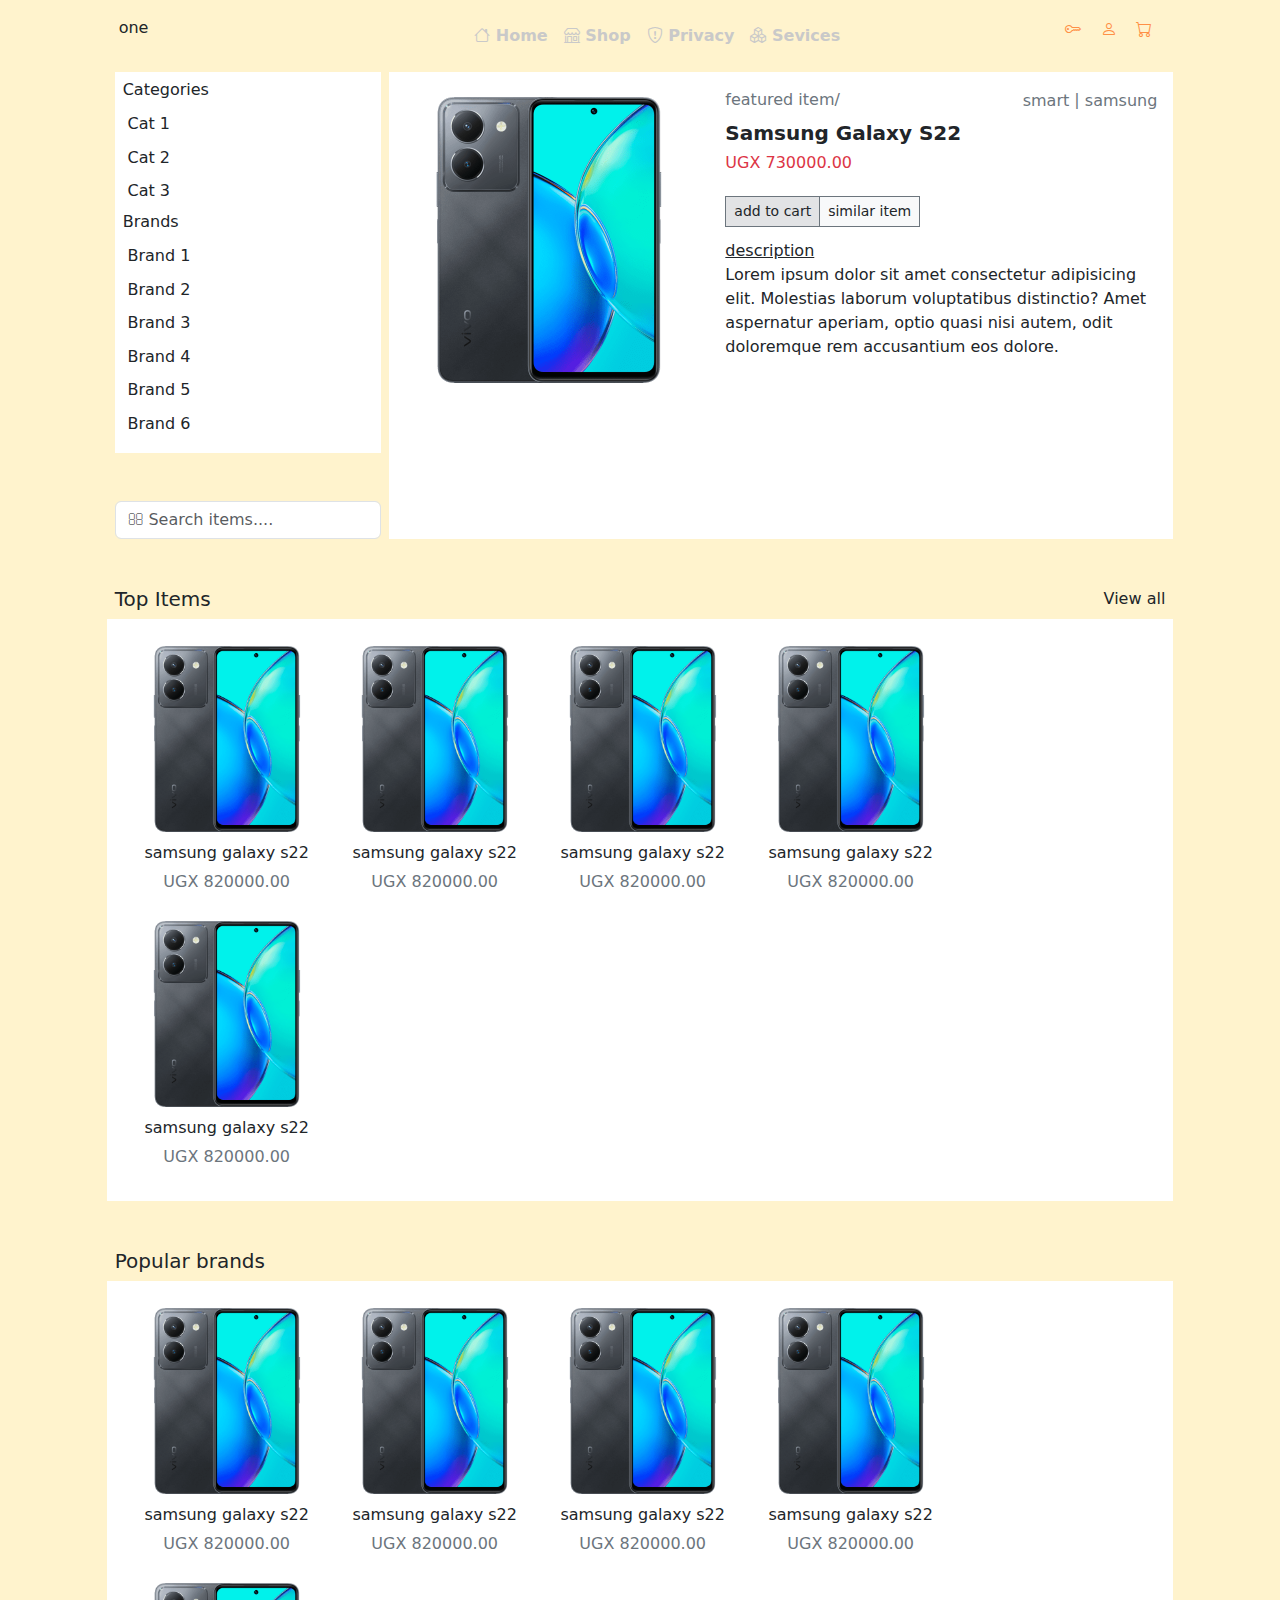
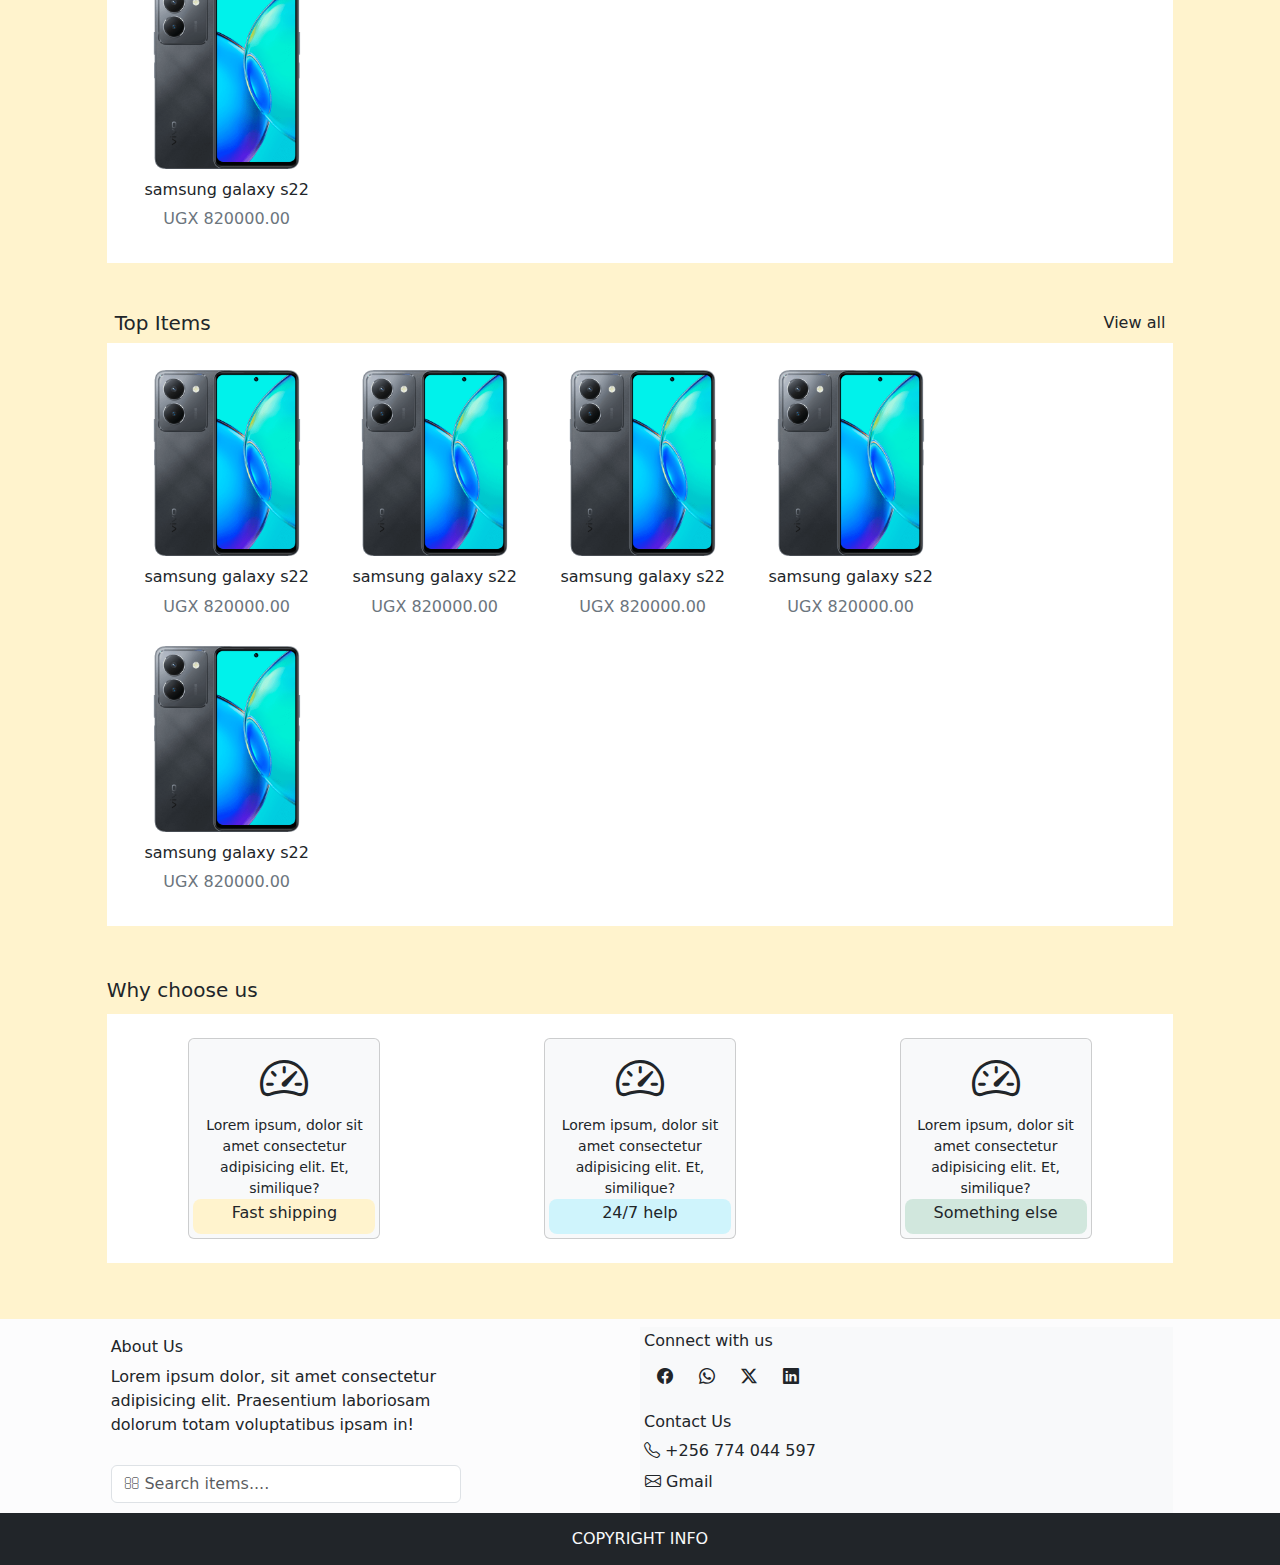
<file: index.html>
<!DOCTYPE html>
<html lang="en">

<head>
    <meta charset="UTF-8">
    <meta name="viewport" content="width=device-width, initial-scale=1.0">
    <title>bootstrap template</title>
    <link rel="stylesheet" href="Assets/Bootstrap/styles.css">
    <link rel="stylesheet" href="Assets/Bootstrap/icons.css">
    <link rel="stylesheet" href="Assets/Custom/styles.css">
    <link rel="stylesheet" href="https://cdn.jsdelivr.net/npm/bootstrap-icons@1.11.1/font/bootstrap-icons.css">

</head>

<body class="bg-warning-subtle">
    <div class="col-10 mx-auto pt-3">
        <div class="container-fluid">
            <div class=" d-flex justify-content-center w-100 mx-auto">
                <div class="icon col-6 col-lg-4">one</div>
                <div class="menu-bar  d-lg-none col-6">
                    <div class="bar-item barmain">
                        <div class="bar bar-one"></div>
                        <div class="bar bar-two"></div>
                        <div class="bar bar-three"></div>
                    </div>
                </div>
                <div class="menu-wrapper large-view col-lg-8 d-none d-lg-flex justify-content-between flex-row">
                    <div class="menu d-flex flex-row justify-content-between">
                        <a href="" class="nav-link px-2"><i class="bi bi-house"></i> Home</a>
                        <a href="" class="nav-link px-2"><i class="bi bi-shop"></i> Shop</a>
                        <a href="" class="nav-link px-2"><i class="bi bi-shield-exclamation"></i> Privacy</a>
                        <a href="" class="nav-link px-2"><i class="bi bi-boxes"></i> Sevices</a>
                    </div>
                    <div class="sub-menu d-flex flex-row justify-content-between">
                        <a href="" class="nav-link"><i class="bi bi-key"></i></a>
                        <a href="" class="nav-link"><i class="bi bi-person"></i></a>
                        <a href="" class="nav-link"><i class="bi bi-cart"></i></a>
                    </div>
                </div>

                <div class="menu-wrapper small-view col-12 d-flex d-lg-none justify-content-between flex-column mt-3 py-5">
                    <div class="inner-menu-wrapper py-5">
                        <div>
                            <form class="d-flex" role="search">
                                <input class="form-control search" type="search" placeholder="&#xf002; Search items...." aria-label="Search">
                            </form>
                        </div>
                        <div class="menu d-flex flex-column justify-content-between">
                            <a href="" class="nav-link px-2"><i class="bi bi-house"></i> Home</a>
                            <a href="" class="nav-link px-2"><i class="bi bi-shop"></i> Shop</a>
                            <a href="" class="nav-link px-2"><i class="bi bi-shield-exclamation"></i> Privacy</a>
                            <a href="" class="nav-link px-2"><i class="bi bi-boxes"></i> Sevices</a>
                        </div>
                        <div class="sub-menu d-flex flex-column justify-content-between">
                            <a href="" class="nav-link"><i class="bi bi-key"></i> Login</a>
                            <a href="" class="nav-link"><i class="bi bi-person"></i> Register</a>
                            <a href="" class="nav-link"><i class="bi bi-cart"></i> Cart</a>
                        </div>
                    </div>
                </div>
            
            </div>
        </div>
    </div>

    <main class="main py-2">
        <div class="top-layer d-flex col-md-10 mx-auto my-2">
            <div class="top-left col-3 mx-2 d-lg-flex d-none flex-column justify-content-between">
                <div class="bg-white py-2 px-2">
                    <div>
                        <h6>Categories</h6>
                        <div>
                            <a href="" class="nav-link">Cat 1</a>
                            <a href="" class="nav-link">Cat 2</a>
                            <a href="" class="nav-link">Cat 3</a>
                        </div>
                    </div>
                    <div class="py-1">
                        <h6>Brands</h6>
                        <div>
                            <a href="" class="nav-link">Brand 1</a>
                            <a href="" class="nav-link">Brand 2</a>
                            <a href="" class="nav-link">Brand 3</a>
                            <a href="" class="nav-link">Brand 4</a>
                            <a href="" class="nav-link">Brand 5</a>
                            <a href="" class="nav-link">Brand 6</a>
                        </div>
                    </div>
                </div>
                <div class="mt-5">
                    <form class="d-flex" role="search">
                        <input class="form-control search" type="search" placeholder="&#xf002; Search items...." aria-label="Search">
                    </form>
                </div>
            </div>
            <div class="top-right mx-0 bg-white d-flex py-2">
                <div class="img-container">
                    <img src="Assets/Images/vivo.png" alt="">
                </div>
                <div class="desc-container py-2 px-0 px-md-3">
                    <div class="d-flex flex-wrap justify-content-between  text-secondary">
                        <span>featured item/</span>
                        <span><a href="" class="btn border-0 rounded-0 p-0 text-secondary">smart</a> | <a href="" class="btn border-0 rounded-0 p-0 text-secondary">samsung</a></span>
                    </div>
                    <div class="py-2">
                        <h5 class="text-capitalize"><b>samsung galaxy s22</b></h5>
                        <h6 class="text-danger">UGX 730000.00</h6>
                    </div>
                    <div class="btn-group py-2">
                        <a href="" class="btn bg-secondary-subtle border-1 border-secondary rounded-0 btn-sm">add to cart</a>
                        <a href="" class="btn bg-light border-1 border-secondary rounded-0 btn-sm">similar item</a>
                    </div>
                    <div class="py-1">
                        <p class="text-decoration-underline m-0">description</p>
                        <p>Lorem ipsum dolor sit amet consectetur adipisicing elit. Molestias laborum voluptatibus distinctio? Amet aspernatur aperiam, optio quasi nisi autem, odit doloremque rem accusantium eos dolore.</p>
                    </div>
                    <!-- <div class="py-1">
                        <p class="text-decoration-underline m-0">specifications</p>
                        <ul>
                            <li>Lorem ipsum dolor sit amet.</li>
                            <li>Lorem ipsum dolor sit amet.</li>
                            <li>Lorem ipsum dolor sit amet.</li>
                            <li>Lorem ipsum dolor sit amet.</li>
                            <li>Lorem ipsum dolor sit amet.</li>
                            <li>Lorem ipsum dolor sit amet.</li>
                            <li>Lorem ipsum dolor sit amet.</li>
                        </ul>
                    </div> -->
                </div>
            </div>
        </div>
        <div class="layer-two col-12 col-md-10 mx-auto my-5">
            <div class="px-2 d-flex justify-content-between">
                <span>
                    <h5>Top Items</h5>
                </span>
                <span>
                    <a href="" class="nav-link">View all</a>
                </span>
            </div>
            <div class="layer-two-right mx-0 mb-5 bg-white d-flex flex-wrap p-1 p-md-3">
                <a href="" class="item nav-link d-flex flex-column justify-content-center">
                    <div>
                        <img src="Assets/Images/vivo.png" alt="">
                    </div>
                    <div class="d-flex flex-column justify-content-center align-items-center">
                        <h6>samsung galaxy s22</h6>
                        <p class="text-secondary">UGX 820000.00</p>
                    </div>
                </a>
                <a href="" class="item nav-link d-flex flex-column justify-content-center">
                    <div>
                        <img src="Assets/Images/vivo.png" alt="">
                    </div>
                    <div class="d-flex flex-column justify-content-center align-items-center">
                        <h6>samsung galaxy s22</h6>
                        <p class="text-secondary">UGX 820000.00</p>
                    </div>
                </a>
                <a href="" class="item nav-link d-flex flex-column justify-content-center">
                    <div>
                        <img src="Assets/Images/vivo.png" alt="">
                    </div>
                    <div class="d-flex flex-column justify-content-center align-items-center">
                        <h6>samsung galaxy s22</h6>
                        <p class="text-secondary">UGX 820000.00</p>
                    </div>
                </a>
                <a href="" class="item nav-link d-flex flex-column justify-content-center">
                    <div>
                        <img src="Assets/Images/vivo.png" alt="">
                    </div>
                    <div class="d-flex flex-column justify-content-center align-items-center">
                        <h6>samsung galaxy s22</h6>
                        <p class="text-secondary">UGX 820000.00</p>
                    </div>
                </a>
                <a href="" class="item nav-link d-flex flex-column justify-content-center">
                    <div>
                        <img src="Assets/Images/vivo.png" alt="">
                    </div>
                    <div class="d-flex flex-column justify-content-center align-items-center">
                        <h6>samsung galaxy s22</h6>
                        <p class="text-secondary">UGX 820000.00</p>
                    </div>
                </a>
            </div>
            <div class="px-2 d-flex justify-content-between">
                <span>
                    <h5>Popular brands</h5>
                </span>
            </div>
            <div class="layer-two-right mx-0 mb-5 bg-white d-flex flex-wrap p-1 p-md-3">
                <a href="" class="item nav-link d-flex flex-column justify-content-center">
                    <div>
                        <img src="Assets/Images/vivo.png" alt="">
                    </div>
                    <div class="d-flex flex-column justify-content-center align-items-center">
                        <h6>samsung galaxy s22</h6>
                        <p class="text-secondary">UGX 820000.00</p>
                    </div>
                </a>
                <a href="" class="item nav-link d-flex flex-column justify-content-center">
                    <div>
                        <img src="Assets/Images/vivo.png" alt="">
                    </div>
                    <div class="d-flex flex-column justify-content-center align-items-center">
                        <h6>samsung galaxy s22</h6>
                        <p class="text-secondary">UGX 820000.00</p>
                    </div>
                </a>
                <a href="" class="item nav-link d-flex flex-column justify-content-center">
                    <div>
                        <img src="Assets/Images/vivo.png" alt="">
                    </div>
                    <div class="d-flex flex-column justify-content-center align-items-center">
                        <h6>samsung galaxy s22</h6>
                        <p class="text-secondary">UGX 820000.00</p>
                    </div>
                </a>
                <a href="" class="item nav-link d-flex flex-column justify-content-center">
                    <div>
                        <img src="Assets/Images/vivo.png" alt="">
                    </div>
                    <div class="d-flex flex-column justify-content-center align-items-center">
                        <h6>samsung galaxy s22</h6>
                        <p class="text-secondary">UGX 820000.00</p>
                    </div>
                </a>
                <a href="" class="item nav-link d-flex flex-column justify-content-center">
                    <div>
                        <img src="Assets/Images/vivo.png" alt="">
                    </div>
                    <div class="d-flex flex-column justify-content-center align-items-center">
                        <h6>samsung galaxy s22</h6>
                        <p class="text-secondary">UGX 820000.00</p>
                    </div>
                </a>
            </div>
            <div class="px-2 d-flex justify-content-between">
                <span>
                    <h5>Top Items</h5>
                </span>
                <span>
                    <a href="" class="nav-link">View all</a>
                </span>
            </div>
            <div class="layer-two-right mx-0 mb-4 bg-white d-flex flex-wrap p-1 p-md-3">
                <a href="" class="item nav-link d-flex flex-column justify-content-center">
                    <div>
                        <img src="Assets/Images/vivo.png" alt="">
                    </div>
                    <div class="d-flex flex-column justify-content-center align-items-center">
                        <h6>samsung galaxy s22</h6>
                        <p class="text-secondary">UGX 820000.00</p>
                    </div>
                </a>
                <a href="" class="item nav-link d-flex flex-column justify-content-center">
                    <div>
                        <img src="Assets/Images/vivo.png" alt="">
                    </div>
                    <div class="d-flex flex-column justify-content-center align-items-center">
                        <h6>samsung galaxy s22</h6>
                        <p class="text-secondary">UGX 820000.00</p>
                    </div>
                </a>
                <a href="" class="item nav-link d-flex flex-column justify-content-center">
                    <div>
                        <img src="Assets/Images/vivo.png" alt="">
                    </div>
                    <div class="d-flex flex-column justify-content-center align-items-center">
                        <h6>samsung galaxy s22</h6>
                        <p class="text-secondary">UGX 820000.00</p>
                    </div>
                </a>
                <a href="" class="item nav-link d-flex flex-column justify-content-center">
                    <div>
                        <img src="Assets/Images/vivo.png" alt="">
                    </div>
                    <div class="d-flex flex-column justify-content-center align-items-center">
                        <h6>samsung galaxy s22</h6>
                        <p class="text-secondary">UGX 820000.00</p>
                    </div>
                </a>
                <a href="" class="item nav-link d-flex flex-column justify-content-center">
                    <div>
                        <img src="Assets/Images/vivo.png" alt="">
                    </div>
                    <div class="d-flex flex-column justify-content-center align-items-center">
                        <h6>samsung galaxy s22</h6>
                        <p class="text-secondary">UGX 820000.00</p>
                    </div>
                </a>
            </div>
        </div>
        <div class="us col-12 col-md-10 mx-auto pb-5">
            <div>
                <h5 class="py-1">Why choose us</h5>
            </div>
            <div class="d-flex py-3 bg-white justify-content-around flex-wrap">
                <div class="us-item card p-1 text-center bg-light">
                    <div>
                        <i class="bi bi-speedometer2"></i>
                    </div>
                    <small>Lorem ipsum, dolor sit amet 
                        consectetur adipisicing elit.
                         Et, similique?</small>
                     <div class="rounded-3 bg-warning-subtle text-center p-1">
                        <h6 class="text-center">Fast shipping</h6>
                     </div>
                </div>
                <div class="us-item card p-1 text-center bg-light">
                    <div>
                        <i class="bi bi-speedometer2"></i>
                    </div>
                    <small>Lorem ipsum, dolor sit amet 
                        consectetur adipisicing elit.
                         Et, similique?</small>
                     <div class="rounded-3 bg-info-subtle text-center p-1">
                        <h6 class="text-center">24/7 help</h6>
                     </div>
                </div>
                <div class="us-item card p-1 text-center bg-light">
                    <div>
                        <i class="bi bi-speedometer2"></i>
                    </div>
                    <small>Lorem ipsum, dolor sit amet 
                        consectetur adipisicing elit.
                         Et, similique?</small>
                     <div class="rounded-3 bg-success-subtle text-center p-1">
                        <h6 class="text-center">Something else</h6>
                     </div>
                </div>
        </div>
    </main>
    <footer class="bg-light-subtle pt-2 px-0 container-fluid">
        <div class="d-flex justify-content-between flex-column flex-md-row col-10 mx-auto">
            <div class="col-12 col-md-6 d-flex flex-column justify-content-around p-1">
                <div>
                    <h6>About Us</h6>
                    <div class="col-md-8">
                        <p>Lorem ipsum dolor, sit amet consectetur adipisicing elit. Praesentium laboriosam dolorum totam voluptatibus ipsam in!</p>
                    </div>
                </div>
                <div class="col-md-8">
                    <form class="d-flex" role="search">
                        <input class="form-control search" type="search" placeholder="&#xf002; Search items...." aria-label="Search">
                    </form>
                </div>
            </div>
            <div class="col-12 col-md-6 bg-light p-1">
                <div class="pb-2">
                    <div>
                        <h6 class="">Connect with us</h6>
                    </div>
                    <div class="social-icons d-flex flex-wrap col-8 col-sm-6 col-lg-4 col-lg-2">
                        <a href="" class="btn">
                            <i class="bi bi-facebook"></i>
                        </a>
                        <a href="" class="btn">
                            <i class="bi bi-whatsapp"></i>
                        </a>
                        <a href="" class="btn">
                            <i class="bi bi-twitter-x"></i>
                        </a>
                        <a href="" class="btn">
                            <i class="bi bi-linkedin"></i>
                        </a>
                    </div>
                </div>
                <div class="py-2">
                        <h6 class="">Contact Us</h6>
                    <div class="d-flex flex-column align-items-start">
                        <span><i class="bi bi-telephone"></i> +256 774 044 597</span>
                        <a href="" class="d-inline-block btn px-0">
                            <i class="bi bi-envelope"></i> Gmail
                        </a>
                    </div>
                </div>
            </div>
        </div>
        <div class="bg-dark">
            <h6 class="text-center text-sm-center m-0 p-3 text-light">COPYRIGHT INFO</h6>
        </div>
    </footer>


    <script src="Assets/Bootstrap/script.js"></script>
    <script src="Assets/Custom/script.js"></script>
</body>

</html>
</file>
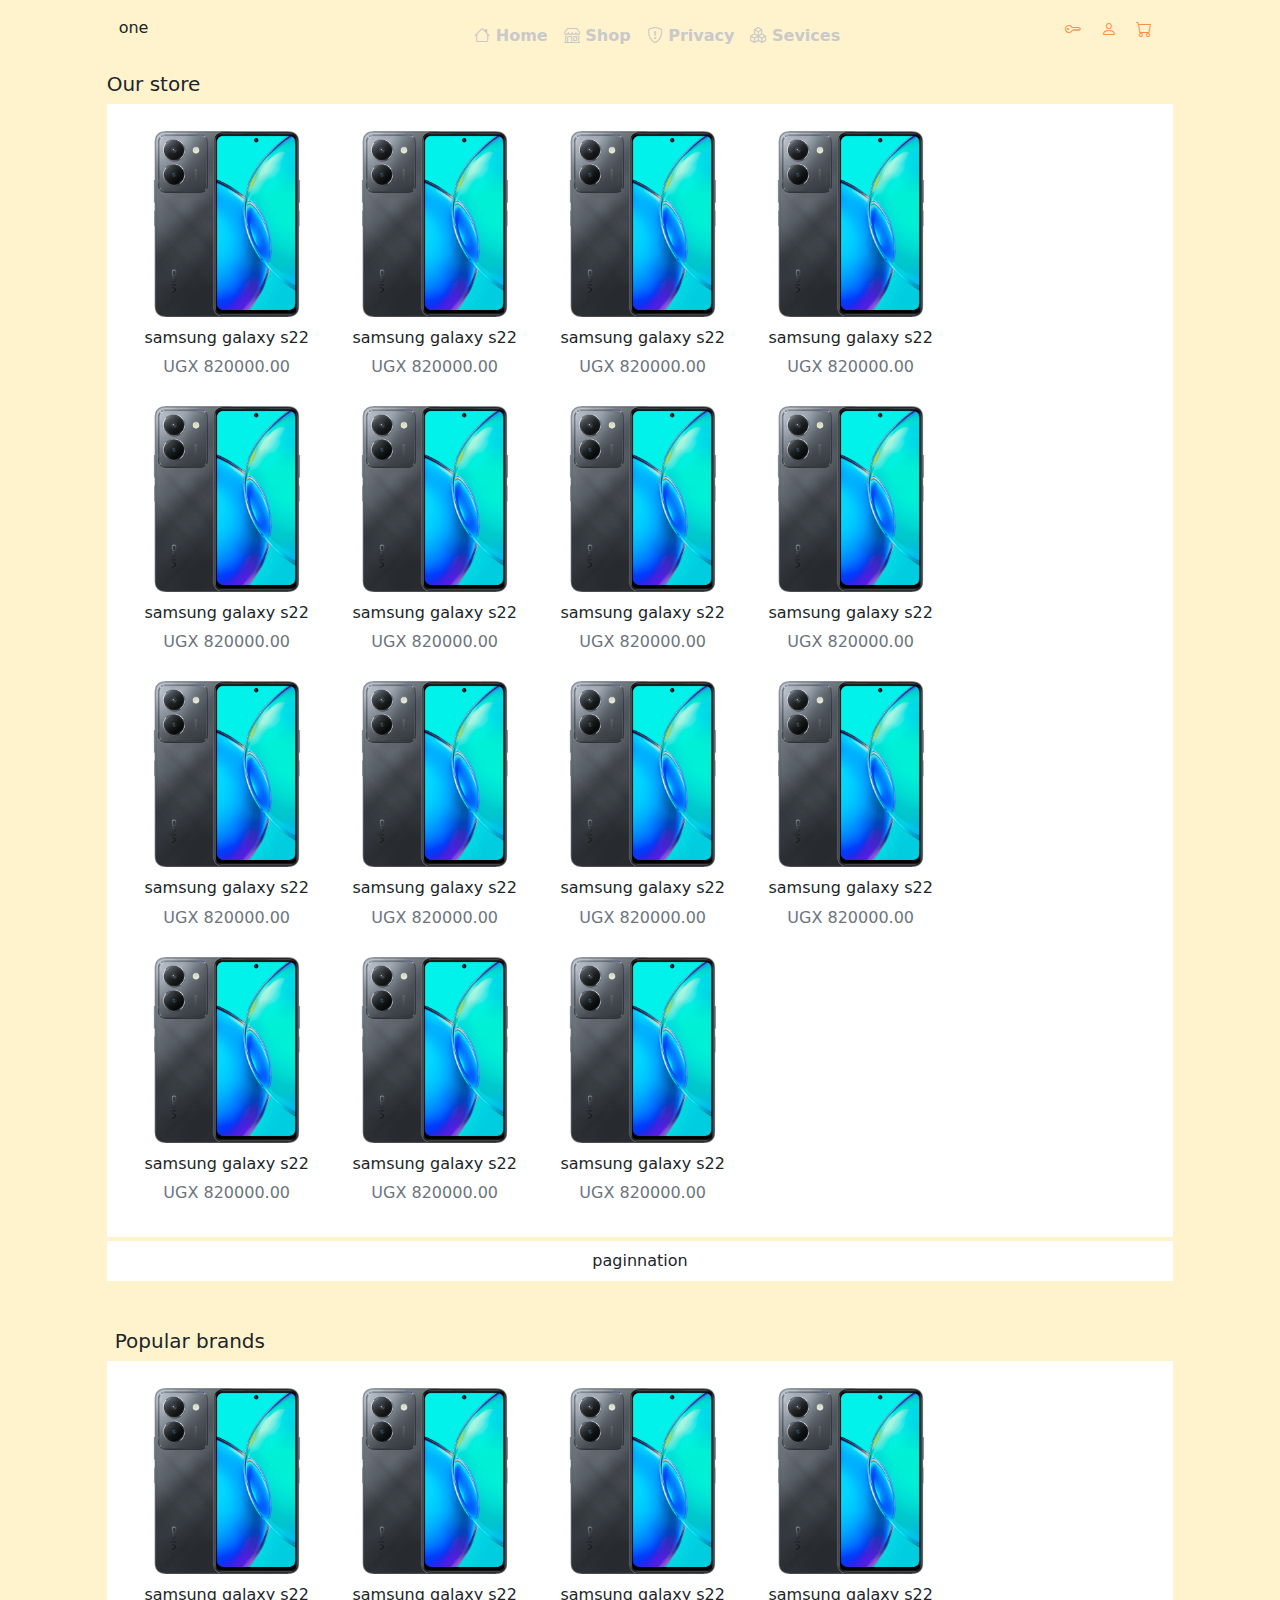
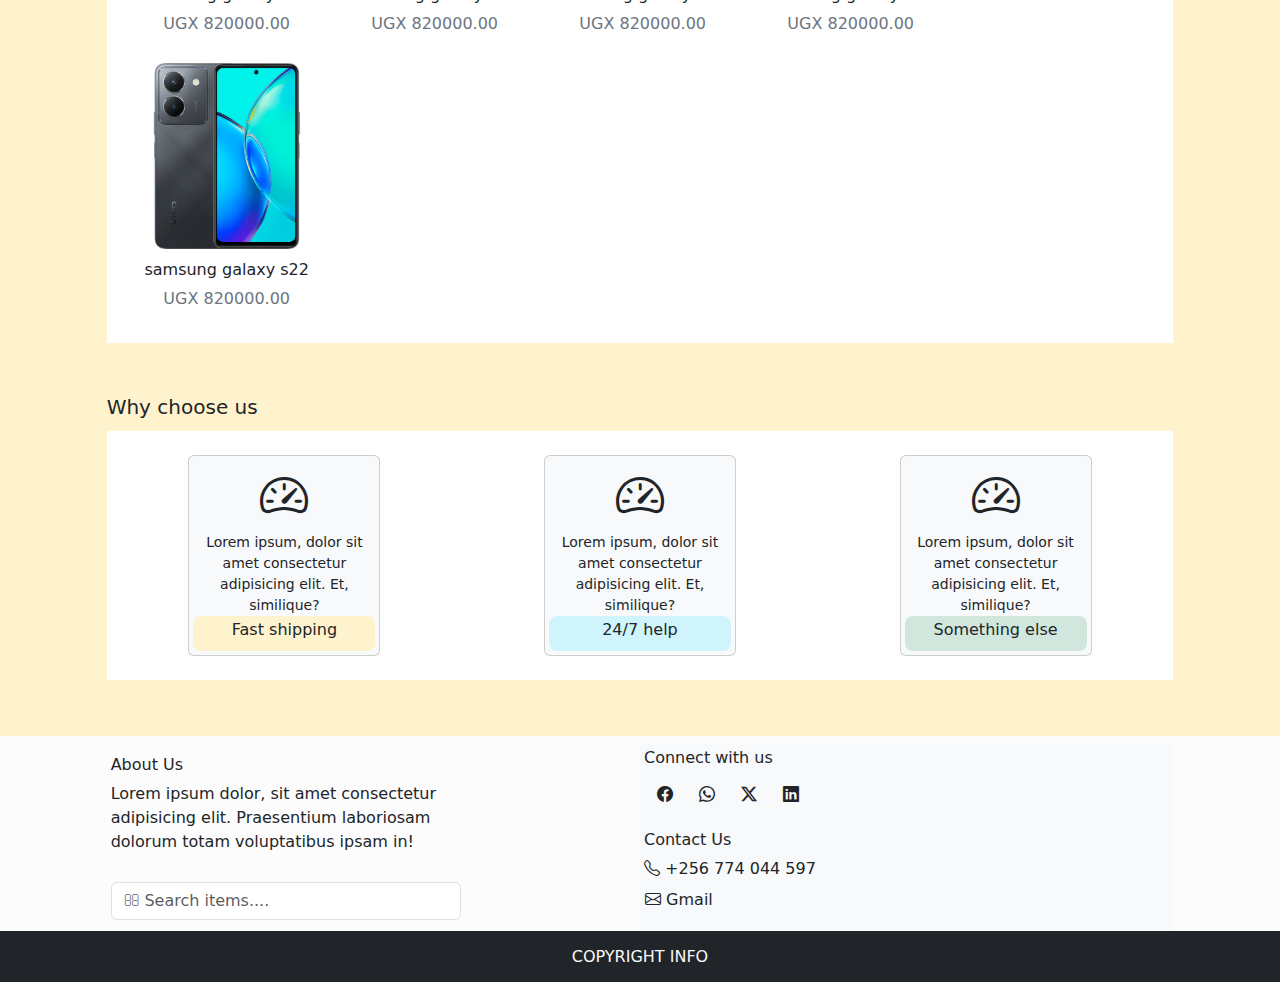
<file: all.html>
<!DOCTYPE html>
<html lang="en">

<head>
    <meta charset="UTF-8">
    <meta name="viewport" content="width=device-width, initial-scale=1.0">
    <title>bootstrap template</title>
    <link rel="stylesheet" href="Assets/Bootstrap/styles.css">
    <link rel="stylesheet" href="Assets/Bootstrap/icons.css">
    <link rel="stylesheet" href="Assets/Custom/styles.css">
    <link rel="stylesheet" href="https://cdn.jsdelivr.net/npm/bootstrap-icons@1.11.1/font/bootstrap-icons.css">

</head>

<body class="bg-warning-subtle">
    <div class="col-10 mx-auto pt-3">
        <div class="container-fluid">
            <div class=" d-flex justify-content-center w-100 mx-auto">
                <div class="icon col-6 col-lg-4">one</div>
                <div class="menu-bar  d-lg-none col-6">
                    <div class="bar-item barmain">
                        <div class="bar bar-one"></div>
                        <div class="bar bar-two"></div>
                        <div class="bar bar-three"></div>
                    </div>
                </div>
                <div class="menu-wrapper large-view col-lg-8 d-none d-lg-flex justify-content-between flex-row">
                    <div class="menu d-flex flex-row justify-content-between">
                        <a href="" class="nav-link px-2"><i class="bi bi-house"></i> Home</a>
                        <a href="" class="nav-link px-2"><i class="bi bi-shop"></i> Shop</a>
                        <a href="" class="nav-link px-2"><i class="bi bi-shield-exclamation"></i> Privacy</a>
                        <a href="" class="nav-link px-2"><i class="bi bi-boxes"></i> Sevices</a>
                    </div>
                    <div class="sub-menu d-flex flex-row justify-content-between">
                        <a href="" class="nav-link"><i class="bi bi-key"></i></a>
                        <a href="" class="nav-link"><i class="bi bi-person"></i></a>
                        <a href="" class="nav-link"><i class="bi bi-cart"></i></a>
                    </div>
                </div>

                <div class="menu-wrapper small-view col-12 d-flex d-lg-none justify-content-between flex-column mt-3 py-5">
                    <div class="inner-menu-wrapper py-5">
                        <div>
                            <form class="d-flex" role="search">
                                <input class="form-control search" type="search" placeholder="&#xf002; Search items...." aria-label="Search">
                            </form>
                        </div>
                        <div class="menu d-flex flex-column justify-content-between">
                            <a href="" class="nav-link px-2"><i class="bi bi-house"></i> Home</a>
                            <a href="" class="nav-link px-2"><i class="bi bi-shop"></i> Shop</a>
                            <a href="" class="nav-link px-2"><i class="bi bi-shield-exclamation"></i> Privacy</a>
                            <a href="" class="nav-link px-2"><i class="bi bi-boxes"></i> Sevices</a>
                        </div>
                        <div class="sub-menu d-flex flex-column justify-content-between">
                            <a href="" class="nav-link"><i class="bi bi-key"></i> Login</a>
                            <a href="" class="nav-link"><i class="bi bi-person"></i> Register</a>
                            <a href="" class="nav-link"><i class="bi bi-cart"></i> Cart</a>
                        </div>
                    </div>
                </div>
            
            </div>
        </div>
    </div>

    <main class="main py-2">
        <div class="layer-two col-12 col-md-10 mx-auto my-2">
            <div class="d-flex justify-content-between">
                <span>
                    <h5>Our store</h5>
                </span>
            </div>
            <div class="layer-two-right mx-0 mb-1 bg-white d-flex flex-wrap p-1 p-md-3">
                <a href="" class="item nav-link d-flex flex-column justify-content-center">
                    <div>
                        <img src="Assets/Images/vivo.png" alt="">
                    </div>
                    <div class="d-flex flex-column justify-content-center align-items-center">
                        <h6>samsung galaxy s22</h6>
                        <p class="text-secondary">UGX 820000.00</p>
                    </div>
                </a>
                <a href="" class="item nav-link d-flex flex-column justify-content-center">
                    <div>
                        <img src="Assets/Images/vivo.png" alt="">
                    </div>
                    <div class="d-flex flex-column justify-content-center align-items-center">
                        <h6>samsung galaxy s22</h6>
                        <p class="text-secondary">UGX 820000.00</p>
                    </div>
                </a>
                <a href="" class="item nav-link d-flex flex-column justify-content-center">
                    <div>
                        <img src="Assets/Images/vivo.png" alt="">
                    </div>
                    <div class="d-flex flex-column justify-content-center align-items-center">
                        <h6>samsung galaxy s22</h6>
                        <p class="text-secondary">UGX 820000.00</p>
                    </div>
                </a>
                <a href="" class="item nav-link d-flex flex-column justify-content-center">
                    <div>
                        <img src="Assets/Images/vivo.png" alt="">
                    </div>
                    <div class="d-flex flex-column justify-content-center align-items-center">
                        <h6>samsung galaxy s22</h6>
                        <p class="text-secondary">UGX 820000.00</p>
                    </div>
                </a>
                <a href="" class="item nav-link d-flex flex-column justify-content-center">
                    <div>
                        <img src="Assets/Images/vivo.png" alt="">
                    </div>
                    <div class="d-flex flex-column justify-content-center align-items-center">
                        <h6>samsung galaxy s22</h6>
                        <p class="text-secondary">UGX 820000.00</p>
                    </div>
                </a>
                <a href="" class="item nav-link d-flex flex-column justify-content-center">
                    <div>
                        <img src="Assets/Images/vivo.png" alt="">
                    </div>
                    <div class="d-flex flex-column justify-content-center align-items-center">
                        <h6>samsung galaxy s22</h6>
                        <p class="text-secondary">UGX 820000.00</p>
                    </div>
                </a>
                <a href="" class="item nav-link d-flex flex-column justify-content-center">
                    <div>
                        <img src="Assets/Images/vivo.png" alt="">
                    </div>
                    <div class="d-flex flex-column justify-content-center align-items-center">
                        <h6>samsung galaxy s22</h6>
                        <p class="text-secondary">UGX 820000.00</p>
                    </div>
                </a>
                <a href="" class="item nav-link d-flex flex-column justify-content-center">
                    <div>
                        <img src="Assets/Images/vivo.png" alt="">
                    </div>
                    <div class="d-flex flex-column justify-content-center align-items-center">
                        <h6>samsung galaxy s22</h6>
                        <p class="text-secondary">UGX 820000.00</p>
                    </div>
                </a>
                <a href="" class="item nav-link d-flex flex-column justify-content-center">
                    <div>
                        <img src="Assets/Images/vivo.png" alt="">
                    </div>
                    <div class="d-flex flex-column justify-content-center align-items-center">
                        <h6>samsung galaxy s22</h6>
                        <p class="text-secondary">UGX 820000.00</p>
                    </div>
                </a>
                <a href="" class="item nav-link d-flex flex-column justify-content-center">
                    <div>
                        <img src="Assets/Images/vivo.png" alt="">
                    </div>
                    <div class="d-flex flex-column justify-content-center align-items-center">
                        <h6>samsung galaxy s22</h6>
                        <p class="text-secondary">UGX 820000.00</p>
                    </div>
                </a>
                <a href="" class="item nav-link d-flex flex-column justify-content-center">
                    <div>
                        <img src="Assets/Images/vivo.png" alt="">
                    </div>
                    <div class="d-flex flex-column justify-content-center align-items-center">
                        <h6>samsung galaxy s22</h6>
                        <p class="text-secondary">UGX 820000.00</p>
                    </div>
                </a>
                <a href="" class="item nav-link d-flex flex-column justify-content-center">
                    <div>
                        <img src="Assets/Images/vivo.png" alt="">
                    </div>
                    <div class="d-flex flex-column justify-content-center align-items-center">
                        <h6>samsung galaxy s22</h6>
                        <p class="text-secondary">UGX 820000.00</p>
                    </div>
                </a>
                <a href="" class="item nav-link d-flex flex-column justify-content-center">
                    <div>
                        <img src="Assets/Images/vivo.png" alt="">
                    </div>
                    <div class="d-flex flex-column justify-content-center align-items-center">
                        <h6>samsung galaxy s22</h6>
                        <p class="text-secondary">UGX 820000.00</p>
                    </div>
                </a>
                <a href="" class="item nav-link d-flex flex-column justify-content-center">
                    <div>
                        <img src="Assets/Images/vivo.png" alt="">
                    </div>
                    <div class="d-flex flex-column justify-content-center align-items-center">
                        <h6>samsung galaxy s22</h6>
                        <p class="text-secondary">UGX 820000.00</p>
                    </div>
                </a>
                <a href="" class="item nav-link d-flex flex-column justify-content-center">
                    <div>
                        <img src="Assets/Images/vivo.png" alt="">
                    </div>
                    <div class="d-flex flex-column justify-content-center align-items-center">
                        <h6>samsung galaxy s22</h6>
                        <p class="text-secondary">UGX 820000.00</p>
                    </div>
                </a>
            </div>
            <div class="mb-5 bg-white p-2 text-center">
                paginnation
            </div>
            <div class="px-2 d-flex justify-content-between">
                <span>
                    <h5>Popular brands</h5>
                </span>
            </div>
            <div class="layer-two-right mx-0 mb-5 bg-white d-flex flex-wrap p-1 p-md-3">
                <a href="" class="item nav-link d-flex flex-column justify-content-center">
                    <div>
                        <img src="Assets/Images/vivo.png" alt="">
                    </div>
                    <div class="d-flex flex-column justify-content-center align-items-center">
                        <h6>samsung galaxy s22</h6>
                        <p class="text-secondary">UGX 820000.00</p>
                    </div>
                </a>
                <a href="" class="item nav-link d-flex flex-column justify-content-center">
                    <div>
                        <img src="Assets/Images/vivo.png" alt="">
                    </div>
                    <div class="d-flex flex-column justify-content-center align-items-center">
                        <h6>samsung galaxy s22</h6>
                        <p class="text-secondary">UGX 820000.00</p>
                    </div>
                </a>
                <a href="" class="item nav-link d-flex flex-column justify-content-center">
                    <div>
                        <img src="Assets/Images/vivo.png" alt="">
                    </div>
                    <div class="d-flex flex-column justify-content-center align-items-center">
                        <h6>samsung galaxy s22</h6>
                        <p class="text-secondary">UGX 820000.00</p>
                    </div>
                </a>
                <a href="" class="item nav-link d-flex flex-column justify-content-center">
                    <div>
                        <img src="Assets/Images/vivo.png" alt="">
                    </div>
                    <div class="d-flex flex-column justify-content-center align-items-center">
                        <h6>samsung galaxy s22</h6>
                        <p class="text-secondary">UGX 820000.00</p>
                    </div>
                </a>
                <a href="" class="item nav-link d-flex flex-column justify-content-center">
                    <div>
                        <img src="Assets/Images/vivo.png" alt="">
                    </div>
                    <div class="d-flex flex-column justify-content-center align-items-center">
                        <h6>samsung galaxy s22</h6>
                        <p class="text-secondary">UGX 820000.00</p>
                    </div>
                </a>
            </div>
        </div>
        <div class="us col-12 col-md-10 mx-auto pb-5">
            <div>
                <h5 class="py-1">Why choose us</h5>
            </div>
            <div class="d-flex py-3 bg-white justify-content-around flex-wrap">
                <div class="us-item card p-1 text-center bg-light">
                    <div>
                        <i class="bi bi-speedometer2"></i>
                    </div>
                    <small>Lorem ipsum, dolor sit amet 
                        consectetur adipisicing elit.
                         Et, similique?</small>
                     <div class="rounded-3 bg-warning-subtle text-center p-1">
                        <h6 class="text-center">Fast shipping</h6>
                     </div>
                </div>
                <div class="us-item card p-1 text-center bg-light">
                    <div>
                        <i class="bi bi-speedometer2"></i>
                    </div>
                    <small>Lorem ipsum, dolor sit amet 
                        consectetur adipisicing elit.
                         Et, similique?</small>
                     <div class="rounded-3 bg-info-subtle text-center p-1">
                        <h6 class="text-center">24/7 help</h6>
                     </div>
                </div>
                <div class="us-item card p-1 text-center bg-light">
                    <div>
                        <i class="bi bi-speedometer2"></i>
                    </div>
                    <small>Lorem ipsum, dolor sit amet 
                        consectetur adipisicing elit.
                         Et, similique?</small>
                     <div class="rounded-3 bg-success-subtle text-center p-1">
                        <h6 class="text-center">Something else</h6>
                     </div>
                </div>
            </div>
        </div>
    </main>
    <footer class="bg-light-subtle pt-2 px-0 container-fluid">
        <div class="d-flex justify-content-between flex-column flex-md-row col-10 mx-auto">
            <div class="col-12 col-md-6 d-flex flex-column justify-content-around p-1">
                <div>
                    <h6>About Us</h6>
                    <div class="col-md-8">
                        <p>Lorem ipsum dolor, sit amet consectetur adipisicing elit. Praesentium laboriosam dolorum totam voluptatibus ipsam in!</p>
                    </div>
                </div>
                <div class="col-md-8">
                    <form class="d-flex" role="search">
                        <input class="form-control search" type="search" placeholder="&#xf002; Search items...." aria-label="Search">
                    </form>
                </div>
            </div>
            <div class="col-12 col-md-6 bg-light p-1">
                <div class="pb-2">
                    <div>
                        <h6 class="">Connect with us</h6>
                    </div>
                    <div class="social-icons d-flex flex-wrap col-8 col-sm-6 col-lg-4 col-lg-2">
                        <a href="" class="btn">
                            <i class="bi bi-facebook"></i>
                        </a>
                        <a href="" class="btn">
                            <i class="bi bi-whatsapp"></i>
                        </a>
                        <a href="" class="btn">
                            <i class="bi bi-twitter-x"></i>
                        </a>
                        <a href="" class="btn">
                            <i class="bi bi-linkedin"></i>
                        </a>
                    </div>
                </div>
                <div class="py-2">
                        <h6 class="">Contact Us</h6>
                    <div class="d-flex flex-column align-items-start">
                        <span><i class="bi bi-telephone"></i> +256 774 044 597</span>
                        <a href="" class="d-inline-block btn px-0">
                            <i class="bi bi-envelope"></i> Gmail
                        </a>
                    </div>
                </div>
            </div>
        </div>
        <div class="bg-dark">
            <h6 class="text-center text-sm-center m-0 p-3 text-light">COPYRIGHT INFO</h6>
        </div>
    </footer>


    <script src="Assets/Bootstrap/script.js"></script>
    <script src="Assets/Custom/script.js"></script>
</body>

</html>
</file>
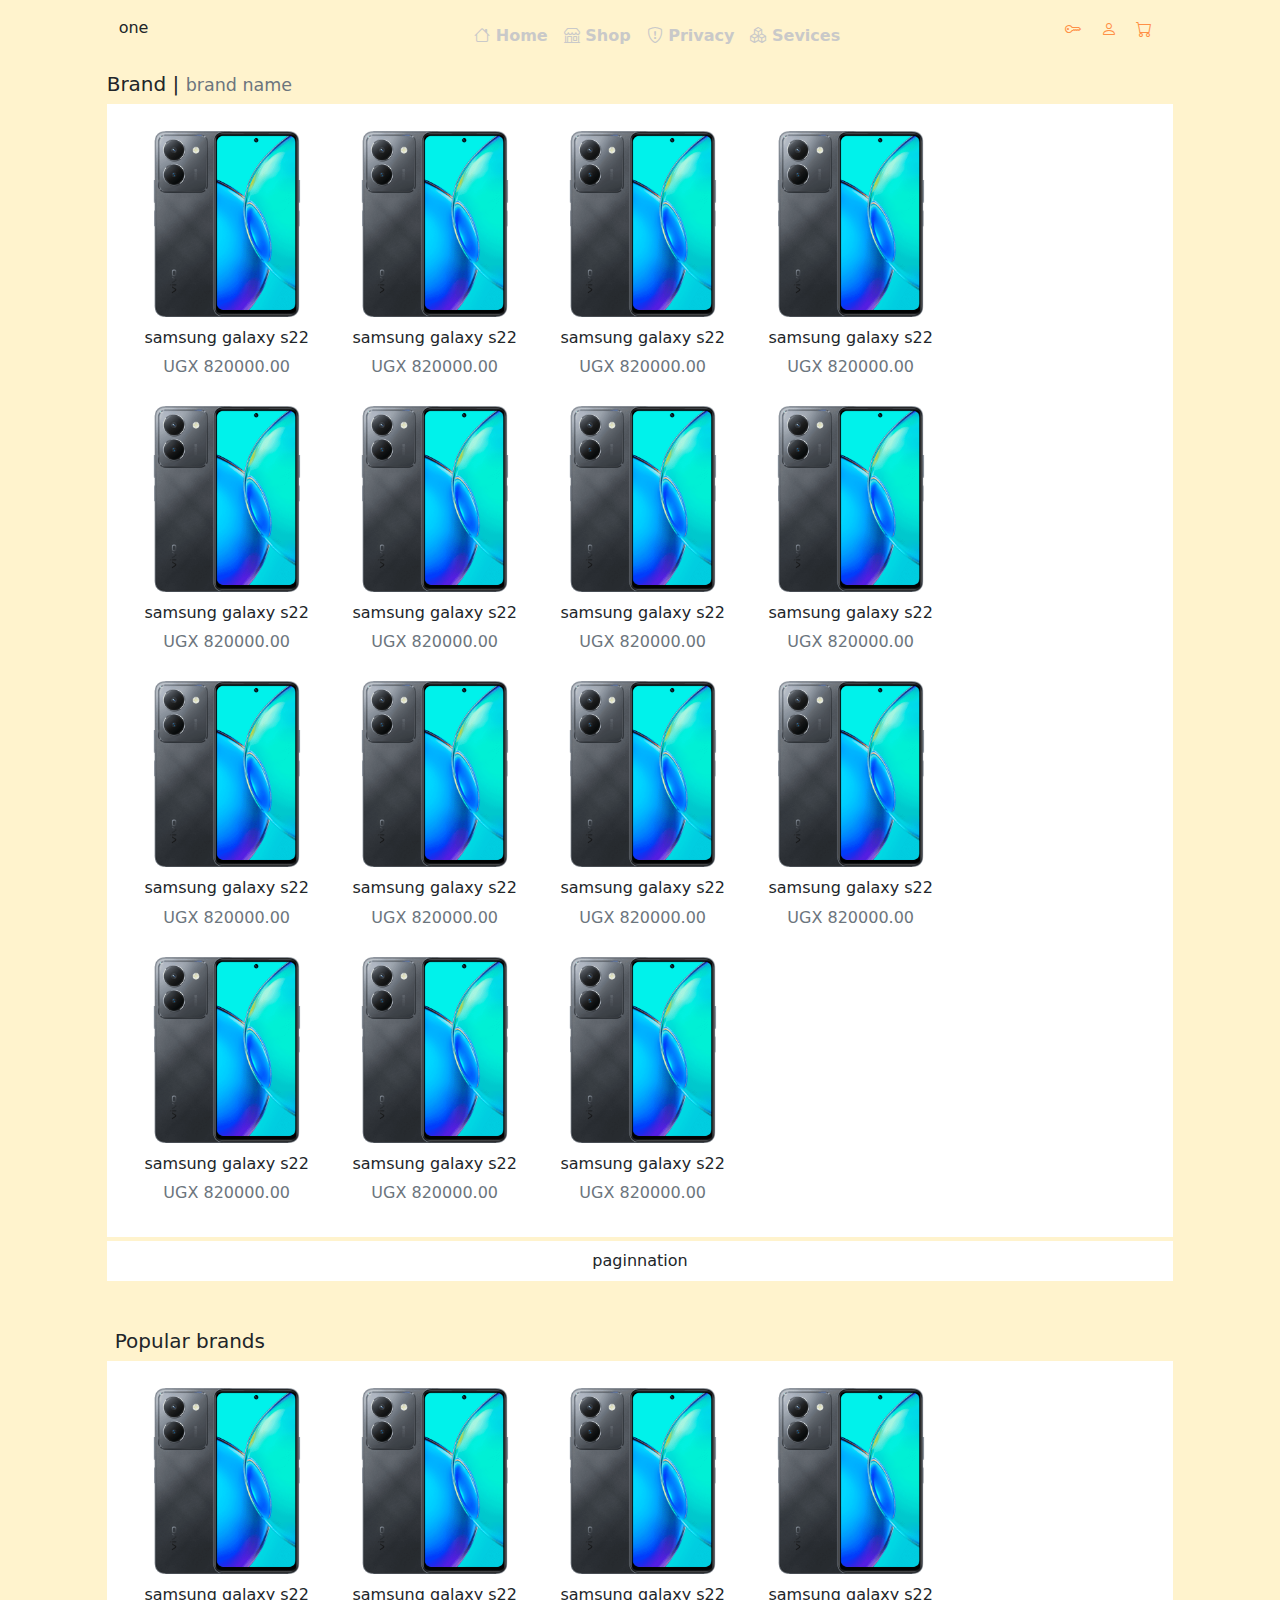
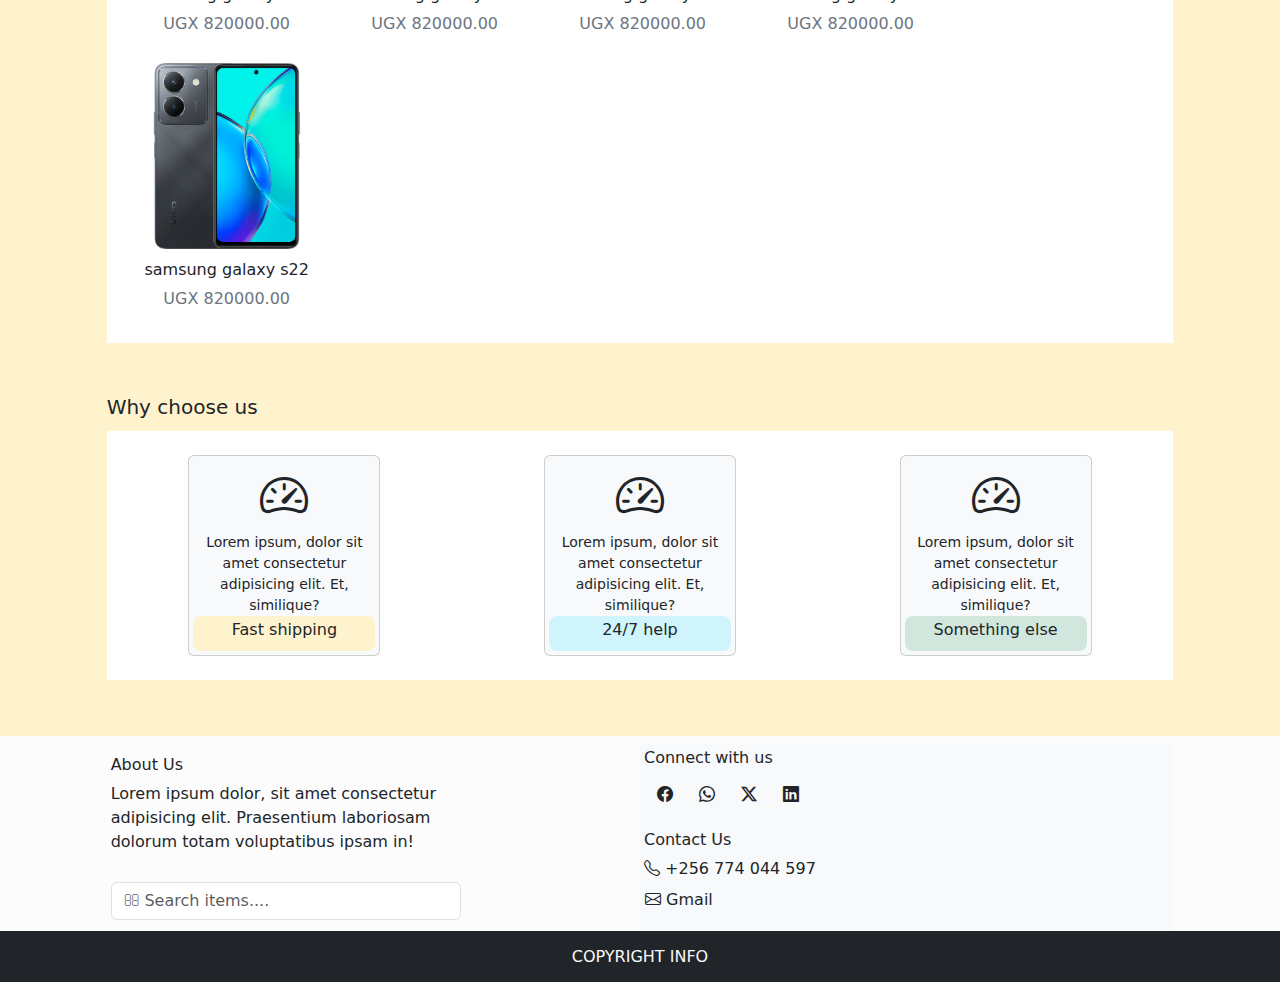
<file: brands.html>
<!DOCTYPE html>
<html lang="en">

<head>
    <meta charset="UTF-8">
    <meta name="viewport" content="width=device-width, initial-scale=1.0">
    <title>bootstrap template</title>
    <link rel="stylesheet" href="Assets/Bootstrap/styles.css">
    <link rel="stylesheet" href="Assets/Bootstrap/icons.css">
    <link rel="stylesheet" href="Assets/Custom/styles.css">
    <link rel="stylesheet" href="https://cdn.jsdelivr.net/npm/bootstrap-icons@1.11.1/font/bootstrap-icons.css">

</head>

<body class="bg-warning-subtle">
    <div class="col-10 mx-auto pt-3">
        <div class="container-fluid">
            <div class=" d-flex justify-content-center w-100 mx-auto">
                <div class="icon col-6 col-lg-4">one</div>
                <div class="menu-bar  d-lg-none col-6">
                    <div class="bar-item barmain">
                        <div class="bar bar-one"></div>
                        <div class="bar bar-two"></div>
                        <div class="bar bar-three"></div>
                    </div>
                </div>
                <div class="menu-wrapper large-view col-lg-8 d-none d-lg-flex justify-content-between flex-row">
                    <div class="menu d-flex flex-row justify-content-between">
                        <a href="" class="nav-link px-2"><i class="bi bi-house"></i> Home</a>
                        <a href="" class="nav-link px-2"><i class="bi bi-shop"></i> Shop</a>
                        <a href="" class="nav-link px-2"><i class="bi bi-shield-exclamation"></i> Privacy</a>
                        <a href="" class="nav-link px-2"><i class="bi bi-boxes"></i> Sevices</a>
                    </div>
                    <div class="sub-menu d-flex flex-row justify-content-between">
                        <a href="" class="nav-link"><i class="bi bi-key"></i></a>
                        <a href="" class="nav-link"><i class="bi bi-person"></i></a>
                        <a href="" class="nav-link"><i class="bi bi-cart"></i></a>
                    </div>
                </div>

                <div class="menu-wrapper small-view col-12 d-flex d-lg-none justify-content-between flex-column mt-3 py-5">
                    <div class="inner-menu-wrapper py-5">
                        <div>
                            <form class="d-flex" role="search">
                                <input class="form-control search" type="search" placeholder="&#xf002; Search items...." aria-label="Search">
                            </form>
                        </div>
                        <div class="menu d-flex flex-column justify-content-between">
                            <a href="" class="nav-link px-2"><i class="bi bi-house"></i> Home</a>
                            <a href="" class="nav-link px-2"><i class="bi bi-shop"></i> Shop</a>
                            <a href="" class="nav-link px-2"><i class="bi bi-shield-exclamation"></i> Privacy</a>
                            <a href="" class="nav-link px-2"><i class="bi bi-boxes"></i> Sevices</a>
                        </div>
                        <div class="sub-menu d-flex flex-column justify-content-between">
                            <a href="" class="nav-link"><i class="bi bi-key"></i> Login</a>
                            <a href="" class="nav-link"><i class="bi bi-person"></i> Register</a>
                            <a href="" class="nav-link"><i class="bi bi-cart"></i> Cart</a>
                        </div>
                    </div>
                </div>
            
            </div>
        </div>
    </div>

    <main class="main py-2">
        <div class="layer-two col-12 col-md-10 mx-auto my-2">
            <div class="d-flex justify-content-between">
                <span>
                    <h5>Brand | <small class="text-secondary">brand name</small></h5>
                </span>
            </div>
            <div class="layer-two-right mx-0 mb-1 bg-white d-flex flex-wrap p-1 p-md-3">
                <a href="" class="item nav-link d-flex flex-column justify-content-center">
                    <div>
                        <img src="Assets/Images/vivo.png" alt="">
                    </div>
                    <div class="d-flex flex-column justify-content-center align-items-center">
                        <h6>samsung galaxy s22</h6>
                        <p class="text-secondary">UGX 820000.00</p>
                    </div>
                </a>
                <a href="" class="item nav-link d-flex flex-column justify-content-center">
                    <div>
                        <img src="Assets/Images/vivo.png" alt="">
                    </div>
                    <div class="d-flex flex-column justify-content-center align-items-center">
                        <h6>samsung galaxy s22</h6>
                        <p class="text-secondary">UGX 820000.00</p>
                    </div>
                </a>
                <a href="" class="item nav-link d-flex flex-column justify-content-center">
                    <div>
                        <img src="Assets/Images/vivo.png" alt="">
                    </div>
                    <div class="d-flex flex-column justify-content-center align-items-center">
                        <h6>samsung galaxy s22</h6>
                        <p class="text-secondary">UGX 820000.00</p>
                    </div>
                </a>
                <a href="" class="item nav-link d-flex flex-column justify-content-center">
                    <div>
                        <img src="Assets/Images/vivo.png" alt="">
                    </div>
                    <div class="d-flex flex-column justify-content-center align-items-center">
                        <h6>samsung galaxy s22</h6>
                        <p class="text-secondary">UGX 820000.00</p>
                    </div>
                </a>
                <a href="" class="item nav-link d-flex flex-column justify-content-center">
                    <div>
                        <img src="Assets/Images/vivo.png" alt="">
                    </div>
                    <div class="d-flex flex-column justify-content-center align-items-center">
                        <h6>samsung galaxy s22</h6>
                        <p class="text-secondary">UGX 820000.00</p>
                    </div>
                </a>
                <a href="" class="item nav-link d-flex flex-column justify-content-center">
                    <div>
                        <img src="Assets/Images/vivo.png" alt="">
                    </div>
                    <div class="d-flex flex-column justify-content-center align-items-center">
                        <h6>samsung galaxy s22</h6>
                        <p class="text-secondary">UGX 820000.00</p>
                    </div>
                </a>
                <a href="" class="item nav-link d-flex flex-column justify-content-center">
                    <div>
                        <img src="Assets/Images/vivo.png" alt="">
                    </div>
                    <div class="d-flex flex-column justify-content-center align-items-center">
                        <h6>samsung galaxy s22</h6>
                        <p class="text-secondary">UGX 820000.00</p>
                    </div>
                </a>
                <a href="" class="item nav-link d-flex flex-column justify-content-center">
                    <div>
                        <img src="Assets/Images/vivo.png" alt="">
                    </div>
                    <div class="d-flex flex-column justify-content-center align-items-center">
                        <h6>samsung galaxy s22</h6>
                        <p class="text-secondary">UGX 820000.00</p>
                    </div>
                </a>
                <a href="" class="item nav-link d-flex flex-column justify-content-center">
                    <div>
                        <img src="Assets/Images/vivo.png" alt="">
                    </div>
                    <div class="d-flex flex-column justify-content-center align-items-center">
                        <h6>samsung galaxy s22</h6>
                        <p class="text-secondary">UGX 820000.00</p>
                    </div>
                </a>
                <a href="" class="item nav-link d-flex flex-column justify-content-center">
                    <div>
                        <img src="Assets/Images/vivo.png" alt="">
                    </div>
                    <div class="d-flex flex-column justify-content-center align-items-center">
                        <h6>samsung galaxy s22</h6>
                        <p class="text-secondary">UGX 820000.00</p>
                    </div>
                </a>
                <a href="" class="item nav-link d-flex flex-column justify-content-center">
                    <div>
                        <img src="Assets/Images/vivo.png" alt="">
                    </div>
                    <div class="d-flex flex-column justify-content-center align-items-center">
                        <h6>samsung galaxy s22</h6>
                        <p class="text-secondary">UGX 820000.00</p>
                    </div>
                </a>
                <a href="" class="item nav-link d-flex flex-column justify-content-center">
                    <div>
                        <img src="Assets/Images/vivo.png" alt="">
                    </div>
                    <div class="d-flex flex-column justify-content-center align-items-center">
                        <h6>samsung galaxy s22</h6>
                        <p class="text-secondary">UGX 820000.00</p>
                    </div>
                </a>
                <a href="" class="item nav-link d-flex flex-column justify-content-center">
                    <div>
                        <img src="Assets/Images/vivo.png" alt="">
                    </div>
                    <div class="d-flex flex-column justify-content-center align-items-center">
                        <h6>samsung galaxy s22</h6>
                        <p class="text-secondary">UGX 820000.00</p>
                    </div>
                </a>
                <a href="" class="item nav-link d-flex flex-column justify-content-center">
                    <div>
                        <img src="Assets/Images/vivo.png" alt="">
                    </div>
                    <div class="d-flex flex-column justify-content-center align-items-center">
                        <h6>samsung galaxy s22</h6>
                        <p class="text-secondary">UGX 820000.00</p>
                    </div>
                </a>
                <a href="" class="item nav-link d-flex flex-column justify-content-center">
                    <div>
                        <img src="Assets/Images/vivo.png" alt="">
                    </div>
                    <div class="d-flex flex-column justify-content-center align-items-center">
                        <h6>samsung galaxy s22</h6>
                        <p class="text-secondary">UGX 820000.00</p>
                    </div>
                </a>
            </div>
            <div class="mb-5 bg-white p-2 text-center">
                paginnation
            </div>
            <div class="px-2 d-flex justify-content-between">
                <span>
                    <h5>Popular brands</h5>
                </span>
            </div>
            <div class="layer-two-right mx-0 mb-5 bg-white d-flex flex-wrap p-1 p-md-3">
                <a href="" class="item nav-link d-flex flex-column justify-content-center">
                    <div>
                        <img src="Assets/Images/vivo.png" alt="">
                    </div>
                    <div class="d-flex flex-column justify-content-center align-items-center">
                        <h6>samsung galaxy s22</h6>
                        <p class="text-secondary">UGX 820000.00</p>
                    </div>
                </a>
                <a href="" class="item nav-link d-flex flex-column justify-content-center">
                    <div>
                        <img src="Assets/Images/vivo.png" alt="">
                    </div>
                    <div class="d-flex flex-column justify-content-center align-items-center">
                        <h6>samsung galaxy s22</h6>
                        <p class="text-secondary">UGX 820000.00</p>
                    </div>
                </a>
                <a href="" class="item nav-link d-flex flex-column justify-content-center">
                    <div>
                        <img src="Assets/Images/vivo.png" alt="">
                    </div>
                    <div class="d-flex flex-column justify-content-center align-items-center">
                        <h6>samsung galaxy s22</h6>
                        <p class="text-secondary">UGX 820000.00</p>
                    </div>
                </a>
                <a href="" class="item nav-link d-flex flex-column justify-content-center">
                    <div>
                        <img src="Assets/Images/vivo.png" alt="">
                    </div>
                    <div class="d-flex flex-column justify-content-center align-items-center">
                        <h6>samsung galaxy s22</h6>
                        <p class="text-secondary">UGX 820000.00</p>
                    </div>
                </a>
                <a href="" class="item nav-link d-flex flex-column justify-content-center">
                    <div>
                        <img src="Assets/Images/vivo.png" alt="">
                    </div>
                    <div class="d-flex flex-column justify-content-center align-items-center">
                        <h6>samsung galaxy s22</h6>
                        <p class="text-secondary">UGX 820000.00</p>
                    </div>
                </a>
            </div>
        </div>
        <div class="us col-12 col-md-10 mx-auto pb-5">
            <div>
                <h5 class="py-1">Why choose us</h5>
            </div>
            <div class="d-flex py-3 bg-white justify-content-around flex-wrap">
                <div class="us-item card p-1 text-center bg-light">
                    <div>
                        <i class="bi bi-speedometer2"></i>
                    </div>
                    <small>Lorem ipsum, dolor sit amet 
                        consectetur adipisicing elit.
                         Et, similique?</small>
                     <div class="rounded-3 bg-warning-subtle text-center p-1">
                        <h6 class="text-center">Fast shipping</h6>
                     </div>
                </div>
                <div class="us-item card p-1 text-center bg-light">
                    <div>
                        <i class="bi bi-speedometer2"></i>
                    </div>
                    <small>Lorem ipsum, dolor sit amet 
                        consectetur adipisicing elit.
                         Et, similique?</small>
                     <div class="rounded-3 bg-info-subtle text-center p-1">
                        <h6 class="text-center">24/7 help</h6>
                     </div>
                </div>
                <div class="us-item card p-1 text-center bg-light">
                    <div>
                        <i class="bi bi-speedometer2"></i>
                    </div>
                    <small>Lorem ipsum, dolor sit amet 
                        consectetur adipisicing elit.
                         Et, similique?</small>
                     <div class="rounded-3 bg-success-subtle text-center p-1">
                        <h6 class="text-center">Something else</h6>
                     </div>
                </div>
            </div>
        </div>
    </main>
    <footer class="bg-light-subtle pt-2 px-0 container-fluid">
        <div class="d-flex justify-content-between flex-column flex-md-row col-10 mx-auto">
            <div class="col-12 col-md-6 d-flex flex-column justify-content-around p-1">
                <div>
                    <h6>About Us</h6>
                    <div class="col-md-8">
                        <p>Lorem ipsum dolor, sit amet consectetur adipisicing elit. Praesentium laboriosam dolorum totam voluptatibus ipsam in!</p>
                    </div>
                </div>
                <div class="col-md-8">
                    <form class="d-flex" role="search">
                        <input class="form-control search" type="search" placeholder="&#xf002; Search items...." aria-label="Search">
                    </form>
                </div>
            </div>
            <div class="col-12 col-md-6 bg-light p-1">
                <div class="pb-2">
                    <div>
                        <h6 class="">Connect with us</h6>
                    </div>
                    <div class="social-icons d-flex flex-wrap col-8 col-sm-6 col-lg-4 col-lg-2">
                        <a href="" class="btn">
                            <i class="bi bi-facebook"></i>
                        </a>
                        <a href="" class="btn">
                            <i class="bi bi-whatsapp"></i>
                        </a>
                        <a href="" class="btn">
                            <i class="bi bi-twitter-x"></i>
                        </a>
                        <a href="" class="btn">
                            <i class="bi bi-linkedin"></i>
                        </a>
                    </div>
                </div>
                <div class="py-2">
                        <h6 class="">Contact Us</h6>
                    <div class="d-flex flex-column align-items-start">
                        <span><i class="bi bi-telephone"></i> +256 774 044 597</span>
                        <a href="" class="d-inline-block btn px-0">
                            <i class="bi bi-envelope"></i> Gmail
                        </a>
                    </div>
                </div>
            </div>
        </div>
        <div class="bg-dark">
            <h6 class="text-center text-sm-center m-0 p-3 text-light">COPYRIGHT INFO</h6>
        </div>
    </footer>


    <script src="Assets/Bootstrap/script.js"></script>
    <script src="Assets/Custom/script.js"></script>
</body>

</html>
</file>
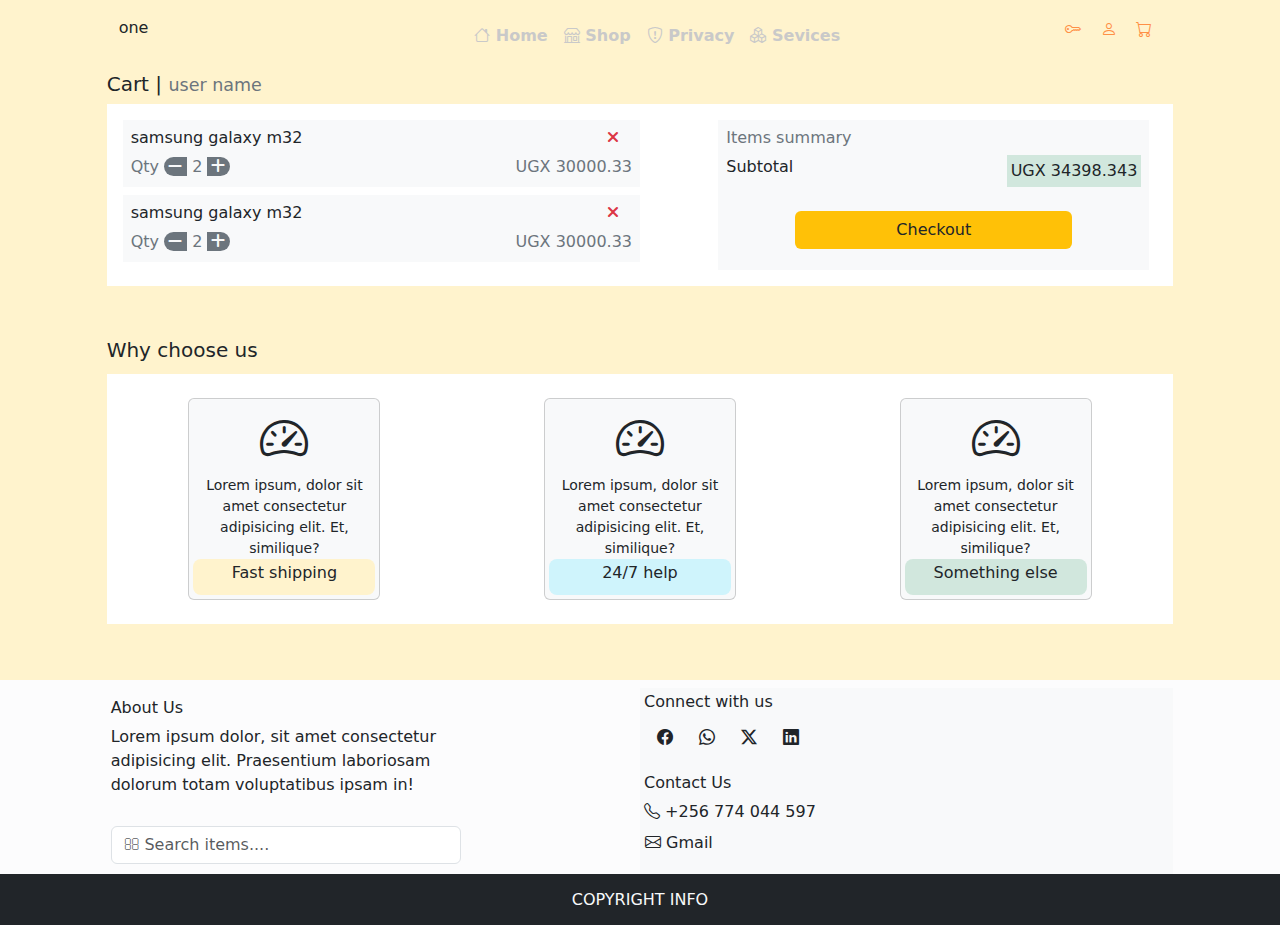
<file: cart.html>
<!DOCTYPE html>
<html lang="en">

<head>
    <meta charset="UTF-8">
    <meta name="viewport" content="width=device-width, initial-scale=1.0">
    <title>bootstrap template</title>
    <link rel="stylesheet" href="Assets/Bootstrap/styles.css">
    <link rel="stylesheet" href="Assets/Bootstrap/icons.css">
    <link rel="stylesheet" href="Assets/Custom/styles.css">
    <link rel="stylesheet" href="https://cdn.jsdelivr.net/npm/bootstrap-icons@1.11.1/font/bootstrap-icons.css">
    <link rel="stylesheet" href="Assets/fontawesome/webfonts/fa-solid-900.ttf">
    <link rel="stylesheet" href="Assets/fontawesome/webfonts/fa-brands-400.ttf">
    <link rel="stylesheet" href="Assets/fontawesome/css/all.css">

</head>

<body class="bg-warning-subtle">
    <div class="col-10 mx-auto pt-3">
        <div class="container-fluid">
            <div class=" d-flex justify-content-center w-100 mx-auto">
                <div class="icon col-6 col-lg-4">one</div>
                <div class="menu-bar  d-lg-none col-6">
                    <div class="bar-item barmain">
                        <div class="bar bar-one"></div>
                        <div class="bar bar-two"></div>
                        <div class="bar bar-three"></div>
                    </div>
                </div>
                <div class="menu-wrapper large-view col-lg-8 d-none d-lg-flex justify-content-between flex-row">
                    <div class="menu d-flex flex-row justify-content-between">
                        <a href="" class="nav-link px-2"><i class="bi bi-house"></i> Home</a>
                        <a href="" class="nav-link px-2"><i class="bi bi-shop"></i> Shop</a>
                        <a href="" class="nav-link px-2"><i class="bi bi-shield-exclamation"></i> Privacy</a>
                        <a href="" class="nav-link px-2"><i class="bi bi-boxes"></i> Sevices</a>
                    </div>
                    <div class="sub-menu d-flex flex-row justify-content-between">
                        <a href="" class="nav-link"><i class="bi bi-key"></i></a>
                        <a href="" class="nav-link"><i class="bi bi-person"></i></a>
                        <a href="" class="nav-link"><i class="bi bi-cart"></i></a>
                    </div>
                </div>

                <div class="menu-wrapper small-view col-12 d-flex d-lg-none justify-content-between flex-column mt-3 py-5">
                    <div class="inner-menu-wrapper py-5">
                        <div>
                            <form class="d-flex" role="search">
                                <input class="form-control search" type="search" placeholder="&#xf002; Search items...." aria-label="Search">
                            </form>
                        </div>
                        <div class="menu d-flex flex-column justify-content-between">
                            <a href="" class="nav-link px-2"><i class="bi bi-house"></i> Home</a>
                            <a href="" class="nav-link px-2"><i class="bi bi-shop"></i> Shop</a>
                            <a href="" class="nav-link px-2"><i class="bi bi-shield-exclamation"></i> Privacy</a>
                            <a href="" class="nav-link px-2"><i class="bi bi-boxes"></i> Sevices</a>
                        </div>
                        <div class="sub-menu d-flex flex-column justify-content-between">
                            <a href="" class="nav-link"><i class="bi bi-key"></i> Login</a>
                            <a href="" class="nav-link"><i class="bi bi-person"></i> Register</a>
                            <a href="" class="nav-link"><i class="bi bi-cart"></i> Cart</a>
                        </div>
                    </div>
                </div>
            
            </div>
        </div>
    </div>

    <main class="main py-2">
        <div class="layer-two col-12 col-md-10 mx-auto my-2">
            <div class="d-flex justify-content-between">
                <span>
                    <h5>Cart | <small class="text-secondary">user name</small></h5>
                </span>
            </div>
            <div class="layer-two-right mx-0 mb-5 bg-white d-flex flex-wrap justify-content-between p-1 p-md-3">
                <div class="col-6">
                    <div class="cart-item bg-light p-2 d-flex flex-row justify-content-between mb-2">
                        <div>
                            <h6>samsung galaxy m32</h6>
                            <div class="text-secondary">
                                <span>Qty <span class=""><a href="" class="bg-secondary px-1 rounded-start-4"><i class="fa-solid fa-minus text-light"></i></a> 2 <a href="" class="bg-secondary rounded-end-4 px-1"><i class="fa-solid fa-plus text-light"></i></a></span></span>
                            </div>
                        </div>
                        <div class="d-flex flex-column justify-content-between">
                            <a href="" class="btn py-0">
                                <i class="fa-solid fa-xmark text-danger float-end"></i>
                            </a>
                            <span class="text-secondary">UGX 30000.33</span>
                        </div>
                    </div>
                    <div class="cart-item bg-light p-2 d-flex flex-row justify-content-between mb-2">
                        <div>
                            <h6>samsung galaxy m32</h6>
                            <div class="text-secondary">
                                <span>Qty <span class=""><a href="" class="bg-secondary px-1 rounded-start-4"><i class="fa-solid fa-minus text-light"></i></a> 2 <a href="" class="bg-secondary rounded-end-4 px-1"><i class="fa-solid fa-plus text-light"></i></a></span></span>
                            </div>
                        </div>
                        <div class="d-flex flex-column justify-content-between">
                            <a href="" class="btn py-0">
                                <i class="fa-solid fa-xmark text-danger float-end"></i>
                            </a>
                            <span class="text-secondary">UGX 30000.33</span>
                        </div>
                    </div>
                </div>
                <div class="col-5 mx-2 bg-light p-2">
                    <h6 class="text-secondary">Items summary</h6>
                    <div>
                        <div class="d-flex justify-content-between">
                            <span>Subtotal</span><span class="bg-success-subtle p-1">UGX 34398.343</span>
                        </div>
                        <div class="col-md-8 mx-auto pt-4">
                            <a href="" class="btn bg-warning d-block">Checkout</a>
                        </div>
                    </div>
                </div>
            </div>
        </div>
        <div class="us col-12 col-md-10 mx-auto pb-5">
            <div>
                <h5 class="py-1">Why choose us</h5>
            </div>
            <div class="d-flex py-3 bg-white justify-content-around flex-wrap">
                <div class="us-item card p-1 text-center bg-light">
                    <div>
                        <i class="bi bi-speedometer2"></i>
                    </div>
                    <small>Lorem ipsum, dolor sit amet 
                        consectetur adipisicing elit.
                         Et, similique?</small>
                     <div class="rounded-3 bg-warning-subtle text-center p-1">
                        <h6 class="text-center">Fast shipping</h6>
                     </div>
                </div>
                <div class="us-item card p-1 text-center bg-light">
                    <div>
                        <i class="bi bi-speedometer2"></i>
                    </div>
                    <small>Lorem ipsum, dolor sit amet 
                        consectetur adipisicing elit.
                         Et, similique?</small>
                     <div class="rounded-3 bg-info-subtle text-center p-1">
                        <h6 class="text-center">24/7 help</h6>
                     </div>
                </div>
                <div class="us-item card p-1 text-center bg-light">
                    <div>
                        <i class="bi bi-speedometer2"></i>
                    </div>
                    <small>Lorem ipsum, dolor sit amet 
                        consectetur adipisicing elit.
                         Et, similique?</small>
                     <div class="rounded-3 bg-success-subtle text-center p-1">
                        <h6 class="text-center">Something else</h6>
                     </div>
                </div>
            </div>
        </div>
    </main>
    <footer class="bg-light-subtle pt-2 px-0 container-fluid">
        <div class="d-flex justify-content-between flex-column flex-md-row col-10 mx-auto">
            <div class="col-12 col-md-6 d-flex flex-column justify-content-around p-1">
                <div>
                    <h6>About Us</h6>
                    <div class="col-md-8">
                        <p>Lorem ipsum dolor, sit amet consectetur adipisicing elit. Praesentium laboriosam dolorum totam voluptatibus ipsam in!</p>
                    </div>
                </div>
                <div class="col-md-8">
                    <form class="d-flex" role="search">
                        <input class="form-control search" type="search" placeholder="&#xf002; Search items...." aria-label="Search">
                    </form>
                </div>
            </div>
            <div class="col-12 col-md-6 bg-light p-1">
                <div class="pb-2">
                    <div>
                        <h6 class="">Connect with us</h6>
                    </div>
                    <div class="social-icons d-flex flex-wrap col-8 col-sm-6 col-lg-4 col-lg-2">
                        <a href="" class="btn">
                            <i class="bi bi-facebook"></i>
                        </a>
                        <a href="" class="btn">
                            <i class="bi bi-whatsapp"></i>
                        </a>
                        <a href="" class="btn">
                            <i class="bi bi-twitter-x"></i>
                        </a>
                        <a href="" class="btn">
                            <i class="bi bi-linkedin"></i>
                        </a>
                    </div>
                </div>
                <div class="py-2">
                        <h6 class="">Contact Us</h6>
                    <div class="d-flex flex-column align-items-start">
                        <span><i class="bi bi-telephone"></i> +256 774 044 597</span>
                        <a href="" class="d-inline-block btn px-0">
                            <i class="bi bi-envelope"></i> Gmail
                        </a>
                    </div>
                </div>
            </div>
        </div>
        <div class="bg-dark">
            <h6 class="text-center text-sm-center m-0 p-3 text-light">COPYRIGHT INFO</h6>
        </div>
    </footer>


    <script src="Assets/Bootstrap/script.js"></script>
    <script src="Assets/Custom/script.js"></script>
</body>

</html>
</file>
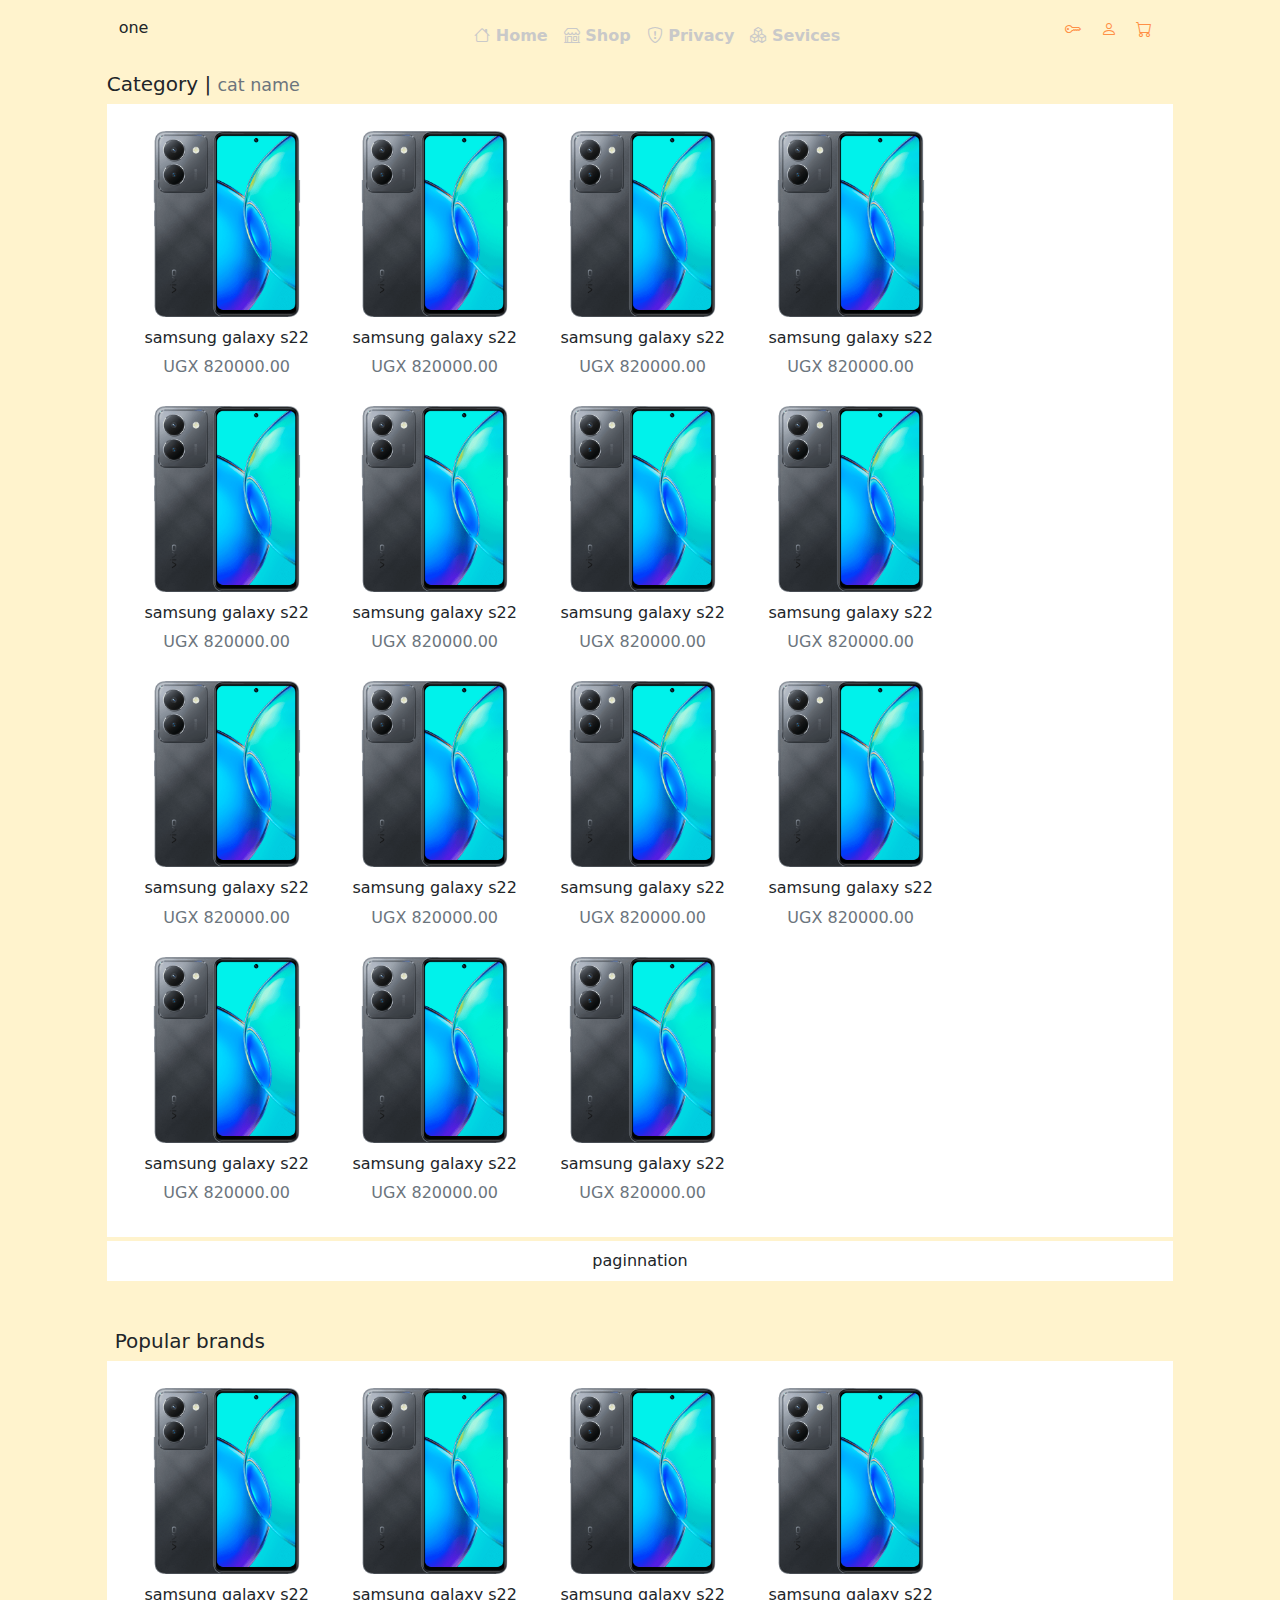
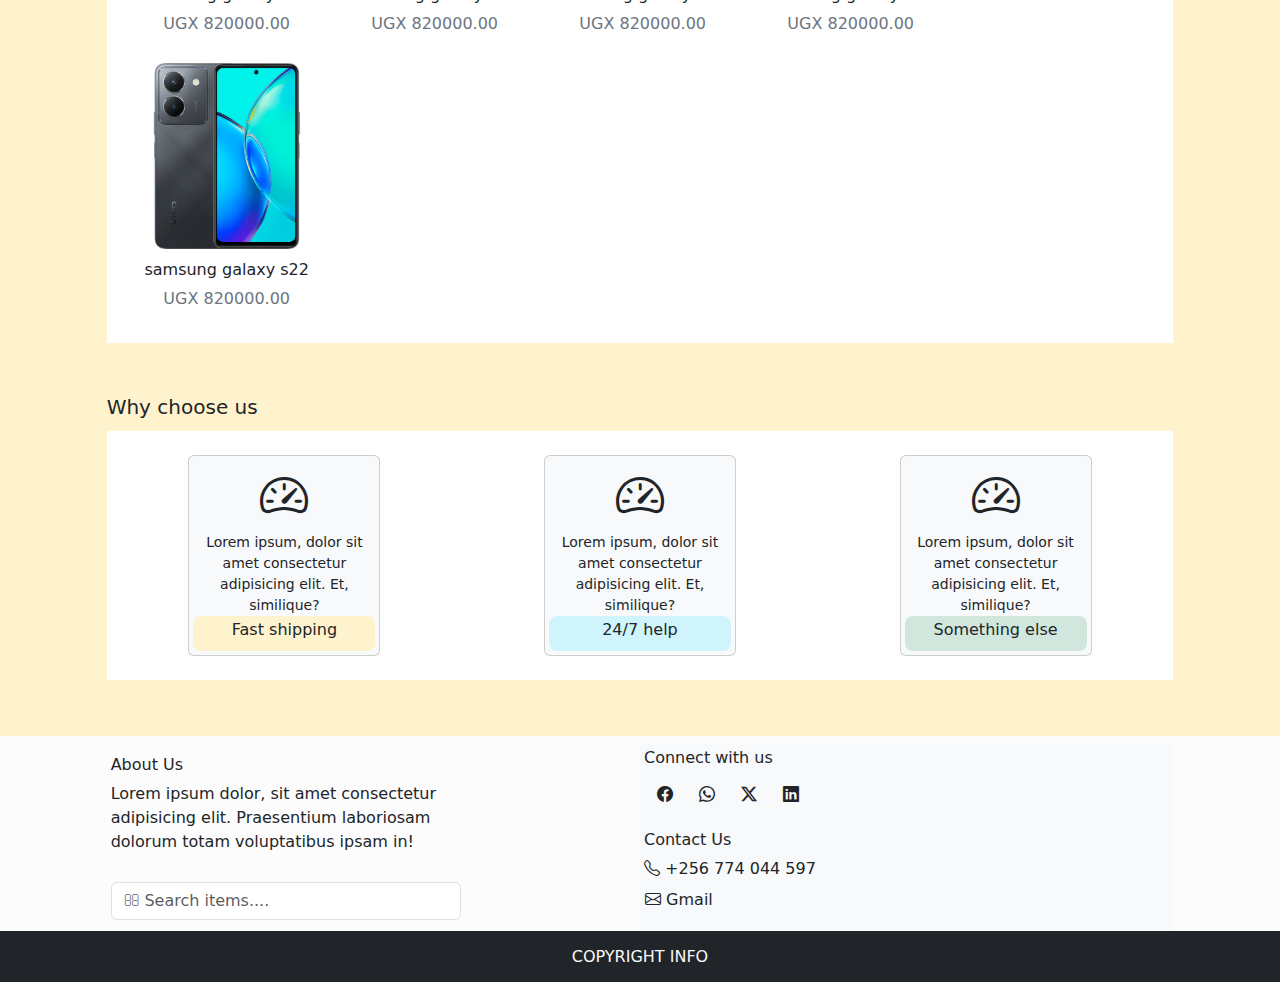
<file: categories.html>
<!DOCTYPE html>
<html lang="en">

<head>
    <meta charset="UTF-8">
    <meta name="viewport" content="width=device-width, initial-scale=1.0">
    <title>bootstrap template</title>
    <link rel="stylesheet" href="Assets/Bootstrap/styles.css">
    <link rel="stylesheet" href="Assets/Bootstrap/icons.css">
    <link rel="stylesheet" href="Assets/Custom/styles.css">
    <link rel="stylesheet" href="https://cdn.jsdelivr.net/npm/bootstrap-icons@1.11.1/font/bootstrap-icons.css">

</head>

<body class="bg-warning-subtle">
    <div class="col-10 mx-auto pt-3">
        <div class="container-fluid">
            <div class=" d-flex justify-content-center w-100 mx-auto">
                <div class="icon col-6 col-lg-4">one</div>
                <div class="menu-bar  d-lg-none col-6">
                    <div class="bar-item barmain">
                        <div class="bar bar-one"></div>
                        <div class="bar bar-two"></div>
                        <div class="bar bar-three"></div>
                    </div>
                </div>
                <div class="menu-wrapper large-view col-lg-8 d-none d-lg-flex justify-content-between flex-row">
                    <div class="menu d-flex flex-row justify-content-between">
                        <a href="" class="nav-link px-2"><i class="bi bi-house"></i> Home</a>
                        <a href="" class="nav-link px-2"><i class="bi bi-shop"></i> Shop</a>
                        <a href="" class="nav-link px-2"><i class="bi bi-shield-exclamation"></i> Privacy</a>
                        <a href="" class="nav-link px-2"><i class="bi bi-boxes"></i> Sevices</a>
                    </div>
                    <div class="sub-menu d-flex flex-row justify-content-between">
                        <a href="" class="nav-link"><i class="bi bi-key"></i></a>
                        <a href="" class="nav-link"><i class="bi bi-person"></i></a>
                        <a href="" class="nav-link"><i class="bi bi-cart"></i></a>
                    </div>
                </div>

                <div class="menu-wrapper small-view col-12 d-flex d-lg-none justify-content-between flex-column mt-3 py-5">
                    <div class="inner-menu-wrapper py-5">
                        <div>
                            <form class="d-flex" role="search">
                                <input class="form-control search" type="search" placeholder="&#xf002; Search items...." aria-label="Search">
                            </form>
                        </div>
                        <div class="menu d-flex flex-column justify-content-between">
                            <a href="" class="nav-link px-2"><i class="bi bi-house"></i> Home</a>
                            <a href="" class="nav-link px-2"><i class="bi bi-shop"></i> Shop</a>
                            <a href="" class="nav-link px-2"><i class="bi bi-shield-exclamation"></i> Privacy</a>
                            <a href="" class="nav-link px-2"><i class="bi bi-boxes"></i> Sevices</a>
                        </div>
                        <div class="sub-menu d-flex flex-column justify-content-between">
                            <a href="" class="nav-link"><i class="bi bi-key"></i> Login</a>
                            <a href="" class="nav-link"><i class="bi bi-person"></i> Register</a>
                            <a href="" class="nav-link"><i class="bi bi-cart"></i> Cart</a>
                        </div>
                    </div>
                </div>
            
            </div>
        </div>
    </div>

    <main class="main py-2">
        <div class="layer-two col-12 col-md-10 mx-auto my-2">
            <div class="d-flex justify-content-between">
                <span>
                    <h5>Category | <small class="text-secondary">cat name</small></h5>
                </span>
            </div>
            <div class="layer-two-right mx-0 mb-1 bg-white d-flex flex-wrap p-1 p-md-3">
                <a href="" class="item nav-link d-flex flex-column justify-content-center">
                    <div>
                        <img src="Assets/Images/vivo.png" alt="">
                    </div>
                    <div class="d-flex flex-column justify-content-center align-items-center">
                        <h6>samsung galaxy s22</h6>
                        <p class="text-secondary">UGX 820000.00</p>
                    </div>
                </a>
                <a href="" class="item nav-link d-flex flex-column justify-content-center">
                    <div>
                        <img src="Assets/Images/vivo.png" alt="">
                    </div>
                    <div class="d-flex flex-column justify-content-center align-items-center">
                        <h6>samsung galaxy s22</h6>
                        <p class="text-secondary">UGX 820000.00</p>
                    </div>
                </a>
                <a href="" class="item nav-link d-flex flex-column justify-content-center">
                    <div>
                        <img src="Assets/Images/vivo.png" alt="">
                    </div>
                    <div class="d-flex flex-column justify-content-center align-items-center">
                        <h6>samsung galaxy s22</h6>
                        <p class="text-secondary">UGX 820000.00</p>
                    </div>
                </a>
                <a href="" class="item nav-link d-flex flex-column justify-content-center">
                    <div>
                        <img src="Assets/Images/vivo.png" alt="">
                    </div>
                    <div class="d-flex flex-column justify-content-center align-items-center">
                        <h6>samsung galaxy s22</h6>
                        <p class="text-secondary">UGX 820000.00</p>
                    </div>
                </a>
                <a href="" class="item nav-link d-flex flex-column justify-content-center">
                    <div>
                        <img src="Assets/Images/vivo.png" alt="">
                    </div>
                    <div class="d-flex flex-column justify-content-center align-items-center">
                        <h6>samsung galaxy s22</h6>
                        <p class="text-secondary">UGX 820000.00</p>
                    </div>
                </a>
                <a href="" class="item nav-link d-flex flex-column justify-content-center">
                    <div>
                        <img src="Assets/Images/vivo.png" alt="">
                    </div>
                    <div class="d-flex flex-column justify-content-center align-items-center">
                        <h6>samsung galaxy s22</h6>
                        <p class="text-secondary">UGX 820000.00</p>
                    </div>
                </a>
                <a href="" class="item nav-link d-flex flex-column justify-content-center">
                    <div>
                        <img src="Assets/Images/vivo.png" alt="">
                    </div>
                    <div class="d-flex flex-column justify-content-center align-items-center">
                        <h6>samsung galaxy s22</h6>
                        <p class="text-secondary">UGX 820000.00</p>
                    </div>
                </a>
                <a href="" class="item nav-link d-flex flex-column justify-content-center">
                    <div>
                        <img src="Assets/Images/vivo.png" alt="">
                    </div>
                    <div class="d-flex flex-column justify-content-center align-items-center">
                        <h6>samsung galaxy s22</h6>
                        <p class="text-secondary">UGX 820000.00</p>
                    </div>
                </a>
                <a href="" class="item nav-link d-flex flex-column justify-content-center">
                    <div>
                        <img src="Assets/Images/vivo.png" alt="">
                    </div>
                    <div class="d-flex flex-column justify-content-center align-items-center">
                        <h6>samsung galaxy s22</h6>
                        <p class="text-secondary">UGX 820000.00</p>
                    </div>
                </a>
                <a href="" class="item nav-link d-flex flex-column justify-content-center">
                    <div>
                        <img src="Assets/Images/vivo.png" alt="">
                    </div>
                    <div class="d-flex flex-column justify-content-center align-items-center">
                        <h6>samsung galaxy s22</h6>
                        <p class="text-secondary">UGX 820000.00</p>
                    </div>
                </a>
                <a href="" class="item nav-link d-flex flex-column justify-content-center">
                    <div>
                        <img src="Assets/Images/vivo.png" alt="">
                    </div>
                    <div class="d-flex flex-column justify-content-center align-items-center">
                        <h6>samsung galaxy s22</h6>
                        <p class="text-secondary">UGX 820000.00</p>
                    </div>
                </a>
                <a href="" class="item nav-link d-flex flex-column justify-content-center">
                    <div>
                        <img src="Assets/Images/vivo.png" alt="">
                    </div>
                    <div class="d-flex flex-column justify-content-center align-items-center">
                        <h6>samsung galaxy s22</h6>
                        <p class="text-secondary">UGX 820000.00</p>
                    </div>
                </a>
                <a href="" class="item nav-link d-flex flex-column justify-content-center">
                    <div>
                        <img src="Assets/Images/vivo.png" alt="">
                    </div>
                    <div class="d-flex flex-column justify-content-center align-items-center">
                        <h6>samsung galaxy s22</h6>
                        <p class="text-secondary">UGX 820000.00</p>
                    </div>
                </a>
                <a href="" class="item nav-link d-flex flex-column justify-content-center">
                    <div>
                        <img src="Assets/Images/vivo.png" alt="">
                    </div>
                    <div class="d-flex flex-column justify-content-center align-items-center">
                        <h6>samsung galaxy s22</h6>
                        <p class="text-secondary">UGX 820000.00</p>
                    </div>
                </a>
                <a href="" class="item nav-link d-flex flex-column justify-content-center">
                    <div>
                        <img src="Assets/Images/vivo.png" alt="">
                    </div>
                    <div class="d-flex flex-column justify-content-center align-items-center">
                        <h6>samsung galaxy s22</h6>
                        <p class="text-secondary">UGX 820000.00</p>
                    </div>
                </a>
            </div>
            <div class="mb-5 bg-white p-2 text-center">
                paginnation
            </div>
            <div class="px-2 d-flex justify-content-between">
                <span>
                    <h5>Popular brands</h5>
                </span>
            </div>
            <div class="layer-two-right mx-0 mb-5 bg-white d-flex flex-wrap p-1 p-md-3">
                <a href="" class="item nav-link d-flex flex-column justify-content-center">
                    <div>
                        <img src="Assets/Images/vivo.png" alt="">
                    </div>
                    <div class="d-flex flex-column justify-content-center align-items-center">
                        <h6>samsung galaxy s22</h6>
                        <p class="text-secondary">UGX 820000.00</p>
                    </div>
                </a>
                <a href="" class="item nav-link d-flex flex-column justify-content-center">
                    <div>
                        <img src="Assets/Images/vivo.png" alt="">
                    </div>
                    <div class="d-flex flex-column justify-content-center align-items-center">
                        <h6>samsung galaxy s22</h6>
                        <p class="text-secondary">UGX 820000.00</p>
                    </div>
                </a>
                <a href="" class="item nav-link d-flex flex-column justify-content-center">
                    <div>
                        <img src="Assets/Images/vivo.png" alt="">
                    </div>
                    <div class="d-flex flex-column justify-content-center align-items-center">
                        <h6>samsung galaxy s22</h6>
                        <p class="text-secondary">UGX 820000.00</p>
                    </div>
                </a>
                <a href="" class="item nav-link d-flex flex-column justify-content-center">
                    <div>
                        <img src="Assets/Images/vivo.png" alt="">
                    </div>
                    <div class="d-flex flex-column justify-content-center align-items-center">
                        <h6>samsung galaxy s22</h6>
                        <p class="text-secondary">UGX 820000.00</p>
                    </div>
                </a>
                <a href="" class="item nav-link d-flex flex-column justify-content-center">
                    <div>
                        <img src="Assets/Images/vivo.png" alt="">
                    </div>
                    <div class="d-flex flex-column justify-content-center align-items-center">
                        <h6>samsung galaxy s22</h6>
                        <p class="text-secondary">UGX 820000.00</p>
                    </div>
                </a>
            </div>
        </div>
        <div class="us col-12 col-md-10 mx-auto pb-5">
            <div>
                <h5 class="py-1">Why choose us</h5>
            </div>
            <div class="d-flex py-3 bg-white justify-content-around flex-wrap">
                <div class="us-item card p-1 text-center bg-light">
                    <div>
                        <i class="bi bi-speedometer2"></i>
                    </div>
                    <small>Lorem ipsum, dolor sit amet 
                        consectetur adipisicing elit.
                         Et, similique?</small>
                     <div class="rounded-3 bg-warning-subtle text-center p-1">
                        <h6 class="text-center">Fast shipping</h6>
                     </div>
                </div>
                <div class="us-item card p-1 text-center bg-light">
                    <div>
                        <i class="bi bi-speedometer2"></i>
                    </div>
                    <small>Lorem ipsum, dolor sit amet 
                        consectetur adipisicing elit.
                         Et, similique?</small>
                     <div class="rounded-3 bg-info-subtle text-center p-1">
                        <h6 class="text-center">24/7 help</h6>
                     </div>
                </div>
                <div class="us-item card p-1 text-center bg-light">
                    <div>
                        <i class="bi bi-speedometer2"></i>
                    </div>
                    <small>Lorem ipsum, dolor sit amet 
                        consectetur adipisicing elit.
                         Et, similique?</small>
                     <div class="rounded-3 bg-success-subtle text-center p-1">
                        <h6 class="text-center">Something else</h6>
                     </div>
                </div>
            </div>
        </div>
    </main>
    <footer class="bg-light-subtle pt-2 px-0 container-fluid">
        <div class="d-flex justify-content-between flex-column flex-md-row col-10 mx-auto">
            <div class="col-12 col-md-6 d-flex flex-column justify-content-around p-1">
                <div>
                    <h6>About Us</h6>
                    <div class="col-md-8">
                        <p>Lorem ipsum dolor, sit amet consectetur adipisicing elit. Praesentium laboriosam dolorum totam voluptatibus ipsam in!</p>
                    </div>
                </div>
                <div class="col-md-8">
                    <form class="d-flex" role="search">
                        <input class="form-control search" type="search" placeholder="&#xf002; Search items...." aria-label="Search">
                    </form>
                </div>
            </div>
            <div class="col-12 col-md-6 bg-light p-1">
                <div class="pb-2">
                    <div>
                        <h6 class="">Connect with us</h6>
                    </div>
                    <div class="social-icons d-flex flex-wrap col-8 col-sm-6 col-lg-4 col-lg-2">
                        <a href="" class="btn">
                            <i class="bi bi-facebook"></i>
                        </a>
                        <a href="" class="btn">
                            <i class="bi bi-whatsapp"></i>
                        </a>
                        <a href="" class="btn">
                            <i class="bi bi-twitter-x"></i>
                        </a>
                        <a href="" class="btn">
                            <i class="bi bi-linkedin"></i>
                        </a>
                    </div>
                </div>
                <div class="py-2">
                        <h6 class="">Contact Us</h6>
                    <div class="d-flex flex-column align-items-start">
                        <span><i class="bi bi-telephone"></i> +256 774 044 597</span>
                        <a href="" class="d-inline-block btn px-0">
                            <i class="bi bi-envelope"></i> Gmail
                        </a>
                    </div>
                </div>
            </div>
        </div>
        <div class="bg-dark">
            <h6 class="text-center text-sm-center m-0 p-3 text-light">COPYRIGHT INFO</h6>
        </div>
    </footer>


    <script src="Assets/Bootstrap/script.js"></script>
    <script src="Assets/Custom/script.js"></script>
</body>

</html>
</file>
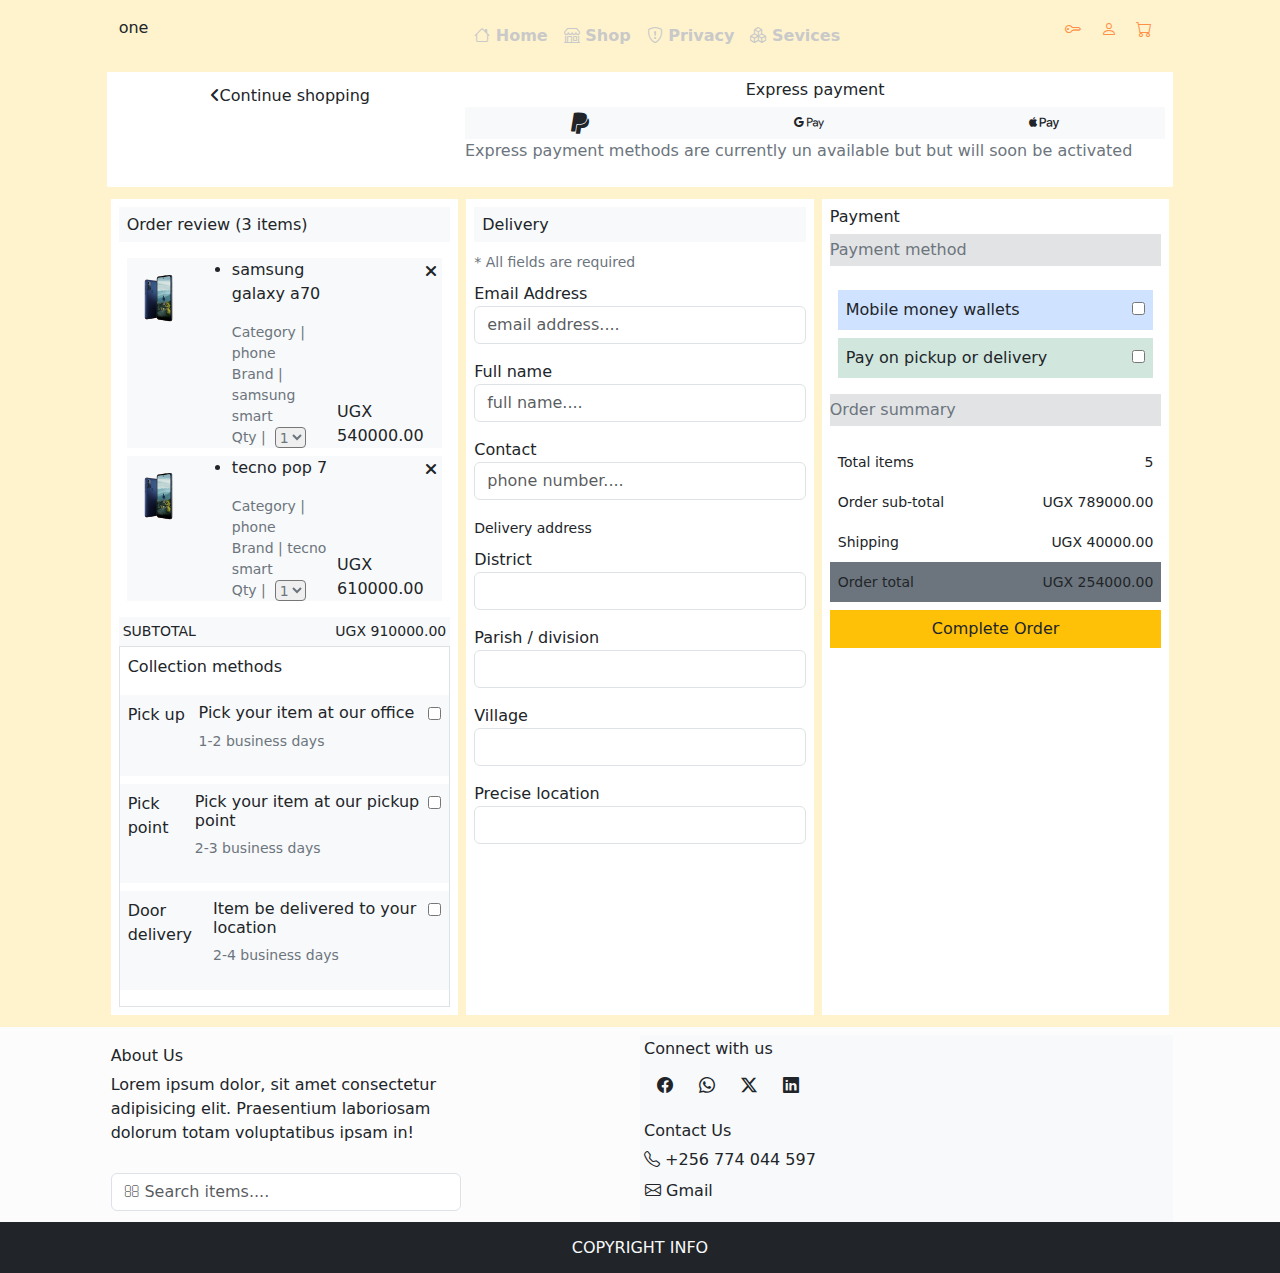
<file: checkout.html>
<!DOCTYPE html>
<html lang="en">

<head>
    <meta charset="UTF-8">
    <meta name="viewport" content="width=device-width, initial-scale=1.0">
    <title>bootstrap template</title>
    <link rel="stylesheet" href="Assets/Bootstrap/styles.css">
    <link rel="stylesheet" href="Assets/Bootstrap/icons.css">
    <link rel="stylesheet" href="Assets/Custom/styles.css">
    <link rel="stylesheet" href="https://cdn.jsdelivr.net/npm/bootstrap-icons@1.11.1/font/bootstrap-icons.css">
    <link rel="stylesheet" href="Assets/fontawesome/webfonts/fa-solid-900.ttf">
    <link rel="stylesheet" href="Assets/fontawesome/webfonts/fa-brands-400.ttf">
    <link rel="stylesheet" href="Assets/fontawesome/css/all.css">

</head>

<body class="bg-warning-subtle">
    <div class="col-10 mx-auto pt-3">
        <div class="container-fluid">
            <div class=" d-flex justify-content-center w-100 mx-auto">
                <div class="icon col-6 col-lg-4">one</div>
                <div class="menu-bar  d-lg-none col-6">
                    <div class="bar-item barmain">
                        <div class="bar bar-one"></div>
                        <div class="bar bar-two"></div>
                        <div class="bar bar-three"></div>
                    </div>
                </div>
                <div class="menu-wrapper large-view col-lg-8 d-none d-lg-flex justify-content-between flex-row">
                    <div class="menu d-flex flex-row justify-content-between">
                        <a href="" class="nav-link px-2"><i class="bi bi-house"></i> Home</a>
                        <a href="" class="nav-link px-2"><i class="bi bi-shop"></i> Shop</a>
                        <a href="" class="nav-link px-2"><i class="bi bi-shield-exclamation"></i> Privacy</a>
                        <a href="" class="nav-link px-2"><i class="bi bi-boxes"></i> Sevices</a>
                    </div>
                    <div class="sub-menu d-flex flex-row justify-content-between">
                        <a href="" class="nav-link"><i class="bi bi-key"></i></a>
                        <a href="" class="nav-link"><i class="bi bi-person"></i></a>
                        <a href="" class="nav-link"><i class="bi bi-cart"></i></a>
                    </div>
                </div>

                <div class="menu-wrapper small-view col-12 d-flex d-lg-none justify-content-between flex-column mt-3 py-5">
                    <div class="inner-menu-wrapper py-5">
                        <div>
                            <form class="d-flex" role="search">
                                <input class="form-control search" type="search" placeholder="&#xf002; Search items...." aria-label="Search">
                            </form>
                        </div>
                        <div class="menu d-flex flex-column justify-content-between">
                            <a href="" class="nav-link px-2"><i class="bi bi-house"></i> Home</a>
                            <a href="" class="nav-link px-2"><i class="bi bi-shop"></i> Shop</a>
                            <a href="" class="nav-link px-2"><i class="bi bi-shield-exclamation"></i> Privacy</a>
                            <a href="" class="nav-link px-2"><i class="bi bi-boxes"></i> Sevices</a>
                        </div>
                        <div class="sub-menu d-flex flex-column justify-content-between">
                            <a href="" class="nav-link"><i class="bi bi-key"></i> Login</a>
                            <a href="" class="nav-link"><i class="bi bi-person"></i> Register</a>
                            <a href="" class="nav-link"><i class="bi bi-cart"></i> Cart</a>
                        </div>
                    </div>
                </div>
            
            </div>
        </div>
    </div>

    <main class="main py-2">
        <div class="d-flex justify-content-between flex-wrap p-2 bg-white my-2 col-md-10 mx-auto">
            <div class="col-4">
                <a href="" class="nav-link p-1 d-flex justify-content-center align-items-center"><span><i class="fa-solid fa-angle-left align-self-baseline"></i></span> <span>Continue shopping</span></a>
            </div>
            <div class="payment col-8">
                <h6 class="text-center">Express payment</h6>
                <div class="d-flex justify-content-around bg-light p-1">
                    <i class="fa-brands fa-paypal"></i>
                    <i class="fa-brands fa-google-pay"></i>
                    <i class="fa-brands fa-apple-pay"></i>
                </div>
                <div>
                    <p class="text-secondary">Express payment methods are currently un available but but will soon be activated</p>
                </div>
            </div>
        </div>
        <div class="col-md-10 mx-auto d-flex justify-content-between flex-wrap gx-5">
            <div class="col-12 col-md mx-md-1 bg-white my-1 p-2 review-order">
                <h6 class="bg-light p-2">Order review (3 items)</h6>
                <div class="review-items p-2">
                    <div class="review-item d-flex flex-row mb-2 bg-light">
                        <div class="col">
                            <img src="Assets/Images/mot.png" alt="">
                        </div>
                        <div class="col">
                            <ul class="p-0">
                                <li>samsung galaxy a70</li>
                            </ul>
                            <div class="d-flex flex-column text-secondary">
                                <small>Category | phone</small>
                                <small>Brand | samsung</small>
                                <small>smart</small>
                                <small class="d-flex flex-row">Qty | &#160<select name="" id="" class="p-0 text-secondary form-select-sm" aria-label="Default select example">
                                    <option value="">1</option>
                                    <option value="">2</option>
                                    <option value="">3</option>
                                    <option value="">4</option>
                                    <option value="">5</option>
                                    <option value="">6</option>
                                </select></small>

                            </div>
                        </div>
                        <div class="col d-flex flex-column justify-content-between">
                            <a href="" class="btn p-1 float-end">
                                <i class="fa-solid fa-xmark float-end"></i>
                            </a>
                            <span class="float-end">UGX 540000.00</span>
                        </div>
                    </div>
                    <div class="review-item d-flex flex-row mb-2 bg-light">
                        <div class="col">
                            <img src="Assets/Images/mot.png" alt="">
                        </div>
                        <div class="col">
                            <ul class="p-0">
                                <li>tecno pop 7</li>
                            </ul>
                            <div class="d-flex flex-column text-secondary">
                                <small>Category | phone</small>
                                <small>Brand | tecno</small>
                                <small>smart</small>
                                <small class="d-flex flex-row">Qty | &#160<select name="" id="" class="p-0 text-secondary form-select-sm" aria-label="Default select example">
                                    <option value="">1</option>
                                    <option value="">2</option>
                                    <option value="">3</option>
                                    <option value="">4</option>
                                    <option value="">5</option>
                                    <option value="">6</option>
                                </select></small>

                            </div>
                        </div>
                        <div class="col d-flex flex-column justify-content-between">
                            <a href="" class="btn p-1 float-end">
                                <i class="fa-solid fa-xmark float-end"></i>
                            </a>
                            <span class="float-end">UGX 610000.00</span>
                        </div>
                    </div>
                </div>
                <div class="subtt">
                    <small class="d-flex justify-content-between bg-light p-1">
                        <span>SUBTOTAL</span>
                        <span>UGX 910000.00</span>
                    </small>
                </div>
                <div class="py-2 border">
                    <div class="px-2">
                        <p>Collection methods</p>
                    </div>
                    <div class="d-flex flex-row justify-content-between bg-light mb-2 p-2">
                        <span>Pick up</span>
                        <span>
                            <small>
                                <h6>Pick your item at our office</h6>
                                <p class="text-secondary">1-2 business days</p>
                            </small>
                        </span>
                        <span>
                            <input type="checkbox" name="" id="">
                        </span>
                    </div>
                    <div class="d-flex flex-row justify-content-between bg-light mb-2 p-2">
                        <span>Pick point</span>
                        <span>
                            <small>
                                <h6>Pick your item at our pickup point</h6>
                                <p class="text-secondary">2-3 business days</p>
                            </small>
                        </span>
                        <span>
                            <input type="checkbox" name="" id="">
                        </span>
                    </div>
                    <div class="d-flex flex-row justify-content-between bg-light mb-2 p-2">
                        <span>Door delivery</span>
                        <span>
                            <small>
                                <h6>Item be delivered to your location</h6>
                                <p class="text-secondary">2-4 business days</p>
                            </small>
                        </span>
                        <span>
                            <input type="checkbox" name="" id="">
                        </span>
                    </div>
                </div>
            </div>
            <div class="col-12 col-md mx-md-1 bg-white my-1 p-2">
                <h6 class="bg-light p-2">Delivery</h6>
                <div>
                    <small class="text-secondary">* All fields are required</small>
                </div>
                <div>
                    <div>
                        <form class="" role="search">
                            <div class="d-flex flex-column py-2">
                                <label for="email">Email Address</label>
                                <input width="100%" class="form-control search" id="email" type="email" placeholder="email address...." aria-label="Search">
                            </div>
                            <div class="d-flex flex-column py-2">
                                <label for="name">Full name</label>
                                <input width="100%" class="form-control search" id="name" type="text" placeholder="full name...." aria-label="">
                            </div>
                            <div class="d-flex flex-column py-2">
                                <label for="phone">Contact</label>
                                <input width="100%" class="form-control" id="phone" type="text" placeholder="phone number...." aria-label="">
                            </div>
                            <div class="pt-2">
                                <small>Delivery address</small>
                            </div>
                            <div class="d-flex flex-column py-2">
                                <label for="add1">District</label>
                                <input width="100%" class="form-control " id="add1" type="text" placeholder="" aria-label="">
                            </div>
                            <div class="d-flex flex-column py-2">
                                <label for="add2">Parish / division</label>
                                <input width="100%" class="form-control " id="add2" type="text" placeholder="" aria-label="">
                            </div>
                            <div class="d-flex flex-column py-2">
                                <label for="add3">Village</label>
                                <input width="100%" class="form-control " id="add3" type="text" placeholder="" aria-label="">
                            </div>
                            <div class="d-flex flex-column py-2">
                                <label for="add4">Precise location</label>
                                <input width="100%" class="form-control " id="add4" type="text" placeholder="" aria-label="">
                            </div>
                        </form>
                    </div>
                </div>
            </div>
            <div class="col-12 col-md mx-md-1 bg-white my-1 p-2">
                <h6>Payment</h6>
                <div>
                    <p class="text-secondary bg-secondary-subtle py-1">Payment method</p>
                    <div class="p-2">
                        <div class="d-flex justify-content-between bg-primary-subtle p-2 mb-2">
                            <span>Mobile money wallets</span>
                            <span>
                                <input type="checkbox" name="" id="">
                            </span>
                        </div>
                        <div class="d-flex justify-content-between bg-success-subtle p-2 mb-2">
                            <span>Pay on pickup or delivery</span>
                            <span>
                                <input type="checkbox" name="" id="">
                            </span>
                        </div>
                    </div>
                </div>
                <p class="text-secondary bg-secondary-subtle py-1">Order summary</p>
                <div>
                    <div class="d-flex justify-content-between p-2">
                        <span>
                            <small>Total items</small>
                        </span>
                        <span>
                            <small>5</small>
                        </span>
                    </div>
                    <div class="d-flex justify-content-between p-2">
                        <span>
                            <small>Order sub-total</small>
                        </span>
                        <span>
                            <small>UGX 789000.00</small>
                        </span>
                    </div>
                    <div class="d-flex justify-content-between p-2">
                        <span>
                            <small>Shipping</small>
                        </span>
                        <span>
                            <small>UGX 40000.00</small>
                        </span>
                    </div>
                    <div class="d-flex justify-content-between p-2 bg-secondary">
                        <span>
                            <small>Order total</small>
                        </span>
                        <span>
                            <small>UGX 254000.00</small>
                        </span>
                    </div>
                </div>
                <div class="my-2">
                    <a href="" class="bg-warning d-block btn rounded-0">Complete Order</a>
                </div>
            </div>
        </div>
    </main>
    <footer class="bg-light-subtle pt-2 px-0 container-fluid">
        <div class="d-flex justify-content-between flex-column flex-md-row col-10 mx-auto">
            <div class="col-12 col-md-6 d-flex flex-column justify-content-around p-1">
                <div>
                    <h6>About Us</h6>
                    <div class="col-md-8">
                        <p>Lorem ipsum dolor, sit amet consectetur adipisicing elit. Praesentium laboriosam dolorum totam voluptatibus ipsam in!</p>
                    </div>
                </div>
                <div class="col-md-8">
                    <form class="d-flex" role="search">
                        <input class="form-control search" type="search" placeholder="&#xf002; Search items...." aria-label="Search">
                    </form>
                </div>
            </div>
            <div class="col-12 col-md-6 bg-light p-1">
                <div class="pb-2">
                    <div>
                        <h6 class="">Connect with us</h6>
                    </div>
                    <div class="social-icons d-flex flex-wrap col-8 col-sm-6 col-lg-4 col-lg-2">
                        <a href="" class="btn">
                            <i class="bi bi-facebook"></i>
                        </a>
                        <a href="" class="btn">
                            <i class="bi bi-whatsapp"></i>
                        </a>
                        <a href="" class="btn">
                            <i class="bi bi-twitter-x"></i>
                        </a>
                        <a href="" class="btn">
                            <i class="bi bi-linkedin"></i>
                        </a>
                    </div>
                </div>
                <div class="py-2">
                        <h6 class="">Contact Us</h6>
                    <div class="d-flex flex-column align-items-start">
                        <span><i class="bi bi-telephone"></i> +256 774 044 597</span>
                        <a href="" class="d-inline-block btn px-0">
                            <i class="bi bi-envelope"></i> Gmail
                        </a>
                    </div>
                </div>
            </div>
        </div>
        <div class="bg-dark">
            <h6 class="text-center text-sm-center m-0 p-3 text-light">COPYRIGHT INFO</h6>
        </div>
    </footer>


    <script src="Assets/Bootstrap/script.js"></script>
    <script src="Assets/Custom/script.js"></script>
</body>

</html>
</file>
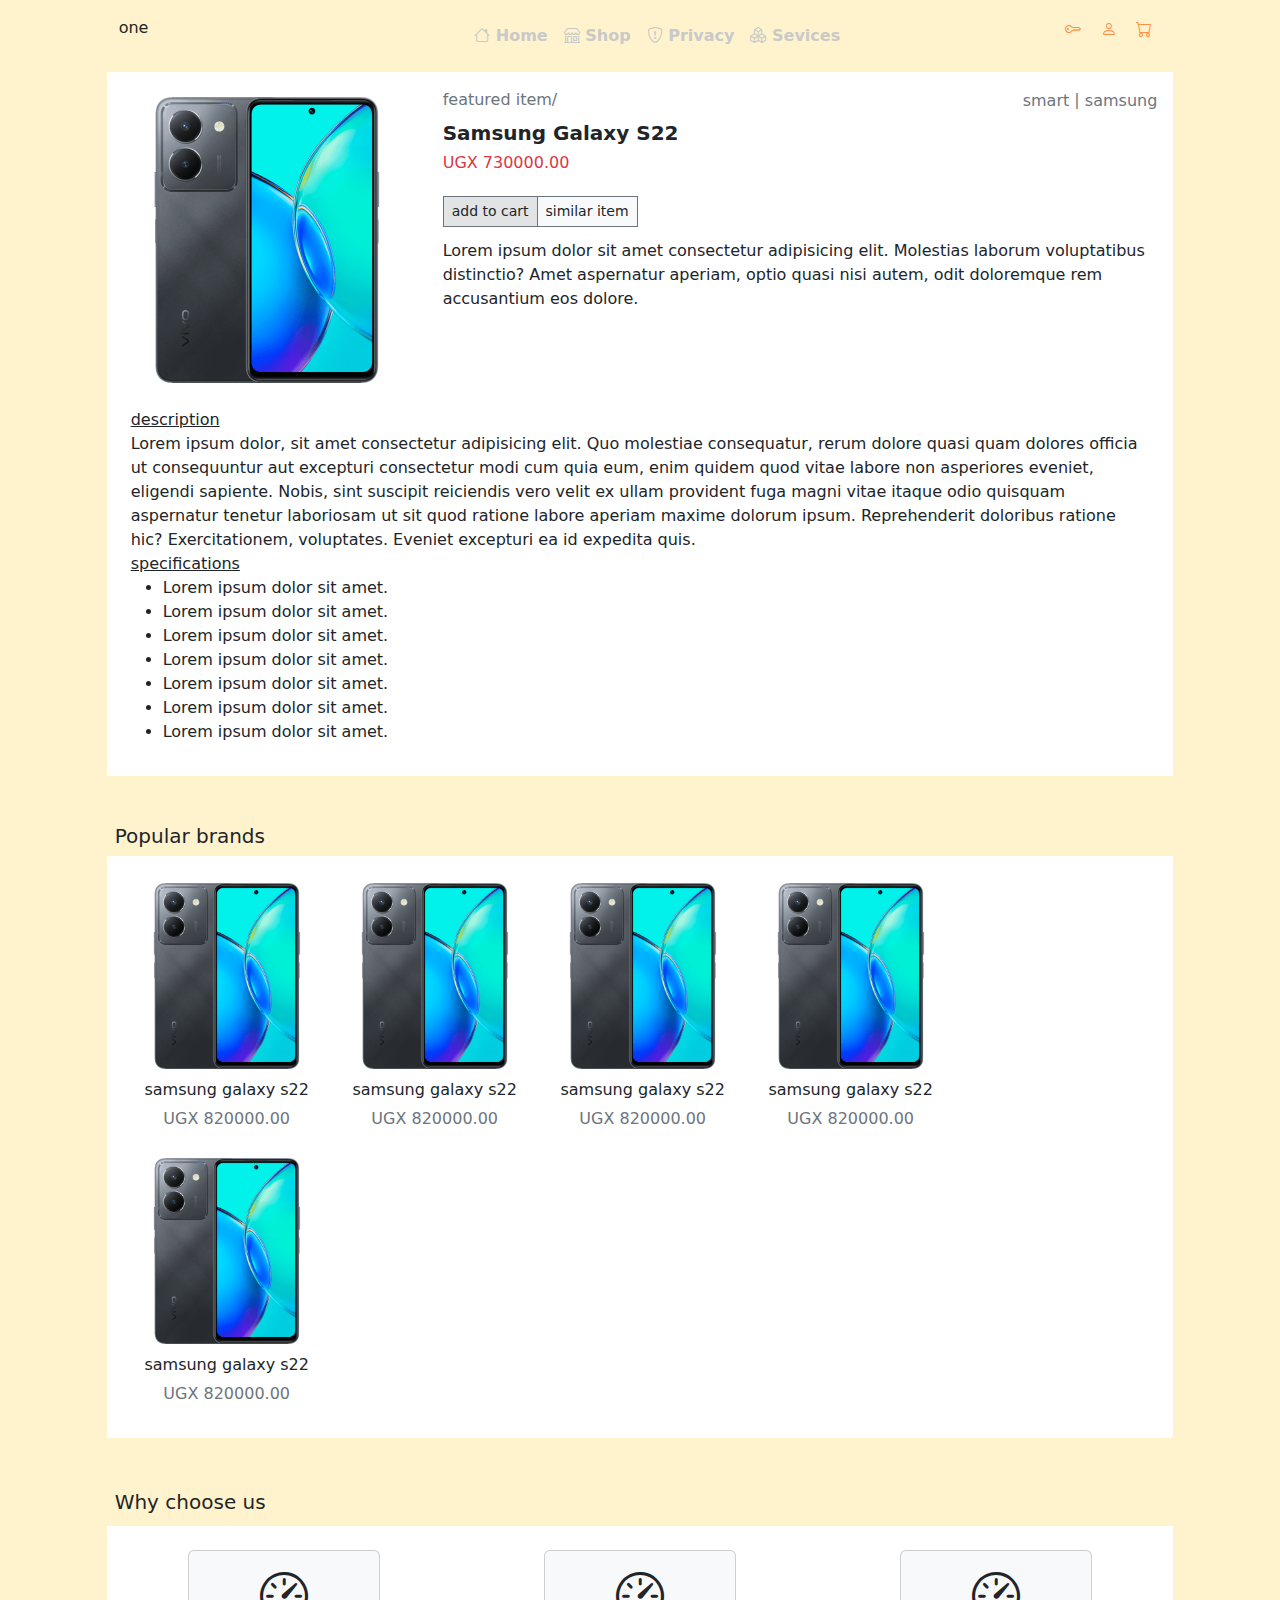
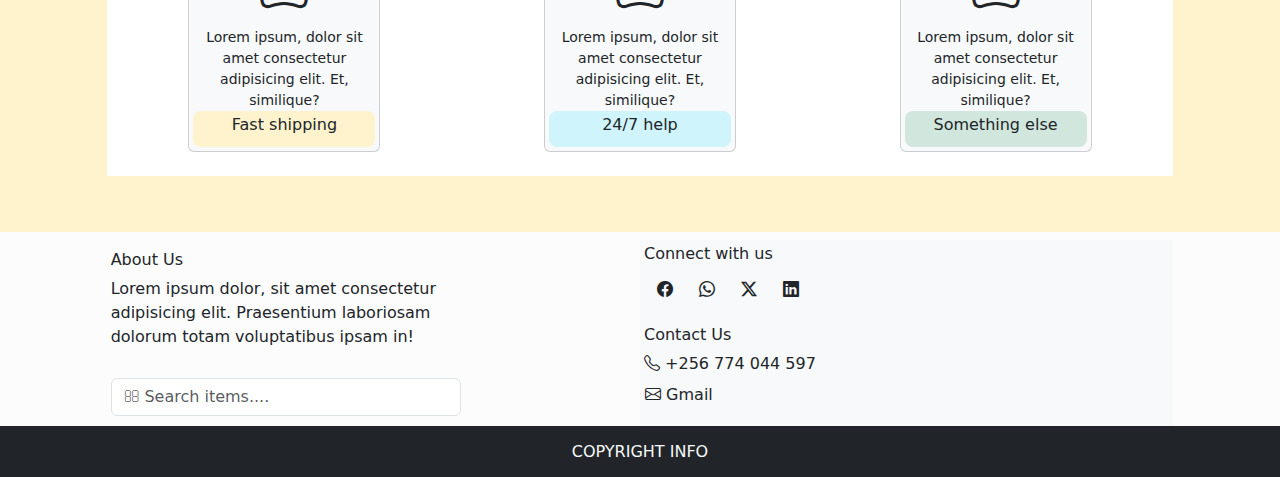
<file: details.html>
<!DOCTYPE html>
<html lang="en">

<head>
    <meta charset="UTF-8">
    <meta name="viewport" content="width=device-width, initial-scale=1.0">
    <title>bootstrap template</title>
    <link rel="stylesheet" href="Assets/Bootstrap/styles.css">
    <link rel="stylesheet" href="Assets/Bootstrap/icons.css">
    <link rel="stylesheet" href="Assets/Custom/styles.css">
    <link rel="stylesheet" href="https://cdn.jsdelivr.net/npm/bootstrap-icons@1.11.1/font/bootstrap-icons.css">

</head>

<body class="bg-warning-subtle">
    <div class="col-10 mx-auto pt-3">
        <div class="container-fluid">
            <div class=" d-flex justify-content-center w-100 mx-auto">
                <div class="icon col-6 col-lg-4">one</div>
                <div class="menu-bar  d-lg-none col-6">
                    <div class="bar-item barmain">
                        <div class="bar bar-one"></div>
                        <div class="bar bar-two"></div>
                        <div class="bar bar-three"></div>
                    </div>
                </div>
                <div class="menu-wrapper large-view col-lg-8 d-none d-lg-flex justify-content-between flex-row">
                    <div class="menu d-flex flex-row justify-content-between">
                        <a href="" class="nav-link px-2"><i class="bi bi-house"></i> Home</a>
                        <a href="" class="nav-link px-2"><i class="bi bi-shop"></i> Shop</a>
                        <a href="" class="nav-link px-2"><i class="bi bi-shield-exclamation"></i> Privacy</a>
                        <a href="" class="nav-link px-2"><i class="bi bi-boxes"></i> Sevices</a>
                    </div>
                    <div class="sub-menu d-flex flex-row justify-content-between">
                        <a href="" class="nav-link"><i class="bi bi-key"></i></a>
                        <a href="" class="nav-link"><i class="bi bi-person"></i></a>
                        <a href="" class="nav-link"><i class="bi bi-cart"></i></a>
                    </div>
                </div>

                <div class="menu-wrapper small-view col-12 d-flex d-lg-none justify-content-between flex-column mt-3 py-5">
                    <div class="inner-menu-wrapper py-5">
                        <div>
                            <form class="d-flex" role="search">
                                <input class="form-control search" type="search" placeholder="&#xf002; Search items...." aria-label="Search">
                            </form>
                        </div>
                        <div class="menu d-flex flex-column justify-content-between">
                            <a href="" class="nav-link px-2"><i class="bi bi-house"></i> Home</a>
                            <a href="" class="nav-link px-2"><i class="bi bi-shop"></i> Shop</a>
                            <a href="" class="nav-link px-2"><i class="bi bi-shield-exclamation"></i> Privacy</a>
                            <a href="" class="nav-link px-2"><i class="bi bi-boxes"></i> Sevices</a>
                        </div>
                        <div class="sub-menu d-flex flex-column justify-content-between">
                            <a href="" class="nav-link"><i class="bi bi-key"></i> Login</a>
                            <a href="" class="nav-link"><i class="bi bi-person"></i> Register</a>
                            <a href="" class="nav-link"><i class="bi bi-cart"></i> Cart</a>
                        </div>
                    </div>
                </div>
            
            </div>
        </div>
    </div>

    <main class="main py-2">
        <div class="top-layer d-flex col-md-10 mx-auto my-2">
            <div class="top-right mx-0 bg-white  py-2">
                <div class="d-flex">
                    <div class="img-container">
                        <img src="Assets/Images/vivo.png" alt="">
                    </div>
                    <div class="desc-container py-2 px-0 px-md-3">
                        <div class="d-flex flex-wrap justify-content-between  text-secondary">
                            <span>featured item/</span>
                            <span><a href="" class="btn border-0 rounded-0 p-0 text-secondary">smart</a> | <a href="" class="btn border-0 rounded-0 p-0 text-secondary">samsung</a></span>
                        </div>
                        <div class="py-2">
                            <h5 class="text-capitalize"><b>samsung galaxy s22</b></h5>
                            <h6 class="text-danger">UGX 730000.00</h6>
                        </div>
                        <div class="btn-group py-2">
                            <a href="" class="btn bg-secondary-subtle border-1 border-secondary rounded-0 btn-sm">add to cart</a>
                            <a href="" class="btn bg-light border-1 border-secondary rounded-0 btn-sm">similar item</a>
                        </div>
                        <div class="py-1">
                            <p>Lorem ipsum dolor sit amet consectetur adipisicing elit. Molestias laborum voluptatibus distinctio? Amet aspernatur aperiam, optio quasi nisi autem, odit doloremque rem accusantium eos dolore.</p>
                        </div> 
                    </div>
                </div>
                <div class="py-2 px-4">
                    <div>
                        <p class="text-decoration-underline m-0">description</p>
                        <div>Lorem ipsum dolor, sit amet consectetur adipisicing elit. Quo molestiae consequatur, rerum dolore quasi quam dolores officia ut consequuntur aut excepturi consectetur modi cum quia eum, enim quidem quod vitae labore non asperiores eveniet, eligendi sapiente. Nobis, sint suscipit reiciendis vero velit ex ullam provident fuga magni vitae itaque odio quisquam aspernatur tenetur laboriosam ut sit quod ratione labore aperiam maxime dolorum ipsum. Reprehenderit doloribus ratione hic? Exercitationem, voluptates. Eveniet excepturi ea id expedita quis.</div>
                    </div>
                    <div class="col-4">
                        <p class="text-decoration-underline m-0">specifications</p>
                        <ul>
                            <li>Lorem ipsum dolor sit amet.</li>
                            <li>Lorem ipsum dolor sit amet.</li>
                            <li>Lorem ipsum dolor sit amet.</li>
                            <li>Lorem ipsum dolor sit amet.</li>
                            <li>Lorem ipsum dolor sit amet.</li>
                            <li>Lorem ipsum dolor sit amet.</li>
                            <li>Lorem ipsum dolor sit amet.</li>
                        </ul>
                    </div>
                </div>
            </div>
        </div>
        <div class="layer-two col-12 col-md-10 mx-auto my-5">
            <div class="px-2 d-flex justify-content-between">
                <span>
                    <h5>Popular brands</h5>
                </span>
            </div>
            <div class="layer-two-right mx-0 mb-5 bg-white d-flex flex-wrap p-1 p-md-3">
                <a href="" class="item nav-link d-flex flex-column justify-content-center">
                    <div>
                        <img src="Assets/Images/vivo.png" alt="">
                    </div>
                    <div class="d-flex flex-column justify-content-center align-items-center">
                        <h6>samsung galaxy s22</h6>
                        <p class="text-secondary">UGX 820000.00</p>
                    </div>
                </a>
                <a href="" class="item nav-link d-flex flex-column justify-content-center">
                    <div>
                        <img src="Assets/Images/vivo.png" alt="">
                    </div>
                    <div class="d-flex flex-column justify-content-center align-items-center">
                        <h6>samsung galaxy s22</h6>
                        <p class="text-secondary">UGX 820000.00</p>
                    </div>
                </a>
                <a href="" class="item nav-link d-flex flex-column justify-content-center">
                    <div>
                        <img src="Assets/Images/vivo.png" alt="">
                    </div>
                    <div class="d-flex flex-column justify-content-center align-items-center">
                        <h6>samsung galaxy s22</h6>
                        <p class="text-secondary">UGX 820000.00</p>
                    </div>
                </a>
                <a href="" class="item nav-link d-flex flex-column justify-content-center">
                    <div>
                        <img src="Assets/Images/vivo.png" alt="">
                    </div>
                    <div class="d-flex flex-column justify-content-center align-items-center">
                        <h6>samsung galaxy s22</h6>
                        <p class="text-secondary">UGX 820000.00</p>
                    </div>
                </a>
                <a href="" class="item nav-link d-flex flex-column justify-content-center">
                    <div>
                        <img src="Assets/Images/vivo.png" alt="">
                    </div>
                    <div class="d-flex flex-column justify-content-center align-items-center">
                        <h6>samsung galaxy s22</h6>
                        <p class="text-secondary">UGX 820000.00</p>
                    </div>
                </a>
            </div>
        </div>
        <div class="us col-12 col-md-10 mx-auto pb-5">
            <div class="px-2">
                <h5 class="py-1">Why choose us</h5>
            </div>
            <div class="d-flex py-3 bg-white justify-content-around flex-wrap">
                <div class="us-item card p-1 text-center bg-light">
                    <div>
                        <i class="bi bi-speedometer2"></i>
                    </div>
                    <small>Lorem ipsum, dolor sit amet 
                        consectetur adipisicing elit.
                         Et, similique?</small>
                     <div class="rounded-3 bg-warning-subtle text-center p-1">
                        <h6 class="text-center">Fast shipping</h6>
                     </div>
                </div>
                <div class="us-item card p-1 text-center bg-light">
                    <div>
                        <i class="bi bi-speedometer2"></i>
                    </div>
                    <small>Lorem ipsum, dolor sit amet 
                        consectetur adipisicing elit.
                         Et, similique?</small>
                     <div class="rounded-3 bg-info-subtle text-center p-1">
                        <h6 class="text-center">24/7 help</h6>
                     </div>
                </div>
                <div class="us-item card p-1 text-center bg-light">
                    <div>
                        <i class="bi bi-speedometer2"></i>
                    </div>
                    <small>Lorem ipsum, dolor sit amet 
                        consectetur adipisicing elit.
                         Et, similique?</small>
                     <div class="rounded-3 bg-success-subtle text-center p-1">
                        <h6 class="text-center">Something else</h6>
                     </div>
                </div>
        </div>
    </main>
    <footer class="bg-light-subtle pt-2 px-0 container-fluid">
        <div class="d-flex justify-content-between flex-column flex-md-row col-10 mx-auto">
            <div class="col-12 col-md-6 d-flex flex-column justify-content-around p-1">
                <div>
                    <h6>About Us</h6>
                    <div class="col-md-8">
                        <p>Lorem ipsum dolor, sit amet consectetur adipisicing elit. Praesentium laboriosam dolorum totam voluptatibus ipsam in!</p>
                    </div>
                </div>
                <div class="col-md-8">
                    <form class="d-flex" role="search">
                        <input class="form-control search" type="search" placeholder="&#xf002; Search items...." aria-label="Search">
                    </form>
                </div>
            </div>
            <div class="col-12 col-md-6 bg-light p-1">
                <div class="pb-2">
                    <div>
                        <h6 class="">Connect with us</h6>
                    </div>
                    <div class="social-icons d-flex flex-wrap col-8 col-sm-6 col-lg-4 col-lg-2">
                        <a href="" class="btn">
                            <i class="bi bi-facebook"></i>
                        </a>
                        <a href="" class="btn">
                            <i class="bi bi-whatsapp"></i>
                        </a>
                        <a href="" class="btn">
                            <i class="bi bi-twitter-x"></i>
                        </a>
                        <a href="" class="btn">
                            <i class="bi bi-linkedin"></i>
                        </a>
                    </div>
                </div>
                <div class="py-2">
                        <h6 class="">Contact Us</h6>
                    <div class="d-flex flex-column align-items-start">
                        <span><i class="bi bi-telephone"></i> +256 774 044 597</span>
                        <a href="" class="d-inline-block btn px-0">
                            <i class="bi bi-envelope"></i> Gmail
                        </a>
                    </div>
                </div>
            </div>
        </div>
        <div class="bg-dark">
            <h6 class="text-center text-sm-center m-0 p-3 text-light">COPYRIGHT INFO</h6>
        </div>
    </footer>


    <script src="Assets/Bootstrap/script.js"></script>
    <script src="Assets/Custom/script.js"></script>
</body>

</html>
</file>
<file: Assets/Custom/styles.css>
*{
    margin: 0;
    padding: 0;
    box-sizing: border-box;
}
.form-control:focus, .navbar-toggler:focus {
    border-color: none;
    box-shadow: none;
}
.menu-bar{
    display: flex;
    justify-content: end;
    padding: 0;
}
.menu-bar .bar-item{
    cursor: pointer;
    width: 2rem;
    height: 2rem;
    display: flex;
    flex-direction: column;
    justify-content: center;
    align-items: center;
}
.menu-bar .bar-item .bar{
    width: 2rem;
    height: 4px;
    background: rgb(224, 224, 224);
    content: '';
    margin: 1.5px 0;
    border-radius: 10px;
    transition: all .3s ease-in-out;
}
.menu-bar .bar-item.cross .bar-one{
    transform: rotate(45deg) translateX(5px) translateY(5px);

}
.menu-bar .bar-item.cross .bar-two{
    transform: translateX(15px);
    opacity: 0;

}
.menu-bar .bar-item.cross .bar-three{
    transform: rotate(-45deg) translateX(5px) translateY(-5px);
}

.menu-wrapper .menu .nav-link{
    font-weight: 600;
    color: rgb(201, 201, 201);
    padding: .5rem;
}
.menu-wrapper .sub-menu .nav-link{
    color: rgb(255, 144, 70);
    padding: .1rem .6rem;
}
.menu-wrapper .menu .nav-link:hover{
    background: rgb(172, 172, 172);
    color: rgb(85, 85, 85);
}
.menu-wrapper .sub-menu .nav-link:hover{
    background: rgb(214, 214, 214);
    color: rgb(190, 115, 54);
}
.row-large img{
    height: 380px;
    float: right;
    object-fit: contain;
}
.main .top-layer .nav-link{
    padding: 0.3rem;
}
.main .nav-link:hover{
    background: rgb(211, 211, 211);
}
.main .top-layer .top-right img{
    width: 20rem;
}
.layer-two .layer-two-right .item img{
    width: 13rem;
    height: 13rem;
    object-fit: contain;
    object-position: center center;
}
.main .us .us-item{
    width: 12rem;
    margin: .5rem;
}
.main .us .us-item .bi{
    font-size: 3rem;
}
.main .payment i{
    font-size: 1.5rem;
}
.main .review-order .review-item img{
    width: 4rem;
    height: 5rem;
    object-fit: contain;
    object-position: center center;
}

footer{
    bottom: 0;
}


@media screen and (max-width: 991px) {
    .menu-wrapper{
        background: rgb(255, 255, 255);
        position: absolute;
        top: 3.09rem;
        transition: all .3s ease-in-out;
        transform: translateX(-65rem);
    }
    .menu-wrapper.cross{
        transform: translateX(0);
        
    }
    input.search{
        background: rgb(255, 245, 240);
        display: flex;
        flex-direction: row;
        justify-content: space-between;
    }

    .inner-menu-wrapper{
        width: 40%;
    } 
    .main .us .us-item{
        width: 10rem;
        margin: .3rem;
    }
    .main .us .us-item .bi{
        font-size: 2.5rem;
    }
}
@media screen and (max-width: 768px){
    .inner-menu-wrapper{
        width: 50%;
    }
    .main .top-layer .top-right img{
        width: 17rem;
    }
    .layer-two .layer-two-right .item img{
        width: 12rem;
        height: 12rem;
    }
    .main .us .us-item{
        width: 10rem;
        margin: .3rem;
    }
    .main .us .us-item .bi{
        font-size: 2.5rem;
    }
}
@media screen and (max-width: 425px){
    .inner-menu-wrapper{
        width: 80%;
    }
    .top-layer{
        width: 100%;
    }
    .main .top-layer .top-right img{
        width: 10rem;
    }
    .layer-two .layer-two-right .item img{
        width: 10rem;
        height: 10rem;
    }
    .main .us .us-item{
        width: 8rem;
        margin: .3rem;
    }
    .main .us .us-item .bi{
        font-size: 2.5rem;
    }
}
@media screen and (max-width: 375px){
    .inner-menu-wrapper{
        width: 100%;
    }
    .carousel-caption{
        bottom: 6.5rem;
    }
    .intro{
        height: 32rem;
    }
}
@media screen and (max-width: 320px){
    .inner-menu-wrapper{
        width: 100%;
    }
    .main .top-layer .top-right img{
        width: 8rem;
    }
    .layer-two .layer-two-right .item{
        width: 9rem;
    }
    .layer-two .layer-two-right .item img{
        width: 100%;
        height: 10rem;
    }
    .main .us .us-item{
        width: 8rem;
        margin: .3rem;
    }
    .main .us .us-item .bi{
        font-size: 2.5rem;
    }
}
@media screen and (min-width: 1441px){

    
}
</file>
<file: Assets/Bootstrap/styles.css>
@charset "UTF-8";/*!
 * Bootstrap  v5.3.2 (https://getbootstrap.com/)
 * Copyright 2011-2023 The Bootstrap Authors
 * Licensed under MIT (https://github.com/twbs/bootstrap/blob/main/LICENSE)
 */:root,[data-bs-theme=light]{--bs-blue:#0d6efd;--bs-indigo:#6610f2;--bs-purple:#6f42c1;--bs-pink:#d63384;--bs-red:#dc3545;--bs-orange:#fd7e14;--bs-yellow:#ffc107;--bs-green:#198754;--bs-teal:#20c997;--bs-cyan:#0dcaf0;--bs-black:#000;--bs-white:#fff;--bs-gray:#6c757d;--bs-gray-dark:#343a40;--bs-gray-100:#f8f9fa;--bs-gray-200:#e9ecef;--bs-gray-300:#dee2e6;--bs-gray-400:#ced4da;--bs-gray-500:#adb5bd;--bs-gray-600:#6c757d;--bs-gray-700:#495057;--bs-gray-800:#343a40;--bs-gray-900:#212529;--bs-primary:#0d6efd;--bs-secondary:#6c757d;--bs-success:#198754;--bs-info:#0dcaf0;--bs-warning:#ffc107;--bs-danger:#dc3545;--bs-light:#f8f9fa;--bs-dark:#212529;--bs-primary-rgb:13,110,253;--bs-secondary-rgb:108,117,125;--bs-success-rgb:25,135,84;--bs-info-rgb:13,202,240;--bs-warning-rgb:255,193,7;--bs-danger-rgb:220,53,69;--bs-light-rgb:248,249,250;--bs-dark-rgb:33,37,41;--bs-primary-text-emphasis:#052c65;--bs-secondary-text-emphasis:#2b2f32;--bs-success-text-emphasis:#0a3622;--bs-info-text-emphasis:#055160;--bs-warning-text-emphasis:#664d03;--bs-danger-text-emphasis:#58151c;--bs-light-text-emphasis:#495057;--bs-dark-text-emphasis:#495057;--bs-primary-bg-subtle:#cfe2ff;--bs-secondary-bg-subtle:#e2e3e5;--bs-success-bg-subtle:#d1e7dd;--bs-info-bg-subtle:#cff4fc;--bs-warning-bg-subtle:#fff3cd;--bs-danger-bg-subtle:#f8d7da;--bs-light-bg-subtle:#fcfcfd;--bs-dark-bg-subtle:#ced4da;--bs-primary-border-subtle:#9ec5fe;--bs-secondary-border-subtle:#c4c8cb;--bs-success-border-subtle:#a3cfbb;--bs-info-border-subtle:#9eeaf9;--bs-warning-border-subtle:#ffe69c;--bs-danger-border-subtle:#f1aeb5;--bs-light-border-subtle:#e9ecef;--bs-dark-border-subtle:#adb5bd;--bs-white-rgb:255,255,255;--bs-black-rgb:0,0,0;--bs-font-sans-serif:system-ui,-apple-system,"Segoe UI",Roboto,"Helvetica Neue","Noto Sans","Liberation Sans",Arial,sans-serif,"Apple Color Emoji","Segoe UI Emoji","Segoe UI Symbol","Noto Color Emoji";--bs-font-monospace:SFMono-Regular,Menlo,Monaco,Consolas,"Liberation Mono","Courier New",monospace;--bs-gradient:linear-gradient(180deg, rgba(255, 255, 255, 0.15), rgba(255, 255, 255, 0));--bs-body-font-family:var(--bs-font-sans-serif);--bs-body-font-size:1rem;--bs-body-font-weight:400;--bs-body-line-height:1.5;--bs-body-color:#212529;--bs-body-color-rgb:33,37,41;--bs-body-bg:#fff;--bs-body-bg-rgb:255,255,255;--bs-emphasis-color:#000;--bs-emphasis-color-rgb:0,0,0;--bs-secondary-color:rgba(33, 37, 41, 0.75);--bs-secondary-color-rgb:33,37,41;--bs-secondary-bg:#e9ecef;--bs-secondary-bg-rgb:233,236,239;--bs-tertiary-color:rgba(33, 37, 41, 0.5);--bs-tertiary-color-rgb:33,37,41;--bs-tertiary-bg:#f8f9fa;--bs-tertiary-bg-rgb:248,249,250;--bs-heading-color:inherit;--bs-link-color:#0d6efd;--bs-link-color-rgb:13,110,253;--bs-link-decoration:underline;--bs-link-hover-color:#0a58ca;--bs-link-hover-color-rgb:10,88,202;--bs-code-color:#d63384;--bs-highlight-color:#212529;--bs-highlight-bg:#fff3cd;--bs-border-width:1px;--bs-border-style:solid;--bs-border-color:#dee2e6;--bs-border-color-translucent:rgba(0, 0, 0, 0.175);--bs-border-radius:0.375rem;--bs-border-radius-sm:0.25rem;--bs-border-radius-lg:0.5rem;--bs-border-radius-xl:1rem;--bs-border-radius-xxl:2rem;--bs-border-radius-2xl:var(--bs-border-radius-xxl);--bs-border-radius-pill:50rem;--bs-box-shadow:0 0.5rem 1rem rgba(0, 0, 0, 0.15);--bs-box-shadow-sm:0 0.125rem 0.25rem rgba(0, 0, 0, 0.075);--bs-box-shadow-lg:0 1rem 3rem rgba(0, 0, 0, 0.175);--bs-box-shadow-inset:inset 0 1px 2px rgba(0, 0, 0, 0.075);--bs-focus-ring-width:0.25rem;--bs-focus-ring-opacity:0.25;--bs-focus-ring-color:rgba(13, 110, 253, 0.25);--bs-form-valid-color:#198754;--bs-form-valid-border-color:#198754;--bs-form-invalid-color:#dc3545;--bs-form-invalid-border-color:#dc3545}[data-bs-theme=dark]{color-scheme:dark;--bs-body-color:#dee2e6;--bs-body-color-rgb:222,226,230;--bs-body-bg:#212529;--bs-body-bg-rgb:33,37,41;--bs-emphasis-color:#fff;--bs-emphasis-color-rgb:255,255,255;--bs-secondary-color:rgba(222, 226, 230, 0.75);--bs-secondary-color-rgb:222,226,230;--bs-secondary-bg:#343a40;--bs-secondary-bg-rgb:52,58,64;--bs-tertiary-color:rgba(222, 226, 230, 0.5);--bs-tertiary-color-rgb:222,226,230;--bs-tertiary-bg:#2b3035;--bs-tertiary-bg-rgb:43,48,53;--bs-primary-text-emphasis:#6ea8fe;--bs-secondary-text-emphasis:#a7acb1;--bs-success-text-emphasis:#75b798;--bs-info-text-emphasis:#6edff6;--bs-warning-text-emphasis:#ffda6a;--bs-danger-text-emphasis:#ea868f;--bs-light-text-emphasis:#f8f9fa;--bs-dark-text-emphasis:#dee2e6;--bs-primary-bg-subtle:#031633;--bs-secondary-bg-subtle:#161719;--bs-success-bg-subtle:#051b11;--bs-info-bg-subtle:#032830;--bs-warning-bg-subtle:#332701;--bs-danger-bg-subtle:#2c0b0e;--bs-light-bg-subtle:#343a40;--bs-dark-bg-subtle:#1a1d20;--bs-primary-border-subtle:#084298;--bs-secondary-border-subtle:#41464b;--bs-success-border-subtle:#0f5132;--bs-info-border-subtle:#087990;--bs-warning-border-subtle:#997404;--bs-danger-border-subtle:#842029;--bs-light-border-subtle:#495057;--bs-dark-border-subtle:#343a40;--bs-heading-color:inherit;--bs-link-color:#6ea8fe;--bs-link-hover-color:#8bb9fe;--bs-link-color-rgb:110,168,254;--bs-link-hover-color-rgb:139,185,254;--bs-code-color:#e685b5;--bs-highlight-color:#dee2e6;--bs-highlight-bg:#664d03;--bs-border-color:#495057;--bs-border-color-translucent:rgba(255, 255, 255, 0.15);--bs-form-valid-color:#75b798;--bs-form-valid-border-color:#75b798;--bs-form-invalid-color:#ea868f;--bs-form-invalid-border-color:#ea868f}*,::after,::before{box-sizing:border-box}@media (prefers-reduced-motion:no-preference){:root{scroll-behavior:smooth}}body{margin:0;font-family:var(--bs-body-font-family);font-size:var(--bs-body-font-size);font-weight:var(--bs-body-font-weight);line-height:var(--bs-body-line-height);color:var(--bs-body-color);text-align:var(--bs-body-text-align);background-color:var(--bs-body-bg);-webkit-text-size-adjust:100%;-webkit-tap-highlight-color:transparent}hr{margin:1rem 0;color:inherit;border:0;border-top:var(--bs-border-width) solid;opacity:.25}.h1,.h2,.h3,.h4,.h5,.h6,h1,h2,h3,h4,h5,h6{margin-top:0;margin-bottom:.5rem;font-weight:500;line-height:1.2;color:var(--bs-heading-color)}.h1,h1{font-size:calc(1.375rem + 1.5vw)}@media (min-width:1200px){.h1,h1{font-size:2.5rem}}.h2,h2{font-size:calc(1.325rem + .9vw)}@media (min-width:1200px){.h2,h2{font-size:2rem}}.h3,h3{font-size:calc(1.3rem + .6vw)}@media (min-width:1200px){.h3,h3{font-size:1.75rem}}.h4,h4{font-size:calc(1.275rem + .3vw)}@media (min-width:1200px){.h4,h4{font-size:1.5rem}}.h5,h5{font-size:1.25rem}.h6,h6{font-size:1rem}p{margin-top:0;margin-bottom:1rem}abbr[title]{-webkit-text-decoration:underline dotted;text-decoration:underline dotted;cursor:help;-webkit-text-decoration-skip-ink:none;text-decoration-skip-ink:none}address{margin-bottom:1rem;font-style:normal;line-height:inherit}ol,ul{padding-left:2rem}dl,ol,ul{margin-top:0;margin-bottom:1rem}ol ol,ol ul,ul ol,ul ul{margin-bottom:0}dt{font-weight:700}dd{margin-bottom:.5rem;margin-left:0}blockquote{margin:0 0 1rem}b,strong{font-weight:bolder}.small,small{font-size:.875em}.mark,mark{padding:.1875em;color:var(--bs-highlight-color);background-color:var(--bs-highlight-bg)}sub,sup{position:relative;font-size:.75em;line-height:0;vertical-align:baseline}sub{bottom:-.25em}sup{top:-.5em}a{color:rgba(var(--bs-link-color-rgb),var(--bs-link-opacity,1));text-decoration:underline}a:hover{--bs-link-color-rgb:var(--bs-link-hover-color-rgb)}a:not([href]):not([class]),a:not([href]):not([class]):hover{color:inherit;text-decoration:none}code,kbd,pre,samp{font-family:var(--bs-font-monospace);font-size:1em}pre{display:block;margin-top:0;margin-bottom:1rem;overflow:auto;font-size:.875em}pre code{font-size:inherit;color:inherit;word-break:normal}code{font-size:.875em;color:var(--bs-code-color);word-wrap:break-word}a>code{color:inherit}kbd{padding:.1875rem .375rem;font-size:.875em;color:var(--bs-body-bg);background-color:var(--bs-body-color);border-radius:.25rem}kbd kbd{padding:0;font-size:1em}figure{margin:0 0 1rem}img,svg{vertical-align:middle}table{caption-side:bottom;border-collapse:collapse}caption{padding-top:.5rem;padding-bottom:.5rem;color:var(--bs-secondary-color);text-align:left}th{text-align:inherit;text-align:-webkit-match-parent}tbody,td,tfoot,th,thead,tr{border-color:inherit;border-style:solid;border-width:0}label{display:inline-block}button{border-radius:0}button:focus:not(:focus-visible){outline:0}button,input,optgroup,select,textarea{margin:0;font-family:inherit;font-size:inherit;line-height:inherit}button,select{text-transform:none}[role=button]{cursor:pointer}select{word-wrap:normal}select:disabled{opacity:1}[list]:not([type=date]):not([type=datetime-local]):not([type=month]):not([type=week]):not([type=time])::-webkit-calendar-picker-indicator{display:none!important}[type=button],[type=reset],[type=submit],button{-webkit-appearance:button}[type=button]:not(:disabled),[type=reset]:not(:disabled),[type=submit]:not(:disabled),button:not(:disabled){cursor:pointer}::-moz-focus-inner{padding:0;border-style:none}textarea{resize:vertical}fieldset{min-width:0;padding:0;margin:0;border:0}legend{float:left;width:100%;padding:0;margin-bottom:.5rem;font-size:calc(1.275rem + .3vw);line-height:inherit}@media (min-width:1200px){legend{font-size:1.5rem}}legend+*{clear:left}::-webkit-datetime-edit-day-field,::-webkit-datetime-edit-fields-wrapper,::-webkit-datetime-edit-hour-field,::-webkit-datetime-edit-minute,::-webkit-datetime-edit-month-field,::-webkit-datetime-edit-text,::-webkit-datetime-edit-year-field{padding:0}::-webkit-inner-spin-button{height:auto}[type=search]{-webkit-appearance:textfield;outline-offset:-2px}::-webkit-search-decoration{-webkit-appearance:none}::-webkit-color-swatch-wrapper{padding:0}::-webkit-file-upload-button{font:inherit;-webkit-appearance:button}::file-selector-button{font:inherit;-webkit-appearance:button}output{display:inline-block}iframe{border:0}summary{display:list-item;cursor:pointer}progress{vertical-align:baseline}[hidden]{display:none!important}.lead{font-size:1.25rem;font-weight:300}.display-1{font-size:calc(1.625rem + 4.5vw);font-weight:300;line-height:1.2}@media (min-width:1200px){.display-1{font-size:5rem}}.display-2{font-size:calc(1.575rem + 3.9vw);font-weight:300;line-height:1.2}@media (min-width:1200px){.display-2{font-size:4.5rem}}.display-3{font-size:calc(1.525rem + 3.3vw);font-weight:300;line-height:1.2}@media (min-width:1200px){.display-3{font-size:4rem}}.display-4{font-size:calc(1.475rem + 2.7vw);font-weight:300;line-height:1.2}@media (min-width:1200px){.display-4{font-size:3.5rem}}.display-5{font-size:calc(1.425rem + 2.1vw);font-weight:300;line-height:1.2}@media (min-width:1200px){.display-5{font-size:3rem}}.display-6{font-size:calc(1.375rem + 1.5vw);font-weight:300;line-height:1.2}@media (min-width:1200px){.display-6{font-size:2.5rem}}.list-unstyled{padding-left:0;list-style:none}.list-inline{padding-left:0;list-style:none}.list-inline-item{display:inline-block}.list-inline-item:not(:last-child){margin-right:.5rem}.initialism{font-size:.875em;text-transform:uppercase}.blockquote{margin-bottom:1rem;font-size:1.25rem}.blockquote>:last-child{margin-bottom:0}.blockquote-footer{margin-top:-1rem;margin-bottom:1rem;font-size:.875em;color:#6c757d}.blockquote-footer::before{content:"— "}.img-fluid{max-width:100%;height:auto}.img-thumbnail{padding:.25rem;background-color:var(--bs-body-bg);border:var(--bs-border-width) solid var(--bs-border-color);border-radius:var(--bs-border-radius);max-width:100%;height:auto}.figure{display:inline-block}.figure-img{margin-bottom:.5rem;line-height:1}.figure-caption{font-size:.875em;color:var(--bs-secondary-color)}.container,.container-fluid,.container-lg,.container-md,.container-sm,.container-xl,.container-xxl{--bs-gutter-x:1.5rem;--bs-gutter-y:0;width:100%;padding-right:calc(var(--bs-gutter-x) * .5);padding-left:calc(var(--bs-gutter-x) * .5);margin-right:auto;margin-left:auto}@media (min-width:576px){.container,.container-sm{max-width:540px}}@media (min-width:768px){.container,.container-md,.container-sm{max-width:720px}}@media (min-width:992px){.container,.container-lg,.container-md,.container-sm{max-width:960px}}@media (min-width:1200px){.container,.container-lg,.container-md,.container-sm,.container-xl{max-width:1140px}}@media (min-width:1400px){.container,.container-lg,.container-md,.container-sm,.container-xl,.container-xxl{max-width:1320px}}:root{--bs-breakpoint-xs:0;--bs-breakpoint-sm:576px;--bs-breakpoint-md:768px;--bs-breakpoint-lg:992px;--bs-breakpoint-xl:1200px;--bs-breakpoint-xxl:1400px}.row{--bs-gutter-x:1.5rem;--bs-gutter-y:0;display:flex;flex-wrap:wrap;margin-top:calc(-1 * var(--bs-gutter-y));margin-right:calc(-.5 * var(--bs-gutter-x));margin-left:calc(-.5 * var(--bs-gutter-x))}.row>*{flex-shrink:0;width:100%;max-width:100%;padding-right:calc(var(--bs-gutter-x) * .5);padding-left:calc(var(--bs-gutter-x) * .5);margin-top:var(--bs-gutter-y)}.col{flex:1 0 0%}.row-cols-auto>*{flex:0 0 auto;width:auto}.row-cols-1>*{flex:0 0 auto;width:100%}.row-cols-2>*{flex:0 0 auto;width:50%}.row-cols-3>*{flex:0 0 auto;width:33.33333333%}.row-cols-4>*{flex:0 0 auto;width:25%}.row-cols-5>*{flex:0 0 auto;width:20%}.row-cols-6>*{flex:0 0 auto;width:16.66666667%}.col-auto{flex:0 0 auto;width:auto}.col-1{flex:0 0 auto;width:8.33333333%}.col-2{flex:0 0 auto;width:16.66666667%}.col-3{flex:0 0 auto;width:25%}.col-4{flex:0 0 auto;width:33.33333333%}.col-5{flex:0 0 auto;width:41.66666667%}.col-6{flex:0 0 auto;width:50%}.col-7{flex:0 0 auto;width:58.33333333%}.col-8{flex:0 0 auto;width:66.66666667%}.col-9{flex:0 0 auto;width:75%}.col-10{flex:0 0 auto;width:83.33333333%}.col-11{flex:0 0 auto;width:91.66666667%}.col-12{flex:0 0 auto;width:100%}.offset-1{margin-left:8.33333333%}.offset-2{margin-left:16.66666667%}.offset-3{margin-left:25%}.offset-4{margin-left:33.33333333%}.offset-5{margin-left:41.66666667%}.offset-6{margin-left:50%}.offset-7{margin-left:58.33333333%}.offset-8{margin-left:66.66666667%}.offset-9{margin-left:75%}.offset-10{margin-left:83.33333333%}.offset-11{margin-left:91.66666667%}.g-0,.gx-0{--bs-gutter-x:0}.g-0,.gy-0{--bs-gutter-y:0}.g-1,.gx-1{--bs-gutter-x:0.25rem}.g-1,.gy-1{--bs-gutter-y:0.25rem}.g-2,.gx-2{--bs-gutter-x:0.5rem}.g-2,.gy-2{--bs-gutter-y:0.5rem}.g-3,.gx-3{--bs-gutter-x:1rem}.g-3,.gy-3{--bs-gutter-y:1rem}.g-4,.gx-4{--bs-gutter-x:1.5rem}.g-4,.gy-4{--bs-gutter-y:1.5rem}.g-5,.gx-5{--bs-gutter-x:3rem}.g-5,.gy-5{--bs-gutter-y:3rem}@media (min-width:576px){.col-sm{flex:1 0 0%}.row-cols-sm-auto>*{flex:0 0 auto;width:auto}.row-cols-sm-1>*{flex:0 0 auto;width:100%}.row-cols-sm-2>*{flex:0 0 auto;width:50%}.row-cols-sm-3>*{flex:0 0 auto;width:33.33333333%}.row-cols-sm-4>*{flex:0 0 auto;width:25%}.row-cols-sm-5>*{flex:0 0 auto;width:20%}.row-cols-sm-6>*{flex:0 0 auto;width:16.66666667%}.col-sm-auto{flex:0 0 auto;width:auto}.col-sm-1{flex:0 0 auto;width:8.33333333%}.col-sm-2{flex:0 0 auto;width:16.66666667%}.col-sm-3{flex:0 0 auto;width:25%}.col-sm-4{flex:0 0 auto;width:33.33333333%}.col-sm-5{flex:0 0 auto;width:41.66666667%}.col-sm-6{flex:0 0 auto;width:50%}.col-sm-7{flex:0 0 auto;width:58.33333333%}.col-sm-8{flex:0 0 auto;width:66.66666667%}.col-sm-9{flex:0 0 auto;width:75%}.col-sm-10{flex:0 0 auto;width:83.33333333%}.col-sm-11{flex:0 0 auto;width:91.66666667%}.col-sm-12{flex:0 0 auto;width:100%}.offset-sm-0{margin-left:0}.offset-sm-1{margin-left:8.33333333%}.offset-sm-2{margin-left:16.66666667%}.offset-sm-3{margin-left:25%}.offset-sm-4{margin-left:33.33333333%}.offset-sm-5{margin-left:41.66666667%}.offset-sm-6{margin-left:50%}.offset-sm-7{margin-left:58.33333333%}.offset-sm-8{margin-left:66.66666667%}.offset-sm-9{margin-left:75%}.offset-sm-10{margin-left:83.33333333%}.offset-sm-11{margin-left:91.66666667%}.g-sm-0,.gx-sm-0{--bs-gutter-x:0}.g-sm-0,.gy-sm-0{--bs-gutter-y:0}.g-sm-1,.gx-sm-1{--bs-gutter-x:0.25rem}.g-sm-1,.gy-sm-1{--bs-gutter-y:0.25rem}.g-sm-2,.gx-sm-2{--bs-gutter-x:0.5rem}.g-sm-2,.gy-sm-2{--bs-gutter-y:0.5rem}.g-sm-3,.gx-sm-3{--bs-gutter-x:1rem}.g-sm-3,.gy-sm-3{--bs-gutter-y:1rem}.g-sm-4,.gx-sm-4{--bs-gutter-x:1.5rem}.g-sm-4,.gy-sm-4{--bs-gutter-y:1.5rem}.g-sm-5,.gx-sm-5{--bs-gutter-x:3rem}.g-sm-5,.gy-sm-5{--bs-gutter-y:3rem}}@media (min-width:768px){.col-md{flex:1 0 0%}.row-cols-md-auto>*{flex:0 0 auto;width:auto}.row-cols-md-1>*{flex:0 0 auto;width:100%}.row-cols-md-2>*{flex:0 0 auto;width:50%}.row-cols-md-3>*{flex:0 0 auto;width:33.33333333%}.row-cols-md-4>*{flex:0 0 auto;width:25%}.row-cols-md-5>*{flex:0 0 auto;width:20%}.row-cols-md-6>*{flex:0 0 auto;width:16.66666667%}.col-md-auto{flex:0 0 auto;width:auto}.col-md-1{flex:0 0 auto;width:8.33333333%}.col-md-2{flex:0 0 auto;width:16.66666667%}.col-md-3{flex:0 0 auto;width:25%}.col-md-4{flex:0 0 auto;width:33.33333333%}.col-md-5{flex:0 0 auto;width:41.66666667%}.col-md-6{flex:0 0 auto;width:50%}.col-md-7{flex:0 0 auto;width:58.33333333%}.col-md-8{flex:0 0 auto;width:66.66666667%}.col-md-9{flex:0 0 auto;width:75%}.col-md-10{flex:0 0 auto;width:83.33333333%}.col-md-11{flex:0 0 auto;width:91.66666667%}.col-md-12{flex:0 0 auto;width:100%}.offset-md-0{margin-left:0}.offset-md-1{margin-left:8.33333333%}.offset-md-2{margin-left:16.66666667%}.offset-md-3{margin-left:25%}.offset-md-4{margin-left:33.33333333%}.offset-md-5{margin-left:41.66666667%}.offset-md-6{margin-left:50%}.offset-md-7{margin-left:58.33333333%}.offset-md-8{margin-left:66.66666667%}.offset-md-9{margin-left:75%}.offset-md-10{margin-left:83.33333333%}.offset-md-11{margin-left:91.66666667%}.g-md-0,.gx-md-0{--bs-gutter-x:0}.g-md-0,.gy-md-0{--bs-gutter-y:0}.g-md-1,.gx-md-1{--bs-gutter-x:0.25rem}.g-md-1,.gy-md-1{--bs-gutter-y:0.25rem}.g-md-2,.gx-md-2{--bs-gutter-x:0.5rem}.g-md-2,.gy-md-2{--bs-gutter-y:0.5rem}.g-md-3,.gx-md-3{--bs-gutter-x:1rem}.g-md-3,.gy-md-3{--bs-gutter-y:1rem}.g-md-4,.gx-md-4{--bs-gutter-x:1.5rem}.g-md-4,.gy-md-4{--bs-gutter-y:1.5rem}.g-md-5,.gx-md-5{--bs-gutter-x:3rem}.g-md-5,.gy-md-5{--bs-gutter-y:3rem}}@media (min-width:992px){.col-lg{flex:1 0 0%}.row-cols-lg-auto>*{flex:0 0 auto;width:auto}.row-cols-lg-1>*{flex:0 0 auto;width:100%}.row-cols-lg-2>*{flex:0 0 auto;width:50%}.row-cols-lg-3>*{flex:0 0 auto;width:33.33333333%}.row-cols-lg-4>*{flex:0 0 auto;width:25%}.row-cols-lg-5>*{flex:0 0 auto;width:20%}.row-cols-lg-6>*{flex:0 0 auto;width:16.66666667%}.col-lg-auto{flex:0 0 auto;width:auto}.col-lg-1{flex:0 0 auto;width:8.33333333%}.col-lg-2{flex:0 0 auto;width:16.66666667%}.col-lg-3{flex:0 0 auto;width:25%}.col-lg-4{flex:0 0 auto;width:33.33333333%}.col-lg-5{flex:0 0 auto;width:41.66666667%}.col-lg-6{flex:0 0 auto;width:50%}.col-lg-7{flex:0 0 auto;width:58.33333333%}.col-lg-8{flex:0 0 auto;width:66.66666667%}.col-lg-9{flex:0 0 auto;width:75%}.col-lg-10{flex:0 0 auto;width:83.33333333%}.col-lg-11{flex:0 0 auto;width:91.66666667%}.col-lg-12{flex:0 0 auto;width:100%}.offset-lg-0{margin-left:0}.offset-lg-1{margin-left:8.33333333%}.offset-lg-2{margin-left:16.66666667%}.offset-lg-3{margin-left:25%}.offset-lg-4{margin-left:33.33333333%}.offset-lg-5{margin-left:41.66666667%}.offset-lg-6{margin-left:50%}.offset-lg-7{margin-left:58.33333333%}.offset-lg-8{margin-left:66.66666667%}.offset-lg-9{margin-left:75%}.offset-lg-10{margin-left:83.33333333%}.offset-lg-11{margin-left:91.66666667%}.g-lg-0,.gx-lg-0{--bs-gutter-x:0}.g-lg-0,.gy-lg-0{--bs-gutter-y:0}.g-lg-1,.gx-lg-1{--bs-gutter-x:0.25rem}.g-lg-1,.gy-lg-1{--bs-gutter-y:0.25rem}.g-lg-2,.gx-lg-2{--bs-gutter-x:0.5rem}.g-lg-2,.gy-lg-2{--bs-gutter-y:0.5rem}.g-lg-3,.gx-lg-3{--bs-gutter-x:1rem}.g-lg-3,.gy-lg-3{--bs-gutter-y:1rem}.g-lg-4,.gx-lg-4{--bs-gutter-x:1.5rem}.g-lg-4,.gy-lg-4{--bs-gutter-y:1.5rem}.g-lg-5,.gx-lg-5{--bs-gutter-x:3rem}.g-lg-5,.gy-lg-5{--bs-gutter-y:3rem}}@media (min-width:1200px){.col-xl{flex:1 0 0%}.row-cols-xl-auto>*{flex:0 0 auto;width:auto}.row-cols-xl-1>*{flex:0 0 auto;width:100%}.row-cols-xl-2>*{flex:0 0 auto;width:50%}.row-cols-xl-3>*{flex:0 0 auto;width:33.33333333%}.row-cols-xl-4>*{flex:0 0 auto;width:25%}.row-cols-xl-5>*{flex:0 0 auto;width:20%}.row-cols-xl-6>*{flex:0 0 auto;width:16.66666667%}.col-xl-auto{flex:0 0 auto;width:auto}.col-xl-1{flex:0 0 auto;width:8.33333333%}.col-xl-2{flex:0 0 auto;width:16.66666667%}.col-xl-3{flex:0 0 auto;width:25%}.col-xl-4{flex:0 0 auto;width:33.33333333%}.col-xl-5{flex:0 0 auto;width:41.66666667%}.col-xl-6{flex:0 0 auto;width:50%}.col-xl-7{flex:0 0 auto;width:58.33333333%}.col-xl-8{flex:0 0 auto;width:66.66666667%}.col-xl-9{flex:0 0 auto;width:75%}.col-xl-10{flex:0 0 auto;width:83.33333333%}.col-xl-11{flex:0 0 auto;width:91.66666667%}.col-xl-12{flex:0 0 auto;width:100%}.offset-xl-0{margin-left:0}.offset-xl-1{margin-left:8.33333333%}.offset-xl-2{margin-left:16.66666667%}.offset-xl-3{margin-left:25%}.offset-xl-4{margin-left:33.33333333%}.offset-xl-5{margin-left:41.66666667%}.offset-xl-6{margin-left:50%}.offset-xl-7{margin-left:58.33333333%}.offset-xl-8{margin-left:66.66666667%}.offset-xl-9{margin-left:75%}.offset-xl-10{margin-left:83.33333333%}.offset-xl-11{margin-left:91.66666667%}.g-xl-0,.gx-xl-0{--bs-gutter-x:0}.g-xl-0,.gy-xl-0{--bs-gutter-y:0}.g-xl-1,.gx-xl-1{--bs-gutter-x:0.25rem}.g-xl-1,.gy-xl-1{--bs-gutter-y:0.25rem}.g-xl-2,.gx-xl-2{--bs-gutter-x:0.5rem}.g-xl-2,.gy-xl-2{--bs-gutter-y:0.5rem}.g-xl-3,.gx-xl-3{--bs-gutter-x:1rem}.g-xl-3,.gy-xl-3{--bs-gutter-y:1rem}.g-xl-4,.gx-xl-4{--bs-gutter-x:1.5rem}.g-xl-4,.gy-xl-4{--bs-gutter-y:1.5rem}.g-xl-5,.gx-xl-5{--bs-gutter-x:3rem}.g-xl-5,.gy-xl-5{--bs-gutter-y:3rem}}@media (min-width:1400px){.col-xxl{flex:1 0 0%}.row-cols-xxl-auto>*{flex:0 0 auto;width:auto}.row-cols-xxl-1>*{flex:0 0 auto;width:100%}.row-cols-xxl-2>*{flex:0 0 auto;width:50%}.row-cols-xxl-3>*{flex:0 0 auto;width:33.33333333%}.row-cols-xxl-4>*{flex:0 0 auto;width:25%}.row-cols-xxl-5>*{flex:0 0 auto;width:20%}.row-cols-xxl-6>*{flex:0 0 auto;width:16.66666667%}.col-xxl-auto{flex:0 0 auto;width:auto}.col-xxl-1{flex:0 0 auto;width:8.33333333%}.col-xxl-2{flex:0 0 auto;width:16.66666667%}.col-xxl-3{flex:0 0 auto;width:25%}.col-xxl-4{flex:0 0 auto;width:33.33333333%}.col-xxl-5{flex:0 0 auto;width:41.66666667%}.col-xxl-6{flex:0 0 auto;width:50%}.col-xxl-7{flex:0 0 auto;width:58.33333333%}.col-xxl-8{flex:0 0 auto;width:66.66666667%}.col-xxl-9{flex:0 0 auto;width:75%}.col-xxl-10{flex:0 0 auto;width:83.33333333%}.col-xxl-11{flex:0 0 auto;width:91.66666667%}.col-xxl-12{flex:0 0 auto;width:100%}.offset-xxl-0{margin-left:0}.offset-xxl-1{margin-left:8.33333333%}.offset-xxl-2{margin-left:16.66666667%}.offset-xxl-3{margin-left:25%}.offset-xxl-4{margin-left:33.33333333%}.offset-xxl-5{margin-left:41.66666667%}.offset-xxl-6{margin-left:50%}.offset-xxl-7{margin-left:58.33333333%}.offset-xxl-8{margin-left:66.66666667%}.offset-xxl-9{margin-left:75%}.offset-xxl-10{margin-left:83.33333333%}.offset-xxl-11{margin-left:91.66666667%}.g-xxl-0,.gx-xxl-0{--bs-gutter-x:0}.g-xxl-0,.gy-xxl-0{--bs-gutter-y:0}.g-xxl-1,.gx-xxl-1{--bs-gutter-x:0.25rem}.g-xxl-1,.gy-xxl-1{--bs-gutter-y:0.25rem}.g-xxl-2,.gx-xxl-2{--bs-gutter-x:0.5rem}.g-xxl-2,.gy-xxl-2{--bs-gutter-y:0.5rem}.g-xxl-3,.gx-xxl-3{--bs-gutter-x:1rem}.g-xxl-3,.gy-xxl-3{--bs-gutter-y:1rem}.g-xxl-4,.gx-xxl-4{--bs-gutter-x:1.5rem}.g-xxl-4,.gy-xxl-4{--bs-gutter-y:1.5rem}.g-xxl-5,.gx-xxl-5{--bs-gutter-x:3rem}.g-xxl-5,.gy-xxl-5{--bs-gutter-y:3rem}}.table{--bs-table-color-type:initial;--bs-table-bg-type:initial;--bs-table-color-state:initial;--bs-table-bg-state:initial;--bs-table-color:var(--bs-emphasis-color);--bs-table-bg:var(--bs-body-bg);--bs-table-border-color:var(--bs-border-color);--bs-table-accent-bg:transparent;--bs-table-striped-color:var(--bs-emphasis-color);--bs-table-striped-bg:rgba(var(--bs-emphasis-color-rgb), 0.05);--bs-table-active-color:var(--bs-emphasis-color);--bs-table-active-bg:rgba(var(--bs-emphasis-color-rgb), 0.1);--bs-table-hover-color:var(--bs-emphasis-color);--bs-table-hover-bg:rgba(var(--bs-emphasis-color-rgb), 0.075);width:100%;margin-bottom:1rem;vertical-align:top;border-color:var(--bs-table-border-color)}.table>:not(caption)>*>*{padding:.5rem .5rem;color:var(--bs-table-color-state,var(--bs-table-color-type,var(--bs-table-color)));background-color:var(--bs-table-bg);border-bottom-width:var(--bs-border-width);box-shadow:inset 0 0 0 9999px var(--bs-table-bg-state,var(--bs-table-bg-type,var(--bs-table-accent-bg)))}.table>tbody{vertical-align:inherit}.table>thead{vertical-align:bottom}.table-group-divider{border-top:calc(var(--bs-border-width) * 2) solid currentcolor}.caption-top{caption-side:top}.table-sm>:not(caption)>*>*{padding:.25rem .25rem}.table-bordered>:not(caption)>*{border-width:var(--bs-border-width) 0}.table-bordered>:not(caption)>*>*{border-width:0 var(--bs-border-width)}.table-borderless>:not(caption)>*>*{border-bottom-width:0}.table-borderless>:not(:first-child){border-top-width:0}.table-striped>tbody>tr:nth-of-type(odd)>*{--bs-table-color-type:var(--bs-table-striped-color);--bs-table-bg-type:var(--bs-table-striped-bg)}.table-striped-columns>:not(caption)>tr>:nth-child(2n){--bs-table-color-type:var(--bs-table-striped-color);--bs-table-bg-type:var(--bs-table-striped-bg)}.table-active{--bs-table-color-state:var(--bs-table-active-color);--bs-table-bg-state:var(--bs-table-active-bg)}.table-hover>tbody>tr:hover>*{--bs-table-color-state:var(--bs-table-hover-color);--bs-table-bg-state:var(--bs-table-hover-bg)}.table-primary{--bs-table-color:#000;--bs-table-bg:#cfe2ff;--bs-table-border-color:#a6b5cc;--bs-table-striped-bg:#c5d7f2;--bs-table-striped-color:#000;--bs-table-active-bg:#bacbe6;--bs-table-active-color:#000;--bs-table-hover-bg:#bfd1ec;--bs-table-hover-color:#000;color:var(--bs-table-color);border-color:var(--bs-table-border-color)}.table-secondary{--bs-table-color:#000;--bs-table-bg:#e2e3e5;--bs-table-border-color:#b5b6b7;--bs-table-striped-bg:#d7d8da;--bs-table-striped-color:#000;--bs-table-active-bg:#cbccce;--bs-table-active-color:#000;--bs-table-hover-bg:#d1d2d4;--bs-table-hover-color:#000;color:var(--bs-table-color);border-color:var(--bs-table-border-color)}.table-success{--bs-table-color:#000;--bs-table-bg:#d1e7dd;--bs-table-border-color:#a7b9b1;--bs-table-striped-bg:#c7dbd2;--bs-table-striped-color:#000;--bs-table-active-bg:#bcd0c7;--bs-table-active-color:#000;--bs-table-hover-bg:#c1d6cc;--bs-table-hover-color:#000;color:var(--bs-table-color);border-color:var(--bs-table-border-color)}.table-info{--bs-table-color:#000;--bs-table-bg:#cff4fc;--bs-table-border-color:#a6c3ca;--bs-table-striped-bg:#c5e8ef;--bs-table-striped-color:#000;--bs-table-active-bg:#badce3;--bs-table-active-color:#000;--bs-table-hover-bg:#bfe2e9;--bs-table-hover-color:#000;color:var(--bs-table-color);border-color:var(--bs-table-border-color)}.table-warning{--bs-table-color:#000;--bs-table-bg:#fff3cd;--bs-table-border-color:#ccc2a4;--bs-table-striped-bg:#f2e7c3;--bs-table-striped-color:#000;--bs-table-active-bg:#e6dbb9;--bs-table-active-color:#000;--bs-table-hover-bg:#ece1be;--bs-table-hover-color:#000;color:var(--bs-table-color);border-color:var(--bs-table-border-color)}.table-danger{--bs-table-color:#000;--bs-table-bg:#f8d7da;--bs-table-border-color:#c6acae;--bs-table-striped-bg:#eccccf;--bs-table-striped-color:#000;--bs-table-active-bg:#dfc2c4;--bs-table-active-color:#000;--bs-table-hover-bg:#e5c7ca;--bs-table-hover-color:#000;color:var(--bs-table-color);border-color:var(--bs-table-border-color)}.table-light{--bs-table-color:#000;--bs-table-bg:#f8f9fa;--bs-table-border-color:#c6c7c8;--bs-table-striped-bg:#ecedee;--bs-table-striped-color:#000;--bs-table-active-bg:#dfe0e1;--bs-table-active-color:#000;--bs-table-hover-bg:#e5e6e7;--bs-table-hover-color:#000;color:var(--bs-table-color);border-color:var(--bs-table-border-color)}.table-dark{--bs-table-color:#fff;--bs-table-bg:#212529;--bs-table-border-color:#4d5154;--bs-table-striped-bg:#2c3034;--bs-table-striped-color:#fff;--bs-table-active-bg:#373b3e;--bs-table-active-color:#fff;--bs-table-hover-bg:#323539;--bs-table-hover-color:#fff;color:var(--bs-table-color);border-color:var(--bs-table-border-color)}.table-responsive{overflow-x:auto;-webkit-overflow-scrolling:touch}@media (max-width:575.98px){.table-responsive-sm{overflow-x:auto;-webkit-overflow-scrolling:touch}}@media (max-width:767.98px){.table-responsive-md{overflow-x:auto;-webkit-overflow-scrolling:touch}}@media (max-width:991.98px){.table-responsive-lg{overflow-x:auto;-webkit-overflow-scrolling:touch}}@media (max-width:1199.98px){.table-responsive-xl{overflow-x:auto;-webkit-overflow-scrolling:touch}}@media (max-width:1399.98px){.table-responsive-xxl{overflow-x:auto;-webkit-overflow-scrolling:touch}}.form-label{margin-bottom:.5rem}.col-form-label{padding-top:calc(.375rem + var(--bs-border-width));padding-bottom:calc(.375rem + var(--bs-border-width));margin-bottom:0;font-size:inherit;line-height:1.5}.col-form-label-lg{padding-top:calc(.5rem + var(--bs-border-width));padding-bottom:calc(.5rem + var(--bs-border-width));font-size:1.25rem}.col-form-label-sm{padding-top:calc(.25rem + var(--bs-border-width));padding-bottom:calc(.25rem + var(--bs-border-width));font-size:.875rem}.form-text{margin-top:.25rem;font-size:.875em;color:var(--bs-secondary-color)}.form-control{display:block;width:100%;padding:.375rem .75rem;font-size:1rem;font-weight:400;line-height:1.5;color:var(--bs-body-color);-webkit-appearance:none;-moz-appearance:none;appearance:none;background-color:var(--bs-body-bg);background-clip:padding-box;border:var(--bs-border-width) solid var(--bs-border-color);border-radius:var(--bs-border-radius);transition:border-color .15s ease-in-out,box-shadow .15s ease-in-out}@media (prefers-reduced-motion:reduce){.form-control{transition:none}}.form-control[type=file]{overflow:hidden}.form-control[type=file]:not(:disabled):not([readonly]){cursor:pointer}.form-control:focus{color:var(--bs-body-color);background-color:var(--bs-body-bg);border-color:#86b7fe;outline:0;box-shadow:0 0 0 .25rem rgba(13,110,253,.25)}.form-control::-webkit-date-and-time-value{min-width:85px;height:1.5em;margin:0}.form-control::-webkit-datetime-edit{display:block;padding:0}.form-control::-moz-placeholder{color:var(--bs-secondary-color);opacity:1}.form-control::placeholder{color:var(--bs-secondary-color);opacity:1}.form-control:disabled{background-color:var(--bs-secondary-bg);opacity:1}.form-control::-webkit-file-upload-button{padding:.375rem .75rem;margin:-.375rem -.75rem;-webkit-margin-end:.75rem;margin-inline-end:.75rem;color:var(--bs-body-color);background-color:var(--bs-tertiary-bg);pointer-events:none;border-color:inherit;border-style:solid;border-width:0;border-inline-end-width:var(--bs-border-width);border-radius:0;-webkit-transition:color .15s ease-in-out,background-color .15s ease-in-out,border-color .15s ease-in-out,box-shadow .15s ease-in-out;transition:color .15s ease-in-out,background-color .15s ease-in-out,border-color .15s ease-in-out,box-shadow .15s ease-in-out}.form-control::file-selector-button{padding:.375rem .75rem;margin:-.375rem -.75rem;-webkit-margin-end:.75rem;margin-inline-end:.75rem;color:var(--bs-body-color);background-color:var(--bs-tertiary-bg);pointer-events:none;border-color:inherit;border-style:solid;border-width:0;border-inline-end-width:var(--bs-border-width);border-radius:0;transition:color .15s ease-in-out,background-color .15s ease-in-out,border-color .15s ease-in-out,box-shadow .15s ease-in-out}@media (prefers-reduced-motion:reduce){.form-control::-webkit-file-upload-button{-webkit-transition:none;transition:none}.form-control::file-selector-button{transition:none}}.form-control:hover:not(:disabled):not([readonly])::-webkit-file-upload-button{background-color:var(--bs-secondary-bg)}.form-control:hover:not(:disabled):not([readonly])::file-selector-button{background-color:var(--bs-secondary-bg)}.form-control-plaintext{display:block;width:100%;padding:.375rem 0;margin-bottom:0;line-height:1.5;color:var(--bs-body-color);background-color:transparent;border:solid transparent;border-width:var(--bs-border-width) 0}.form-control-plaintext:focus{outline:0}.form-control-plaintext.form-control-lg,.form-control-plaintext.form-control-sm{padding-right:0;padding-left:0}.form-control-sm{min-height:calc(1.5em + .5rem + calc(var(--bs-border-width) * 2));padding:.25rem .5rem;font-size:.875rem;border-radius:var(--bs-border-radius-sm)}.form-control-sm::-webkit-file-upload-button{padding:.25rem .5rem;margin:-.25rem -.5rem;-webkit-margin-end:.5rem;margin-inline-end:.5rem}.form-control-sm::file-selector-button{padding:.25rem .5rem;margin:-.25rem -.5rem;-webkit-margin-end:.5rem;margin-inline-end:.5rem}.form-control-lg{min-height:calc(1.5em + 1rem + calc(var(--bs-border-width) * 2));padding:.5rem 1rem;font-size:1.25rem;border-radius:var(--bs-border-radius-lg)}.form-control-lg::-webkit-file-upload-button{padding:.5rem 1rem;margin:-.5rem -1rem;-webkit-margin-end:1rem;margin-inline-end:1rem}.form-control-lg::file-selector-button{padding:.5rem 1rem;margin:-.5rem -1rem;-webkit-margin-end:1rem;margin-inline-end:1rem}textarea.form-control{min-height:calc(1.5em + .75rem + calc(var(--bs-border-width) * 2))}textarea.form-control-sm{min-height:calc(1.5em + .5rem + calc(var(--bs-border-width) * 2))}textarea.form-control-lg{min-height:calc(1.5em + 1rem + calc(var(--bs-border-width) * 2))}.form-control-color{width:3rem;height:calc(1.5em + .75rem + calc(var(--bs-border-width) * 2));padding:.375rem}.form-control-color:not(:disabled):not([readonly]){cursor:pointer}.form-control-color::-moz-color-swatch{border:0!important;border-radius:var(--bs-border-radius)}.form-control-color::-webkit-color-swatch{border:0!important;border-radius:var(--bs-border-radius)}.form-control-color.form-control-sm{height:calc(1.5em + .5rem + calc(var(--bs-border-width) * 2))}.form-control-color.form-control-lg{height:calc(1.5em + 1rem + calc(var(--bs-border-width) * 2))}.form-select{--bs-form-select-bg-img:url("data:image/svg+xml,%3csvg xmlns='http://www.w3.org/2000/svg' viewBox='0 0 16 16'%3e%3cpath fill='none' stroke='%23343a40' stroke-linecap='round' stroke-linejoin='round' stroke-width='2' d='m2 5 6 6 6-6'/%3e%3c/svg%3e");display:block;width:100%;padding:.375rem 2.25rem .375rem .75rem;font-size:1rem;font-weight:400;line-height:1.5;color:var(--bs-body-color);-webkit-appearance:none;-moz-appearance:none;appearance:none;background-color:var(--bs-body-bg);background-image:var(--bs-form-select-bg-img),var(--bs-form-select-bg-icon,none);background-repeat:no-repeat;background-position:right .75rem center;background-size:16px 12px;border:var(--bs-border-width) solid var(--bs-border-color);border-radius:var(--bs-border-radius);transition:border-color .15s ease-in-out,box-shadow .15s ease-in-out}@media (prefers-reduced-motion:reduce){.form-select{transition:none}}.form-select:focus{border-color:#86b7fe;outline:0;box-shadow:0 0 0 .25rem rgba(13,110,253,.25)}.form-select[multiple],.form-select[size]:not([size="1"]){padding-right:.75rem;background-image:none}.form-select:disabled{background-color:var(--bs-secondary-bg)}.form-select:-moz-focusring{color:transparent;text-shadow:0 0 0 var(--bs-body-color)}.form-select-sm{padding-top:.25rem;padding-bottom:.25rem;padding-left:.5rem;font-size:.875rem;border-radius:var(--bs-border-radius-sm)}.form-select-lg{padding-top:.5rem;padding-bottom:.5rem;padding-left:1rem;font-size:1.25rem;border-radius:var(--bs-border-radius-lg)}[data-bs-theme=dark] .form-select{--bs-form-select-bg-img:url("data:image/svg+xml,%3csvg xmlns='http://www.w3.org/2000/svg' viewBox='0 0 16 16'%3e%3cpath fill='none' stroke='%23dee2e6' stroke-linecap='round' stroke-linejoin='round' stroke-width='2' d='m2 5 6 6 6-6'/%3e%3c/svg%3e")}.form-check{display:block;min-height:1.5rem;padding-left:1.5em;margin-bottom:.125rem}.form-check .form-check-input{float:left;margin-left:-1.5em}.form-check-reverse{padding-right:1.5em;padding-left:0;text-align:right}.form-check-reverse .form-check-input{float:right;margin-right:-1.5em;margin-left:0}.form-check-input{--bs-form-check-bg:var(--bs-body-bg);flex-shrink:0;width:1em;height:1em;margin-top:.25em;vertical-align:top;-webkit-appearance:none;-moz-appearance:none;appearance:none;background-color:var(--bs-form-check-bg);background-image:var(--bs-form-check-bg-image);background-repeat:no-repeat;background-position:center;background-size:contain;border:var(--bs-border-width) solid var(--bs-border-color);-webkit-print-color-adjust:exact;color-adjust:exact;print-color-adjust:exact}.form-check-input[type=checkbox]{border-radius:.25em}.form-check-input[type=radio]{border-radius:50%}.form-check-input:active{filter:brightness(90%)}.form-check-input:focus{border-color:#86b7fe;outline:0;box-shadow:0 0 0 .25rem rgba(13,110,253,.25)}.form-check-input:checked{background-color:#0d6efd;border-color:#0d6efd}.form-check-input:checked[type=checkbox]{--bs-form-check-bg-image:url("data:image/svg+xml,%3csvg xmlns='http://www.w3.org/2000/svg' viewBox='0 0 20 20'%3e%3cpath fill='none' stroke='%23fff' stroke-linecap='round' stroke-linejoin='round' stroke-width='3' d='m6 10 3 3 6-6'/%3e%3c/svg%3e")}.form-check-input:checked[type=radio]{--bs-form-check-bg-image:url("data:image/svg+xml,%3csvg xmlns='http://www.w3.org/2000/svg' viewBox='-4 -4 8 8'%3e%3ccircle r='2' fill='%23fff'/%3e%3c/svg%3e")}.form-check-input[type=checkbox]:indeterminate{background-color:#0d6efd;border-color:#0d6efd;--bs-form-check-bg-image:url("data:image/svg+xml,%3csvg xmlns='http://www.w3.org/2000/svg' viewBox='0 0 20 20'%3e%3cpath fill='none' stroke='%23fff' stroke-linecap='round' stroke-linejoin='round' stroke-width='3' d='M6 10h8'/%3e%3c/svg%3e")}.form-check-input:disabled{pointer-events:none;filter:none;opacity:.5}.form-check-input:disabled~.form-check-label,.form-check-input[disabled]~.form-check-label{cursor:default;opacity:.5}.form-switch{padding-left:2.5em}.form-switch .form-check-input{--bs-form-switch-bg:url("data:image/svg+xml,%3csvg xmlns='http://www.w3.org/2000/svg' viewBox='-4 -4 8 8'%3e%3ccircle r='3' fill='rgba%280, 0, 0, 0.25%29'/%3e%3c/svg%3e");width:2em;margin-left:-2.5em;background-image:var(--bs-form-switch-bg);background-position:left center;border-radius:2em;transition:background-position .15s ease-in-out}@media (prefers-reduced-motion:reduce){.form-switch .form-check-input{transition:none}}.form-switch .form-check-input:focus{--bs-form-switch-bg:url("data:image/svg+xml,%3csvg xmlns='http://www.w3.org/2000/svg' viewBox='-4 -4 8 8'%3e%3ccircle r='3' fill='%2386b7fe'/%3e%3c/svg%3e")}.form-switch .form-check-input:checked{background-position:right center;--bs-form-switch-bg:url("data:image/svg+xml,%3csvg xmlns='http://www.w3.org/2000/svg' viewBox='-4 -4 8 8'%3e%3ccircle r='3' fill='%23fff'/%3e%3c/svg%3e")}.form-switch.form-check-reverse{padding-right:2.5em;padding-left:0}.form-switch.form-check-reverse .form-check-input{margin-right:-2.5em;margin-left:0}.form-check-inline{display:inline-block;margin-right:1rem}.btn-check{position:absolute;clip:rect(0,0,0,0);pointer-events:none}.btn-check:disabled+.btn,.btn-check[disabled]+.btn{pointer-events:none;filter:none;opacity:.65}[data-bs-theme=dark] .form-switch .form-check-input:not(:checked):not(:focus){--bs-form-switch-bg:url("data:image/svg+xml,%3csvg xmlns='http://www.w3.org/2000/svg' viewBox='-4 -4 8 8'%3e%3ccircle r='3' fill='rgba%28255, 255, 255, 0.25%29'/%3e%3c/svg%3e")}.form-range{width:100%;height:1.5rem;padding:0;-webkit-appearance:none;-moz-appearance:none;appearance:none;background-color:transparent}.form-range:focus{outline:0}.form-range:focus::-webkit-slider-thumb{box-shadow:0 0 0 1px #fff,0 0 0 .25rem rgba(13,110,253,.25)}.form-range:focus::-moz-range-thumb{box-shadow:0 0 0 1px #fff,0 0 0 .25rem rgba(13,110,253,.25)}.form-range::-moz-focus-outer{border:0}.form-range::-webkit-slider-thumb{width:1rem;height:1rem;margin-top:-.25rem;-webkit-appearance:none;appearance:none;background-color:#0d6efd;border:0;border-radius:1rem;-webkit-transition:background-color .15s ease-in-out,border-color .15s ease-in-out,box-shadow .15s ease-in-out;transition:background-color .15s ease-in-out,border-color .15s ease-in-out,box-shadow .15s ease-in-out}@media (prefers-reduced-motion:reduce){.form-range::-webkit-slider-thumb{-webkit-transition:none;transition:none}}.form-range::-webkit-slider-thumb:active{background-color:#b6d4fe}.form-range::-webkit-slider-runnable-track{width:100%;height:.5rem;color:transparent;cursor:pointer;background-color:var(--bs-secondary-bg);border-color:transparent;border-radius:1rem}.form-range::-moz-range-thumb{width:1rem;height:1rem;-moz-appearance:none;appearance:none;background-color:#0d6efd;border:0;border-radius:1rem;-moz-transition:background-color .15s ease-in-out,border-color .15s ease-in-out,box-shadow .15s ease-in-out;transition:background-color .15s ease-in-out,border-color .15s ease-in-out,box-shadow .15s ease-in-out}@media (prefers-reduced-motion:reduce){.form-range::-moz-range-thumb{-moz-transition:none;transition:none}}.form-range::-moz-range-thumb:active{background-color:#b6d4fe}.form-range::-moz-range-track{width:100%;height:.5rem;color:transparent;cursor:pointer;background-color:var(--bs-secondary-bg);border-color:transparent;border-radius:1rem}.form-range:disabled{pointer-events:none}.form-range:disabled::-webkit-slider-thumb{background-color:var(--bs-secondary-color)}.form-range:disabled::-moz-range-thumb{background-color:var(--bs-secondary-color)}.form-floating{position:relative}.form-floating>.form-control,.form-floating>.form-control-plaintext,.form-floating>.form-select{height:calc(3.5rem + calc(var(--bs-border-width) * 2));min-height:calc(3.5rem + calc(var(--bs-border-width) * 2));line-height:1.25}.form-floating>label{position:absolute;top:0;left:0;z-index:2;height:100%;padding:1rem .75rem;overflow:hidden;text-align:start;text-overflow:ellipsis;white-space:nowrap;pointer-events:none;border:var(--bs-border-width) solid transparent;transform-origin:0 0;transition:opacity .1s ease-in-out,transform .1s ease-in-out}@media (prefers-reduced-motion:reduce){.form-floating>label{transition:none}}.form-floating>.form-control,.form-floating>.form-control-plaintext{padding:1rem .75rem}.form-floating>.form-control-plaintext::-moz-placeholder,.form-floating>.form-control::-moz-placeholder{color:transparent}.form-floating>.form-control-plaintext::placeholder,.form-floating>.form-control::placeholder{color:transparent}.form-floating>.form-control-plaintext:not(:-moz-placeholder-shown),.form-floating>.form-control:not(:-moz-placeholder-shown){padding-top:1.625rem;padding-bottom:.625rem}.form-floating>.form-control-plaintext:focus,.form-floating>.form-control-plaintext:not(:placeholder-shown),.form-floating>.form-control:focus,.form-floating>.form-control:not(:placeholder-shown){padding-top:1.625rem;padding-bottom:.625rem}.form-floating>.form-control-plaintext:-webkit-autofill,.form-floating>.form-control:-webkit-autofill{padding-top:1.625rem;padding-bottom:.625rem}.form-floating>.form-select{padding-top:1.625rem;padding-bottom:.625rem}.form-floating>.form-control:not(:-moz-placeholder-shown)~label{color:rgba(var(--bs-body-color-rgb),.65);transform:scale(.85) translateY(-.5rem) translateX(.15rem)}.form-floating>.form-control-plaintext~label,.form-floating>.form-control:focus~label,.form-floating>.form-control:not(:placeholder-shown)~label,.form-floating>.form-select~label{color:rgba(var(--bs-body-color-rgb),.65);transform:scale(.85) translateY(-.5rem) translateX(.15rem)}.form-floating>.form-control:not(:-moz-placeholder-shown)~label::after{position:absolute;inset:1rem 0.375rem;z-index:-1;height:1.5em;content:"";background-color:var(--bs-body-bg);border-radius:var(--bs-border-radius)}.form-floating>.form-control-plaintext~label::after,.form-floating>.form-control:focus~label::after,.form-floating>.form-control:not(:placeholder-shown)~label::after,.form-floating>.form-select~label::after{position:absolute;inset:1rem 0.375rem;z-index:-1;height:1.5em;content:"";background-color:var(--bs-body-bg);border-radius:var(--bs-border-radius)}.form-floating>.form-control:-webkit-autofill~label{color:rgba(var(--bs-body-color-rgb),.65);transform:scale(.85) translateY(-.5rem) translateX(.15rem)}.form-floating>.form-control-plaintext~label{border-width:var(--bs-border-width) 0}.form-floating>.form-control:disabled~label,.form-floating>:disabled~label{color:#6c757d}.form-floating>.form-control:disabled~label::after,.form-floating>:disabled~label::after{background-color:var(--bs-secondary-bg)}.input-group{position:relative;display:flex;flex-wrap:wrap;align-items:stretch;width:100%}.input-group>.form-control,.input-group>.form-floating,.input-group>.form-select{position:relative;flex:1 1 auto;width:1%;min-width:0}.input-group>.form-control:focus,.input-group>.form-floating:focus-within,.input-group>.form-select:focus{z-index:5}.input-group .btn{position:relative;z-index:2}.input-group .btn:focus{z-index:5}.input-group-text{display:flex;align-items:center;padding:.375rem .75rem;font-size:1rem;font-weight:400;line-height:1.5;color:var(--bs-body-color);text-align:center;white-space:nowrap;background-color:var(--bs-tertiary-bg);border:var(--bs-border-width) solid var(--bs-border-color);border-radius:var(--bs-border-radius)}.input-group-lg>.btn,.input-group-lg>.form-control,.input-group-lg>.form-select,.input-group-lg>.input-group-text{padding:.5rem 1rem;font-size:1.25rem;border-radius:var(--bs-border-radius-lg)}.input-group-sm>.btn,.input-group-sm>.form-control,.input-group-sm>.form-select,.input-group-sm>.input-group-text{padding:.25rem .5rem;font-size:.875rem;border-radius:var(--bs-border-radius-sm)}.input-group-lg>.form-select,.input-group-sm>.form-select{padding-right:3rem}.input-group:not(.has-validation)>.dropdown-toggle:nth-last-child(n+3),.input-group:not(.has-validation)>.form-floating:not(:last-child)>.form-control,.input-group:not(.has-validation)>.form-floating:not(:last-child)>.form-select,.input-group:not(.has-validation)>:not(:last-child):not(.dropdown-toggle):not(.dropdown-menu):not(.form-floating){border-top-right-radius:0;border-bottom-right-radius:0}.input-group.has-validation>.dropdown-toggle:nth-last-child(n+4),.input-group.has-validation>.form-floating:nth-last-child(n+3)>.form-control,.input-group.has-validation>.form-floating:nth-last-child(n+3)>.form-select,.input-group.has-validation>:nth-last-child(n+3):not(.dropdown-toggle):not(.dropdown-menu):not(.form-floating){border-top-right-radius:0;border-bottom-right-radius:0}.input-group>:not(:first-child):not(.dropdown-menu):not(.valid-tooltip):not(.valid-feedback):not(.invalid-tooltip):not(.invalid-feedback){margin-left:calc(var(--bs-border-width) * -1);border-top-left-radius:0;border-bottom-left-radius:0}.input-group>.form-floating:not(:first-child)>.form-control,.input-group>.form-floating:not(:first-child)>.form-select{border-top-left-radius:0;border-bottom-left-radius:0}.valid-feedback{display:none;width:100%;margin-top:.25rem;font-size:.875em;color:var(--bs-form-valid-color)}.valid-tooltip{position:absolute;top:100%;z-index:5;display:none;max-width:100%;padding:.25rem .5rem;margin-top:.1rem;font-size:.875rem;color:#fff;background-color:var(--bs-success);border-radius:var(--bs-border-radius)}.is-valid~.valid-feedback,.is-valid~.valid-tooltip,.was-validated :valid~.valid-feedback,.was-validated :valid~.valid-tooltip{display:block}.form-control.is-valid,.was-validated .form-control:valid{border-color:var(--bs-form-valid-border-color);padding-right:calc(1.5em + .75rem);background-image:url("data:image/svg+xml,%3csvg xmlns='http://www.w3.org/2000/svg' viewBox='0 0 8 8'%3e%3cpath fill='%23198754' d='M2.3 6.73.6 4.53c-.4-1.04.46-1.4 1.1-.8l1.1 1.4 3.4-3.8c.6-.63 1.6-.27 1.2.7l-4 4.6c-.43.5-.8.4-1.1.1z'/%3e%3c/svg%3e");background-repeat:no-repeat;background-position:right calc(.375em + .1875rem) center;background-size:calc(.75em + .375rem) calc(.75em + .375rem)}.form-control.is-valid:focus,.was-validated .form-control:valid:focus{border-color:var(--bs-form-valid-border-color);box-shadow:0 0 0 .25rem rgba(var(--bs-success-rgb),.25)}.was-validated textarea.form-control:valid,textarea.form-control.is-valid{padding-right:calc(1.5em + .75rem);background-position:top calc(.375em + .1875rem) right calc(.375em + .1875rem)}.form-select.is-valid,.was-validated .form-select:valid{border-color:var(--bs-form-valid-border-color)}.form-select.is-valid:not([multiple]):not([size]),.form-select.is-valid:not([multiple])[size="1"],.was-validated .form-select:valid:not([multiple]):not([size]),.was-validated .form-select:valid:not([multiple])[size="1"]{--bs-form-select-bg-icon:url("data:image/svg+xml,%3csvg xmlns='http://www.w3.org/2000/svg' viewBox='0 0 8 8'%3e%3cpath fill='%23198754' d='M2.3 6.73.6 4.53c-.4-1.04.46-1.4 1.1-.8l1.1 1.4 3.4-3.8c.6-.63 1.6-.27 1.2.7l-4 4.6c-.43.5-.8.4-1.1.1z'/%3e%3c/svg%3e");padding-right:4.125rem;background-position:right .75rem center,center right 2.25rem;background-size:16px 12px,calc(.75em + .375rem) calc(.75em + .375rem)}.form-select.is-valid:focus,.was-validated .form-select:valid:focus{border-color:var(--bs-form-valid-border-color);box-shadow:0 0 0 .25rem rgba(var(--bs-success-rgb),.25)}.form-control-color.is-valid,.was-validated .form-control-color:valid{width:calc(3rem + calc(1.5em + .75rem))}.form-check-input.is-valid,.was-validated .form-check-input:valid{border-color:var(--bs-form-valid-border-color)}.form-check-input.is-valid:checked,.was-validated .form-check-input:valid:checked{background-color:var(--bs-form-valid-color)}.form-check-input.is-valid:focus,.was-validated .form-check-input:valid:focus{box-shadow:0 0 0 .25rem rgba(var(--bs-success-rgb),.25)}.form-check-input.is-valid~.form-check-label,.was-validated .form-check-input:valid~.form-check-label{color:var(--bs-form-valid-color)}.form-check-inline .form-check-input~.valid-feedback{margin-left:.5em}.input-group>.form-control:not(:focus).is-valid,.input-group>.form-floating:not(:focus-within).is-valid,.input-group>.form-select:not(:focus).is-valid,.was-validated .input-group>.form-control:not(:focus):valid,.was-validated .input-group>.form-floating:not(:focus-within):valid,.was-validated .input-group>.form-select:not(:focus):valid{z-index:3}.invalid-feedback{display:none;width:100%;margin-top:.25rem;font-size:.875em;color:var(--bs-form-invalid-color)}.invalid-tooltip{position:absolute;top:100%;z-index:5;display:none;max-width:100%;padding:.25rem .5rem;margin-top:.1rem;font-size:.875rem;color:#fff;background-color:var(--bs-danger);border-radius:var(--bs-border-radius)}.is-invalid~.invalid-feedback,.is-invalid~.invalid-tooltip,.was-validated :invalid~.invalid-feedback,.was-validated :invalid~.invalid-tooltip{display:block}.form-control.is-invalid,.was-validated .form-control:invalid{border-color:var(--bs-form-invalid-border-color);padding-right:calc(1.5em + .75rem);background-image:url("data:image/svg+xml,%3csvg xmlns='http://www.w3.org/2000/svg' viewBox='0 0 12 12' width='12' height='12' fill='none' stroke='%23dc3545'%3e%3ccircle cx='6' cy='6' r='4.5'/%3e%3cpath stroke-linejoin='round' d='M5.8 3.6h.4L6 6.5z'/%3e%3ccircle cx='6' cy='8.2' r='.6' fill='%23dc3545' stroke='none'/%3e%3c/svg%3e");background-repeat:no-repeat;background-position:right calc(.375em + .1875rem) center;background-size:calc(.75em + .375rem) calc(.75em + .375rem)}.form-control.is-invalid:focus,.was-validated .form-control:invalid:focus{border-color:var(--bs-form-invalid-border-color);box-shadow:0 0 0 .25rem rgba(var(--bs-danger-rgb),.25)}.was-validated textarea.form-control:invalid,textarea.form-control.is-invalid{padding-right:calc(1.5em + .75rem);background-position:top calc(.375em + .1875rem) right calc(.375em + .1875rem)}.form-select.is-invalid,.was-validated .form-select:invalid{border-color:var(--bs-form-invalid-border-color)}.form-select.is-invalid:not([multiple]):not([size]),.form-select.is-invalid:not([multiple])[size="1"],.was-validated .form-select:invalid:not([multiple]):not([size]),.was-validated .form-select:invalid:not([multiple])[size="1"]{--bs-form-select-bg-icon:url("data:image/svg+xml,%3csvg xmlns='http://www.w3.org/2000/svg' viewBox='0 0 12 12' width='12' height='12' fill='none' stroke='%23dc3545'%3e%3ccircle cx='6' cy='6' r='4.5'/%3e%3cpath stroke-linejoin='round' d='M5.8 3.6h.4L6 6.5z'/%3e%3ccircle cx='6' cy='8.2' r='.6' fill='%23dc3545' stroke='none'/%3e%3c/svg%3e");padding-right:4.125rem;background-position:right .75rem center,center right 2.25rem;background-size:16px 12px,calc(.75em + .375rem) calc(.75em + .375rem)}.form-select.is-invalid:focus,.was-validated .form-select:invalid:focus{border-color:var(--bs-form-invalid-border-color);box-shadow:0 0 0 .25rem rgba(var(--bs-danger-rgb),.25)}.form-control-color.is-invalid,.was-validated .form-control-color:invalid{width:calc(3rem + calc(1.5em + .75rem))}.form-check-input.is-invalid,.was-validated .form-check-input:invalid{border-color:var(--bs-form-invalid-border-color)}.form-check-input.is-invalid:checked,.was-validated .form-check-input:invalid:checked{background-color:var(--bs-form-invalid-color)}.form-check-input.is-invalid:focus,.was-validated .form-check-input:invalid:focus{box-shadow:0 0 0 .25rem rgba(var(--bs-danger-rgb),.25)}.form-check-input.is-invalid~.form-check-label,.was-validated .form-check-input:invalid~.form-check-label{color:var(--bs-form-invalid-color)}.form-check-inline .form-check-input~.invalid-feedback{margin-left:.5em}.input-group>.form-control:not(:focus).is-invalid,.input-group>.form-floating:not(:focus-within).is-invalid,.input-group>.form-select:not(:focus).is-invalid,.was-validated .input-group>.form-control:not(:focus):invalid,.was-validated .input-group>.form-floating:not(:focus-within):invalid,.was-validated .input-group>.form-select:not(:focus):invalid{z-index:4}.btn{--bs-btn-padding-x:0.75rem;--bs-btn-padding-y:0.375rem;--bs-btn-font-family: ;--bs-btn-font-size:1rem;--bs-btn-font-weight:400;--bs-btn-line-height:1.5;--bs-btn-color:var(--bs-body-color);--bs-btn-bg:transparent;--bs-btn-border-width:var(--bs-border-width);--bs-btn-border-color:transparent;--bs-btn-border-radius:var(--bs-border-radius);--bs-btn-hover-border-color:transparent;--bs-btn-box-shadow:inset 0 1px 0 rgba(255, 255, 255, 0.15),0 1px 1px rgba(0, 0, 0, 0.075);--bs-btn-disabled-opacity:0.65;--bs-btn-focus-box-shadow:0 0 0 0.25rem rgba(var(--bs-btn-focus-shadow-rgb), .5);display:inline-block;padding:var(--bs-btn-padding-y) var(--bs-btn-padding-x);font-family:var(--bs-btn-font-family);font-size:var(--bs-btn-font-size);font-weight:var(--bs-btn-font-weight);line-height:var(--bs-btn-line-height);color:var(--bs-btn-color);text-align:center;text-decoration:none;vertical-align:middle;cursor:pointer;-webkit-user-select:none;-moz-user-select:none;user-select:none;border:var(--bs-btn-border-width) solid var(--bs-btn-border-color);border-radius:var(--bs-btn-border-radius);background-color:var(--bs-btn-bg);transition:color .15s ease-in-out,background-color .15s ease-in-out,border-color .15s ease-in-out,box-shadow .15s ease-in-out}@media (prefers-reduced-motion:reduce){.btn{transition:none}}.btn:hover{color:var(--bs-btn-hover-color);background-color:var(--bs-btn-hover-bg);border-color:var(--bs-btn-hover-border-color)}.btn-check+.btn:hover{color:var(--bs-btn-color);background-color:var(--bs-btn-bg);border-color:var(--bs-btn-border-color)}.btn:focus-visible{color:var(--bs-btn-hover-color);background-color:var(--bs-btn-hover-bg);border-color:var(--bs-btn-hover-border-color);outline:0;box-shadow:var(--bs-btn-focus-box-shadow)}.btn-check:focus-visible+.btn{border-color:var(--bs-btn-hover-border-color);outline:0;box-shadow:var(--bs-btn-focus-box-shadow)}.btn-check:checked+.btn,.btn.active,.btn.show,.btn:first-child:active,:not(.btn-check)+.btn:active{color:var(--bs-btn-active-color);background-color:var(--bs-btn-active-bg);border-color:var(--bs-btn-active-border-color)}.btn-check:checked+.btn:focus-visible,.btn.active:focus-visible,.btn.show:focus-visible,.btn:first-child:active:focus-visible,:not(.btn-check)+.btn:active:focus-visible{box-shadow:var(--bs-btn-focus-box-shadow)}.btn.disabled,.btn:disabled,fieldset:disabled .btn{color:var(--bs-btn-disabled-color);pointer-events:none;background-color:var(--bs-btn-disabled-bg);border-color:var(--bs-btn-disabled-border-color);opacity:var(--bs-btn-disabled-opacity)}.btn-primary{--bs-btn-color:#fff;--bs-btn-bg:#0d6efd;--bs-btn-border-color:#0d6efd;--bs-btn-hover-color:#fff;--bs-btn-hover-bg:#0b5ed7;--bs-btn-hover-border-color:#0a58ca;--bs-btn-focus-shadow-rgb:49,132,253;--bs-btn-active-color:#fff;--bs-btn-active-bg:#0a58ca;--bs-btn-active-border-color:#0a53be;--bs-btn-active-shadow:inset 0 3px 5px rgba(0, 0, 0, 0.125);--bs-btn-disabled-color:#fff;--bs-btn-disabled-bg:#0d6efd;--bs-btn-disabled-border-color:#0d6efd}.btn-secondary{--bs-btn-color:#fff;--bs-btn-bg:#6c757d;--bs-btn-border-color:#6c757d;--bs-btn-hover-color:#fff;--bs-btn-hover-bg:#5c636a;--bs-btn-hover-border-color:#565e64;--bs-btn-focus-shadow-rgb:130,138,145;--bs-btn-active-color:#fff;--bs-btn-active-bg:#565e64;--bs-btn-active-border-color:#51585e;--bs-btn-active-shadow:inset 0 3px 5px rgba(0, 0, 0, 0.125);--bs-btn-disabled-color:#fff;--bs-btn-disabled-bg:#6c757d;--bs-btn-disabled-border-color:#6c757d}.btn-success{--bs-btn-color:#fff;--bs-btn-bg:#198754;--bs-btn-border-color:#198754;--bs-btn-hover-color:#fff;--bs-btn-hover-bg:#157347;--bs-btn-hover-border-color:#146c43;--bs-btn-focus-shadow-rgb:60,153,110;--bs-btn-active-color:#fff;--bs-btn-active-bg:#146c43;--bs-btn-active-border-color:#13653f;--bs-btn-active-shadow:inset 0 3px 5px rgba(0, 0, 0, 0.125);--bs-btn-disabled-color:#fff;--bs-btn-disabled-bg:#198754;--bs-btn-disabled-border-color:#198754}.btn-info{--bs-btn-color:#000;--bs-btn-bg:#0dcaf0;--bs-btn-border-color:#0dcaf0;--bs-btn-hover-color:#000;--bs-btn-hover-bg:#31d2f2;--bs-btn-hover-border-color:#25cff2;--bs-btn-focus-shadow-rgb:11,172,204;--bs-btn-active-color:#000;--bs-btn-active-bg:#3dd5f3;--bs-btn-active-border-color:#25cff2;--bs-btn-active-shadow:inset 0 3px 5px rgba(0, 0, 0, 0.125);--bs-btn-disabled-color:#000;--bs-btn-disabled-bg:#0dcaf0;--bs-btn-disabled-border-color:#0dcaf0}.btn-warning{--bs-btn-color:#000;--bs-btn-bg:#ffc107;--bs-btn-border-color:#ffc107;--bs-btn-hover-color:#000;--bs-btn-hover-bg:#ffca2c;--bs-btn-hover-border-color:#ffc720;--bs-btn-focus-shadow-rgb:217,164,6;--bs-btn-active-color:#000;--bs-btn-active-bg:#ffcd39;--bs-btn-active-border-color:#ffc720;--bs-btn-active-shadow:inset 0 3px 5px rgba(0, 0, 0, 0.125);--bs-btn-disabled-color:#000;--bs-btn-disabled-bg:#ffc107;--bs-btn-disabled-border-color:#ffc107}.btn-danger{--bs-btn-color:#fff;--bs-btn-bg:#dc3545;--bs-btn-border-color:#dc3545;--bs-btn-hover-color:#fff;--bs-btn-hover-bg:#bb2d3b;--bs-btn-hover-border-color:#b02a37;--bs-btn-focus-shadow-rgb:225,83,97;--bs-btn-active-color:#fff;--bs-btn-active-bg:#b02a37;--bs-btn-active-border-color:#a52834;--bs-btn-active-shadow:inset 0 3px 5px rgba(0, 0, 0, 0.125);--bs-btn-disabled-color:#fff;--bs-btn-disabled-bg:#dc3545;--bs-btn-disabled-border-color:#dc3545}.btn-light{--bs-btn-color:#000;--bs-btn-bg:#f8f9fa;--bs-btn-border-color:#f8f9fa;--bs-btn-hover-color:#000;--bs-btn-hover-bg:#d3d4d5;--bs-btn-hover-border-color:#c6c7c8;--bs-btn-focus-shadow-rgb:211,212,213;--bs-btn-active-color:#000;--bs-btn-active-bg:#c6c7c8;--bs-btn-active-border-color:#babbbc;--bs-btn-active-shadow:inset 0 3px 5px rgba(0, 0, 0, 0.125);--bs-btn-disabled-color:#000;--bs-btn-disabled-bg:#f8f9fa;--bs-btn-disabled-border-color:#f8f9fa}.btn-dark{--bs-btn-color:#fff;--bs-btn-bg:#212529;--bs-btn-border-color:#212529;--bs-btn-hover-color:#fff;--bs-btn-hover-bg:#424649;--bs-btn-hover-border-color:#373b3e;--bs-btn-focus-shadow-rgb:66,70,73;--bs-btn-active-color:#fff;--bs-btn-active-bg:#4d5154;--bs-btn-active-border-color:#373b3e;--bs-btn-active-shadow:inset 0 3px 5px rgba(0, 0, 0, 0.125);--bs-btn-disabled-color:#fff;--bs-btn-disabled-bg:#212529;--bs-btn-disabled-border-color:#212529}.btn-outline-primary{--bs-btn-color:#0d6efd;--bs-btn-border-color:#0d6efd;--bs-btn-hover-color:#fff;--bs-btn-hover-bg:#0d6efd;--bs-btn-hover-border-color:#0d6efd;--bs-btn-focus-shadow-rgb:13,110,253;--bs-btn-active-color:#fff;--bs-btn-active-bg:#0d6efd;--bs-btn-active-border-color:#0d6efd;--bs-btn-active-shadow:inset 0 3px 5px rgba(0, 0, 0, 0.125);--bs-btn-disabled-color:#0d6efd;--bs-btn-disabled-bg:transparent;--bs-btn-disabled-border-color:#0d6efd;--bs-gradient:none}.btn-outline-secondary{--bs-btn-color:#6c757d;--bs-btn-border-color:#6c757d;--bs-btn-hover-color:#fff;--bs-btn-hover-bg:#6c757d;--bs-btn-hover-border-color:#6c757d;--bs-btn-focus-shadow-rgb:108,117,125;--bs-btn-active-color:#fff;--bs-btn-active-bg:#6c757d;--bs-btn-active-border-color:#6c757d;--bs-btn-active-shadow:inset 0 3px 5px rgba(0, 0, 0, 0.125);--bs-btn-disabled-color:#6c757d;--bs-btn-disabled-bg:transparent;--bs-btn-disabled-border-color:#6c757d;--bs-gradient:none}.btn-outline-success{--bs-btn-color:#198754;--bs-btn-border-color:#198754;--bs-btn-hover-color:#fff;--bs-btn-hover-bg:#198754;--bs-btn-hover-border-color:#198754;--bs-btn-focus-shadow-rgb:25,135,84;--bs-btn-active-color:#fff;--bs-btn-active-bg:#198754;--bs-btn-active-border-color:#198754;--bs-btn-active-shadow:inset 0 3px 5px rgba(0, 0, 0, 0.125);--bs-btn-disabled-color:#198754;--bs-btn-disabled-bg:transparent;--bs-btn-disabled-border-color:#198754;--bs-gradient:none}.btn-outline-info{--bs-btn-color:#0dcaf0;--bs-btn-border-color:#0dcaf0;--bs-btn-hover-color:#000;--bs-btn-hover-bg:#0dcaf0;--bs-btn-hover-border-color:#0dcaf0;--bs-btn-focus-shadow-rgb:13,202,240;--bs-btn-active-color:#000;--bs-btn-active-bg:#0dcaf0;--bs-btn-active-border-color:#0dcaf0;--bs-btn-active-shadow:inset 0 3px 5px rgba(0, 0, 0, 0.125);--bs-btn-disabled-color:#0dcaf0;--bs-btn-disabled-bg:transparent;--bs-btn-disabled-border-color:#0dcaf0;--bs-gradient:none}.btn-outline-warning{--bs-btn-color:#ffc107;--bs-btn-border-color:#ffc107;--bs-btn-hover-color:#000;--bs-btn-hover-bg:#ffc107;--bs-btn-hover-border-color:#ffc107;--bs-btn-focus-shadow-rgb:255,193,7;--bs-btn-active-color:#000;--bs-btn-active-bg:#ffc107;--bs-btn-active-border-color:#ffc107;--bs-btn-active-shadow:inset 0 3px 5px rgba(0, 0, 0, 0.125);--bs-btn-disabled-color:#ffc107;--bs-btn-disabled-bg:transparent;--bs-btn-disabled-border-color:#ffc107;--bs-gradient:none}.btn-outline-danger{--bs-btn-color:#dc3545;--bs-btn-border-color:#dc3545;--bs-btn-hover-color:#fff;--bs-btn-hover-bg:#dc3545;--bs-btn-hover-border-color:#dc3545;--bs-btn-focus-shadow-rgb:220,53,69;--bs-btn-active-color:#fff;--bs-btn-active-bg:#dc3545;--bs-btn-active-border-color:#dc3545;--bs-btn-active-shadow:inset 0 3px 5px rgba(0, 0, 0, 0.125);--bs-btn-disabled-color:#dc3545;--bs-btn-disabled-bg:transparent;--bs-btn-disabled-border-color:#dc3545;--bs-gradient:none}.btn-outline-light{--bs-btn-color:#f8f9fa;--bs-btn-border-color:#f8f9fa;--bs-btn-hover-color:#000;--bs-btn-hover-bg:#f8f9fa;--bs-btn-hover-border-color:#f8f9fa;--bs-btn-focus-shadow-rgb:248,249,250;--bs-btn-active-color:#000;--bs-btn-active-bg:#f8f9fa;--bs-btn-active-border-color:#f8f9fa;--bs-btn-active-shadow:inset 0 3px 5px rgba(0, 0, 0, 0.125);--bs-btn-disabled-color:#f8f9fa;--bs-btn-disabled-bg:transparent;--bs-btn-disabled-border-color:#f8f9fa;--bs-gradient:none}.btn-outline-dark{--bs-btn-color:#212529;--bs-btn-border-color:#212529;--bs-btn-hover-color:#fff;--bs-btn-hover-bg:#212529;--bs-btn-hover-border-color:#212529;--bs-btn-focus-shadow-rgb:33,37,41;--bs-btn-active-color:#fff;--bs-btn-active-bg:#212529;--bs-btn-active-border-color:#212529;--bs-btn-active-shadow:inset 0 3px 5px rgba(0, 0, 0, 0.125);--bs-btn-disabled-color:#212529;--bs-btn-disabled-bg:transparent;--bs-btn-disabled-border-color:#212529;--bs-gradient:none}.btn-link{--bs-btn-font-weight:400;--bs-btn-color:var(--bs-link-color);--bs-btn-bg:transparent;--bs-btn-border-color:transparent;--bs-btn-hover-color:var(--bs-link-hover-color);--bs-btn-hover-border-color:transparent;--bs-btn-active-color:var(--bs-link-hover-color);--bs-btn-active-border-color:transparent;--bs-btn-disabled-color:#6c757d;--bs-btn-disabled-border-color:transparent;--bs-btn-box-shadow:0 0 0 #000;--bs-btn-focus-shadow-rgb:49,132,253;text-decoration:underline}.btn-link:focus-visible{color:var(--bs-btn-color)}.btn-link:hover{color:var(--bs-btn-hover-color)}.btn-group-lg>.btn,.btn-lg{--bs-btn-padding-y:0.5rem;--bs-btn-padding-x:1rem;--bs-btn-font-size:1.25rem;--bs-btn-border-radius:var(--bs-border-radius-lg)}.btn-group-sm>.btn,.btn-sm{--bs-btn-padding-y:0.25rem;--bs-btn-padding-x:0.5rem;--bs-btn-font-size:0.875rem;--bs-btn-border-radius:var(--bs-border-radius-sm)}.fade{transition:opacity .15s linear}@media (prefers-reduced-motion:reduce){.fade{transition:none}}.fade:not(.show){opacity:0}.collapse:not(.show){display:none}.collapsing{height:0;overflow:hidden;transition:height .35s ease}@media (prefers-reduced-motion:reduce){.collapsing{transition:none}}.collapsing.collapse-horizontal{width:0;height:auto;transition:width .35s ease}@media (prefers-reduced-motion:reduce){.collapsing.collapse-horizontal{transition:none}}.dropdown,.dropdown-center,.dropend,.dropstart,.dropup,.dropup-center{position:relative}.dropdown-toggle{white-space:nowrap}.dropdown-toggle::after{display:inline-block;margin-left:.255em;vertical-align:.255em;content:"";border-top:.3em solid;border-right:.3em solid transparent;border-bottom:0;border-left:.3em solid transparent}.dropdown-toggle:empty::after{margin-left:0}.dropdown-menu{--bs-dropdown-zindex:1000;--bs-dropdown-min-width:10rem;--bs-dropdown-padding-x:0;--bs-dropdown-padding-y:0.5rem;--bs-dropdown-spacer:0.125rem;--bs-dropdown-font-size:1rem;--bs-dropdown-color:var(--bs-body-color);--bs-dropdown-bg:var(--bs-body-bg);--bs-dropdown-border-color:var(--bs-border-color-translucent);--bs-dropdown-border-radius:var(--bs-border-radius);--bs-dropdown-border-width:var(--bs-border-width);--bs-dropdown-inner-border-radius:calc(var(--bs-border-radius) - var(--bs-border-width));--bs-dropdown-divider-bg:var(--bs-border-color-translucent);--bs-dropdown-divider-margin-y:0.5rem;--bs-dropdown-box-shadow:var(--bs-box-shadow);--bs-dropdown-link-color:var(--bs-body-color);--bs-dropdown-link-hover-color:var(--bs-body-color);--bs-dropdown-link-hover-bg:var(--bs-tertiary-bg);--bs-dropdown-link-active-color:#fff;--bs-dropdown-link-active-bg:#0d6efd;--bs-dropdown-link-disabled-color:var(--bs-tertiary-color);--bs-dropdown-item-padding-x:1rem;--bs-dropdown-item-padding-y:0.25rem;--bs-dropdown-header-color:#6c757d;--bs-dropdown-header-padding-x:1rem;--bs-dropdown-header-padding-y:0.5rem;position:absolute;z-index:var(--bs-dropdown-zindex);display:none;min-width:var(--bs-dropdown-min-width);padding:var(--bs-dropdown-padding-y) var(--bs-dropdown-padding-x);margin:0;font-size:var(--bs-dropdown-font-size);color:var(--bs-dropdown-color);text-align:left;list-style:none;background-color:var(--bs-dropdown-bg);background-clip:padding-box;border:var(--bs-dropdown-border-width) solid var(--bs-dropdown-border-color);border-radius:var(--bs-dropdown-border-radius)}.dropdown-menu[data-bs-popper]{top:100%;left:0;margin-top:var(--bs-dropdown-spacer)}.dropdown-menu-start{--bs-position:start}.dropdown-menu-start[data-bs-popper]{right:auto;left:0}.dropdown-menu-end{--bs-position:end}.dropdown-menu-end[data-bs-popper]{right:0;left:auto}@media (min-width:576px){.dropdown-menu-sm-start{--bs-position:start}.dropdown-menu-sm-start[data-bs-popper]{right:auto;left:0}.dropdown-menu-sm-end{--bs-position:end}.dropdown-menu-sm-end[data-bs-popper]{right:0;left:auto}}@media (min-width:768px){.dropdown-menu-md-start{--bs-position:start}.dropdown-menu-md-start[data-bs-popper]{right:auto;left:0}.dropdown-menu-md-end{--bs-position:end}.dropdown-menu-md-end[data-bs-popper]{right:0;left:auto}}@media (min-width:992px){.dropdown-menu-lg-start{--bs-position:start}.dropdown-menu-lg-start[data-bs-popper]{right:auto;left:0}.dropdown-menu-lg-end{--bs-position:end}.dropdown-menu-lg-end[data-bs-popper]{right:0;left:auto}}@media (min-width:1200px){.dropdown-menu-xl-start{--bs-position:start}.dropdown-menu-xl-start[data-bs-popper]{right:auto;left:0}.dropdown-menu-xl-end{--bs-position:end}.dropdown-menu-xl-end[data-bs-popper]{right:0;left:auto}}@media (min-width:1400px){.dropdown-menu-xxl-start{--bs-position:start}.dropdown-menu-xxl-start[data-bs-popper]{right:auto;left:0}.dropdown-menu-xxl-end{--bs-position:end}.dropdown-menu-xxl-end[data-bs-popper]{right:0;left:auto}}.dropup .dropdown-menu[data-bs-popper]{top:auto;bottom:100%;margin-top:0;margin-bottom:var(--bs-dropdown-spacer)}.dropup .dropdown-toggle::after{display:inline-block;margin-left:.255em;vertical-align:.255em;content:"";border-top:0;border-right:.3em solid transparent;border-bottom:.3em solid;border-left:.3em solid transparent}.dropup .dropdown-toggle:empty::after{margin-left:0}.dropend .dropdown-menu[data-bs-popper]{top:0;right:auto;left:100%;margin-top:0;margin-left:var(--bs-dropdown-spacer)}.dropend .dropdown-toggle::after{display:inline-block;margin-left:.255em;vertical-align:.255em;content:"";border-top:.3em solid transparent;border-right:0;border-bottom:.3em solid transparent;border-left:.3em solid}.dropend .dropdown-toggle:empty::after{margin-left:0}.dropend .dropdown-toggle::after{vertical-align:0}.dropstart .dropdown-menu[data-bs-popper]{top:0;right:100%;left:auto;margin-top:0;margin-right:var(--bs-dropdown-spacer)}.dropstart .dropdown-toggle::after{display:inline-block;margin-left:.255em;vertical-align:.255em;content:""}.dropstart .dropdown-toggle::after{display:none}.dropstart .dropdown-toggle::before{display:inline-block;margin-right:.255em;vertical-align:.255em;content:"";border-top:.3em solid transparent;border-right:.3em solid;border-bottom:.3em solid transparent}.dropstart .dropdown-toggle:empty::after{margin-left:0}.dropstart .dropdown-toggle::before{vertical-align:0}.dropdown-divider{height:0;margin:var(--bs-dropdown-divider-margin-y) 0;overflow:hidden;border-top:1px solid var(--bs-dropdown-divider-bg);opacity:1}.dropdown-item{display:block;width:100%;padding:var(--bs-dropdown-item-padding-y) var(--bs-dropdown-item-padding-x);clear:both;font-weight:400;color:var(--bs-dropdown-link-color);text-align:inherit;text-decoration:none;white-space:nowrap;background-color:transparent;border:0;border-radius:var(--bs-dropdown-item-border-radius,0)}.dropdown-item:focus,.dropdown-item:hover{color:var(--bs-dropdown-link-hover-color);background-color:var(--bs-dropdown-link-hover-bg)}.dropdown-item.active,.dropdown-item:active{color:var(--bs-dropdown-link-active-color);text-decoration:none;background-color:var(--bs-dropdown-link-active-bg)}.dropdown-item.disabled,.dropdown-item:disabled{color:var(--bs-dropdown-link-disabled-color);pointer-events:none;background-color:transparent}.dropdown-menu.show{display:block}.dropdown-header{display:block;padding:var(--bs-dropdown-header-padding-y) var(--bs-dropdown-header-padding-x);margin-bottom:0;font-size:.875rem;color:var(--bs-dropdown-header-color);white-space:nowrap}.dropdown-item-text{display:block;padding:var(--bs-dropdown-item-padding-y) var(--bs-dropdown-item-padding-x);color:var(--bs-dropdown-link-color)}.dropdown-menu-dark{--bs-dropdown-color:#dee2e6;--bs-dropdown-bg:#343a40;--bs-dropdown-border-color:var(--bs-border-color-translucent);--bs-dropdown-box-shadow: ;--bs-dropdown-link-color:#dee2e6;--bs-dropdown-link-hover-color:#fff;--bs-dropdown-divider-bg:var(--bs-border-color-translucent);--bs-dropdown-link-hover-bg:rgba(255, 255, 255, 0.15);--bs-dropdown-link-active-color:#fff;--bs-dropdown-link-active-bg:#0d6efd;--bs-dropdown-link-disabled-color:#adb5bd;--bs-dropdown-header-color:#adb5bd}.btn-group,.btn-group-vertical{position:relative;display:inline-flex;vertical-align:middle}.btn-group-vertical>.btn,.btn-group>.btn{position:relative;flex:1 1 auto}.btn-group-vertical>.btn-check:checked+.btn,.btn-group-vertical>.btn-check:focus+.btn,.btn-group-vertical>.btn.active,.btn-group-vertical>.btn:active,.btn-group-vertical>.btn:focus,.btn-group-vertical>.btn:hover,.btn-group>.btn-check:checked+.btn,.btn-group>.btn-check:focus+.btn,.btn-group>.btn.active,.btn-group>.btn:active,.btn-group>.btn:focus,.btn-group>.btn:hover{z-index:1}.btn-toolbar{display:flex;flex-wrap:wrap;justify-content:flex-start}.btn-toolbar .input-group{width:auto}.btn-group{border-radius:var(--bs-border-radius)}.btn-group>.btn-group:not(:first-child),.btn-group>:not(.btn-check:first-child)+.btn{margin-left:calc(var(--bs-border-width) * -1)}.btn-group>.btn-group:not(:last-child)>.btn,.btn-group>.btn.dropdown-toggle-split:first-child,.btn-group>.btn:not(:last-child):not(.dropdown-toggle){border-top-right-radius:0;border-bottom-right-radius:0}.btn-group>.btn-group:not(:first-child)>.btn,.btn-group>.btn:nth-child(n+3),.btn-group>:not(.btn-check)+.btn{border-top-left-radius:0;border-bottom-left-radius:0}.dropdown-toggle-split{padding-right:.5625rem;padding-left:.5625rem}.dropdown-toggle-split::after,.dropend .dropdown-toggle-split::after,.dropup .dropdown-toggle-split::after{margin-left:0}.dropstart .dropdown-toggle-split::before{margin-right:0}.btn-group-sm>.btn+.dropdown-toggle-split,.btn-sm+.dropdown-toggle-split{padding-right:.375rem;padding-left:.375rem}.btn-group-lg>.btn+.dropdown-toggle-split,.btn-lg+.dropdown-toggle-split{padding-right:.75rem;padding-left:.75rem}.btn-group-vertical{flex-direction:column;align-items:flex-start;justify-content:center}.btn-group-vertical>.btn,.btn-group-vertical>.btn-group{width:100%}.btn-group-vertical>.btn-group:not(:first-child),.btn-group-vertical>.btn:not(:first-child){margin-top:calc(var(--bs-border-width) * -1)}.btn-group-vertical>.btn-group:not(:last-child)>.btn,.btn-group-vertical>.btn:not(:last-child):not(.dropdown-toggle){border-bottom-right-radius:0;border-bottom-left-radius:0}.btn-group-vertical>.btn-group:not(:first-child)>.btn,.btn-group-vertical>.btn~.btn{border-top-left-radius:0;border-top-right-radius:0}.nav{--bs-nav-link-padding-x:1rem;--bs-nav-link-padding-y:0.5rem;--bs-nav-link-font-weight: ;--bs-nav-link-color:var(--bs-link-color);--bs-nav-link-hover-color:var(--bs-link-hover-color);--bs-nav-link-disabled-color:var(--bs-secondary-color);display:flex;flex-wrap:wrap;padding-left:0;margin-bottom:0;list-style:none}.nav-link{display:block;padding:var(--bs-nav-link-padding-y) var(--bs-nav-link-padding-x);font-size:var(--bs-nav-link-font-size);font-weight:var(--bs-nav-link-font-weight);color:var(--bs-nav-link-color);text-decoration:none;background:0 0;border:0;transition:color .15s ease-in-out,background-color .15s ease-in-out,border-color .15s ease-in-out}@media (prefers-reduced-motion:reduce){.nav-link{transition:none}}.nav-link:focus,.nav-link:hover{color:var(--bs-nav-link-hover-color)}.nav-link:focus-visible{outline:0;box-shadow:0 0 0 .25rem rgba(13,110,253,.25)}.nav-link.disabled,.nav-link:disabled{color:var(--bs-nav-link-disabled-color);pointer-events:none;cursor:default}.nav-tabs{--bs-nav-tabs-border-width:var(--bs-border-width);--bs-nav-tabs-border-color:var(--bs-border-color);--bs-nav-tabs-border-radius:var(--bs-border-radius);--bs-nav-tabs-link-hover-border-color:var(--bs-secondary-bg) var(--bs-secondary-bg) var(--bs-border-color);--bs-nav-tabs-link-active-color:var(--bs-emphasis-color);--bs-nav-tabs-link-active-bg:var(--bs-body-bg);--bs-nav-tabs-link-active-border-color:var(--bs-border-color) var(--bs-border-color) var(--bs-body-bg);border-bottom:var(--bs-nav-tabs-border-width) solid var(--bs-nav-tabs-border-color)}.nav-tabs .nav-link{margin-bottom:calc(-1 * var(--bs-nav-tabs-border-width));border:var(--bs-nav-tabs-border-width) solid transparent;border-top-left-radius:var(--bs-nav-tabs-border-radius);border-top-right-radius:var(--bs-nav-tabs-border-radius)}.nav-tabs .nav-link:focus,.nav-tabs .nav-link:hover{isolation:isolate;border-color:var(--bs-nav-tabs-link-hover-border-color)}.nav-tabs .nav-item.show .nav-link,.nav-tabs .nav-link.active{color:var(--bs-nav-tabs-link-active-color);background-color:var(--bs-nav-tabs-link-active-bg);border-color:var(--bs-nav-tabs-link-active-border-color)}.nav-tabs .dropdown-menu{margin-top:calc(-1 * var(--bs-nav-tabs-border-width));border-top-left-radius:0;border-top-right-radius:0}.nav-pills{--bs-nav-pills-border-radius:var(--bs-border-radius);--bs-nav-pills-link-active-color:#fff;--bs-nav-pills-link-active-bg:#0d6efd}.nav-pills .nav-link{border-radius:var(--bs-nav-pills-border-radius)}.nav-pills .nav-link.active,.nav-pills .show>.nav-link{color:var(--bs-nav-pills-link-active-color);background-color:var(--bs-nav-pills-link-active-bg)}.nav-underline{--bs-nav-underline-gap:1rem;--bs-nav-underline-border-width:0.125rem;--bs-nav-underline-link-active-color:var(--bs-emphasis-color);gap:var(--bs-nav-underline-gap)}.nav-underline .nav-link{padding-right:0;padding-left:0;border-bottom:var(--bs-nav-underline-border-width) solid transparent}.nav-underline .nav-link:focus,.nav-underline .nav-link:hover{border-bottom-color:currentcolor}.nav-underline .nav-link.active,.nav-underline .show>.nav-link{font-weight:700;color:var(--bs-nav-underline-link-active-color);border-bottom-color:currentcolor}.nav-fill .nav-item,.nav-fill>.nav-link{flex:1 1 auto;text-align:center}.nav-justified .nav-item,.nav-justified>.nav-link{flex-basis:0;flex-grow:1;text-align:center}.nav-fill .nav-item .nav-link,.nav-justified .nav-item .nav-link{width:100%}.tab-content>.tab-pane{display:none}.tab-content>.active{display:block}.navbar{--bs-navbar-padding-x:0;--bs-navbar-padding-y:0.5rem;--bs-navbar-color:rgba(var(--bs-emphasis-color-rgb), 0.65);--bs-navbar-hover-color:rgba(var(--bs-emphasis-color-rgb), 0.8);--bs-navbar-disabled-color:rgba(var(--bs-emphasis-color-rgb), 0.3);--bs-navbar-active-color:rgba(var(--bs-emphasis-color-rgb), 1);--bs-navbar-brand-padding-y:0.3125rem;--bs-navbar-brand-margin-end:1rem;--bs-navbar-brand-font-size:1.25rem;--bs-navbar-brand-color:rgba(var(--bs-emphasis-color-rgb), 1);--bs-navbar-brand-hover-color:rgba(var(--bs-emphasis-color-rgb), 1);--bs-navbar-nav-link-padding-x:0.5rem;--bs-navbar-toggler-padding-y:0.25rem;--bs-navbar-toggler-padding-x:0.75rem;--bs-navbar-toggler-font-size:1.25rem;--bs-navbar-toggler-icon-bg:url("data:image/svg+xml,%3csvg xmlns='http://www.w3.org/2000/svg' viewBox='0 0 30 30'%3e%3cpath stroke='rgba%2833, 37, 41, 0.75%29' stroke-linecap='round' stroke-miterlimit='10' stroke-width='2' d='M4 7h22M4 15h22M4 23h22'/%3e%3c/svg%3e");--bs-navbar-toggler-border-color:rgba(var(--bs-emphasis-color-rgb), 0.15);--bs-navbar-toggler-border-radius:var(--bs-border-radius);--bs-navbar-toggler-focus-width:0.25rem;--bs-navbar-toggler-transition:box-shadow 0.15s ease-in-out;position:relative;display:flex;flex-wrap:wrap;align-items:center;justify-content:space-between;padding:var(--bs-navbar-padding-y) var(--bs-navbar-padding-x)}.navbar>.container,.navbar>.container-fluid,.navbar>.container-lg,.navbar>.container-md,.navbar>.container-sm,.navbar>.container-xl,.navbar>.container-xxl{display:flex;flex-wrap:inherit;align-items:center;justify-content:space-between}.navbar-brand{padding-top:var(--bs-navbar-brand-padding-y);padding-bottom:var(--bs-navbar-brand-padding-y);margin-right:var(--bs-navbar-brand-margin-end);font-size:var(--bs-navbar-brand-font-size);color:var(--bs-navbar-brand-color);text-decoration:none;white-space:nowrap}.navbar-brand:focus,.navbar-brand:hover{color:var(--bs-navbar-brand-hover-color)}.navbar-nav{--bs-nav-link-padding-x:0;--bs-nav-link-padding-y:0.5rem;--bs-nav-link-font-weight: ;--bs-nav-link-color:var(--bs-navbar-color);--bs-nav-link-hover-color:var(--bs-navbar-hover-color);--bs-nav-link-disabled-color:var(--bs-navbar-disabled-color);display:flex;flex-direction:column;padding-left:0;margin-bottom:0;list-style:none}.navbar-nav .nav-link.active,.navbar-nav .nav-link.show{color:var(--bs-navbar-active-color)}.navbar-nav .dropdown-menu{position:static}.navbar-text{padding-top:.5rem;padding-bottom:.5rem;color:var(--bs-navbar-color)}.navbar-text a,.navbar-text a:focus,.navbar-text a:hover{color:var(--bs-navbar-active-color)}.navbar-collapse{flex-basis:100%;flex-grow:1;align-items:center}.navbar-toggler{padding:var(--bs-navbar-toggler-padding-y) var(--bs-navbar-toggler-padding-x);font-size:var(--bs-navbar-toggler-font-size);line-height:1;color:var(--bs-navbar-color);background-color:transparent;border:var(--bs-border-width) solid var(--bs-navbar-toggler-border-color);border-radius:var(--bs-navbar-toggler-border-radius);transition:var(--bs-navbar-toggler-transition)}@media (prefers-reduced-motion:reduce){.navbar-toggler{transition:none}}.navbar-toggler:hover{text-decoration:none}.navbar-toggler:focus{text-decoration:none;outline:0;box-shadow:0 0 0 var(--bs-navbar-toggler-focus-width)}.navbar-toggler-icon{display:inline-block;width:1.5em;height:1.5em;vertical-align:middle;background-image:var(--bs-navbar-toggler-icon-bg);background-repeat:no-repeat;background-position:center;background-size:100%}.navbar-nav-scroll{max-height:var(--bs-scroll-height,75vh);overflow-y:auto}@media (min-width:576px){.navbar-expand-sm{flex-wrap:nowrap;justify-content:flex-start}.navbar-expand-sm .navbar-nav{flex-direction:row}.navbar-expand-sm .navbar-nav .dropdown-menu{position:absolute}.navbar-expand-sm .navbar-nav .nav-link{padding-right:var(--bs-navbar-nav-link-padding-x);padding-left:var(--bs-navbar-nav-link-padding-x)}.navbar-expand-sm .navbar-nav-scroll{overflow:visible}.navbar-expand-sm .navbar-collapse{display:flex!important;flex-basis:auto}.navbar-expand-sm .navbar-toggler{display:none}.navbar-expand-sm .offcanvas{position:static;z-index:auto;flex-grow:1;width:auto!important;height:auto!important;visibility:visible!important;background-color:transparent!important;border:0!important;transform:none!important;transition:none}.navbar-expand-sm .offcanvas .offcanvas-header{display:none}.navbar-expand-sm .offcanvas .offcanvas-body{display:flex;flex-grow:0;padding:0;overflow-y:visible}}@media (min-width:768px){.navbar-expand-md{flex-wrap:nowrap;justify-content:flex-start}.navbar-expand-md .navbar-nav{flex-direction:row}.navbar-expand-md .navbar-nav .dropdown-menu{position:absolute}.navbar-expand-md .navbar-nav .nav-link{padding-right:var(--bs-navbar-nav-link-padding-x);padding-left:var(--bs-navbar-nav-link-padding-x)}.navbar-expand-md .navbar-nav-scroll{overflow:visible}.navbar-expand-md .navbar-collapse{display:flex!important;flex-basis:auto}.navbar-expand-md .navbar-toggler{display:none}.navbar-expand-md .offcanvas{position:static;z-index:auto;flex-grow:1;width:auto!important;height:auto!important;visibility:visible!important;background-color:transparent!important;border:0!important;transform:none!important;transition:none}.navbar-expand-md .offcanvas .offcanvas-header{display:none}.navbar-expand-md .offcanvas .offcanvas-body{display:flex;flex-grow:0;padding:0;overflow-y:visible}}@media (min-width:992px){.navbar-expand-lg{flex-wrap:nowrap;justify-content:flex-start}.navbar-expand-lg .navbar-nav{flex-direction:row}.navbar-expand-lg .navbar-nav .dropdown-menu{position:absolute}.navbar-expand-lg .navbar-nav .nav-link{padding-right:var(--bs-navbar-nav-link-padding-x);padding-left:var(--bs-navbar-nav-link-padding-x)}.navbar-expand-lg .navbar-nav-scroll{overflow:visible}.navbar-expand-lg .navbar-collapse{display:flex!important;flex-basis:auto}.navbar-expand-lg .navbar-toggler{display:none}.navbar-expand-lg .offcanvas{position:static;z-index:auto;flex-grow:1;width:auto!important;height:auto!important;visibility:visible!important;background-color:transparent!important;border:0!important;transform:none!important;transition:none}.navbar-expand-lg .offcanvas .offcanvas-header{display:none}.navbar-expand-lg .offcanvas .offcanvas-body{display:flex;flex-grow:0;padding:0;overflow-y:visible}}@media (min-width:1200px){.navbar-expand-xl{flex-wrap:nowrap;justify-content:flex-start}.navbar-expand-xl .navbar-nav{flex-direction:row}.navbar-expand-xl .navbar-nav .dropdown-menu{position:absolute}.navbar-expand-xl .navbar-nav .nav-link{padding-right:var(--bs-navbar-nav-link-padding-x);padding-left:var(--bs-navbar-nav-link-padding-x)}.navbar-expand-xl .navbar-nav-scroll{overflow:visible}.navbar-expand-xl .navbar-collapse{display:flex!important;flex-basis:auto}.navbar-expand-xl .navbar-toggler{display:none}.navbar-expand-xl .offcanvas{position:static;z-index:auto;flex-grow:1;width:auto!important;height:auto!important;visibility:visible!important;background-color:transparent!important;border:0!important;transform:none!important;transition:none}.navbar-expand-xl .offcanvas .offcanvas-header{display:none}.navbar-expand-xl .offcanvas .offcanvas-body{display:flex;flex-grow:0;padding:0;overflow-y:visible}}@media (min-width:1400px){.navbar-expand-xxl{flex-wrap:nowrap;justify-content:flex-start}.navbar-expand-xxl .navbar-nav{flex-direction:row}.navbar-expand-xxl .navbar-nav .dropdown-menu{position:absolute}.navbar-expand-xxl .navbar-nav .nav-link{padding-right:var(--bs-navbar-nav-link-padding-x);padding-left:var(--bs-navbar-nav-link-padding-x)}.navbar-expand-xxl .navbar-nav-scroll{overflow:visible}.navbar-expand-xxl .navbar-collapse{display:flex!important;flex-basis:auto}.navbar-expand-xxl .navbar-toggler{display:none}.navbar-expand-xxl .offcanvas{position:static;z-index:auto;flex-grow:1;width:auto!important;height:auto!important;visibility:visible!important;background-color:transparent!important;border:0!important;transform:none!important;transition:none}.navbar-expand-xxl .offcanvas .offcanvas-header{display:none}.navbar-expand-xxl .offcanvas .offcanvas-body{display:flex;flex-grow:0;padding:0;overflow-y:visible}}.navbar-expand{flex-wrap:nowrap;justify-content:flex-start}.navbar-expand .navbar-nav{flex-direction:row}.navbar-expand .navbar-nav .dropdown-menu{position:absolute}.navbar-expand .navbar-nav .nav-link{padding-right:var(--bs-navbar-nav-link-padding-x);padding-left:var(--bs-navbar-nav-link-padding-x)}.navbar-expand .navbar-nav-scroll{overflow:visible}.navbar-expand .navbar-collapse{display:flex!important;flex-basis:auto}.navbar-expand .navbar-toggler{display:none}.navbar-expand .offcanvas{position:static;z-index:auto;flex-grow:1;width:auto!important;height:auto!important;visibility:visible!important;background-color:transparent!important;border:0!important;transform:none!important;transition:none}.navbar-expand .offcanvas .offcanvas-header{display:none}.navbar-expand .offcanvas .offcanvas-body{display:flex;flex-grow:0;padding:0;overflow-y:visible}.navbar-dark,.navbar[data-bs-theme=dark]{--bs-navbar-color:rgba(255, 255, 255, 0.55);--bs-navbar-hover-color:rgba(255, 255, 255, 0.75);--bs-navbar-disabled-color:rgba(255, 255, 255, 0.25);--bs-navbar-active-color:#fff;--bs-navbar-brand-color:#fff;--bs-navbar-brand-hover-color:#fff;--bs-navbar-toggler-border-color:rgba(255, 255, 255, 0.1);--bs-navbar-toggler-icon-bg:url("data:image/svg+xml,%3csvg xmlns='http://www.w3.org/2000/svg' viewBox='0 0 30 30'%3e%3cpath stroke='rgba%28255, 255, 255, 0.55%29' stroke-linecap='round' stroke-miterlimit='10' stroke-width='2' d='M4 7h22M4 15h22M4 23h22'/%3e%3c/svg%3e")}[data-bs-theme=dark] .navbar-toggler-icon{--bs-navbar-toggler-icon-bg:url("data:image/svg+xml,%3csvg xmlns='http://www.w3.org/2000/svg' viewBox='0 0 30 30'%3e%3cpath stroke='rgba%28255, 255, 255, 0.55%29' stroke-linecap='round' stroke-miterlimit='10' stroke-width='2' d='M4 7h22M4 15h22M4 23h22'/%3e%3c/svg%3e")}.card{--bs-card-spacer-y:1rem;--bs-card-spacer-x:1rem;--bs-card-title-spacer-y:0.5rem;--bs-card-title-color: ;--bs-card-subtitle-color: ;--bs-card-border-width:var(--bs-border-width);--bs-card-border-color:var(--bs-border-color-translucent);--bs-card-border-radius:var(--bs-border-radius);--bs-card-box-shadow: ;--bs-card-inner-border-radius:calc(var(--bs-border-radius) - (var(--bs-border-width)));--bs-card-cap-padding-y:0.5rem;--bs-card-cap-padding-x:1rem;--bs-card-cap-bg:rgba(var(--bs-body-color-rgb), 0.03);--bs-card-cap-color: ;--bs-card-height: ;--bs-card-color: ;--bs-card-bg:var(--bs-body-bg);--bs-card-img-overlay-padding:1rem;--bs-card-group-margin:0.75rem;position:relative;display:flex;flex-direction:column;min-width:0;height:var(--bs-card-height);color:var(--bs-body-color);word-wrap:break-word;background-color:var(--bs-card-bg);background-clip:border-box;border:var(--bs-card-border-width) solid var(--bs-card-border-color);border-radius:var(--bs-card-border-radius)}.card>hr{margin-right:0;margin-left:0}.card>.list-group{border-top:inherit;border-bottom:inherit}.card>.list-group:first-child{border-top-width:0;border-top-left-radius:var(--bs-card-inner-border-radius);border-top-right-radius:var(--bs-card-inner-border-radius)}.card>.list-group:last-child{border-bottom-width:0;border-bottom-right-radius:var(--bs-card-inner-border-radius);border-bottom-left-radius:var(--bs-card-inner-border-radius)}.card>.card-header+.list-group,.card>.list-group+.card-footer{border-top:0}.card-body{flex:1 1 auto;padding:var(--bs-card-spacer-y) var(--bs-card-spacer-x);color:var(--bs-card-color)}.card-title{margin-bottom:var(--bs-card-title-spacer-y);color:var(--bs-card-title-color)}.card-subtitle{margin-top:calc(-.5 * var(--bs-card-title-spacer-y));margin-bottom:0;color:var(--bs-card-subtitle-color)}.card-text:last-child{margin-bottom:0}.card-link+.card-link{margin-left:var(--bs-card-spacer-x)}.card-header{padding:var(--bs-card-cap-padding-y) var(--bs-card-cap-padding-x);margin-bottom:0;color:var(--bs-card-cap-color);background-color:var(--bs-card-cap-bg);border-bottom:var(--bs-card-border-width) solid var(--bs-card-border-color)}.card-header:first-child{border-radius:var(--bs-card-inner-border-radius) var(--bs-card-inner-border-radius) 0 0}.card-footer{padding:var(--bs-card-cap-padding-y) var(--bs-card-cap-padding-x);color:var(--bs-card-cap-color);background-color:var(--bs-card-cap-bg);border-top:var(--bs-card-border-width) solid var(--bs-card-border-color)}.card-footer:last-child{border-radius:0 0 var(--bs-card-inner-border-radius) var(--bs-card-inner-border-radius)}.card-header-tabs{margin-right:calc(-.5 * var(--bs-card-cap-padding-x));margin-bottom:calc(-1 * var(--bs-card-cap-padding-y));margin-left:calc(-.5 * var(--bs-card-cap-padding-x));border-bottom:0}.card-header-tabs .nav-link.active{background-color:var(--bs-card-bg);border-bottom-color:var(--bs-card-bg)}.card-header-pills{margin-right:calc(-.5 * var(--bs-card-cap-padding-x));margin-left:calc(-.5 * var(--bs-card-cap-padding-x))}.card-img-overlay{position:absolute;top:0;right:0;bottom:0;left:0;padding:var(--bs-card-img-overlay-padding);border-radius:var(--bs-card-inner-border-radius)}.card-img,.card-img-bottom,.card-img-top{width:100%}.card-img,.card-img-top{border-top-left-radius:var(--bs-card-inner-border-radius);border-top-right-radius:var(--bs-card-inner-border-radius)}.card-img,.card-img-bottom{border-bottom-right-radius:var(--bs-card-inner-border-radius);border-bottom-left-radius:var(--bs-card-inner-border-radius)}.card-group>.card{margin-bottom:var(--bs-card-group-margin)}@media (min-width:576px){.card-group{display:flex;flex-flow:row wrap}.card-group>.card{flex:1 0 0%;margin-bottom:0}.card-group>.card+.card{margin-left:0;border-left:0}.card-group>.card:not(:last-child){border-top-right-radius:0;border-bottom-right-radius:0}.card-group>.card:not(:last-child) .card-header,.card-group>.card:not(:last-child) .card-img-top{border-top-right-radius:0}.card-group>.card:not(:last-child) .card-footer,.card-group>.card:not(:last-child) .card-img-bottom{border-bottom-right-radius:0}.card-group>.card:not(:first-child){border-top-left-radius:0;border-bottom-left-radius:0}.card-group>.card:not(:first-child) .card-header,.card-group>.card:not(:first-child) .card-img-top{border-top-left-radius:0}.card-group>.card:not(:first-child) .card-footer,.card-group>.card:not(:first-child) .card-img-bottom{border-bottom-left-radius:0}}.accordion{--bs-accordion-color:var(--bs-body-color);--bs-accordion-bg:var(--bs-body-bg);--bs-accordion-transition:color 0.15s ease-in-out,background-color 0.15s ease-in-out,border-color 0.15s ease-in-out,box-shadow 0.15s ease-in-out,border-radius 0.15s ease;--bs-accordion-border-color:var(--bs-border-color);--bs-accordion-border-width:var(--bs-border-width);--bs-accordion-border-radius:var(--bs-border-radius);--bs-accordion-inner-border-radius:calc(var(--bs-border-radius) - (var(--bs-border-width)));--bs-accordion-btn-padding-x:1.25rem;--bs-accordion-btn-padding-y:1rem;--bs-accordion-btn-color:var(--bs-body-color);--bs-accordion-btn-bg:var(--bs-accordion-bg);--bs-accordion-btn-icon:url("data:image/svg+xml,%3csvg xmlns='http://www.w3.org/2000/svg' viewBox='0 0 16 16' fill='%23212529'%3e%3cpath fill-rule='evenodd' d='M1.646 4.646a.5.5 0 0 1 .708 0L8 10.293l5.646-5.647a.5.5 0 0 1 .708.708l-6 6a.5.5 0 0 1-.708 0l-6-6a.5.5 0 0 1 0-.708z'/%3e%3c/svg%3e");--bs-accordion-btn-icon-width:1.25rem;--bs-accordion-btn-icon-transform:rotate(-180deg);--bs-accordion-btn-icon-transition:transform 0.2s ease-in-out;--bs-accordion-btn-active-icon:url("data:image/svg+xml,%3csvg xmlns='http://www.w3.org/2000/svg' viewBox='0 0 16 16' fill='%23052c65'%3e%3cpath fill-rule='evenodd' d='M1.646 4.646a.5.5 0 0 1 .708 0L8 10.293l5.646-5.647a.5.5 0 0 1 .708.708l-6 6a.5.5 0 0 1-.708 0l-6-6a.5.5 0 0 1 0-.708z'/%3e%3c/svg%3e");--bs-accordion-btn-focus-border-color:#86b7fe;--bs-accordion-btn-focus-box-shadow:0 0 0 0.25rem rgba(13, 110, 253, 0.25);--bs-accordion-body-padding-x:1.25rem;--bs-accordion-body-padding-y:1rem;--bs-accordion-active-color:var(--bs-primary-text-emphasis);--bs-accordion-active-bg:var(--bs-primary-bg-subtle)}.accordion-button{position:relative;display:flex;align-items:center;width:100%;padding:var(--bs-accordion-btn-padding-y) var(--bs-accordion-btn-padding-x);font-size:1rem;color:var(--bs-accordion-btn-color);text-align:left;background-color:var(--bs-accordion-btn-bg);border:0;border-radius:0;overflow-anchor:none;transition:var(--bs-accordion-transition)}@media (prefers-reduced-motion:reduce){.accordion-button{transition:none}}.accordion-button:not(.collapsed){color:var(--bs-accordion-active-color);background-color:var(--bs-accordion-active-bg);box-shadow:inset 0 calc(-1 * var(--bs-accordion-border-width)) 0 var(--bs-accordion-border-color)}.accordion-button:not(.collapsed)::after{background-image:var(--bs-accordion-btn-active-icon);transform:var(--bs-accordion-btn-icon-transform)}.accordion-button::after{flex-shrink:0;width:var(--bs-accordion-btn-icon-width);height:var(--bs-accordion-btn-icon-width);margin-left:auto;content:"";background-image:var(--bs-accordion-btn-icon);background-repeat:no-repeat;background-size:var(--bs-accordion-btn-icon-width);transition:var(--bs-accordion-btn-icon-transition)}@media (prefers-reduced-motion:reduce){.accordion-button::after{transition:none}}.accordion-button:hover{z-index:2}.accordion-button:focus{z-index:3;border-color:var(--bs-accordion-btn-focus-border-color);outline:0;box-shadow:var(--bs-accordion-btn-focus-box-shadow)}.accordion-header{margin-bottom:0}.accordion-item{color:var(--bs-accordion-color);background-color:var(--bs-accordion-bg);border:var(--bs-accordion-border-width) solid var(--bs-accordion-border-color)}.accordion-item:first-of-type{border-top-left-radius:var(--bs-accordion-border-radius);border-top-right-radius:var(--bs-accordion-border-radius)}.accordion-item:first-of-type .accordion-button{border-top-left-radius:var(--bs-accordion-inner-border-radius);border-top-right-radius:var(--bs-accordion-inner-border-radius)}.accordion-item:not(:first-of-type){border-top:0}.accordion-item:last-of-type{border-bottom-right-radius:var(--bs-accordion-border-radius);border-bottom-left-radius:var(--bs-accordion-border-radius)}.accordion-item:last-of-type .accordion-button.collapsed{border-bottom-right-radius:var(--bs-accordion-inner-border-radius);border-bottom-left-radius:var(--bs-accordion-inner-border-radius)}.accordion-item:last-of-type .accordion-collapse{border-bottom-right-radius:var(--bs-accordion-border-radius);border-bottom-left-radius:var(--bs-accordion-border-radius)}.accordion-body{padding:var(--bs-accordion-body-padding-y) var(--bs-accordion-body-padding-x)}.accordion-flush .accordion-collapse{border-width:0}.accordion-flush .accordion-item{border-right:0;border-left:0;border-radius:0}.accordion-flush .accordion-item:first-child{border-top:0}.accordion-flush .accordion-item:last-child{border-bottom:0}.accordion-flush .accordion-item .accordion-button,.accordion-flush .accordion-item .accordion-button.collapsed{border-radius:0}[data-bs-theme=dark] .accordion-button::after{--bs-accordion-btn-icon:url("data:image/svg+xml,%3csvg xmlns='http://www.w3.org/2000/svg' viewBox='0 0 16 16' fill='%236ea8fe'%3e%3cpath fill-rule='evenodd' d='M1.646 4.646a.5.5 0 0 1 .708 0L8 10.293l5.646-5.647a.5.5 0 0 1 .708.708l-6 6a.5.5 0 0 1-.708 0l-6-6a.5.5 0 0 1 0-.708z'/%3e%3c/svg%3e");--bs-accordion-btn-active-icon:url("data:image/svg+xml,%3csvg xmlns='http://www.w3.org/2000/svg' viewBox='0 0 16 16' fill='%236ea8fe'%3e%3cpath fill-rule='evenodd' d='M1.646 4.646a.5.5 0 0 1 .708 0L8 10.293l5.646-5.647a.5.5 0 0 1 .708.708l-6 6a.5.5 0 0 1-.708 0l-6-6a.5.5 0 0 1 0-.708z'/%3e%3c/svg%3e")}.breadcrumb{--bs-breadcrumb-padding-x:0;--bs-breadcrumb-padding-y:0;--bs-breadcrumb-margin-bottom:1rem;--bs-breadcrumb-bg: ;--bs-breadcrumb-border-radius: ;--bs-breadcrumb-divider-color:var(--bs-secondary-color);--bs-breadcrumb-item-padding-x:0.5rem;--bs-breadcrumb-item-active-color:var(--bs-secondary-color);display:flex;flex-wrap:wrap;padding:var(--bs-breadcrumb-padding-y) var(--bs-breadcrumb-padding-x);margin-bottom:var(--bs-breadcrumb-margin-bottom);font-size:var(--bs-breadcrumb-font-size);list-style:none;background-color:var(--bs-breadcrumb-bg);border-radius:var(--bs-breadcrumb-border-radius)}.breadcrumb-item+.breadcrumb-item{padding-left:var(--bs-breadcrumb-item-padding-x)}.breadcrumb-item+.breadcrumb-item::before{float:left;padding-right:var(--bs-breadcrumb-item-padding-x);color:var(--bs-breadcrumb-divider-color);content:var(--bs-breadcrumb-divider, "/")}.breadcrumb-item.active{color:var(--bs-breadcrumb-item-active-color)}.pagination{--bs-pagination-padding-x:0.75rem;--bs-pagination-padding-y:0.375rem;--bs-pagination-font-size:1rem;--bs-pagination-color:var(--bs-link-color);--bs-pagination-bg:var(--bs-body-bg);--bs-pagination-border-width:var(--bs-border-width);--bs-pagination-border-color:var(--bs-border-color);--bs-pagination-border-radius:var(--bs-border-radius);--bs-pagination-hover-color:var(--bs-link-hover-color);--bs-pagination-hover-bg:var(--bs-tertiary-bg);--bs-pagination-hover-border-color:var(--bs-border-color);--bs-pagination-focus-color:var(--bs-link-hover-color);--bs-pagination-focus-bg:var(--bs-secondary-bg);--bs-pagination-focus-box-shadow:0 0 0 0.25rem rgba(13, 110, 253, 0.25);--bs-pagination-active-color:#fff;--bs-pagination-active-bg:#0d6efd;--bs-pagination-active-border-color:#0d6efd;--bs-pagination-disabled-color:var(--bs-secondary-color);--bs-pagination-disabled-bg:var(--bs-secondary-bg);--bs-pagination-disabled-border-color:var(--bs-border-color);display:flex;padding-left:0;list-style:none}.page-link{position:relative;display:block;padding:var(--bs-pagination-padding-y) var(--bs-pagination-padding-x);font-size:var(--bs-pagination-font-size);color:var(--bs-pagination-color);text-decoration:none;background-color:var(--bs-pagination-bg);border:var(--bs-pagination-border-width) solid var(--bs-pagination-border-color);transition:color .15s ease-in-out,background-color .15s ease-in-out,border-color .15s ease-in-out,box-shadow .15s ease-in-out}@media (prefers-reduced-motion:reduce){.page-link{transition:none}}.page-link:hover{z-index:2;color:var(--bs-pagination-hover-color);background-color:var(--bs-pagination-hover-bg);border-color:var(--bs-pagination-hover-border-color)}.page-link:focus{z-index:3;color:var(--bs-pagination-focus-color);background-color:var(--bs-pagination-focus-bg);outline:0;box-shadow:var(--bs-pagination-focus-box-shadow)}.active>.page-link,.page-link.active{z-index:3;color:var(--bs-pagination-active-color);background-color:var(--bs-pagination-active-bg);border-color:var(--bs-pagination-active-border-color)}.disabled>.page-link,.page-link.disabled{color:var(--bs-pagination-disabled-color);pointer-events:none;background-color:var(--bs-pagination-disabled-bg);border-color:var(--bs-pagination-disabled-border-color)}.page-item:not(:first-child) .page-link{margin-left:calc(var(--bs-border-width) * -1)}.page-item:first-child .page-link{border-top-left-radius:var(--bs-pagination-border-radius);border-bottom-left-radius:var(--bs-pagination-border-radius)}.page-item:last-child .page-link{border-top-right-radius:var(--bs-pagination-border-radius);border-bottom-right-radius:var(--bs-pagination-border-radius)}.pagination-lg{--bs-pagination-padding-x:1.5rem;--bs-pagination-padding-y:0.75rem;--bs-pagination-font-size:1.25rem;--bs-pagination-border-radius:var(--bs-border-radius-lg)}.pagination-sm{--bs-pagination-padding-x:0.5rem;--bs-pagination-padding-y:0.25rem;--bs-pagination-font-size:0.875rem;--bs-pagination-border-radius:var(--bs-border-radius-sm)}.badge{--bs-badge-padding-x:0.65em;--bs-badge-padding-y:0.35em;--bs-badge-font-size:0.75em;--bs-badge-font-weight:700;--bs-badge-color:#fff;--bs-badge-border-radius:var(--bs-border-radius);display:inline-block;padding:var(--bs-badge-padding-y) var(--bs-badge-padding-x);font-size:var(--bs-badge-font-size);font-weight:var(--bs-badge-font-weight);line-height:1;color:var(--bs-badge-color);text-align:center;white-space:nowrap;vertical-align:baseline;border-radius:var(--bs-badge-border-radius)}.badge:empty{display:none}.btn .badge{position:relative;top:-1px}.alert{--bs-alert-bg:transparent;--bs-alert-padding-x:1rem;--bs-alert-padding-y:1rem;--bs-alert-margin-bottom:1rem;--bs-alert-color:inherit;--bs-alert-border-color:transparent;--bs-alert-border:var(--bs-border-width) solid var(--bs-alert-border-color);--bs-alert-border-radius:var(--bs-border-radius);--bs-alert-link-color:inherit;position:relative;padding:var(--bs-alert-padding-y) var(--bs-alert-padding-x);margin-bottom:var(--bs-alert-margin-bottom);color:var(--bs-alert-color);background-color:var(--bs-alert-bg);border:var(--bs-alert-border);border-radius:var(--bs-alert-border-radius)}.alert-heading{color:inherit}.alert-link{font-weight:700;color:var(--bs-alert-link-color)}.alert-dismissible{padding-right:3rem}.alert-dismissible .btn-close{position:absolute;top:0;right:0;z-index:2;padding:1.25rem 1rem}.alert-primary{--bs-alert-color:var(--bs-primary-text-emphasis);--bs-alert-bg:var(--bs-primary-bg-subtle);--bs-alert-border-color:var(--bs-primary-border-subtle);--bs-alert-link-color:var(--bs-primary-text-emphasis)}.alert-secondary{--bs-alert-color:var(--bs-secondary-text-emphasis);--bs-alert-bg:var(--bs-secondary-bg-subtle);--bs-alert-border-color:var(--bs-secondary-border-subtle);--bs-alert-link-color:var(--bs-secondary-text-emphasis)}.alert-success{--bs-alert-color:var(--bs-success-text-emphasis);--bs-alert-bg:var(--bs-success-bg-subtle);--bs-alert-border-color:var(--bs-success-border-subtle);--bs-alert-link-color:var(--bs-success-text-emphasis)}.alert-info{--bs-alert-color:var(--bs-info-text-emphasis);--bs-alert-bg:var(--bs-info-bg-subtle);--bs-alert-border-color:var(--bs-info-border-subtle);--bs-alert-link-color:var(--bs-info-text-emphasis)}.alert-warning{--bs-alert-color:var(--bs-warning-text-emphasis);--bs-alert-bg:var(--bs-warning-bg-subtle);--bs-alert-border-color:var(--bs-warning-border-subtle);--bs-alert-link-color:var(--bs-warning-text-emphasis)}.alert-danger{--bs-alert-color:var(--bs-danger-text-emphasis);--bs-alert-bg:var(--bs-danger-bg-subtle);--bs-alert-border-color:var(--bs-danger-border-subtle);--bs-alert-link-color:var(--bs-danger-text-emphasis)}.alert-light{--bs-alert-color:var(--bs-light-text-emphasis);--bs-alert-bg:var(--bs-light-bg-subtle);--bs-alert-border-color:var(--bs-light-border-subtle);--bs-alert-link-color:var(--bs-light-text-emphasis)}.alert-dark{--bs-alert-color:var(--bs-dark-text-emphasis);--bs-alert-bg:var(--bs-dark-bg-subtle);--bs-alert-border-color:var(--bs-dark-border-subtle);--bs-alert-link-color:var(--bs-dark-text-emphasis)}@keyframes progress-bar-stripes{0%{background-position-x:1rem}}.progress,.progress-stacked{--bs-progress-height:1rem;--bs-progress-font-size:0.75rem;--bs-progress-bg:var(--bs-secondary-bg);--bs-progress-border-radius:var(--bs-border-radius);--bs-progress-box-shadow:var(--bs-box-shadow-inset);--bs-progress-bar-color:#fff;--bs-progress-bar-bg:#0d6efd;--bs-progress-bar-transition:width 0.6s ease;display:flex;height:var(--bs-progress-height);overflow:hidden;font-size:var(--bs-progress-font-size);background-color:var(--bs-progress-bg);border-radius:var(--bs-progress-border-radius)}.progress-bar{display:flex;flex-direction:column;justify-content:center;overflow:hidden;color:var(--bs-progress-bar-color);text-align:center;white-space:nowrap;background-color:var(--bs-progress-bar-bg);transition:var(--bs-progress-bar-transition)}@media (prefers-reduced-motion:reduce){.progress-bar{transition:none}}.progress-bar-striped{background-image:linear-gradient(45deg,rgba(255,255,255,.15) 25%,transparent 25%,transparent 50%,rgba(255,255,255,.15) 50%,rgba(255,255,255,.15) 75%,transparent 75%,transparent);background-size:var(--bs-progress-height) var(--bs-progress-height)}.progress-stacked>.progress{overflow:visible}.progress-stacked>.progress>.progress-bar{width:100%}.progress-bar-animated{animation:1s linear infinite progress-bar-stripes}@media (prefers-reduced-motion:reduce){.progress-bar-animated{animation:none}}.list-group{--bs-list-group-color:var(--bs-body-color);--bs-list-group-bg:var(--bs-body-bg);--bs-list-group-border-color:var(--bs-border-color);--bs-list-group-border-width:var(--bs-border-width);--bs-list-group-border-radius:var(--bs-border-radius);--bs-list-group-item-padding-x:1rem;--bs-list-group-item-padding-y:0.5rem;--bs-list-group-action-color:var(--bs-secondary-color);--bs-list-group-action-hover-color:var(--bs-emphasis-color);--bs-list-group-action-hover-bg:var(--bs-tertiary-bg);--bs-list-group-action-active-color:var(--bs-body-color);--bs-list-group-action-active-bg:var(--bs-secondary-bg);--bs-list-group-disabled-color:var(--bs-secondary-color);--bs-list-group-disabled-bg:var(--bs-body-bg);--bs-list-group-active-color:#fff;--bs-list-group-active-bg:#0d6efd;--bs-list-group-active-border-color:#0d6efd;display:flex;flex-direction:column;padding-left:0;margin-bottom:0;border-radius:var(--bs-list-group-border-radius)}.list-group-numbered{list-style-type:none;counter-reset:section}.list-group-numbered>.list-group-item::before{content:counters(section, ".") ". ";counter-increment:section}.list-group-item-action{width:100%;color:var(--bs-list-group-action-color);text-align:inherit}.list-group-item-action:focus,.list-group-item-action:hover{z-index:1;color:var(--bs-list-group-action-hover-color);text-decoration:none;background-color:var(--bs-list-group-action-hover-bg)}.list-group-item-action:active{color:var(--bs-list-group-action-active-color);background-color:var(--bs-list-group-action-active-bg)}.list-group-item{position:relative;display:block;padding:var(--bs-list-group-item-padding-y) var(--bs-list-group-item-padding-x);color:var(--bs-list-group-color);text-decoration:none;background-color:var(--bs-list-group-bg);border:var(--bs-list-group-border-width) solid var(--bs-list-group-border-color)}.list-group-item:first-child{border-top-left-radius:inherit;border-top-right-radius:inherit}.list-group-item:last-child{border-bottom-right-radius:inherit;border-bottom-left-radius:inherit}.list-group-item.disabled,.list-group-item:disabled{color:var(--bs-list-group-disabled-color);pointer-events:none;background-color:var(--bs-list-group-disabled-bg)}.list-group-item.active{z-index:2;color:var(--bs-list-group-active-color);background-color:var(--bs-list-group-active-bg);border-color:var(--bs-list-group-active-border-color)}.list-group-item+.list-group-item{border-top-width:0}.list-group-item+.list-group-item.active{margin-top:calc(-1 * var(--bs-list-group-border-width));border-top-width:var(--bs-list-group-border-width)}.list-group-horizontal{flex-direction:row}.list-group-horizontal>.list-group-item:first-child:not(:last-child){border-bottom-left-radius:var(--bs-list-group-border-radius);border-top-right-radius:0}.list-group-horizontal>.list-group-item:last-child:not(:first-child){border-top-right-radius:var(--bs-list-group-border-radius);border-bottom-left-radius:0}.list-group-horizontal>.list-group-item.active{margin-top:0}.list-group-horizontal>.list-group-item+.list-group-item{border-top-width:var(--bs-list-group-border-width);border-left-width:0}.list-group-horizontal>.list-group-item+.list-group-item.active{margin-left:calc(-1 * var(--bs-list-group-border-width));border-left-width:var(--bs-list-group-border-width)}@media (min-width:576px){.list-group-horizontal-sm{flex-direction:row}.list-group-horizontal-sm>.list-group-item:first-child:not(:last-child){border-bottom-left-radius:var(--bs-list-group-border-radius);border-top-right-radius:0}.list-group-horizontal-sm>.list-group-item:last-child:not(:first-child){border-top-right-radius:var(--bs-list-group-border-radius);border-bottom-left-radius:0}.list-group-horizontal-sm>.list-group-item.active{margin-top:0}.list-group-horizontal-sm>.list-group-item+.list-group-item{border-top-width:var(--bs-list-group-border-width);border-left-width:0}.list-group-horizontal-sm>.list-group-item+.list-group-item.active{margin-left:calc(-1 * var(--bs-list-group-border-width));border-left-width:var(--bs-list-group-border-width)}}@media (min-width:768px){.list-group-horizontal-md{flex-direction:row}.list-group-horizontal-md>.list-group-item:first-child:not(:last-child){border-bottom-left-radius:var(--bs-list-group-border-radius);border-top-right-radius:0}.list-group-horizontal-md>.list-group-item:last-child:not(:first-child){border-top-right-radius:var(--bs-list-group-border-radius);border-bottom-left-radius:0}.list-group-horizontal-md>.list-group-item.active{margin-top:0}.list-group-horizontal-md>.list-group-item+.list-group-item{border-top-width:var(--bs-list-group-border-width);border-left-width:0}.list-group-horizontal-md>.list-group-item+.list-group-item.active{margin-left:calc(-1 * var(--bs-list-group-border-width));border-left-width:var(--bs-list-group-border-width)}}@media (min-width:992px){.list-group-horizontal-lg{flex-direction:row}.list-group-horizontal-lg>.list-group-item:first-child:not(:last-child){border-bottom-left-radius:var(--bs-list-group-border-radius);border-top-right-radius:0}.list-group-horizontal-lg>.list-group-item:last-child:not(:first-child){border-top-right-radius:var(--bs-list-group-border-radius);border-bottom-left-radius:0}.list-group-horizontal-lg>.list-group-item.active{margin-top:0}.list-group-horizontal-lg>.list-group-item+.list-group-item{border-top-width:var(--bs-list-group-border-width);border-left-width:0}.list-group-horizontal-lg>.list-group-item+.list-group-item.active{margin-left:calc(-1 * var(--bs-list-group-border-width));border-left-width:var(--bs-list-group-border-width)}}@media (min-width:1200px){.list-group-horizontal-xl{flex-direction:row}.list-group-horizontal-xl>.list-group-item:first-child:not(:last-child){border-bottom-left-radius:var(--bs-list-group-border-radius);border-top-right-radius:0}.list-group-horizontal-xl>.list-group-item:last-child:not(:first-child){border-top-right-radius:var(--bs-list-group-border-radius);border-bottom-left-radius:0}.list-group-horizontal-xl>.list-group-item.active{margin-top:0}.list-group-horizontal-xl>.list-group-item+.list-group-item{border-top-width:var(--bs-list-group-border-width);border-left-width:0}.list-group-horizontal-xl>.list-group-item+.list-group-item.active{margin-left:calc(-1 * var(--bs-list-group-border-width));border-left-width:var(--bs-list-group-border-width)}}@media (min-width:1400px){.list-group-horizontal-xxl{flex-direction:row}.list-group-horizontal-xxl>.list-group-item:first-child:not(:last-child){border-bottom-left-radius:var(--bs-list-group-border-radius);border-top-right-radius:0}.list-group-horizontal-xxl>.list-group-item:last-child:not(:first-child){border-top-right-radius:var(--bs-list-group-border-radius);border-bottom-left-radius:0}.list-group-horizontal-xxl>.list-group-item.active{margin-top:0}.list-group-horizontal-xxl>.list-group-item+.list-group-item{border-top-width:var(--bs-list-group-border-width);border-left-width:0}.list-group-horizontal-xxl>.list-group-item+.list-group-item.active{margin-left:calc(-1 * var(--bs-list-group-border-width));border-left-width:var(--bs-list-group-border-width)}}.list-group-flush{border-radius:0}.list-group-flush>.list-group-item{border-width:0 0 var(--bs-list-group-border-width)}.list-group-flush>.list-group-item:last-child{border-bottom-width:0}.list-group-item-primary{--bs-list-group-color:var(--bs-primary-text-emphasis);--bs-list-group-bg:var(--bs-primary-bg-subtle);--bs-list-group-border-color:var(--bs-primary-border-subtle);--bs-list-group-action-hover-color:var(--bs-emphasis-color);--bs-list-group-action-hover-bg:var(--bs-primary-border-subtle);--bs-list-group-action-active-color:var(--bs-emphasis-color);--bs-list-group-action-active-bg:var(--bs-primary-border-subtle);--bs-list-group-active-color:var(--bs-primary-bg-subtle);--bs-list-group-active-bg:var(--bs-primary-text-emphasis);--bs-list-group-active-border-color:var(--bs-primary-text-emphasis)}.list-group-item-secondary{--bs-list-group-color:var(--bs-secondary-text-emphasis);--bs-list-group-bg:var(--bs-secondary-bg-subtle);--bs-list-group-border-color:var(--bs-secondary-border-subtle);--bs-list-group-action-hover-color:var(--bs-emphasis-color);--bs-list-group-action-hover-bg:var(--bs-secondary-border-subtle);--bs-list-group-action-active-color:var(--bs-emphasis-color);--bs-list-group-action-active-bg:var(--bs-secondary-border-subtle);--bs-list-group-active-color:var(--bs-secondary-bg-subtle);--bs-list-group-active-bg:var(--bs-secondary-text-emphasis);--bs-list-group-active-border-color:var(--bs-secondary-text-emphasis)}.list-group-item-success{--bs-list-group-color:var(--bs-success-text-emphasis);--bs-list-group-bg:var(--bs-success-bg-subtle);--bs-list-group-border-color:var(--bs-success-border-subtle);--bs-list-group-action-hover-color:var(--bs-emphasis-color);--bs-list-group-action-hover-bg:var(--bs-success-border-subtle);--bs-list-group-action-active-color:var(--bs-emphasis-color);--bs-list-group-action-active-bg:var(--bs-success-border-subtle);--bs-list-group-active-color:var(--bs-success-bg-subtle);--bs-list-group-active-bg:var(--bs-success-text-emphasis);--bs-list-group-active-border-color:var(--bs-success-text-emphasis)}.list-group-item-info{--bs-list-group-color:var(--bs-info-text-emphasis);--bs-list-group-bg:var(--bs-info-bg-subtle);--bs-list-group-border-color:var(--bs-info-border-subtle);--bs-list-group-action-hover-color:var(--bs-emphasis-color);--bs-list-group-action-hover-bg:var(--bs-info-border-subtle);--bs-list-group-action-active-color:var(--bs-emphasis-color);--bs-list-group-action-active-bg:var(--bs-info-border-subtle);--bs-list-group-active-color:var(--bs-info-bg-subtle);--bs-list-group-active-bg:var(--bs-info-text-emphasis);--bs-list-group-active-border-color:var(--bs-info-text-emphasis)}.list-group-item-warning{--bs-list-group-color:var(--bs-warning-text-emphasis);--bs-list-group-bg:var(--bs-warning-bg-subtle);--bs-list-group-border-color:var(--bs-warning-border-subtle);--bs-list-group-action-hover-color:var(--bs-emphasis-color);--bs-list-group-action-hover-bg:var(--bs-warning-border-subtle);--bs-list-group-action-active-color:var(--bs-emphasis-color);--bs-list-group-action-active-bg:var(--bs-warning-border-subtle);--bs-list-group-active-color:var(--bs-warning-bg-subtle);--bs-list-group-active-bg:var(--bs-warning-text-emphasis);--bs-list-group-active-border-color:var(--bs-warning-text-emphasis)}.list-group-item-danger{--bs-list-group-color:var(--bs-danger-text-emphasis);--bs-list-group-bg:var(--bs-danger-bg-subtle);--bs-list-group-border-color:var(--bs-danger-border-subtle);--bs-list-group-action-hover-color:var(--bs-emphasis-color);--bs-list-group-action-hover-bg:var(--bs-danger-border-subtle);--bs-list-group-action-active-color:var(--bs-emphasis-color);--bs-list-group-action-active-bg:var(--bs-danger-border-subtle);--bs-list-group-active-color:var(--bs-danger-bg-subtle);--bs-list-group-active-bg:var(--bs-danger-text-emphasis);--bs-list-group-active-border-color:var(--bs-danger-text-emphasis)}.list-group-item-light{--bs-list-group-color:var(--bs-light-text-emphasis);--bs-list-group-bg:var(--bs-light-bg-subtle);--bs-list-group-border-color:var(--bs-light-border-subtle);--bs-list-group-action-hover-color:var(--bs-emphasis-color);--bs-list-group-action-hover-bg:var(--bs-light-border-subtle);--bs-list-group-action-active-color:var(--bs-emphasis-color);--bs-list-group-action-active-bg:var(--bs-light-border-subtle);--bs-list-group-active-color:var(--bs-light-bg-subtle);--bs-list-group-active-bg:var(--bs-light-text-emphasis);--bs-list-group-active-border-color:var(--bs-light-text-emphasis)}.list-group-item-dark{--bs-list-group-color:var(--bs-dark-text-emphasis);--bs-list-group-bg:var(--bs-dark-bg-subtle);--bs-list-group-border-color:var(--bs-dark-border-subtle);--bs-list-group-action-hover-color:var(--bs-emphasis-color);--bs-list-group-action-hover-bg:var(--bs-dark-border-subtle);--bs-list-group-action-active-color:var(--bs-emphasis-color);--bs-list-group-action-active-bg:var(--bs-dark-border-subtle);--bs-list-group-active-color:var(--bs-dark-bg-subtle);--bs-list-group-active-bg:var(--bs-dark-text-emphasis);--bs-list-group-active-border-color:var(--bs-dark-text-emphasis)}.btn-close{--bs-btn-close-color:#000;--bs-btn-close-bg:url("data:image/svg+xml,%3csvg xmlns='http://www.w3.org/2000/svg' viewBox='0 0 16 16' fill='%23000'%3e%3cpath d='M.293.293a1 1 0 0 1 1.414 0L8 6.586 14.293.293a1 1 0 1 1 1.414 1.414L9.414 8l6.293 6.293a1 1 0 0 1-1.414 1.414L8 9.414l-6.293 6.293a1 1 0 0 1-1.414-1.414L6.586 8 .293 1.707a1 1 0 0 1 0-1.414z'/%3e%3c/svg%3e");--bs-btn-close-opacity:0.5;--bs-btn-close-hover-opacity:0.75;--bs-btn-close-focus-shadow:0 0 0 0.25rem rgba(13, 110, 253, 0.25);--bs-btn-close-focus-opacity:1;--bs-btn-close-disabled-opacity:0.25;--bs-btn-close-white-filter:invert(1) grayscale(100%) brightness(200%);box-sizing:content-box;width:1em;height:1em;padding:.25em .25em;color:var(--bs-btn-close-color);background:transparent var(--bs-btn-close-bg) center/1em auto no-repeat;border:0;border-radius:.375rem;opacity:var(--bs-btn-close-opacity)}.btn-close:hover{color:var(--bs-btn-close-color);text-decoration:none;opacity:var(--bs-btn-close-hover-opacity)}.btn-close:focus{outline:0;box-shadow:var(--bs-btn-close-focus-shadow);opacity:var(--bs-btn-close-focus-opacity)}.btn-close.disabled,.btn-close:disabled{pointer-events:none;-webkit-user-select:none;-moz-user-select:none;user-select:none;opacity:var(--bs-btn-close-disabled-opacity)}.btn-close-white{filter:var(--bs-btn-close-white-filter)}[data-bs-theme=dark] .btn-close{filter:var(--bs-btn-close-white-filter)}.toast{--bs-toast-zindex:1090;--bs-toast-padding-x:0.75rem;--bs-toast-padding-y:0.5rem;--bs-toast-spacing:1.5rem;--bs-toast-max-width:350px;--bs-toast-font-size:0.875rem;--bs-toast-color: ;--bs-toast-bg:rgba(var(--bs-body-bg-rgb), 0.85);--bs-toast-border-width:var(--bs-border-width);--bs-toast-border-color:var(--bs-border-color-translucent);--bs-toast-border-radius:var(--bs-border-radius);--bs-toast-box-shadow:var(--bs-box-shadow);--bs-toast-header-color:var(--bs-secondary-color);--bs-toast-header-bg:rgba(var(--bs-body-bg-rgb), 0.85);--bs-toast-header-border-color:var(--bs-border-color-translucent);width:var(--bs-toast-max-width);max-width:100%;font-size:var(--bs-toast-font-size);color:var(--bs-toast-color);pointer-events:auto;background-color:var(--bs-toast-bg);background-clip:padding-box;border:var(--bs-toast-border-width) solid var(--bs-toast-border-color);box-shadow:var(--bs-toast-box-shadow);border-radius:var(--bs-toast-border-radius)}.toast.showing{opacity:0}.toast:not(.show){display:none}.toast-container{--bs-toast-zindex:1090;position:absolute;z-index:var(--bs-toast-zindex);width:-webkit-max-content;width:-moz-max-content;width:max-content;max-width:100%;pointer-events:none}.toast-container>:not(:last-child){margin-bottom:var(--bs-toast-spacing)}.toast-header{display:flex;align-items:center;padding:var(--bs-toast-padding-y) var(--bs-toast-padding-x);color:var(--bs-toast-header-color);background-color:var(--bs-toast-header-bg);background-clip:padding-box;border-bottom:var(--bs-toast-border-width) solid var(--bs-toast-header-border-color);border-top-left-radius:calc(var(--bs-toast-border-radius) - var(--bs-toast-border-width));border-top-right-radius:calc(var(--bs-toast-border-radius) - var(--bs-toast-border-width))}.toast-header .btn-close{margin-right:calc(-.5 * var(--bs-toast-padding-x));margin-left:var(--bs-toast-padding-x)}.toast-body{padding:var(--bs-toast-padding-x);word-wrap:break-word}.modal{--bs-modal-zindex:1055;--bs-modal-width:500px;--bs-modal-padding:1rem;--bs-modal-margin:0.5rem;--bs-modal-color: ;--bs-modal-bg:var(--bs-body-bg);--bs-modal-border-color:var(--bs-border-color-translucent);--bs-modal-border-width:var(--bs-border-width);--bs-modal-border-radius:var(--bs-border-radius-lg);--bs-modal-box-shadow:var(--bs-box-shadow-sm);--bs-modal-inner-border-radius:calc(var(--bs-border-radius-lg) - (var(--bs-border-width)));--bs-modal-header-padding-x:1rem;--bs-modal-header-padding-y:1rem;--bs-modal-header-padding:1rem 1rem;--bs-modal-header-border-color:var(--bs-border-color);--bs-modal-header-border-width:var(--bs-border-width);--bs-modal-title-line-height:1.5;--bs-modal-footer-gap:0.5rem;--bs-modal-footer-bg: ;--bs-modal-footer-border-color:var(--bs-border-color);--bs-modal-footer-border-width:var(--bs-border-width);position:fixed;top:0;left:0;z-index:var(--bs-modal-zindex);display:none;width:100%;height:100%;overflow-x:hidden;overflow-y:auto;outline:0}.modal-dialog{position:relative;width:auto;margin:var(--bs-modal-margin);pointer-events:none}.modal.fade .modal-dialog{transition:transform .3s ease-out;transform:translate(0,-50px)}@media (prefers-reduced-motion:reduce){.modal.fade .modal-dialog{transition:none}}.modal.show .modal-dialog{transform:none}.modal.modal-static .modal-dialog{transform:scale(1.02)}.modal-dialog-scrollable{height:calc(100% - var(--bs-modal-margin) * 2)}.modal-dialog-scrollable .modal-content{max-height:100%;overflow:hidden}.modal-dialog-scrollable .modal-body{overflow-y:auto}.modal-dialog-centered{display:flex;align-items:center;min-height:calc(100% - var(--bs-modal-margin) * 2)}.modal-content{position:relative;display:flex;flex-direction:column;width:100%;color:var(--bs-modal-color);pointer-events:auto;background-color:var(--bs-modal-bg);background-clip:padding-box;border:var(--bs-modal-border-width) solid var(--bs-modal-border-color);border-radius:var(--bs-modal-border-radius);outline:0}.modal-backdrop{--bs-backdrop-zindex:1050;--bs-backdrop-bg:#000;--bs-backdrop-opacity:0.5;position:fixed;top:0;left:0;z-index:var(--bs-backdrop-zindex);width:100vw;height:100vh;background-color:var(--bs-backdrop-bg)}.modal-backdrop.fade{opacity:0}.modal-backdrop.show{opacity:var(--bs-backdrop-opacity)}.modal-header{display:flex;flex-shrink:0;align-items:center;justify-content:space-between;padding:var(--bs-modal-header-padding);border-bottom:var(--bs-modal-header-border-width) solid var(--bs-modal-header-border-color);border-top-left-radius:var(--bs-modal-inner-border-radius);border-top-right-radius:var(--bs-modal-inner-border-radius)}.modal-header .btn-close{padding:calc(var(--bs-modal-header-padding-y) * .5) calc(var(--bs-modal-header-padding-x) * .5);margin:calc(-.5 * var(--bs-modal-header-padding-y)) calc(-.5 * var(--bs-modal-header-padding-x)) calc(-.5 * var(--bs-modal-header-padding-y)) auto}.modal-title{margin-bottom:0;line-height:var(--bs-modal-title-line-height)}.modal-body{position:relative;flex:1 1 auto;padding:var(--bs-modal-padding)}.modal-footer{display:flex;flex-shrink:0;flex-wrap:wrap;align-items:center;justify-content:flex-end;padding:calc(var(--bs-modal-padding) - var(--bs-modal-footer-gap) * .5);background-color:var(--bs-modal-footer-bg);border-top:var(--bs-modal-footer-border-width) solid var(--bs-modal-footer-border-color);border-bottom-right-radius:var(--bs-modal-inner-border-radius);border-bottom-left-radius:var(--bs-modal-inner-border-radius)}.modal-footer>*{margin:calc(var(--bs-modal-footer-gap) * .5)}@media (min-width:576px){.modal{--bs-modal-margin:1.75rem;--bs-modal-box-shadow:var(--bs-box-shadow)}.modal-dialog{max-width:var(--bs-modal-width);margin-right:auto;margin-left:auto}.modal-sm{--bs-modal-width:300px}}@media (min-width:992px){.modal-lg,.modal-xl{--bs-modal-width:800px}}@media (min-width:1200px){.modal-xl{--bs-modal-width:1140px}}.modal-fullscreen{width:100vw;max-width:none;height:100%;margin:0}.modal-fullscreen .modal-content{height:100%;border:0;border-radius:0}.modal-fullscreen .modal-footer,.modal-fullscreen .modal-header{border-radius:0}.modal-fullscreen .modal-body{overflow-y:auto}@media (max-width:575.98px){.modal-fullscreen-sm-down{width:100vw;max-width:none;height:100%;margin:0}.modal-fullscreen-sm-down .modal-content{height:100%;border:0;border-radius:0}.modal-fullscreen-sm-down .modal-footer,.modal-fullscreen-sm-down .modal-header{border-radius:0}.modal-fullscreen-sm-down .modal-body{overflow-y:auto}}@media (max-width:767.98px){.modal-fullscreen-md-down{width:100vw;max-width:none;height:100%;margin:0}.modal-fullscreen-md-down .modal-content{height:100%;border:0;border-radius:0}.modal-fullscreen-md-down .modal-footer,.modal-fullscreen-md-down .modal-header{border-radius:0}.modal-fullscreen-md-down .modal-body{overflow-y:auto}}@media (max-width:991.98px){.modal-fullscreen-lg-down{width:100vw;max-width:none;height:100%;margin:0}.modal-fullscreen-lg-down .modal-content{height:100%;border:0;border-radius:0}.modal-fullscreen-lg-down .modal-footer,.modal-fullscreen-lg-down .modal-header{border-radius:0}.modal-fullscreen-lg-down .modal-body{overflow-y:auto}}@media (max-width:1199.98px){.modal-fullscreen-xl-down{width:100vw;max-width:none;height:100%;margin:0}.modal-fullscreen-xl-down .modal-content{height:100%;border:0;border-radius:0}.modal-fullscreen-xl-down .modal-footer,.modal-fullscreen-xl-down .modal-header{border-radius:0}.modal-fullscreen-xl-down .modal-body{overflow-y:auto}}@media (max-width:1399.98px){.modal-fullscreen-xxl-down{width:100vw;max-width:none;height:100%;margin:0}.modal-fullscreen-xxl-down .modal-content{height:100%;border:0;border-radius:0}.modal-fullscreen-xxl-down .modal-footer,.modal-fullscreen-xxl-down .modal-header{border-radius:0}.modal-fullscreen-xxl-down .modal-body{overflow-y:auto}}.tooltip{--bs-tooltip-zindex:1080;--bs-tooltip-max-width:200px;--bs-tooltip-padding-x:0.5rem;--bs-tooltip-padding-y:0.25rem;--bs-tooltip-margin: ;--bs-tooltip-font-size:0.875rem;--bs-tooltip-color:var(--bs-body-bg);--bs-tooltip-bg:var(--bs-emphasis-color);--bs-tooltip-border-radius:var(--bs-border-radius);--bs-tooltip-opacity:0.9;--bs-tooltip-arrow-width:0.8rem;--bs-tooltip-arrow-height:0.4rem;z-index:var(--bs-tooltip-zindex);display:block;margin:var(--bs-tooltip-margin);font-family:var(--bs-font-sans-serif);font-style:normal;font-weight:400;line-height:1.5;text-align:left;text-align:start;text-decoration:none;text-shadow:none;text-transform:none;letter-spacing:normal;word-break:normal;white-space:normal;word-spacing:normal;line-break:auto;font-size:var(--bs-tooltip-font-size);word-wrap:break-word;opacity:0}.tooltip.show{opacity:var(--bs-tooltip-opacity)}.tooltip .tooltip-arrow{display:block;width:var(--bs-tooltip-arrow-width);height:var(--bs-tooltip-arrow-height)}.tooltip .tooltip-arrow::before{position:absolute;content:"";border-color:transparent;border-style:solid}.bs-tooltip-auto[data-popper-placement^=top] .tooltip-arrow,.bs-tooltip-top .tooltip-arrow{bottom:calc(-1 * var(--bs-tooltip-arrow-height))}.bs-tooltip-auto[data-popper-placement^=top] .tooltip-arrow::before,.bs-tooltip-top .tooltip-arrow::before{top:-1px;border-width:var(--bs-tooltip-arrow-height) calc(var(--bs-tooltip-arrow-width) * .5) 0;border-top-color:var(--bs-tooltip-bg)}.bs-tooltip-auto[data-popper-placement^=right] .tooltip-arrow,.bs-tooltip-end .tooltip-arrow{left:calc(-1 * var(--bs-tooltip-arrow-height));width:var(--bs-tooltip-arrow-height);height:var(--bs-tooltip-arrow-width)}.bs-tooltip-auto[data-popper-placement^=right] .tooltip-arrow::before,.bs-tooltip-end .tooltip-arrow::before{right:-1px;border-width:calc(var(--bs-tooltip-arrow-width) * .5) var(--bs-tooltip-arrow-height) calc(var(--bs-tooltip-arrow-width) * .5) 0;border-right-color:var(--bs-tooltip-bg)}.bs-tooltip-auto[data-popper-placement^=bottom] .tooltip-arrow,.bs-tooltip-bottom .tooltip-arrow{top:calc(-1 * var(--bs-tooltip-arrow-height))}.bs-tooltip-auto[data-popper-placement^=bottom] .tooltip-arrow::before,.bs-tooltip-bottom .tooltip-arrow::before{bottom:-1px;border-width:0 calc(var(--bs-tooltip-arrow-width) * .5) var(--bs-tooltip-arrow-height);border-bottom-color:var(--bs-tooltip-bg)}.bs-tooltip-auto[data-popper-placement^=left] .tooltip-arrow,.bs-tooltip-start .tooltip-arrow{right:calc(-1 * var(--bs-tooltip-arrow-height));width:var(--bs-tooltip-arrow-height);height:var(--bs-tooltip-arrow-width)}.bs-tooltip-auto[data-popper-placement^=left] .tooltip-arrow::before,.bs-tooltip-start .tooltip-arrow::before{left:-1px;border-width:calc(var(--bs-tooltip-arrow-width) * .5) 0 calc(var(--bs-tooltip-arrow-width) * .5) var(--bs-tooltip-arrow-height);border-left-color:var(--bs-tooltip-bg)}.tooltip-inner{max-width:var(--bs-tooltip-max-width);padding:var(--bs-tooltip-padding-y) var(--bs-tooltip-padding-x);color:var(--bs-tooltip-color);text-align:center;background-color:var(--bs-tooltip-bg);border-radius:var(--bs-tooltip-border-radius)}.popover{--bs-popover-zindex:1070;--bs-popover-max-width:276px;--bs-popover-font-size:0.875rem;--bs-popover-bg:var(--bs-body-bg);--bs-popover-border-width:var(--bs-border-width);--bs-popover-border-color:var(--bs-border-color-translucent);--bs-popover-border-radius:var(--bs-border-radius-lg);--bs-popover-inner-border-radius:calc(var(--bs-border-radius-lg) - var(--bs-border-width));--bs-popover-box-shadow:var(--bs-box-shadow);--bs-popover-header-padding-x:1rem;--bs-popover-header-padding-y:0.5rem;--bs-popover-header-font-size:1rem;--bs-popover-header-color:inherit;--bs-popover-header-bg:var(--bs-secondary-bg);--bs-popover-body-padding-x:1rem;--bs-popover-body-padding-y:1rem;--bs-popover-body-color:var(--bs-body-color);--bs-popover-arrow-width:1rem;--bs-popover-arrow-height:0.5rem;--bs-popover-arrow-border:var(--bs-popover-border-color);z-index:var(--bs-popover-zindex);display:block;max-width:var(--bs-popover-max-width);font-family:var(--bs-font-sans-serif);font-style:normal;font-weight:400;line-height:1.5;text-align:left;text-align:start;text-decoration:none;text-shadow:none;text-transform:none;letter-spacing:normal;word-break:normal;white-space:normal;word-spacing:normal;line-break:auto;font-size:var(--bs-popover-font-size);word-wrap:break-word;background-color:var(--bs-popover-bg);background-clip:padding-box;border:var(--bs-popover-border-width) solid var(--bs-popover-border-color);border-radius:var(--bs-popover-border-radius)}.popover .popover-arrow{display:block;width:var(--bs-popover-arrow-width);height:var(--bs-popover-arrow-height)}.popover .popover-arrow::after,.popover .popover-arrow::before{position:absolute;display:block;content:"";border-color:transparent;border-style:solid;border-width:0}.bs-popover-auto[data-popper-placement^=top]>.popover-arrow,.bs-popover-top>.popover-arrow{bottom:calc(-1 * (var(--bs-popover-arrow-height)) - var(--bs-popover-border-width))}.bs-popover-auto[data-popper-placement^=top]>.popover-arrow::after,.bs-popover-auto[data-popper-placement^=top]>.popover-arrow::before,.bs-popover-top>.popover-arrow::after,.bs-popover-top>.popover-arrow::before{border-width:var(--bs-popover-arrow-height) calc(var(--bs-popover-arrow-width) * .5) 0}.bs-popover-auto[data-popper-placement^=top]>.popover-arrow::before,.bs-popover-top>.popover-arrow::before{bottom:0;border-top-color:var(--bs-popover-arrow-border)}.bs-popover-auto[data-popper-placement^=top]>.popover-arrow::after,.bs-popover-top>.popover-arrow::after{bottom:var(--bs-popover-border-width);border-top-color:var(--bs-popover-bg)}.bs-popover-auto[data-popper-placement^=right]>.popover-arrow,.bs-popover-end>.popover-arrow{left:calc(-1 * (var(--bs-popover-arrow-height)) - var(--bs-popover-border-width));width:var(--bs-popover-arrow-height);height:var(--bs-popover-arrow-width)}.bs-popover-auto[data-popper-placement^=right]>.popover-arrow::after,.bs-popover-auto[data-popper-placement^=right]>.popover-arrow::before,.bs-popover-end>.popover-arrow::after,.bs-popover-end>.popover-arrow::before{border-width:calc(var(--bs-popover-arrow-width) * .5) var(--bs-popover-arrow-height) calc(var(--bs-popover-arrow-width) * .5) 0}.bs-popover-auto[data-popper-placement^=right]>.popover-arrow::before,.bs-popover-end>.popover-arrow::before{left:0;border-right-color:var(--bs-popover-arrow-border)}.bs-popover-auto[data-popper-placement^=right]>.popover-arrow::after,.bs-popover-end>.popover-arrow::after{left:var(--bs-popover-border-width);border-right-color:var(--bs-popover-bg)}.bs-popover-auto[data-popper-placement^=bottom]>.popover-arrow,.bs-popover-bottom>.popover-arrow{top:calc(-1 * (var(--bs-popover-arrow-height)) - var(--bs-popover-border-width))}.bs-popover-auto[data-popper-placement^=bottom]>.popover-arrow::after,.bs-popover-auto[data-popper-placement^=bottom]>.popover-arrow::before,.bs-popover-bottom>.popover-arrow::after,.bs-popover-bottom>.popover-arrow::before{border-width:0 calc(var(--bs-popover-arrow-width) * .5) var(--bs-popover-arrow-height)}.bs-popover-auto[data-popper-placement^=bottom]>.popover-arrow::before,.bs-popover-bottom>.popover-arrow::before{top:0;border-bottom-color:var(--bs-popover-arrow-border)}.bs-popover-auto[data-popper-placement^=bottom]>.popover-arrow::after,.bs-popover-bottom>.popover-arrow::after{top:var(--bs-popover-border-width);border-bottom-color:var(--bs-popover-bg)}.bs-popover-auto[data-popper-placement^=bottom] .popover-header::before,.bs-popover-bottom .popover-header::before{position:absolute;top:0;left:50%;display:block;width:var(--bs-popover-arrow-width);margin-left:calc(-.5 * var(--bs-popover-arrow-width));content:"";border-bottom:var(--bs-popover-border-width) solid var(--bs-popover-header-bg)}.bs-popover-auto[data-popper-placement^=left]>.popover-arrow,.bs-popover-start>.popover-arrow{right:calc(-1 * (var(--bs-popover-arrow-height)) - var(--bs-popover-border-width));width:var(--bs-popover-arrow-height);height:var(--bs-popover-arrow-width)}.bs-popover-auto[data-popper-placement^=left]>.popover-arrow::after,.bs-popover-auto[data-popper-placement^=left]>.popover-arrow::before,.bs-popover-start>.popover-arrow::after,.bs-popover-start>.popover-arrow::before{border-width:calc(var(--bs-popover-arrow-width) * .5) 0 calc(var(--bs-popover-arrow-width) * .5) var(--bs-popover-arrow-height)}.bs-popover-auto[data-popper-placement^=left]>.popover-arrow::before,.bs-popover-start>.popover-arrow::before{right:0;border-left-color:var(--bs-popover-arrow-border)}.bs-popover-auto[data-popper-placement^=left]>.popover-arrow::after,.bs-popover-start>.popover-arrow::after{right:var(--bs-popover-border-width);border-left-color:var(--bs-popover-bg)}.popover-header{padding:var(--bs-popover-header-padding-y) var(--bs-popover-header-padding-x);margin-bottom:0;font-size:var(--bs-popover-header-font-size);color:var(--bs-popover-header-color);background-color:var(--bs-popover-header-bg);border-bottom:var(--bs-popover-border-width) solid var(--bs-popover-border-color);border-top-left-radius:var(--bs-popover-inner-border-radius);border-top-right-radius:var(--bs-popover-inner-border-radius)}.popover-header:empty{display:none}.popover-body{padding:var(--bs-popover-body-padding-y) var(--bs-popover-body-padding-x);color:var(--bs-popover-body-color)}.carousel{position:relative}.carousel.pointer-event{touch-action:pan-y}.carousel-inner{position:relative;width:100%;overflow:hidden}.carousel-inner::after{display:block;clear:both;content:""}.carousel-item{position:relative;display:none;float:left;width:100%;margin-right:-100%;-webkit-backface-visibility:hidden;backface-visibility:hidden;transition:transform .6s ease-in-out}@media (prefers-reduced-motion:reduce){.carousel-item{transition:none}}.carousel-item-next,.carousel-item-prev,.carousel-item.active{display:block}.active.carousel-item-end,.carousel-item-next:not(.carousel-item-start){transform:translateX(100%)}.active.carousel-item-start,.carousel-item-prev:not(.carousel-item-end){transform:translateX(-100%)}.carousel-fade .carousel-item{opacity:0;transition-property:opacity;transform:none}.carousel-fade .carousel-item-next.carousel-item-start,.carousel-fade .carousel-item-prev.carousel-item-end,.carousel-fade .carousel-item.active{z-index:1;opacity:1}.carousel-fade .active.carousel-item-end,.carousel-fade .active.carousel-item-start{z-index:0;opacity:0;transition:opacity 0s .6s}@media (prefers-reduced-motion:reduce){.carousel-fade .active.carousel-item-end,.carousel-fade .active.carousel-item-start{transition:none}}.carousel-control-next,.carousel-control-prev{position:absolute;top:0;bottom:0;z-index:1;display:flex;align-items:center;justify-content:center;width:15%;padding:0;color:#fff;text-align:center;background:0 0;border:0;opacity:.5;transition:opacity .15s ease}@media (prefers-reduced-motion:reduce){.carousel-control-next,.carousel-control-prev{transition:none}}.carousel-control-next:focus,.carousel-control-next:hover,.carousel-control-prev:focus,.carousel-control-prev:hover{color:#fff;text-decoration:none;outline:0;opacity:.9}.carousel-control-prev{left:0}.carousel-control-next{right:0}.carousel-control-next-icon,.carousel-control-prev-icon{display:inline-block;width:2rem;height:2rem;background-repeat:no-repeat;background-position:50%;background-size:100% 100%}.carousel-control-prev-icon{background-image:url("data:image/svg+xml,%3csvg xmlns='http://www.w3.org/2000/svg' viewBox='0 0 16 16' fill='%23fff'%3e%3cpath d='M11.354 1.646a.5.5 0 0 1 0 .708L5.707 8l5.647 5.646a.5.5 0 0 1-.708.708l-6-6a.5.5 0 0 1 0-.708l6-6a.5.5 0 0 1 .708 0z'/%3e%3c/svg%3e")}.carousel-control-next-icon{background-image:url("data:image/svg+xml,%3csvg xmlns='http://www.w3.org/2000/svg' viewBox='0 0 16 16' fill='%23fff'%3e%3cpath d='M4.646 1.646a.5.5 0 0 1 .708 0l6 6a.5.5 0 0 1 0 .708l-6 6a.5.5 0 0 1-.708-.708L10.293 8 4.646 2.354a.5.5 0 0 1 0-.708z'/%3e%3c/svg%3e")}.carousel-indicators{position:absolute;right:0;bottom:0;left:0;z-index:2;display:flex;justify-content:center;padding:0;margin-right:15%;margin-bottom:1rem;margin-left:15%}.carousel-indicators [data-bs-target]{box-sizing:content-box;flex:0 1 auto;width:30px;height:3px;padding:0;margin-right:3px;margin-left:3px;text-indent:-999px;cursor:pointer;background-color:#fff;background-clip:padding-box;border:0;border-top:10px solid transparent;border-bottom:10px solid transparent;opacity:.5;transition:opacity .6s ease}@media (prefers-reduced-motion:reduce){.carousel-indicators [data-bs-target]{transition:none}}.carousel-indicators .active{opacity:1}.carousel-caption{position:absolute;right:15%;bottom:1.25rem;left:15%;padding-top:1.25rem;padding-bottom:1.25rem;color:#fff;text-align:center}.carousel-dark .carousel-control-next-icon,.carousel-dark .carousel-control-prev-icon{filter:invert(1) grayscale(100)}.carousel-dark .carousel-indicators [data-bs-target]{background-color:#000}.carousel-dark .carousel-caption{color:#000}[data-bs-theme=dark] .carousel .carousel-control-next-icon,[data-bs-theme=dark] .carousel .carousel-control-prev-icon,[data-bs-theme=dark].carousel .carousel-control-next-icon,[data-bs-theme=dark].carousel .carousel-control-prev-icon{filter:invert(1) grayscale(100)}[data-bs-theme=dark] .carousel .carousel-indicators [data-bs-target],[data-bs-theme=dark].carousel .carousel-indicators [data-bs-target]{background-color:#000}[data-bs-theme=dark] .carousel .carousel-caption,[data-bs-theme=dark].carousel .carousel-caption{color:#000}.spinner-border,.spinner-grow{display:inline-block;width:var(--bs-spinner-width);height:var(--bs-spinner-height);vertical-align:var(--bs-spinner-vertical-align);border-radius:50%;animation:var(--bs-spinner-animation-speed) linear infinite var(--bs-spinner-animation-name)}@keyframes spinner-border{to{transform:rotate(360deg)}}.spinner-border{--bs-spinner-width:2rem;--bs-spinner-height:2rem;--bs-spinner-vertical-align:-0.125em;--bs-spinner-border-width:0.25em;--bs-spinner-animation-speed:0.75s;--bs-spinner-animation-name:spinner-border;border:var(--bs-spinner-border-width) solid currentcolor;border-right-color:transparent}.spinner-border-sm{--bs-spinner-width:1rem;--bs-spinner-height:1rem;--bs-spinner-border-width:0.2em}@keyframes spinner-grow{0%{transform:scale(0)}50%{opacity:1;transform:none}}.spinner-grow{--bs-spinner-width:2rem;--bs-spinner-height:2rem;--bs-spinner-vertical-align:-0.125em;--bs-spinner-animation-speed:0.75s;--bs-spinner-animation-name:spinner-grow;background-color:currentcolor;opacity:0}.spinner-grow-sm{--bs-spinner-width:1rem;--bs-spinner-height:1rem}@media (prefers-reduced-motion:reduce){.spinner-border,.spinner-grow{--bs-spinner-animation-speed:1.5s}}.offcanvas,.offcanvas-lg,.offcanvas-md,.offcanvas-sm,.offcanvas-xl,.offcanvas-xxl{--bs-offcanvas-zindex:1045;--bs-offcanvas-width:400px;--bs-offcanvas-height:30vh;--bs-offcanvas-padding-x:1rem;--bs-offcanvas-padding-y:1rem;--bs-offcanvas-color:var(--bs-body-color);--bs-offcanvas-bg:var(--bs-body-bg);--bs-offcanvas-border-width:var(--bs-border-width);--bs-offcanvas-border-color:var(--bs-border-color-translucent);--bs-offcanvas-box-shadow:var(--bs-box-shadow-sm);--bs-offcanvas-transition:transform 0.3s ease-in-out;--bs-offcanvas-title-line-height:1.5}@media (max-width:575.98px){.offcanvas-sm{position:fixed;bottom:0;z-index:var(--bs-offcanvas-zindex);display:flex;flex-direction:column;max-width:100%;color:var(--bs-offcanvas-color);visibility:hidden;background-color:var(--bs-offcanvas-bg);background-clip:padding-box;outline:0;transition:var(--bs-offcanvas-transition)}}@media (max-width:575.98px) and (prefers-reduced-motion:reduce){.offcanvas-sm{transition:none}}@media (max-width:575.98px){.offcanvas-sm.offcanvas-start{top:0;left:0;width:var(--bs-offcanvas-width);border-right:var(--bs-offcanvas-border-width) solid var(--bs-offcanvas-border-color);transform:translateX(-100%)}.offcanvas-sm.offcanvas-end{top:0;right:0;width:var(--bs-offcanvas-width);border-left:var(--bs-offcanvas-border-width) solid var(--bs-offcanvas-border-color);transform:translateX(100%)}.offcanvas-sm.offcanvas-top{top:0;right:0;left:0;height:var(--bs-offcanvas-height);max-height:100%;border-bottom:var(--bs-offcanvas-border-width) solid var(--bs-offcanvas-border-color);transform:translateY(-100%)}.offcanvas-sm.offcanvas-bottom{right:0;left:0;height:var(--bs-offcanvas-height);max-height:100%;border-top:var(--bs-offcanvas-border-width) solid var(--bs-offcanvas-border-color);transform:translateY(100%)}.offcanvas-sm.show:not(.hiding),.offcanvas-sm.showing{transform:none}.offcanvas-sm.hiding,.offcanvas-sm.show,.offcanvas-sm.showing{visibility:visible}}@media (min-width:576px){.offcanvas-sm{--bs-offcanvas-height:auto;--bs-offcanvas-border-width:0;background-color:transparent!important}.offcanvas-sm .offcanvas-header{display:none}.offcanvas-sm .offcanvas-body{display:flex;flex-grow:0;padding:0;overflow-y:visible;background-color:transparent!important}}@media (max-width:767.98px){.offcanvas-md{position:fixed;bottom:0;z-index:var(--bs-offcanvas-zindex);display:flex;flex-direction:column;max-width:100%;color:var(--bs-offcanvas-color);visibility:hidden;background-color:var(--bs-offcanvas-bg);background-clip:padding-box;outline:0;transition:var(--bs-offcanvas-transition)}}@media (max-width:767.98px) and (prefers-reduced-motion:reduce){.offcanvas-md{transition:none}}@media (max-width:767.98px){.offcanvas-md.offcanvas-start{top:0;left:0;width:var(--bs-offcanvas-width);border-right:var(--bs-offcanvas-border-width) solid var(--bs-offcanvas-border-color);transform:translateX(-100%)}.offcanvas-md.offcanvas-end{top:0;right:0;width:var(--bs-offcanvas-width);border-left:var(--bs-offcanvas-border-width) solid var(--bs-offcanvas-border-color);transform:translateX(100%)}.offcanvas-md.offcanvas-top{top:0;right:0;left:0;height:var(--bs-offcanvas-height);max-height:100%;border-bottom:var(--bs-offcanvas-border-width) solid var(--bs-offcanvas-border-color);transform:translateY(-100%)}.offcanvas-md.offcanvas-bottom{right:0;left:0;height:var(--bs-offcanvas-height);max-height:100%;border-top:var(--bs-offcanvas-border-width) solid var(--bs-offcanvas-border-color);transform:translateY(100%)}.offcanvas-md.show:not(.hiding),.offcanvas-md.showing{transform:none}.offcanvas-md.hiding,.offcanvas-md.show,.offcanvas-md.showing{visibility:visible}}@media (min-width:768px){.offcanvas-md{--bs-offcanvas-height:auto;--bs-offcanvas-border-width:0;background-color:transparent!important}.offcanvas-md .offcanvas-header{display:none}.offcanvas-md .offcanvas-body{display:flex;flex-grow:0;padding:0;overflow-y:visible;background-color:transparent!important}}@media (max-width:991.98px){.offcanvas-lg{position:fixed;bottom:0;z-index:var(--bs-offcanvas-zindex);display:flex;flex-direction:column;max-width:100%;color:var(--bs-offcanvas-color);visibility:hidden;background-color:var(--bs-offcanvas-bg);background-clip:padding-box;outline:0;transition:var(--bs-offcanvas-transition)}}@media (max-width:991.98px) and (prefers-reduced-motion:reduce){.offcanvas-lg{transition:none}}@media (max-width:991.98px){.offcanvas-lg.offcanvas-start{top:0;left:0;width:var(--bs-offcanvas-width);border-right:var(--bs-offcanvas-border-width) solid var(--bs-offcanvas-border-color);transform:translateX(-100%)}.offcanvas-lg.offcanvas-end{top:0;right:0;width:var(--bs-offcanvas-width);border-left:var(--bs-offcanvas-border-width) solid var(--bs-offcanvas-border-color);transform:translateX(100%)}.offcanvas-lg.offcanvas-top{top:0;right:0;left:0;height:var(--bs-offcanvas-height);max-height:100%;border-bottom:var(--bs-offcanvas-border-width) solid var(--bs-offcanvas-border-color);transform:translateY(-100%)}.offcanvas-lg.offcanvas-bottom{right:0;left:0;height:var(--bs-offcanvas-height);max-height:100%;border-top:var(--bs-offcanvas-border-width) solid var(--bs-offcanvas-border-color);transform:translateY(100%)}.offcanvas-lg.show:not(.hiding),.offcanvas-lg.showing{transform:none}.offcanvas-lg.hiding,.offcanvas-lg.show,.offcanvas-lg.showing{visibility:visible}}@media (min-width:992px){.offcanvas-lg{--bs-offcanvas-height:auto;--bs-offcanvas-border-width:0;background-color:transparent!important}.offcanvas-lg .offcanvas-header{display:none}.offcanvas-lg .offcanvas-body{display:flex;flex-grow:0;padding:0;overflow-y:visible;background-color:transparent!important}}@media (max-width:1199.98px){.offcanvas-xl{position:fixed;bottom:0;z-index:var(--bs-offcanvas-zindex);display:flex;flex-direction:column;max-width:100%;color:var(--bs-offcanvas-color);visibility:hidden;background-color:var(--bs-offcanvas-bg);background-clip:padding-box;outline:0;transition:var(--bs-offcanvas-transition)}}@media (max-width:1199.98px) and (prefers-reduced-motion:reduce){.offcanvas-xl{transition:none}}@media (max-width:1199.98px){.offcanvas-xl.offcanvas-start{top:0;left:0;width:var(--bs-offcanvas-width);border-right:var(--bs-offcanvas-border-width) solid var(--bs-offcanvas-border-color);transform:translateX(-100%)}.offcanvas-xl.offcanvas-end{top:0;right:0;width:var(--bs-offcanvas-width);border-left:var(--bs-offcanvas-border-width) solid var(--bs-offcanvas-border-color);transform:translateX(100%)}.offcanvas-xl.offcanvas-top{top:0;right:0;left:0;height:var(--bs-offcanvas-height);max-height:100%;border-bottom:var(--bs-offcanvas-border-width) solid var(--bs-offcanvas-border-color);transform:translateY(-100%)}.offcanvas-xl.offcanvas-bottom{right:0;left:0;height:var(--bs-offcanvas-height);max-height:100%;border-top:var(--bs-offcanvas-border-width) solid var(--bs-offcanvas-border-color);transform:translateY(100%)}.offcanvas-xl.show:not(.hiding),.offcanvas-xl.showing{transform:none}.offcanvas-xl.hiding,.offcanvas-xl.show,.offcanvas-xl.showing{visibility:visible}}@media (min-width:1200px){.offcanvas-xl{--bs-offcanvas-height:auto;--bs-offcanvas-border-width:0;background-color:transparent!important}.offcanvas-xl .offcanvas-header{display:none}.offcanvas-xl .offcanvas-body{display:flex;flex-grow:0;padding:0;overflow-y:visible;background-color:transparent!important}}@media (max-width:1399.98px){.offcanvas-xxl{position:fixed;bottom:0;z-index:var(--bs-offcanvas-zindex);display:flex;flex-direction:column;max-width:100%;color:var(--bs-offcanvas-color);visibility:hidden;background-color:var(--bs-offcanvas-bg);background-clip:padding-box;outline:0;transition:var(--bs-offcanvas-transition)}}@media (max-width:1399.98px) and (prefers-reduced-motion:reduce){.offcanvas-xxl{transition:none}}@media (max-width:1399.98px){.offcanvas-xxl.offcanvas-start{top:0;left:0;width:var(--bs-offcanvas-width);border-right:var(--bs-offcanvas-border-width) solid var(--bs-offcanvas-border-color);transform:translateX(-100%)}.offcanvas-xxl.offcanvas-end{top:0;right:0;width:var(--bs-offcanvas-width);border-left:var(--bs-offcanvas-border-width) solid var(--bs-offcanvas-border-color);transform:translateX(100%)}.offcanvas-xxl.offcanvas-top{top:0;right:0;left:0;height:var(--bs-offcanvas-height);max-height:100%;border-bottom:var(--bs-offcanvas-border-width) solid var(--bs-offcanvas-border-color);transform:translateY(-100%)}.offcanvas-xxl.offcanvas-bottom{right:0;left:0;height:var(--bs-offcanvas-height);max-height:100%;border-top:var(--bs-offcanvas-border-width) solid var(--bs-offcanvas-border-color);transform:translateY(100%)}.offcanvas-xxl.show:not(.hiding),.offcanvas-xxl.showing{transform:none}.offcanvas-xxl.hiding,.offcanvas-xxl.show,.offcanvas-xxl.showing{visibility:visible}}@media (min-width:1400px){.offcanvas-xxl{--bs-offcanvas-height:auto;--bs-offcanvas-border-width:0;background-color:transparent!important}.offcanvas-xxl .offcanvas-header{display:none}.offcanvas-xxl .offcanvas-body{display:flex;flex-grow:0;padding:0;overflow-y:visible;background-color:transparent!important}}.offcanvas{position:fixed;bottom:0;z-index:var(--bs-offcanvas-zindex);display:flex;flex-direction:column;max-width:100%;color:var(--bs-offcanvas-color);visibility:hidden;background-color:var(--bs-offcanvas-bg);background-clip:padding-box;outline:0;transition:var(--bs-offcanvas-transition)}@media (prefers-reduced-motion:reduce){.offcanvas{transition:none}}.offcanvas.offcanvas-start{top:0;left:0;width:var(--bs-offcanvas-width);border-right:var(--bs-offcanvas-border-width) solid var(--bs-offcanvas-border-color);transform:translateX(-100%)}.offcanvas.offcanvas-end{top:0;right:0;width:var(--bs-offcanvas-width);border-left:var(--bs-offcanvas-border-width) solid var(--bs-offcanvas-border-color);transform:translateX(100%)}.offcanvas.offcanvas-top{top:0;right:0;left:0;height:var(--bs-offcanvas-height);max-height:100%;border-bottom:var(--bs-offcanvas-border-width) solid var(--bs-offcanvas-border-color);transform:translateY(-100%)}.offcanvas.offcanvas-bottom{right:0;left:0;height:var(--bs-offcanvas-height);max-height:100%;border-top:var(--bs-offcanvas-border-width) solid var(--bs-offcanvas-border-color);transform:translateY(100%)}.offcanvas.show:not(.hiding),.offcanvas.showing{transform:none}.offcanvas.hiding,.offcanvas.show,.offcanvas.showing{visibility:visible}.offcanvas-backdrop{position:fixed;top:0;left:0;z-index:1040;width:100vw;height:100vh;background-color:#000}.offcanvas-backdrop.fade{opacity:0}.offcanvas-backdrop.show{opacity:.5}.offcanvas-header{display:flex;align-items:center;justify-content:space-between;padding:var(--bs-offcanvas-padding-y) var(--bs-offcanvas-padding-x)}.offcanvas-header .btn-close{padding:calc(var(--bs-offcanvas-padding-y) * .5) calc(var(--bs-offcanvas-padding-x) * .5);margin-top:calc(-.5 * var(--bs-offcanvas-padding-y));margin-right:calc(-.5 * var(--bs-offcanvas-padding-x));margin-bottom:calc(-.5 * var(--bs-offcanvas-padding-y))}.offcanvas-title{margin-bottom:0;line-height:var(--bs-offcanvas-title-line-height)}.offcanvas-body{flex-grow:1;padding:var(--bs-offcanvas-padding-y) var(--bs-offcanvas-padding-x);overflow-y:auto}.placeholder{display:inline-block;min-height:1em;vertical-align:middle;cursor:wait;background-color:currentcolor;opacity:.5}.placeholder.btn::before{display:inline-block;content:""}.placeholder-xs{min-height:.6em}.placeholder-sm{min-height:.8em}.placeholder-lg{min-height:1.2em}.placeholder-glow .placeholder{animation:placeholder-glow 2s ease-in-out infinite}@keyframes placeholder-glow{50%{opacity:.2}}.placeholder-wave{-webkit-mask-image:linear-gradient(130deg,#000 55%,rgba(0,0,0,0.8) 75%,#000 95%);mask-image:linear-gradient(130deg,#000 55%,rgba(0,0,0,0.8) 75%,#000 95%);-webkit-mask-size:200% 100%;mask-size:200% 100%;animation:placeholder-wave 2s linear infinite}@keyframes placeholder-wave{100%{-webkit-mask-position:-200% 0%;mask-position:-200% 0%}}.clearfix::after{display:block;clear:both;content:""}.text-bg-primary{color:#fff!important;background-color:RGBA(var(--bs-primary-rgb),var(--bs-bg-opacity,1))!important}.text-bg-secondary{color:#fff!important;background-color:RGBA(var(--bs-secondary-rgb),var(--bs-bg-opacity,1))!important}.text-bg-success{color:#fff!important;background-color:RGBA(var(--bs-success-rgb),var(--bs-bg-opacity,1))!important}.text-bg-info{color:#000!important;background-color:RGBA(var(--bs-info-rgb),var(--bs-bg-opacity,1))!important}.text-bg-warning{color:#000!important;background-color:RGBA(var(--bs-warning-rgb),var(--bs-bg-opacity,1))!important}.text-bg-danger{color:#fff!important;background-color:RGBA(var(--bs-danger-rgb),var(--bs-bg-opacity,1))!important}.text-bg-light{color:#000!important;background-color:RGBA(var(--bs-light-rgb),var(--bs-bg-opacity,1))!important}.text-bg-dark{color:#fff!important;background-color:RGBA(var(--bs-dark-rgb),var(--bs-bg-opacity,1))!important}.link-primary{color:RGBA(var(--bs-primary-rgb),var(--bs-link-opacity,1))!important;-webkit-text-decoration-color:RGBA(var(--bs-primary-rgb),var(--bs-link-underline-opacity,1))!important;text-decoration-color:RGBA(var(--bs-primary-rgb),var(--bs-link-underline-opacity,1))!important}.link-primary:focus,.link-primary:hover{color:RGBA(10,88,202,var(--bs-link-opacity,1))!important;-webkit-text-decoration-color:RGBA(10,88,202,var(--bs-link-underline-opacity,1))!important;text-decoration-color:RGBA(10,88,202,var(--bs-link-underline-opacity,1))!important}.link-secondary{color:RGBA(var(--bs-secondary-rgb),var(--bs-link-opacity,1))!important;-webkit-text-decoration-color:RGBA(var(--bs-secondary-rgb),var(--bs-link-underline-opacity,1))!important;text-decoration-color:RGBA(var(--bs-secondary-rgb),var(--bs-link-underline-opacity,1))!important}.link-secondary:focus,.link-secondary:hover{color:RGBA(86,94,100,var(--bs-link-opacity,1))!important;-webkit-text-decoration-color:RGBA(86,94,100,var(--bs-link-underline-opacity,1))!important;text-decoration-color:RGBA(86,94,100,var(--bs-link-underline-opacity,1))!important}.link-success{color:RGBA(var(--bs-success-rgb),var(--bs-link-opacity,1))!important;-webkit-text-decoration-color:RGBA(var(--bs-success-rgb),var(--bs-link-underline-opacity,1))!important;text-decoration-color:RGBA(var(--bs-success-rgb),var(--bs-link-underline-opacity,1))!important}.link-success:focus,.link-success:hover{color:RGBA(20,108,67,var(--bs-link-opacity,1))!important;-webkit-text-decoration-color:RGBA(20,108,67,var(--bs-link-underline-opacity,1))!important;text-decoration-color:RGBA(20,108,67,var(--bs-link-underline-opacity,1))!important}.link-info{color:RGBA(var(--bs-info-rgb),var(--bs-link-opacity,1))!important;-webkit-text-decoration-color:RGBA(var(--bs-info-rgb),var(--bs-link-underline-opacity,1))!important;text-decoration-color:RGBA(var(--bs-info-rgb),var(--bs-link-underline-opacity,1))!important}.link-info:focus,.link-info:hover{color:RGBA(61,213,243,var(--bs-link-opacity,1))!important;-webkit-text-decoration-color:RGBA(61,213,243,var(--bs-link-underline-opacity,1))!important;text-decoration-color:RGBA(61,213,243,var(--bs-link-underline-opacity,1))!important}.link-warning{color:RGBA(var(--bs-warning-rgb),var(--bs-link-opacity,1))!important;-webkit-text-decoration-color:RGBA(var(--bs-warning-rgb),var(--bs-link-underline-opacity,1))!important;text-decoration-color:RGBA(var(--bs-warning-rgb),var(--bs-link-underline-opacity,1))!important}.link-warning:focus,.link-warning:hover{color:RGBA(255,205,57,var(--bs-link-opacity,1))!important;-webkit-text-decoration-color:RGBA(255,205,57,var(--bs-link-underline-opacity,1))!important;text-decoration-color:RGBA(255,205,57,var(--bs-link-underline-opacity,1))!important}.link-danger{color:RGBA(var(--bs-danger-rgb),var(--bs-link-opacity,1))!important;-webkit-text-decoration-color:RGBA(var(--bs-danger-rgb),var(--bs-link-underline-opacity,1))!important;text-decoration-color:RGBA(var(--bs-danger-rgb),var(--bs-link-underline-opacity,1))!important}.link-danger:focus,.link-danger:hover{color:RGBA(176,42,55,var(--bs-link-opacity,1))!important;-webkit-text-decoration-color:RGBA(176,42,55,var(--bs-link-underline-opacity,1))!important;text-decoration-color:RGBA(176,42,55,var(--bs-link-underline-opacity,1))!important}.link-light{color:RGBA(var(--bs-light-rgb),var(--bs-link-opacity,1))!important;-webkit-text-decoration-color:RGBA(var(--bs-light-rgb),var(--bs-link-underline-opacity,1))!important;text-decoration-color:RGBA(var(--bs-light-rgb),var(--bs-link-underline-opacity,1))!important}.link-light:focus,.link-light:hover{color:RGBA(249,250,251,var(--bs-link-opacity,1))!important;-webkit-text-decoration-color:RGBA(249,250,251,var(--bs-link-underline-opacity,1))!important;text-decoration-color:RGBA(249,250,251,var(--bs-link-underline-opacity,1))!important}.link-dark{color:RGBA(var(--bs-dark-rgb),var(--bs-link-opacity,1))!important;-webkit-text-decoration-color:RGBA(var(--bs-dark-rgb),var(--bs-link-underline-opacity,1))!important;text-decoration-color:RGBA(var(--bs-dark-rgb),var(--bs-link-underline-opacity,1))!important}.link-dark:focus,.link-dark:hover{color:RGBA(26,30,33,var(--bs-link-opacity,1))!important;-webkit-text-decoration-color:RGBA(26,30,33,var(--bs-link-underline-opacity,1))!important;text-decoration-color:RGBA(26,30,33,var(--bs-link-underline-opacity,1))!important}.link-body-emphasis{color:RGBA(var(--bs-emphasis-color-rgb),var(--bs-link-opacity,1))!important;-webkit-text-decoration-color:RGBA(var(--bs-emphasis-color-rgb),var(--bs-link-underline-opacity,1))!important;text-decoration-color:RGBA(var(--bs-emphasis-color-rgb),var(--bs-link-underline-opacity,1))!important}.link-body-emphasis:focus,.link-body-emphasis:hover{color:RGBA(var(--bs-emphasis-color-rgb),var(--bs-link-opacity,.75))!important;-webkit-text-decoration-color:RGBA(var(--bs-emphasis-color-rgb),var(--bs-link-underline-opacity,0.75))!important;text-decoration-color:RGBA(var(--bs-emphasis-color-rgb),var(--bs-link-underline-opacity,0.75))!important}.focus-ring:focus{outline:0;box-shadow:var(--bs-focus-ring-x,0) var(--bs-focus-ring-y,0) var(--bs-focus-ring-blur,0) var(--bs-focus-ring-width) var(--bs-focus-ring-color)}.icon-link{display:inline-flex;gap:.375rem;align-items:center;-webkit-text-decoration-color:rgba(var(--bs-link-color-rgb),var(--bs-link-opacity,0.5));text-decoration-color:rgba(var(--bs-link-color-rgb),var(--bs-link-opacity,0.5));text-underline-offset:0.25em;-webkit-backface-visibility:hidden;backface-visibility:hidden}.icon-link>.bi{flex-shrink:0;width:1em;height:1em;fill:currentcolor;transition:.2s ease-in-out transform}@media (prefers-reduced-motion:reduce){.icon-link>.bi{transition:none}}.icon-link-hover:focus-visible>.bi,.icon-link-hover:hover>.bi{transform:var(--bs-icon-link-transform,translate3d(.25em,0,0))}.ratio{position:relative;width:100%}.ratio::before{display:block;padding-top:var(--bs-aspect-ratio);content:""}.ratio>*{position:absolute;top:0;left:0;width:100%;height:100%}.ratio-1x1{--bs-aspect-ratio:100%}.ratio-4x3{--bs-aspect-ratio:75%}.ratio-16x9{--bs-aspect-ratio:56.25%}.ratio-21x9{--bs-aspect-ratio:42.8571428571%}.fixed-top{position:fixed;top:0;right:0;left:0;z-index:1030}.fixed-bottom{position:fixed;right:0;bottom:0;left:0;z-index:1030}.sticky-top{position:-webkit-sticky;position:sticky;top:0;z-index:1020}.sticky-bottom{position:-webkit-sticky;position:sticky;bottom:0;z-index:1020}@media (min-width:576px){.sticky-sm-top{position:-webkit-sticky;position:sticky;top:0;z-index:1020}.sticky-sm-bottom{position:-webkit-sticky;position:sticky;bottom:0;z-index:1020}}@media (min-width:768px){.sticky-md-top{position:-webkit-sticky;position:sticky;top:0;z-index:1020}.sticky-md-bottom{position:-webkit-sticky;position:sticky;bottom:0;z-index:1020}}@media (min-width:992px){.sticky-lg-top{position:-webkit-sticky;position:sticky;top:0;z-index:1020}.sticky-lg-bottom{position:-webkit-sticky;position:sticky;bottom:0;z-index:1020}}@media (min-width:1200px){.sticky-xl-top{position:-webkit-sticky;position:sticky;top:0;z-index:1020}.sticky-xl-bottom{position:-webkit-sticky;position:sticky;bottom:0;z-index:1020}}@media (min-width:1400px){.sticky-xxl-top{position:-webkit-sticky;position:sticky;top:0;z-index:1020}.sticky-xxl-bottom{position:-webkit-sticky;position:sticky;bottom:0;z-index:1020}}.hstack{display:flex;flex-direction:row;align-items:center;align-self:stretch}.vstack{display:flex;flex:1 1 auto;flex-direction:column;align-self:stretch}.visually-hidden,.visually-hidden-focusable:not(:focus):not(:focus-within){width:1px!important;height:1px!important;padding:0!important;margin:-1px!important;overflow:hidden!important;clip:rect(0,0,0,0)!important;white-space:nowrap!important;border:0!important}.visually-hidden-focusable:not(:focus):not(:focus-within):not(caption),.visually-hidden:not(caption){position:absolute!important}.stretched-link::after{position:absolute;top:0;right:0;bottom:0;left:0;z-index:1;content:""}.text-truncate{overflow:hidden;text-overflow:ellipsis;white-space:nowrap}.vr{display:inline-block;align-self:stretch;width:var(--bs-border-width);min-height:1em;background-color:currentcolor;opacity:.25}.align-baseline{vertical-align:baseline!important}.align-top{vertical-align:top!important}.align-middle{vertical-align:middle!important}.align-bottom{vertical-align:bottom!important}.align-text-bottom{vertical-align:text-bottom!important}.align-text-top{vertical-align:text-top!important}.float-start{float:left!important}.float-end{float:right!important}.float-none{float:none!important}.object-fit-contain{-o-object-fit:contain!important;object-fit:contain!important}.object-fit-cover{-o-object-fit:cover!important;object-fit:cover!important}.object-fit-fill{-o-object-fit:fill!important;object-fit:fill!important}.object-fit-scale{-o-object-fit:scale-down!important;object-fit:scale-down!important}.object-fit-none{-o-object-fit:none!important;object-fit:none!important}.opacity-0{opacity:0!important}.opacity-25{opacity:.25!important}.opacity-50{opacity:.5!important}.opacity-75{opacity:.75!important}.opacity-100{opacity:1!important}.overflow-auto{overflow:auto!important}.overflow-hidden{overflow:hidden!important}.overflow-visible{overflow:visible!important}.overflow-scroll{overflow:scroll!important}.overflow-x-auto{overflow-x:auto!important}.overflow-x-hidden{overflow-x:hidden!important}.overflow-x-visible{overflow-x:visible!important}.overflow-x-scroll{overflow-x:scroll!important}.overflow-y-auto{overflow-y:auto!important}.overflow-y-hidden{overflow-y:hidden!important}.overflow-y-visible{overflow-y:visible!important}.overflow-y-scroll{overflow-y:scroll!important}.d-inline{display:inline!important}.d-inline-block{display:inline-block!important}.d-block{display:block!important}.d-grid{display:grid!important}.d-inline-grid{display:inline-grid!important}.d-table{display:table!important}.d-table-row{display:table-row!important}.d-table-cell{display:table-cell!important}.d-flex{display:flex!important}.d-inline-flex{display:inline-flex!important}.d-none{display:none!important}.shadow{box-shadow:var(--bs-box-shadow)!important}.shadow-sm{box-shadow:var(--bs-box-shadow-sm)!important}.shadow-lg{box-shadow:var(--bs-box-shadow-lg)!important}.shadow-none{box-shadow:none!important}.focus-ring-primary{--bs-focus-ring-color:rgba(var(--bs-primary-rgb), var(--bs-focus-ring-opacity))}.focus-ring-secondary{--bs-focus-ring-color:rgba(var(--bs-secondary-rgb), var(--bs-focus-ring-opacity))}.focus-ring-success{--bs-focus-ring-color:rgba(var(--bs-success-rgb), var(--bs-focus-ring-opacity))}.focus-ring-info{--bs-focus-ring-color:rgba(var(--bs-info-rgb), var(--bs-focus-ring-opacity))}.focus-ring-warning{--bs-focus-ring-color:rgba(var(--bs-warning-rgb), var(--bs-focus-ring-opacity))}.focus-ring-danger{--bs-focus-ring-color:rgba(var(--bs-danger-rgb), var(--bs-focus-ring-opacity))}.focus-ring-light{--bs-focus-ring-color:rgba(var(--bs-light-rgb), var(--bs-focus-ring-opacity))}.focus-ring-dark{--bs-focus-ring-color:rgba(var(--bs-dark-rgb), var(--bs-focus-ring-opacity))}.position-static{position:static!important}.position-relative{position:relative!important}.position-absolute{position:absolute!important}.position-fixed{position:fixed!important}.position-sticky{position:-webkit-sticky!important;position:sticky!important}.top-0{top:0!important}.top-50{top:50%!important}.top-100{top:100%!important}.bottom-0{bottom:0!important}.bottom-50{bottom:50%!important}.bottom-100{bottom:100%!important}.start-0{left:0!important}.start-50{left:50%!important}.start-100{left:100%!important}.end-0{right:0!important}.end-50{right:50%!important}.end-100{right:100%!important}.translate-middle{transform:translate(-50%,-50%)!important}.translate-middle-x{transform:translateX(-50%)!important}.translate-middle-y{transform:translateY(-50%)!important}.border{border:var(--bs-border-width) var(--bs-border-style) var(--bs-border-color)!important}.border-0{border:0!important}.border-top{border-top:var(--bs-border-width) var(--bs-border-style) var(--bs-border-color)!important}.border-top-0{border-top:0!important}.border-end{border-right:var(--bs-border-width) var(--bs-border-style) var(--bs-border-color)!important}.border-end-0{border-right:0!important}.border-bottom{border-bottom:var(--bs-border-width) var(--bs-border-style) var(--bs-border-color)!important}.border-bottom-0{border-bottom:0!important}.border-start{border-left:var(--bs-border-width) var(--bs-border-style) var(--bs-border-color)!important}.border-start-0{border-left:0!important}.border-primary{--bs-border-opacity:1;border-color:rgba(var(--bs-primary-rgb),var(--bs-border-opacity))!important}.border-secondary{--bs-border-opacity:1;border-color:rgba(var(--bs-secondary-rgb),var(--bs-border-opacity))!important}.border-success{--bs-border-opacity:1;border-color:rgba(var(--bs-success-rgb),var(--bs-border-opacity))!important}.border-info{--bs-border-opacity:1;border-color:rgba(var(--bs-info-rgb),var(--bs-border-opacity))!important}.border-warning{--bs-border-opacity:1;border-color:rgba(var(--bs-warning-rgb),var(--bs-border-opacity))!important}.border-danger{--bs-border-opacity:1;border-color:rgba(var(--bs-danger-rgb),var(--bs-border-opacity))!important}.border-light{--bs-border-opacity:1;border-color:rgba(var(--bs-light-rgb),var(--bs-border-opacity))!important}.border-dark{--bs-border-opacity:1;border-color:rgba(var(--bs-dark-rgb),var(--bs-border-opacity))!important}.border-black{--bs-border-opacity:1;border-color:rgba(var(--bs-black-rgb),var(--bs-border-opacity))!important}.border-white{--bs-border-opacity:1;border-color:rgba(var(--bs-white-rgb),var(--bs-border-opacity))!important}.border-primary-subtle{border-color:var(--bs-primary-border-subtle)!important}.border-secondary-subtle{border-color:var(--bs-secondary-border-subtle)!important}.border-success-subtle{border-color:var(--bs-success-border-subtle)!important}.border-info-subtle{border-color:var(--bs-info-border-subtle)!important}.border-warning-subtle{border-color:var(--bs-warning-border-subtle)!important}.border-danger-subtle{border-color:var(--bs-danger-border-subtle)!important}.border-light-subtle{border-color:var(--bs-light-border-subtle)!important}.border-dark-subtle{border-color:var(--bs-dark-border-subtle)!important}.border-1{border-width:1px!important}.border-2{border-width:2px!important}.border-3{border-width:3px!important}.border-4{border-width:4px!important}.border-5{border-width:5px!important}.border-opacity-10{--bs-border-opacity:0.1}.border-opacity-25{--bs-border-opacity:0.25}.border-opacity-50{--bs-border-opacity:0.5}.border-opacity-75{--bs-border-opacity:0.75}.border-opacity-100{--bs-border-opacity:1}.w-25{width:25%!important}.w-50{width:50%!important}.w-75{width:75%!important}.w-100{width:100%!important}.w-auto{width:auto!important}.mw-100{max-width:100%!important}.vw-100{width:100vw!important}.min-vw-100{min-width:100vw!important}.h-25{height:25%!important}.h-50{height:50%!important}.h-75{height:75%!important}.h-100{height:100%!important}.h-auto{height:auto!important}.mh-100{max-height:100%!important}.vh-100{height:100vh!important}.min-vh-100{min-height:100vh!important}.flex-fill{flex:1 1 auto!important}.flex-row{flex-direction:row!important}.flex-column{flex-direction:column!important}.flex-row-reverse{flex-direction:row-reverse!important}.flex-column-reverse{flex-direction:column-reverse!important}.flex-grow-0{flex-grow:0!important}.flex-grow-1{flex-grow:1!important}.flex-shrink-0{flex-shrink:0!important}.flex-shrink-1{flex-shrink:1!important}.flex-wrap{flex-wrap:wrap!important}.flex-nowrap{flex-wrap:nowrap!important}.flex-wrap-reverse{flex-wrap:wrap-reverse!important}.justify-content-start{justify-content:flex-start!important}.justify-content-end{justify-content:flex-end!important}.justify-content-center{justify-content:center!important}.justify-content-between{justify-content:space-between!important}.justify-content-around{justify-content:space-around!important}.justify-content-evenly{justify-content:space-evenly!important}.align-items-start{align-items:flex-start!important}.align-items-end{align-items:flex-end!important}.align-items-center{align-items:center!important}.align-items-baseline{align-items:baseline!important}.align-items-stretch{align-items:stretch!important}.align-content-start{align-content:flex-start!important}.align-content-end{align-content:flex-end!important}.align-content-center{align-content:center!important}.align-content-between{align-content:space-between!important}.align-content-around{align-content:space-around!important}.align-content-stretch{align-content:stretch!important}.align-self-auto{align-self:auto!important}.align-self-start{align-self:flex-start!important}.align-self-end{align-self:flex-end!important}.align-self-center{align-self:center!important}.align-self-baseline{align-self:baseline!important}.align-self-stretch{align-self:stretch!important}.order-first{order:-1!important}.order-0{order:0!important}.order-1{order:1!important}.order-2{order:2!important}.order-3{order:3!important}.order-4{order:4!important}.order-5{order:5!important}.order-last{order:6!important}.m-0{margin:0!important}.m-1{margin:.25rem!important}.m-2{margin:.5rem!important}.m-3{margin:1rem!important}.m-4{margin:1.5rem!important}.m-5{margin:3rem!important}.m-auto{margin:auto!important}.mx-0{margin-right:0!important;margin-left:0!important}.mx-1{margin-right:.25rem!important;margin-left:.25rem!important}.mx-2{margin-right:.5rem!important;margin-left:.5rem!important}.mx-3{margin-right:1rem!important;margin-left:1rem!important}.mx-4{margin-right:1.5rem!important;margin-left:1.5rem!important}.mx-5{margin-right:3rem!important;margin-left:3rem!important}.mx-auto{margin-right:auto!important;margin-left:auto!important}.my-0{margin-top:0!important;margin-bottom:0!important}.my-1{margin-top:.25rem!important;margin-bottom:.25rem!important}.my-2{margin-top:.5rem!important;margin-bottom:.5rem!important}.my-3{margin-top:1rem!important;margin-bottom:1rem!important}.my-4{margin-top:1.5rem!important;margin-bottom:1.5rem!important}.my-5{margin-top:3rem!important;margin-bottom:3rem!important}.my-auto{margin-top:auto!important;margin-bottom:auto!important}.mt-0{margin-top:0!important}.mt-1{margin-top:.25rem!important}.mt-2{margin-top:.5rem!important}.mt-3{margin-top:1rem!important}.mt-4{margin-top:1.5rem!important}.mt-5{margin-top:3rem!important}.mt-auto{margin-top:auto!important}.me-0{margin-right:0!important}.me-1{margin-right:.25rem!important}.me-2{margin-right:.5rem!important}.me-3{margin-right:1rem!important}.me-4{margin-right:1.5rem!important}.me-5{margin-right:3rem!important}.me-auto{margin-right:auto!important}.mb-0{margin-bottom:0!important}.mb-1{margin-bottom:.25rem!important}.mb-2{margin-bottom:.5rem!important}.mb-3{margin-bottom:1rem!important}.mb-4{margin-bottom:1.5rem!important}.mb-5{margin-bottom:3rem!important}.mb-auto{margin-bottom:auto!important}.ms-0{margin-left:0!important}.ms-1{margin-left:.25rem!important}.ms-2{margin-left:.5rem!important}.ms-3{margin-left:1rem!important}.ms-4{margin-left:1.5rem!important}.ms-5{margin-left:3rem!important}.ms-auto{margin-left:auto!important}.p-0{padding:0!important}.p-1{padding:.25rem!important}.p-2{padding:.5rem!important}.p-3{padding:1rem!important}.p-4{padding:1.5rem!important}.p-5{padding:3rem!important}.px-0{padding-right:0!important;padding-left:0!important}.px-1{padding-right:.25rem!important;padding-left:.25rem!important}.px-2{padding-right:.5rem!important;padding-left:.5rem!important}.px-3{padding-right:1rem!important;padding-left:1rem!important}.px-4{padding-right:1.5rem!important;padding-left:1.5rem!important}.px-5{padding-right:3rem!important;padding-left:3rem!important}.py-0{padding-top:0!important;padding-bottom:0!important}.py-1{padding-top:.25rem!important;padding-bottom:.25rem!important}.py-2{padding-top:.5rem!important;padding-bottom:.5rem!important}.py-3{padding-top:1rem!important;padding-bottom:1rem!important}.py-4{padding-top:1.5rem!important;padding-bottom:1.5rem!important}.py-5{padding-top:3rem!important;padding-bottom:3rem!important}.pt-0{padding-top:0!important}.pt-1{padding-top:.25rem!important}.pt-2{padding-top:.5rem!important}.pt-3{padding-top:1rem!important}.pt-4{padding-top:1.5rem!important}.pt-5{padding-top:3rem!important}.pe-0{padding-right:0!important}.pe-1{padding-right:.25rem!important}.pe-2{padding-right:.5rem!important}.pe-3{padding-right:1rem!important}.pe-4{padding-right:1.5rem!important}.pe-5{padding-right:3rem!important}.pb-0{padding-bottom:0!important}.pb-1{padding-bottom:.25rem!important}.pb-2{padding-bottom:.5rem!important}.pb-3{padding-bottom:1rem!important}.pb-4{padding-bottom:1.5rem!important}.pb-5{padding-bottom:3rem!important}.ps-0{padding-left:0!important}.ps-1{padding-left:.25rem!important}.ps-2{padding-left:.5rem!important}.ps-3{padding-left:1rem!important}.ps-4{padding-left:1.5rem!important}.ps-5{padding-left:3rem!important}.gap-0{gap:0!important}.gap-1{gap:.25rem!important}.gap-2{gap:.5rem!important}.gap-3{gap:1rem!important}.gap-4{gap:1.5rem!important}.gap-5{gap:3rem!important}.row-gap-0{row-gap:0!important}.row-gap-1{row-gap:.25rem!important}.row-gap-2{row-gap:.5rem!important}.row-gap-3{row-gap:1rem!important}.row-gap-4{row-gap:1.5rem!important}.row-gap-5{row-gap:3rem!important}.column-gap-0{-moz-column-gap:0!important;column-gap:0!important}.column-gap-1{-moz-column-gap:0.25rem!important;column-gap:.25rem!important}.column-gap-2{-moz-column-gap:0.5rem!important;column-gap:.5rem!important}.column-gap-3{-moz-column-gap:1rem!important;column-gap:1rem!important}.column-gap-4{-moz-column-gap:1.5rem!important;column-gap:1.5rem!important}.column-gap-5{-moz-column-gap:3rem!important;column-gap:3rem!important}.font-monospace{font-family:var(--bs-font-monospace)!important}.fs-1{font-size:calc(1.375rem + 1.5vw)!important}.fs-2{font-size:calc(1.325rem + .9vw)!important}.fs-3{font-size:calc(1.3rem + .6vw)!important}.fs-4{font-size:calc(1.275rem + .3vw)!important}.fs-5{font-size:1.25rem!important}.fs-6{font-size:1rem!important}.fst-italic{font-style:italic!important}.fst-normal{font-style:normal!important}.fw-lighter{font-weight:lighter!important}.fw-light{font-weight:300!important}.fw-normal{font-weight:400!important}.fw-medium{font-weight:500!important}.fw-semibold{font-weight:600!important}.fw-bold{font-weight:700!important}.fw-bolder{font-weight:bolder!important}.lh-1{line-height:1!important}.lh-sm{line-height:1.25!important}.lh-base{line-height:1.5!important}.lh-lg{line-height:2!important}.text-start{text-align:left!important}.text-end{text-align:right!important}.text-center{text-align:center!important}.text-decoration-none{text-decoration:none!important}.text-decoration-underline{text-decoration:underline!important}.text-decoration-line-through{text-decoration:line-through!important}.text-lowercase{text-transform:lowercase!important}.text-uppercase{text-transform:uppercase!important}.text-capitalize{text-transform:capitalize!important}.text-wrap{white-space:normal!important}.text-nowrap{white-space:nowrap!important}.text-break{word-wrap:break-word!important;word-break:break-word!important}.text-primary{--bs-text-opacity:1;color:rgba(var(--bs-primary-rgb),var(--bs-text-opacity))!important}.text-secondary{--bs-text-opacity:1;color:rgba(var(--bs-secondary-rgb),var(--bs-text-opacity))!important}.text-success{--bs-text-opacity:1;color:rgba(var(--bs-success-rgb),var(--bs-text-opacity))!important}.text-info{--bs-text-opacity:1;color:rgba(var(--bs-info-rgb),var(--bs-text-opacity))!important}.text-warning{--bs-text-opacity:1;color:rgba(var(--bs-warning-rgb),var(--bs-text-opacity))!important}.text-danger{--bs-text-opacity:1;color:rgba(var(--bs-danger-rgb),var(--bs-text-opacity))!important}.text-light{--bs-text-opacity:1;color:rgba(var(--bs-light-rgb),var(--bs-text-opacity))!important}.text-dark{--bs-text-opacity:1;color:rgba(var(--bs-dark-rgb),var(--bs-text-opacity))!important}.text-black{--bs-text-opacity:1;color:rgba(var(--bs-black-rgb),var(--bs-text-opacity))!important}.text-white{--bs-text-opacity:1;color:rgba(var(--bs-white-rgb),var(--bs-text-opacity))!important}.text-body{--bs-text-opacity:1;color:rgba(var(--bs-body-color-rgb),var(--bs-text-opacity))!important}.text-muted{--bs-text-opacity:1;color:var(--bs-secondary-color)!important}.text-black-50{--bs-text-opacity:1;color:rgba(0,0,0,.5)!important}.text-white-50{--bs-text-opacity:1;color:rgba(255,255,255,.5)!important}.text-body-secondary{--bs-text-opacity:1;color:var(--bs-secondary-color)!important}.text-body-tertiary{--bs-text-opacity:1;color:var(--bs-tertiary-color)!important}.text-body-emphasis{--bs-text-opacity:1;color:var(--bs-emphasis-color)!important}.text-reset{--bs-text-opacity:1;color:inherit!important}.text-opacity-25{--bs-text-opacity:0.25}.text-opacity-50{--bs-text-opacity:0.5}.text-opacity-75{--bs-text-opacity:0.75}.text-opacity-100{--bs-text-opacity:1}.text-primary-emphasis{color:var(--bs-primary-text-emphasis)!important}.text-secondary-emphasis{color:var(--bs-secondary-text-emphasis)!important}.text-success-emphasis{color:var(--bs-success-text-emphasis)!important}.text-info-emphasis{color:var(--bs-info-text-emphasis)!important}.text-warning-emphasis{color:var(--bs-warning-text-emphasis)!important}.text-danger-emphasis{color:var(--bs-danger-text-emphasis)!important}.text-light-emphasis{color:var(--bs-light-text-emphasis)!important}.text-dark-emphasis{color:var(--bs-dark-text-emphasis)!important}.link-opacity-10{--bs-link-opacity:0.1}.link-opacity-10-hover:hover{--bs-link-opacity:0.1}.link-opacity-25{--bs-link-opacity:0.25}.link-opacity-25-hover:hover{--bs-link-opacity:0.25}.link-opacity-50{--bs-link-opacity:0.5}.link-opacity-50-hover:hover{--bs-link-opacity:0.5}.link-opacity-75{--bs-link-opacity:0.75}.link-opacity-75-hover:hover{--bs-link-opacity:0.75}.link-opacity-100{--bs-link-opacity:1}.link-opacity-100-hover:hover{--bs-link-opacity:1}.link-offset-1{text-underline-offset:0.125em!important}.link-offset-1-hover:hover{text-underline-offset:0.125em!important}.link-offset-2{text-underline-offset:0.25em!important}.link-offset-2-hover:hover{text-underline-offset:0.25em!important}.link-offset-3{text-underline-offset:0.375em!important}.link-offset-3-hover:hover{text-underline-offset:0.375em!important}.link-underline-primary{--bs-link-underline-opacity:1;-webkit-text-decoration-color:rgba(var(--bs-primary-rgb),var(--bs-link-underline-opacity))!important;text-decoration-color:rgba(var(--bs-primary-rgb),var(--bs-link-underline-opacity))!important}.link-underline-secondary{--bs-link-underline-opacity:1;-webkit-text-decoration-color:rgba(var(--bs-secondary-rgb),var(--bs-link-underline-opacity))!important;text-decoration-color:rgba(var(--bs-secondary-rgb),var(--bs-link-underline-opacity))!important}.link-underline-success{--bs-link-underline-opacity:1;-webkit-text-decoration-color:rgba(var(--bs-success-rgb),var(--bs-link-underline-opacity))!important;text-decoration-color:rgba(var(--bs-success-rgb),var(--bs-link-underline-opacity))!important}.link-underline-info{--bs-link-underline-opacity:1;-webkit-text-decoration-color:rgba(var(--bs-info-rgb),var(--bs-link-underline-opacity))!important;text-decoration-color:rgba(var(--bs-info-rgb),var(--bs-link-underline-opacity))!important}.link-underline-warning{--bs-link-underline-opacity:1;-webkit-text-decoration-color:rgba(var(--bs-warning-rgb),var(--bs-link-underline-opacity))!important;text-decoration-color:rgba(var(--bs-warning-rgb),var(--bs-link-underline-opacity))!important}.link-underline-danger{--bs-link-underline-opacity:1;-webkit-text-decoration-color:rgba(var(--bs-danger-rgb),var(--bs-link-underline-opacity))!important;text-decoration-color:rgba(var(--bs-danger-rgb),var(--bs-link-underline-opacity))!important}.link-underline-light{--bs-link-underline-opacity:1;-webkit-text-decoration-color:rgba(var(--bs-light-rgb),var(--bs-link-underline-opacity))!important;text-decoration-color:rgba(var(--bs-light-rgb),var(--bs-link-underline-opacity))!important}.link-underline-dark{--bs-link-underline-opacity:1;-webkit-text-decoration-color:rgba(var(--bs-dark-rgb),var(--bs-link-underline-opacity))!important;text-decoration-color:rgba(var(--bs-dark-rgb),var(--bs-link-underline-opacity))!important}.link-underline{--bs-link-underline-opacity:1;-webkit-text-decoration-color:rgba(var(--bs-link-color-rgb),var(--bs-link-underline-opacity,1))!important;text-decoration-color:rgba(var(--bs-link-color-rgb),var(--bs-link-underline-opacity,1))!important}.link-underline-opacity-0{--bs-link-underline-opacity:0}.link-underline-opacity-0-hover:hover{--bs-link-underline-opacity:0}.link-underline-opacity-10{--bs-link-underline-opacity:0.1}.link-underline-opacity-10-hover:hover{--bs-link-underline-opacity:0.1}.link-underline-opacity-25{--bs-link-underline-opacity:0.25}.link-underline-opacity-25-hover:hover{--bs-link-underline-opacity:0.25}.link-underline-opacity-50{--bs-link-underline-opacity:0.5}.link-underline-opacity-50-hover:hover{--bs-link-underline-opacity:0.5}.link-underline-opacity-75{--bs-link-underline-opacity:0.75}.link-underline-opacity-75-hover:hover{--bs-link-underline-opacity:0.75}.link-underline-opacity-100{--bs-link-underline-opacity:1}.link-underline-opacity-100-hover:hover{--bs-link-underline-opacity:1}.bg-primary{--bs-bg-opacity:1;background-color:rgba(var(--bs-primary-rgb),var(--bs-bg-opacity))!important}.bg-secondary{--bs-bg-opacity:1;background-color:rgba(var(--bs-secondary-rgb),var(--bs-bg-opacity))!important}.bg-success{--bs-bg-opacity:1;background-color:rgba(var(--bs-success-rgb),var(--bs-bg-opacity))!important}.bg-info{--bs-bg-opacity:1;background-color:rgba(var(--bs-info-rgb),var(--bs-bg-opacity))!important}.bg-warning{--bs-bg-opacity:1;background-color:rgba(var(--bs-warning-rgb),var(--bs-bg-opacity))!important}.bg-danger{--bs-bg-opacity:1;background-color:rgba(var(--bs-danger-rgb),var(--bs-bg-opacity))!important}.bg-light{--bs-bg-opacity:1;background-color:rgba(var(--bs-light-rgb),var(--bs-bg-opacity))!important}.bg-dark{--bs-bg-opacity:1;background-color:rgba(var(--bs-dark-rgb),var(--bs-bg-opacity))!important}.bg-black{--bs-bg-opacity:1;background-color:rgba(var(--bs-black-rgb),var(--bs-bg-opacity))!important}.bg-white{--bs-bg-opacity:1;background-color:rgba(var(--bs-white-rgb),var(--bs-bg-opacity))!important}.bg-body{--bs-bg-opacity:1;background-color:rgba(var(--bs-body-bg-rgb),var(--bs-bg-opacity))!important}.bg-transparent{--bs-bg-opacity:1;background-color:transparent!important}.bg-body-secondary{--bs-bg-opacity:1;background-color:rgba(var(--bs-secondary-bg-rgb),var(--bs-bg-opacity))!important}.bg-body-tertiary{--bs-bg-opacity:1;background-color:rgba(var(--bs-tertiary-bg-rgb),var(--bs-bg-opacity))!important}.bg-opacity-10{--bs-bg-opacity:0.1}.bg-opacity-25{--bs-bg-opacity:0.25}.bg-opacity-50{--bs-bg-opacity:0.5}.bg-opacity-75{--bs-bg-opacity:0.75}.bg-opacity-100{--bs-bg-opacity:1}.bg-primary-subtle{background-color:var(--bs-primary-bg-subtle)!important}.bg-secondary-subtle{background-color:var(--bs-secondary-bg-subtle)!important}.bg-success-subtle{background-color:var(--bs-success-bg-subtle)!important}.bg-info-subtle{background-color:var(--bs-info-bg-subtle)!important}.bg-warning-subtle{background-color:var(--bs-warning-bg-subtle)!important}.bg-danger-subtle{background-color:var(--bs-danger-bg-subtle)!important}.bg-light-subtle{background-color:var(--bs-light-bg-subtle)!important}.bg-dark-subtle{background-color:var(--bs-dark-bg-subtle)!important}.bg-gradient{background-image:var(--bs-gradient)!important}.user-select-all{-webkit-user-select:all!important;-moz-user-select:all!important;user-select:all!important}.user-select-auto{-webkit-user-select:auto!important;-moz-user-select:auto!important;user-select:auto!important}.user-select-none{-webkit-user-select:none!important;-moz-user-select:none!important;user-select:none!important}.pe-none{pointer-events:none!important}.pe-auto{pointer-events:auto!important}.rounded{border-radius:var(--bs-border-radius)!important}.rounded-0{border-radius:0!important}.rounded-1{border-radius:var(--bs-border-radius-sm)!important}.rounded-2{border-radius:var(--bs-border-radius)!important}.rounded-3{border-radius:var(--bs-border-radius-lg)!important}.rounded-4{border-radius:var(--bs-border-radius-xl)!important}.rounded-5{border-radius:var(--bs-border-radius-xxl)!important}.rounded-circle{border-radius:50%!important}.rounded-pill{border-radius:var(--bs-border-radius-pill)!important}.rounded-top{border-top-left-radius:var(--bs-border-radius)!important;border-top-right-radius:var(--bs-border-radius)!important}.rounded-top-0{border-top-left-radius:0!important;border-top-right-radius:0!important}.rounded-top-1{border-top-left-radius:var(--bs-border-radius-sm)!important;border-top-right-radius:var(--bs-border-radius-sm)!important}.rounded-top-2{border-top-left-radius:var(--bs-border-radius)!important;border-top-right-radius:var(--bs-border-radius)!important}.rounded-top-3{border-top-left-radius:var(--bs-border-radius-lg)!important;border-top-right-radius:var(--bs-border-radius-lg)!important}.rounded-top-4{border-top-left-radius:var(--bs-border-radius-xl)!important;border-top-right-radius:var(--bs-border-radius-xl)!important}.rounded-top-5{border-top-left-radius:var(--bs-border-radius-xxl)!important;border-top-right-radius:var(--bs-border-radius-xxl)!important}.rounded-top-circle{border-top-left-radius:50%!important;border-top-right-radius:50%!important}.rounded-top-pill{border-top-left-radius:var(--bs-border-radius-pill)!important;border-top-right-radius:var(--bs-border-radius-pill)!important}.rounded-end{border-top-right-radius:var(--bs-border-radius)!important;border-bottom-right-radius:var(--bs-border-radius)!important}.rounded-end-0{border-top-right-radius:0!important;border-bottom-right-radius:0!important}.rounded-end-1{border-top-right-radius:var(--bs-border-radius-sm)!important;border-bottom-right-radius:var(--bs-border-radius-sm)!important}.rounded-end-2{border-top-right-radius:var(--bs-border-radius)!important;border-bottom-right-radius:var(--bs-border-radius)!important}.rounded-end-3{border-top-right-radius:var(--bs-border-radius-lg)!important;border-bottom-right-radius:var(--bs-border-radius-lg)!important}.rounded-end-4{border-top-right-radius:var(--bs-border-radius-xl)!important;border-bottom-right-radius:var(--bs-border-radius-xl)!important}.rounded-end-5{border-top-right-radius:var(--bs-border-radius-xxl)!important;border-bottom-right-radius:var(--bs-border-radius-xxl)!important}.rounded-end-circle{border-top-right-radius:50%!important;border-bottom-right-radius:50%!important}.rounded-end-pill{border-top-right-radius:var(--bs-border-radius-pill)!important;border-bottom-right-radius:var(--bs-border-radius-pill)!important}.rounded-bottom{border-bottom-right-radius:var(--bs-border-radius)!important;border-bottom-left-radius:var(--bs-border-radius)!important}.rounded-bottom-0{border-bottom-right-radius:0!important;border-bottom-left-radius:0!important}.rounded-bottom-1{border-bottom-right-radius:var(--bs-border-radius-sm)!important;border-bottom-left-radius:var(--bs-border-radius-sm)!important}.rounded-bottom-2{border-bottom-right-radius:var(--bs-border-radius)!important;border-bottom-left-radius:var(--bs-border-radius)!important}.rounded-bottom-3{border-bottom-right-radius:var(--bs-border-radius-lg)!important;border-bottom-left-radius:var(--bs-border-radius-lg)!important}.rounded-bottom-4{border-bottom-right-radius:var(--bs-border-radius-xl)!important;border-bottom-left-radius:var(--bs-border-radius-xl)!important}.rounded-bottom-5{border-bottom-right-radius:var(--bs-border-radius-xxl)!important;border-bottom-left-radius:var(--bs-border-radius-xxl)!important}.rounded-bottom-circle{border-bottom-right-radius:50%!important;border-bottom-left-radius:50%!important}.rounded-bottom-pill{border-bottom-right-radius:var(--bs-border-radius-pill)!important;border-bottom-left-radius:var(--bs-border-radius-pill)!important}.rounded-start{border-bottom-left-radius:var(--bs-border-radius)!important;border-top-left-radius:var(--bs-border-radius)!important}.rounded-start-0{border-bottom-left-radius:0!important;border-top-left-radius:0!important}.rounded-start-1{border-bottom-left-radius:var(--bs-border-radius-sm)!important;border-top-left-radius:var(--bs-border-radius-sm)!important}.rounded-start-2{border-bottom-left-radius:var(--bs-border-radius)!important;border-top-left-radius:var(--bs-border-radius)!important}.rounded-start-3{border-bottom-left-radius:var(--bs-border-radius-lg)!important;border-top-left-radius:var(--bs-border-radius-lg)!important}.rounded-start-4{border-bottom-left-radius:var(--bs-border-radius-xl)!important;border-top-left-radius:var(--bs-border-radius-xl)!important}.rounded-start-5{border-bottom-left-radius:var(--bs-border-radius-xxl)!important;border-top-left-radius:var(--bs-border-radius-xxl)!important}.rounded-start-circle{border-bottom-left-radius:50%!important;border-top-left-radius:50%!important}.rounded-start-pill{border-bottom-left-radius:var(--bs-border-radius-pill)!important;border-top-left-radius:var(--bs-border-radius-pill)!important}.visible{visibility:visible!important}.invisible{visibility:hidden!important}.z-n1{z-index:-1!important}.z-0{z-index:0!important}.z-1{z-index:1!important}.z-2{z-index:2!important}.z-3{z-index:3!important}@media (min-width:576px){.float-sm-start{float:left!important}.float-sm-end{float:right!important}.float-sm-none{float:none!important}.object-fit-sm-contain{-o-object-fit:contain!important;object-fit:contain!important}.object-fit-sm-cover{-o-object-fit:cover!important;object-fit:cover!important}.object-fit-sm-fill{-o-object-fit:fill!important;object-fit:fill!important}.object-fit-sm-scale{-o-object-fit:scale-down!important;object-fit:scale-down!important}.object-fit-sm-none{-o-object-fit:none!important;object-fit:none!important}.d-sm-inline{display:inline!important}.d-sm-inline-block{display:inline-block!important}.d-sm-block{display:block!important}.d-sm-grid{display:grid!important}.d-sm-inline-grid{display:inline-grid!important}.d-sm-table{display:table!important}.d-sm-table-row{display:table-row!important}.d-sm-table-cell{display:table-cell!important}.d-sm-flex{display:flex!important}.d-sm-inline-flex{display:inline-flex!important}.d-sm-none{display:none!important}.flex-sm-fill{flex:1 1 auto!important}.flex-sm-row{flex-direction:row!important}.flex-sm-column{flex-direction:column!important}.flex-sm-row-reverse{flex-direction:row-reverse!important}.flex-sm-column-reverse{flex-direction:column-reverse!important}.flex-sm-grow-0{flex-grow:0!important}.flex-sm-grow-1{flex-grow:1!important}.flex-sm-shrink-0{flex-shrink:0!important}.flex-sm-shrink-1{flex-shrink:1!important}.flex-sm-wrap{flex-wrap:wrap!important}.flex-sm-nowrap{flex-wrap:nowrap!important}.flex-sm-wrap-reverse{flex-wrap:wrap-reverse!important}.justify-content-sm-start{justify-content:flex-start!important}.justify-content-sm-end{justify-content:flex-end!important}.justify-content-sm-center{justify-content:center!important}.justify-content-sm-between{justify-content:space-between!important}.justify-content-sm-around{justify-content:space-around!important}.justify-content-sm-evenly{justify-content:space-evenly!important}.align-items-sm-start{align-items:flex-start!important}.align-items-sm-end{align-items:flex-end!important}.align-items-sm-center{align-items:center!important}.align-items-sm-baseline{align-items:baseline!important}.align-items-sm-stretch{align-items:stretch!important}.align-content-sm-start{align-content:flex-start!important}.align-content-sm-end{align-content:flex-end!important}.align-content-sm-center{align-content:center!important}.align-content-sm-between{align-content:space-between!important}.align-content-sm-around{align-content:space-around!important}.align-content-sm-stretch{align-content:stretch!important}.align-self-sm-auto{align-self:auto!important}.align-self-sm-start{align-self:flex-start!important}.align-self-sm-end{align-self:flex-end!important}.align-self-sm-center{align-self:center!important}.align-self-sm-baseline{align-self:baseline!important}.align-self-sm-stretch{align-self:stretch!important}.order-sm-first{order:-1!important}.order-sm-0{order:0!important}.order-sm-1{order:1!important}.order-sm-2{order:2!important}.order-sm-3{order:3!important}.order-sm-4{order:4!important}.order-sm-5{order:5!important}.order-sm-last{order:6!important}.m-sm-0{margin:0!important}.m-sm-1{margin:.25rem!important}.m-sm-2{margin:.5rem!important}.m-sm-3{margin:1rem!important}.m-sm-4{margin:1.5rem!important}.m-sm-5{margin:3rem!important}.m-sm-auto{margin:auto!important}.mx-sm-0{margin-right:0!important;margin-left:0!important}.mx-sm-1{margin-right:.25rem!important;margin-left:.25rem!important}.mx-sm-2{margin-right:.5rem!important;margin-left:.5rem!important}.mx-sm-3{margin-right:1rem!important;margin-left:1rem!important}.mx-sm-4{margin-right:1.5rem!important;margin-left:1.5rem!important}.mx-sm-5{margin-right:3rem!important;margin-left:3rem!important}.mx-sm-auto{margin-right:auto!important;margin-left:auto!important}.my-sm-0{margin-top:0!important;margin-bottom:0!important}.my-sm-1{margin-top:.25rem!important;margin-bottom:.25rem!important}.my-sm-2{margin-top:.5rem!important;margin-bottom:.5rem!important}.my-sm-3{margin-top:1rem!important;margin-bottom:1rem!important}.my-sm-4{margin-top:1.5rem!important;margin-bottom:1.5rem!important}.my-sm-5{margin-top:3rem!important;margin-bottom:3rem!important}.my-sm-auto{margin-top:auto!important;margin-bottom:auto!important}.mt-sm-0{margin-top:0!important}.mt-sm-1{margin-top:.25rem!important}.mt-sm-2{margin-top:.5rem!important}.mt-sm-3{margin-top:1rem!important}.mt-sm-4{margin-top:1.5rem!important}.mt-sm-5{margin-top:3rem!important}.mt-sm-auto{margin-top:auto!important}.me-sm-0{margin-right:0!important}.me-sm-1{margin-right:.25rem!important}.me-sm-2{margin-right:.5rem!important}.me-sm-3{margin-right:1rem!important}.me-sm-4{margin-right:1.5rem!important}.me-sm-5{margin-right:3rem!important}.me-sm-auto{margin-right:auto!important}.mb-sm-0{margin-bottom:0!important}.mb-sm-1{margin-bottom:.25rem!important}.mb-sm-2{margin-bottom:.5rem!important}.mb-sm-3{margin-bottom:1rem!important}.mb-sm-4{margin-bottom:1.5rem!important}.mb-sm-5{margin-bottom:3rem!important}.mb-sm-auto{margin-bottom:auto!important}.ms-sm-0{margin-left:0!important}.ms-sm-1{margin-left:.25rem!important}.ms-sm-2{margin-left:.5rem!important}.ms-sm-3{margin-left:1rem!important}.ms-sm-4{margin-left:1.5rem!important}.ms-sm-5{margin-left:3rem!important}.ms-sm-auto{margin-left:auto!important}.p-sm-0{padding:0!important}.p-sm-1{padding:.25rem!important}.p-sm-2{padding:.5rem!important}.p-sm-3{padding:1rem!important}.p-sm-4{padding:1.5rem!important}.p-sm-5{padding:3rem!important}.px-sm-0{padding-right:0!important;padding-left:0!important}.px-sm-1{padding-right:.25rem!important;padding-left:.25rem!important}.px-sm-2{padding-right:.5rem!important;padding-left:.5rem!important}.px-sm-3{padding-right:1rem!important;padding-left:1rem!important}.px-sm-4{padding-right:1.5rem!important;padding-left:1.5rem!important}.px-sm-5{padding-right:3rem!important;padding-left:3rem!important}.py-sm-0{padding-top:0!important;padding-bottom:0!important}.py-sm-1{padding-top:.25rem!important;padding-bottom:.25rem!important}.py-sm-2{padding-top:.5rem!important;padding-bottom:.5rem!important}.py-sm-3{padding-top:1rem!important;padding-bottom:1rem!important}.py-sm-4{padding-top:1.5rem!important;padding-bottom:1.5rem!important}.py-sm-5{padding-top:3rem!important;padding-bottom:3rem!important}.pt-sm-0{padding-top:0!important}.pt-sm-1{padding-top:.25rem!important}.pt-sm-2{padding-top:.5rem!important}.pt-sm-3{padding-top:1rem!important}.pt-sm-4{padding-top:1.5rem!important}.pt-sm-5{padding-top:3rem!important}.pe-sm-0{padding-right:0!important}.pe-sm-1{padding-right:.25rem!important}.pe-sm-2{padding-right:.5rem!important}.pe-sm-3{padding-right:1rem!important}.pe-sm-4{padding-right:1.5rem!important}.pe-sm-5{padding-right:3rem!important}.pb-sm-0{padding-bottom:0!important}.pb-sm-1{padding-bottom:.25rem!important}.pb-sm-2{padding-bottom:.5rem!important}.pb-sm-3{padding-bottom:1rem!important}.pb-sm-4{padding-bottom:1.5rem!important}.pb-sm-5{padding-bottom:3rem!important}.ps-sm-0{padding-left:0!important}.ps-sm-1{padding-left:.25rem!important}.ps-sm-2{padding-left:.5rem!important}.ps-sm-3{padding-left:1rem!important}.ps-sm-4{padding-left:1.5rem!important}.ps-sm-5{padding-left:3rem!important}.gap-sm-0{gap:0!important}.gap-sm-1{gap:.25rem!important}.gap-sm-2{gap:.5rem!important}.gap-sm-3{gap:1rem!important}.gap-sm-4{gap:1.5rem!important}.gap-sm-5{gap:3rem!important}.row-gap-sm-0{row-gap:0!important}.row-gap-sm-1{row-gap:.25rem!important}.row-gap-sm-2{row-gap:.5rem!important}.row-gap-sm-3{row-gap:1rem!important}.row-gap-sm-4{row-gap:1.5rem!important}.row-gap-sm-5{row-gap:3rem!important}.column-gap-sm-0{-moz-column-gap:0!important;column-gap:0!important}.column-gap-sm-1{-moz-column-gap:0.25rem!important;column-gap:.25rem!important}.column-gap-sm-2{-moz-column-gap:0.5rem!important;column-gap:.5rem!important}.column-gap-sm-3{-moz-column-gap:1rem!important;column-gap:1rem!important}.column-gap-sm-4{-moz-column-gap:1.5rem!important;column-gap:1.5rem!important}.column-gap-sm-5{-moz-column-gap:3rem!important;column-gap:3rem!important}.text-sm-start{text-align:left!important}.text-sm-end{text-align:right!important}.text-sm-center{text-align:center!important}}@media (min-width:768px){.float-md-start{float:left!important}.float-md-end{float:right!important}.float-md-none{float:none!important}.object-fit-md-contain{-o-object-fit:contain!important;object-fit:contain!important}.object-fit-md-cover{-o-object-fit:cover!important;object-fit:cover!important}.object-fit-md-fill{-o-object-fit:fill!important;object-fit:fill!important}.object-fit-md-scale{-o-object-fit:scale-down!important;object-fit:scale-down!important}.object-fit-md-none{-o-object-fit:none!important;object-fit:none!important}.d-md-inline{display:inline!important}.d-md-inline-block{display:inline-block!important}.d-md-block{display:block!important}.d-md-grid{display:grid!important}.d-md-inline-grid{display:inline-grid!important}.d-md-table{display:table!important}.d-md-table-row{display:table-row!important}.d-md-table-cell{display:table-cell!important}.d-md-flex{display:flex!important}.d-md-inline-flex{display:inline-flex!important}.d-md-none{display:none!important}.flex-md-fill{flex:1 1 auto!important}.flex-md-row{flex-direction:row!important}.flex-md-column{flex-direction:column!important}.flex-md-row-reverse{flex-direction:row-reverse!important}.flex-md-column-reverse{flex-direction:column-reverse!important}.flex-md-grow-0{flex-grow:0!important}.flex-md-grow-1{flex-grow:1!important}.flex-md-shrink-0{flex-shrink:0!important}.flex-md-shrink-1{flex-shrink:1!important}.flex-md-wrap{flex-wrap:wrap!important}.flex-md-nowrap{flex-wrap:nowrap!important}.flex-md-wrap-reverse{flex-wrap:wrap-reverse!important}.justify-content-md-start{justify-content:flex-start!important}.justify-content-md-end{justify-content:flex-end!important}.justify-content-md-center{justify-content:center!important}.justify-content-md-between{justify-content:space-between!important}.justify-content-md-around{justify-content:space-around!important}.justify-content-md-evenly{justify-content:space-evenly!important}.align-items-md-start{align-items:flex-start!important}.align-items-md-end{align-items:flex-end!important}.align-items-md-center{align-items:center!important}.align-items-md-baseline{align-items:baseline!important}.align-items-md-stretch{align-items:stretch!important}.align-content-md-start{align-content:flex-start!important}.align-content-md-end{align-content:flex-end!important}.align-content-md-center{align-content:center!important}.align-content-md-between{align-content:space-between!important}.align-content-md-around{align-content:space-around!important}.align-content-md-stretch{align-content:stretch!important}.align-self-md-auto{align-self:auto!important}.align-self-md-start{align-self:flex-start!important}.align-self-md-end{align-self:flex-end!important}.align-self-md-center{align-self:center!important}.align-self-md-baseline{align-self:baseline!important}.align-self-md-stretch{align-self:stretch!important}.order-md-first{order:-1!important}.order-md-0{order:0!important}.order-md-1{order:1!important}.order-md-2{order:2!important}.order-md-3{order:3!important}.order-md-4{order:4!important}.order-md-5{order:5!important}.order-md-last{order:6!important}.m-md-0{margin:0!important}.m-md-1{margin:.25rem!important}.m-md-2{margin:.5rem!important}.m-md-3{margin:1rem!important}.m-md-4{margin:1.5rem!important}.m-md-5{margin:3rem!important}.m-md-auto{margin:auto!important}.mx-md-0{margin-right:0!important;margin-left:0!important}.mx-md-1{margin-right:.25rem!important;margin-left:.25rem!important}.mx-md-2{margin-right:.5rem!important;margin-left:.5rem!important}.mx-md-3{margin-right:1rem!important;margin-left:1rem!important}.mx-md-4{margin-right:1.5rem!important;margin-left:1.5rem!important}.mx-md-5{margin-right:3rem!important;margin-left:3rem!important}.mx-md-auto{margin-right:auto!important;margin-left:auto!important}.my-md-0{margin-top:0!important;margin-bottom:0!important}.my-md-1{margin-top:.25rem!important;margin-bottom:.25rem!important}.my-md-2{margin-top:.5rem!important;margin-bottom:.5rem!important}.my-md-3{margin-top:1rem!important;margin-bottom:1rem!important}.my-md-4{margin-top:1.5rem!important;margin-bottom:1.5rem!important}.my-md-5{margin-top:3rem!important;margin-bottom:3rem!important}.my-md-auto{margin-top:auto!important;margin-bottom:auto!important}.mt-md-0{margin-top:0!important}.mt-md-1{margin-top:.25rem!important}.mt-md-2{margin-top:.5rem!important}.mt-md-3{margin-top:1rem!important}.mt-md-4{margin-top:1.5rem!important}.mt-md-5{margin-top:3rem!important}.mt-md-auto{margin-top:auto!important}.me-md-0{margin-right:0!important}.me-md-1{margin-right:.25rem!important}.me-md-2{margin-right:.5rem!important}.me-md-3{margin-right:1rem!important}.me-md-4{margin-right:1.5rem!important}.me-md-5{margin-right:3rem!important}.me-md-auto{margin-right:auto!important}.mb-md-0{margin-bottom:0!important}.mb-md-1{margin-bottom:.25rem!important}.mb-md-2{margin-bottom:.5rem!important}.mb-md-3{margin-bottom:1rem!important}.mb-md-4{margin-bottom:1.5rem!important}.mb-md-5{margin-bottom:3rem!important}.mb-md-auto{margin-bottom:auto!important}.ms-md-0{margin-left:0!important}.ms-md-1{margin-left:.25rem!important}.ms-md-2{margin-left:.5rem!important}.ms-md-3{margin-left:1rem!important}.ms-md-4{margin-left:1.5rem!important}.ms-md-5{margin-left:3rem!important}.ms-md-auto{margin-left:auto!important}.p-md-0{padding:0!important}.p-md-1{padding:.25rem!important}.p-md-2{padding:.5rem!important}.p-md-3{padding:1rem!important}.p-md-4{padding:1.5rem!important}.p-md-5{padding:3rem!important}.px-md-0{padding-right:0!important;padding-left:0!important}.px-md-1{padding-right:.25rem!important;padding-left:.25rem!important}.px-md-2{padding-right:.5rem!important;padding-left:.5rem!important}.px-md-3{padding-right:1rem!important;padding-left:1rem!important}.px-md-4{padding-right:1.5rem!important;padding-left:1.5rem!important}.px-md-5{padding-right:3rem!important;padding-left:3rem!important}.py-md-0{padding-top:0!important;padding-bottom:0!important}.py-md-1{padding-top:.25rem!important;padding-bottom:.25rem!important}.py-md-2{padding-top:.5rem!important;padding-bottom:.5rem!important}.py-md-3{padding-top:1rem!important;padding-bottom:1rem!important}.py-md-4{padding-top:1.5rem!important;padding-bottom:1.5rem!important}.py-md-5{padding-top:3rem!important;padding-bottom:3rem!important}.pt-md-0{padding-top:0!important}.pt-md-1{padding-top:.25rem!important}.pt-md-2{padding-top:.5rem!important}.pt-md-3{padding-top:1rem!important}.pt-md-4{padding-top:1.5rem!important}.pt-md-5{padding-top:3rem!important}.pe-md-0{padding-right:0!important}.pe-md-1{padding-right:.25rem!important}.pe-md-2{padding-right:.5rem!important}.pe-md-3{padding-right:1rem!important}.pe-md-4{padding-right:1.5rem!important}.pe-md-5{padding-right:3rem!important}.pb-md-0{padding-bottom:0!important}.pb-md-1{padding-bottom:.25rem!important}.pb-md-2{padding-bottom:.5rem!important}.pb-md-3{padding-bottom:1rem!important}.pb-md-4{padding-bottom:1.5rem!important}.pb-md-5{padding-bottom:3rem!important}.ps-md-0{padding-left:0!important}.ps-md-1{padding-left:.25rem!important}.ps-md-2{padding-left:.5rem!important}.ps-md-3{padding-left:1rem!important}.ps-md-4{padding-left:1.5rem!important}.ps-md-5{padding-left:3rem!important}.gap-md-0{gap:0!important}.gap-md-1{gap:.25rem!important}.gap-md-2{gap:.5rem!important}.gap-md-3{gap:1rem!important}.gap-md-4{gap:1.5rem!important}.gap-md-5{gap:3rem!important}.row-gap-md-0{row-gap:0!important}.row-gap-md-1{row-gap:.25rem!important}.row-gap-md-2{row-gap:.5rem!important}.row-gap-md-3{row-gap:1rem!important}.row-gap-md-4{row-gap:1.5rem!important}.row-gap-md-5{row-gap:3rem!important}.column-gap-md-0{-moz-column-gap:0!important;column-gap:0!important}.column-gap-md-1{-moz-column-gap:0.25rem!important;column-gap:.25rem!important}.column-gap-md-2{-moz-column-gap:0.5rem!important;column-gap:.5rem!important}.column-gap-md-3{-moz-column-gap:1rem!important;column-gap:1rem!important}.column-gap-md-4{-moz-column-gap:1.5rem!important;column-gap:1.5rem!important}.column-gap-md-5{-moz-column-gap:3rem!important;column-gap:3rem!important}.text-md-start{text-align:left!important}.text-md-end{text-align:right!important}.text-md-center{text-align:center!important}}@media (min-width:992px){.float-lg-start{float:left!important}.float-lg-end{float:right!important}.float-lg-none{float:none!important}.object-fit-lg-contain{-o-object-fit:contain!important;object-fit:contain!important}.object-fit-lg-cover{-o-object-fit:cover!important;object-fit:cover!important}.object-fit-lg-fill{-o-object-fit:fill!important;object-fit:fill!important}.object-fit-lg-scale{-o-object-fit:scale-down!important;object-fit:scale-down!important}.object-fit-lg-none{-o-object-fit:none!important;object-fit:none!important}.d-lg-inline{display:inline!important}.d-lg-inline-block{display:inline-block!important}.d-lg-block{display:block!important}.d-lg-grid{display:grid!important}.d-lg-inline-grid{display:inline-grid!important}.d-lg-table{display:table!important}.d-lg-table-row{display:table-row!important}.d-lg-table-cell{display:table-cell!important}.d-lg-flex{display:flex!important}.d-lg-inline-flex{display:inline-flex!important}.d-lg-none{display:none!important}.flex-lg-fill{flex:1 1 auto!important}.flex-lg-row{flex-direction:row!important}.flex-lg-column{flex-direction:column!important}.flex-lg-row-reverse{flex-direction:row-reverse!important}.flex-lg-column-reverse{flex-direction:column-reverse!important}.flex-lg-grow-0{flex-grow:0!important}.flex-lg-grow-1{flex-grow:1!important}.flex-lg-shrink-0{flex-shrink:0!important}.flex-lg-shrink-1{flex-shrink:1!important}.flex-lg-wrap{flex-wrap:wrap!important}.flex-lg-nowrap{flex-wrap:nowrap!important}.flex-lg-wrap-reverse{flex-wrap:wrap-reverse!important}.justify-content-lg-start{justify-content:flex-start!important}.justify-content-lg-end{justify-content:flex-end!important}.justify-content-lg-center{justify-content:center!important}.justify-content-lg-between{justify-content:space-between!important}.justify-content-lg-around{justify-content:space-around!important}.justify-content-lg-evenly{justify-content:space-evenly!important}.align-items-lg-start{align-items:flex-start!important}.align-items-lg-end{align-items:flex-end!important}.align-items-lg-center{align-items:center!important}.align-items-lg-baseline{align-items:baseline!important}.align-items-lg-stretch{align-items:stretch!important}.align-content-lg-start{align-content:flex-start!important}.align-content-lg-end{align-content:flex-end!important}.align-content-lg-center{align-content:center!important}.align-content-lg-between{align-content:space-between!important}.align-content-lg-around{align-content:space-around!important}.align-content-lg-stretch{align-content:stretch!important}.align-self-lg-auto{align-self:auto!important}.align-self-lg-start{align-self:flex-start!important}.align-self-lg-end{align-self:flex-end!important}.align-self-lg-center{align-self:center!important}.align-self-lg-baseline{align-self:baseline!important}.align-self-lg-stretch{align-self:stretch!important}.order-lg-first{order:-1!important}.order-lg-0{order:0!important}.order-lg-1{order:1!important}.order-lg-2{order:2!important}.order-lg-3{order:3!important}.order-lg-4{order:4!important}.order-lg-5{order:5!important}.order-lg-last{order:6!important}.m-lg-0{margin:0!important}.m-lg-1{margin:.25rem!important}.m-lg-2{margin:.5rem!important}.m-lg-3{margin:1rem!important}.m-lg-4{margin:1.5rem!important}.m-lg-5{margin:3rem!important}.m-lg-auto{margin:auto!important}.mx-lg-0{margin-right:0!important;margin-left:0!important}.mx-lg-1{margin-right:.25rem!important;margin-left:.25rem!important}.mx-lg-2{margin-right:.5rem!important;margin-left:.5rem!important}.mx-lg-3{margin-right:1rem!important;margin-left:1rem!important}.mx-lg-4{margin-right:1.5rem!important;margin-left:1.5rem!important}.mx-lg-5{margin-right:3rem!important;margin-left:3rem!important}.mx-lg-auto{margin-right:auto!important;margin-left:auto!important}.my-lg-0{margin-top:0!important;margin-bottom:0!important}.my-lg-1{margin-top:.25rem!important;margin-bottom:.25rem!important}.my-lg-2{margin-top:.5rem!important;margin-bottom:.5rem!important}.my-lg-3{margin-top:1rem!important;margin-bottom:1rem!important}.my-lg-4{margin-top:1.5rem!important;margin-bottom:1.5rem!important}.my-lg-5{margin-top:3rem!important;margin-bottom:3rem!important}.my-lg-auto{margin-top:auto!important;margin-bottom:auto!important}.mt-lg-0{margin-top:0!important}.mt-lg-1{margin-top:.25rem!important}.mt-lg-2{margin-top:.5rem!important}.mt-lg-3{margin-top:1rem!important}.mt-lg-4{margin-top:1.5rem!important}.mt-lg-5{margin-top:3rem!important}.mt-lg-auto{margin-top:auto!important}.me-lg-0{margin-right:0!important}.me-lg-1{margin-right:.25rem!important}.me-lg-2{margin-right:.5rem!important}.me-lg-3{margin-right:1rem!important}.me-lg-4{margin-right:1.5rem!important}.me-lg-5{margin-right:3rem!important}.me-lg-auto{margin-right:auto!important}.mb-lg-0{margin-bottom:0!important}.mb-lg-1{margin-bottom:.25rem!important}.mb-lg-2{margin-bottom:.5rem!important}.mb-lg-3{margin-bottom:1rem!important}.mb-lg-4{margin-bottom:1.5rem!important}.mb-lg-5{margin-bottom:3rem!important}.mb-lg-auto{margin-bottom:auto!important}.ms-lg-0{margin-left:0!important}.ms-lg-1{margin-left:.25rem!important}.ms-lg-2{margin-left:.5rem!important}.ms-lg-3{margin-left:1rem!important}.ms-lg-4{margin-left:1.5rem!important}.ms-lg-5{margin-left:3rem!important}.ms-lg-auto{margin-left:auto!important}.p-lg-0{padding:0!important}.p-lg-1{padding:.25rem!important}.p-lg-2{padding:.5rem!important}.p-lg-3{padding:1rem!important}.p-lg-4{padding:1.5rem!important}.p-lg-5{padding:3rem!important}.px-lg-0{padding-right:0!important;padding-left:0!important}.px-lg-1{padding-right:.25rem!important;padding-left:.25rem!important}.px-lg-2{padding-right:.5rem!important;padding-left:.5rem!important}.px-lg-3{padding-right:1rem!important;padding-left:1rem!important}.px-lg-4{padding-right:1.5rem!important;padding-left:1.5rem!important}.px-lg-5{padding-right:3rem!important;padding-left:3rem!important}.py-lg-0{padding-top:0!important;padding-bottom:0!important}.py-lg-1{padding-top:.25rem!important;padding-bottom:.25rem!important}.py-lg-2{padding-top:.5rem!important;padding-bottom:.5rem!important}.py-lg-3{padding-top:1rem!important;padding-bottom:1rem!important}.py-lg-4{padding-top:1.5rem!important;padding-bottom:1.5rem!important}.py-lg-5{padding-top:3rem!important;padding-bottom:3rem!important}.pt-lg-0{padding-top:0!important}.pt-lg-1{padding-top:.25rem!important}.pt-lg-2{padding-top:.5rem!important}.pt-lg-3{padding-top:1rem!important}.pt-lg-4{padding-top:1.5rem!important}.pt-lg-5{padding-top:3rem!important}.pe-lg-0{padding-right:0!important}.pe-lg-1{padding-right:.25rem!important}.pe-lg-2{padding-right:.5rem!important}.pe-lg-3{padding-right:1rem!important}.pe-lg-4{padding-right:1.5rem!important}.pe-lg-5{padding-right:3rem!important}.pb-lg-0{padding-bottom:0!important}.pb-lg-1{padding-bottom:.25rem!important}.pb-lg-2{padding-bottom:.5rem!important}.pb-lg-3{padding-bottom:1rem!important}.pb-lg-4{padding-bottom:1.5rem!important}.pb-lg-5{padding-bottom:3rem!important}.ps-lg-0{padding-left:0!important}.ps-lg-1{padding-left:.25rem!important}.ps-lg-2{padding-left:.5rem!important}.ps-lg-3{padding-left:1rem!important}.ps-lg-4{padding-left:1.5rem!important}.ps-lg-5{padding-left:3rem!important}.gap-lg-0{gap:0!important}.gap-lg-1{gap:.25rem!important}.gap-lg-2{gap:.5rem!important}.gap-lg-3{gap:1rem!important}.gap-lg-4{gap:1.5rem!important}.gap-lg-5{gap:3rem!important}.row-gap-lg-0{row-gap:0!important}.row-gap-lg-1{row-gap:.25rem!important}.row-gap-lg-2{row-gap:.5rem!important}.row-gap-lg-3{row-gap:1rem!important}.row-gap-lg-4{row-gap:1.5rem!important}.row-gap-lg-5{row-gap:3rem!important}.column-gap-lg-0{-moz-column-gap:0!important;column-gap:0!important}.column-gap-lg-1{-moz-column-gap:0.25rem!important;column-gap:.25rem!important}.column-gap-lg-2{-moz-column-gap:0.5rem!important;column-gap:.5rem!important}.column-gap-lg-3{-moz-column-gap:1rem!important;column-gap:1rem!important}.column-gap-lg-4{-moz-column-gap:1.5rem!important;column-gap:1.5rem!important}.column-gap-lg-5{-moz-column-gap:3rem!important;column-gap:3rem!important}.text-lg-start{text-align:left!important}.text-lg-end{text-align:right!important}.text-lg-center{text-align:center!important}}@media (min-width:1200px){.float-xl-start{float:left!important}.float-xl-end{float:right!important}.float-xl-none{float:none!important}.object-fit-xl-contain{-o-object-fit:contain!important;object-fit:contain!important}.object-fit-xl-cover{-o-object-fit:cover!important;object-fit:cover!important}.object-fit-xl-fill{-o-object-fit:fill!important;object-fit:fill!important}.object-fit-xl-scale{-o-object-fit:scale-down!important;object-fit:scale-down!important}.object-fit-xl-none{-o-object-fit:none!important;object-fit:none!important}.d-xl-inline{display:inline!important}.d-xl-inline-block{display:inline-block!important}.d-xl-block{display:block!important}.d-xl-grid{display:grid!important}.d-xl-inline-grid{display:inline-grid!important}.d-xl-table{display:table!important}.d-xl-table-row{display:table-row!important}.d-xl-table-cell{display:table-cell!important}.d-xl-flex{display:flex!important}.d-xl-inline-flex{display:inline-flex!important}.d-xl-none{display:none!important}.flex-xl-fill{flex:1 1 auto!important}.flex-xl-row{flex-direction:row!important}.flex-xl-column{flex-direction:column!important}.flex-xl-row-reverse{flex-direction:row-reverse!important}.flex-xl-column-reverse{flex-direction:column-reverse!important}.flex-xl-grow-0{flex-grow:0!important}.flex-xl-grow-1{flex-grow:1!important}.flex-xl-shrink-0{flex-shrink:0!important}.flex-xl-shrink-1{flex-shrink:1!important}.flex-xl-wrap{flex-wrap:wrap!important}.flex-xl-nowrap{flex-wrap:nowrap!important}.flex-xl-wrap-reverse{flex-wrap:wrap-reverse!important}.justify-content-xl-start{justify-content:flex-start!important}.justify-content-xl-end{justify-content:flex-end!important}.justify-content-xl-center{justify-content:center!important}.justify-content-xl-between{justify-content:space-between!important}.justify-content-xl-around{justify-content:space-around!important}.justify-content-xl-evenly{justify-content:space-evenly!important}.align-items-xl-start{align-items:flex-start!important}.align-items-xl-end{align-items:flex-end!important}.align-items-xl-center{align-items:center!important}.align-items-xl-baseline{align-items:baseline!important}.align-items-xl-stretch{align-items:stretch!important}.align-content-xl-start{align-content:flex-start!important}.align-content-xl-end{align-content:flex-end!important}.align-content-xl-center{align-content:center!important}.align-content-xl-between{align-content:space-between!important}.align-content-xl-around{align-content:space-around!important}.align-content-xl-stretch{align-content:stretch!important}.align-self-xl-auto{align-self:auto!important}.align-self-xl-start{align-self:flex-start!important}.align-self-xl-end{align-self:flex-end!important}.align-self-xl-center{align-self:center!important}.align-self-xl-baseline{align-self:baseline!important}.align-self-xl-stretch{align-self:stretch!important}.order-xl-first{order:-1!important}.order-xl-0{order:0!important}.order-xl-1{order:1!important}.order-xl-2{order:2!important}.order-xl-3{order:3!important}.order-xl-4{order:4!important}.order-xl-5{order:5!important}.order-xl-last{order:6!important}.m-xl-0{margin:0!important}.m-xl-1{margin:.25rem!important}.m-xl-2{margin:.5rem!important}.m-xl-3{margin:1rem!important}.m-xl-4{margin:1.5rem!important}.m-xl-5{margin:3rem!important}.m-xl-auto{margin:auto!important}.mx-xl-0{margin-right:0!important;margin-left:0!important}.mx-xl-1{margin-right:.25rem!important;margin-left:.25rem!important}.mx-xl-2{margin-right:.5rem!important;margin-left:.5rem!important}.mx-xl-3{margin-right:1rem!important;margin-left:1rem!important}.mx-xl-4{margin-right:1.5rem!important;margin-left:1.5rem!important}.mx-xl-5{margin-right:3rem!important;margin-left:3rem!important}.mx-xl-auto{margin-right:auto!important;margin-left:auto!important}.my-xl-0{margin-top:0!important;margin-bottom:0!important}.my-xl-1{margin-top:.25rem!important;margin-bottom:.25rem!important}.my-xl-2{margin-top:.5rem!important;margin-bottom:.5rem!important}.my-xl-3{margin-top:1rem!important;margin-bottom:1rem!important}.my-xl-4{margin-top:1.5rem!important;margin-bottom:1.5rem!important}.my-xl-5{margin-top:3rem!important;margin-bottom:3rem!important}.my-xl-auto{margin-top:auto!important;margin-bottom:auto!important}.mt-xl-0{margin-top:0!important}.mt-xl-1{margin-top:.25rem!important}.mt-xl-2{margin-top:.5rem!important}.mt-xl-3{margin-top:1rem!important}.mt-xl-4{margin-top:1.5rem!important}.mt-xl-5{margin-top:3rem!important}.mt-xl-auto{margin-top:auto!important}.me-xl-0{margin-right:0!important}.me-xl-1{margin-right:.25rem!important}.me-xl-2{margin-right:.5rem!important}.me-xl-3{margin-right:1rem!important}.me-xl-4{margin-right:1.5rem!important}.me-xl-5{margin-right:3rem!important}.me-xl-auto{margin-right:auto!important}.mb-xl-0{margin-bottom:0!important}.mb-xl-1{margin-bottom:.25rem!important}.mb-xl-2{margin-bottom:.5rem!important}.mb-xl-3{margin-bottom:1rem!important}.mb-xl-4{margin-bottom:1.5rem!important}.mb-xl-5{margin-bottom:3rem!important}.mb-xl-auto{margin-bottom:auto!important}.ms-xl-0{margin-left:0!important}.ms-xl-1{margin-left:.25rem!important}.ms-xl-2{margin-left:.5rem!important}.ms-xl-3{margin-left:1rem!important}.ms-xl-4{margin-left:1.5rem!important}.ms-xl-5{margin-left:3rem!important}.ms-xl-auto{margin-left:auto!important}.p-xl-0{padding:0!important}.p-xl-1{padding:.25rem!important}.p-xl-2{padding:.5rem!important}.p-xl-3{padding:1rem!important}.p-xl-4{padding:1.5rem!important}.p-xl-5{padding:3rem!important}.px-xl-0{padding-right:0!important;padding-left:0!important}.px-xl-1{padding-right:.25rem!important;padding-left:.25rem!important}.px-xl-2{padding-right:.5rem!important;padding-left:.5rem!important}.px-xl-3{padding-right:1rem!important;padding-left:1rem!important}.px-xl-4{padding-right:1.5rem!important;padding-left:1.5rem!important}.px-xl-5{padding-right:3rem!important;padding-left:3rem!important}.py-xl-0{padding-top:0!important;padding-bottom:0!important}.py-xl-1{padding-top:.25rem!important;padding-bottom:.25rem!important}.py-xl-2{padding-top:.5rem!important;padding-bottom:.5rem!important}.py-xl-3{padding-top:1rem!important;padding-bottom:1rem!important}.py-xl-4{padding-top:1.5rem!important;padding-bottom:1.5rem!important}.py-xl-5{padding-top:3rem!important;padding-bottom:3rem!important}.pt-xl-0{padding-top:0!important}.pt-xl-1{padding-top:.25rem!important}.pt-xl-2{padding-top:.5rem!important}.pt-xl-3{padding-top:1rem!important}.pt-xl-4{padding-top:1.5rem!important}.pt-xl-5{padding-top:3rem!important}.pe-xl-0{padding-right:0!important}.pe-xl-1{padding-right:.25rem!important}.pe-xl-2{padding-right:.5rem!important}.pe-xl-3{padding-right:1rem!important}.pe-xl-4{padding-right:1.5rem!important}.pe-xl-5{padding-right:3rem!important}.pb-xl-0{padding-bottom:0!important}.pb-xl-1{padding-bottom:.25rem!important}.pb-xl-2{padding-bottom:.5rem!important}.pb-xl-3{padding-bottom:1rem!important}.pb-xl-4{padding-bottom:1.5rem!important}.pb-xl-5{padding-bottom:3rem!important}.ps-xl-0{padding-left:0!important}.ps-xl-1{padding-left:.25rem!important}.ps-xl-2{padding-left:.5rem!important}.ps-xl-3{padding-left:1rem!important}.ps-xl-4{padding-left:1.5rem!important}.ps-xl-5{padding-left:3rem!important}.gap-xl-0{gap:0!important}.gap-xl-1{gap:.25rem!important}.gap-xl-2{gap:.5rem!important}.gap-xl-3{gap:1rem!important}.gap-xl-4{gap:1.5rem!important}.gap-xl-5{gap:3rem!important}.row-gap-xl-0{row-gap:0!important}.row-gap-xl-1{row-gap:.25rem!important}.row-gap-xl-2{row-gap:.5rem!important}.row-gap-xl-3{row-gap:1rem!important}.row-gap-xl-4{row-gap:1.5rem!important}.row-gap-xl-5{row-gap:3rem!important}.column-gap-xl-0{-moz-column-gap:0!important;column-gap:0!important}.column-gap-xl-1{-moz-column-gap:0.25rem!important;column-gap:.25rem!important}.column-gap-xl-2{-moz-column-gap:0.5rem!important;column-gap:.5rem!important}.column-gap-xl-3{-moz-column-gap:1rem!important;column-gap:1rem!important}.column-gap-xl-4{-moz-column-gap:1.5rem!important;column-gap:1.5rem!important}.column-gap-xl-5{-moz-column-gap:3rem!important;column-gap:3rem!important}.text-xl-start{text-align:left!important}.text-xl-end{text-align:right!important}.text-xl-center{text-align:center!important}}@media (min-width:1400px){.float-xxl-start{float:left!important}.float-xxl-end{float:right!important}.float-xxl-none{float:none!important}.object-fit-xxl-contain{-o-object-fit:contain!important;object-fit:contain!important}.object-fit-xxl-cover{-o-object-fit:cover!important;object-fit:cover!important}.object-fit-xxl-fill{-o-object-fit:fill!important;object-fit:fill!important}.object-fit-xxl-scale{-o-object-fit:scale-down!important;object-fit:scale-down!important}.object-fit-xxl-none{-o-object-fit:none!important;object-fit:none!important}.d-xxl-inline{display:inline!important}.d-xxl-inline-block{display:inline-block!important}.d-xxl-block{display:block!important}.d-xxl-grid{display:grid!important}.d-xxl-inline-grid{display:inline-grid!important}.d-xxl-table{display:table!important}.d-xxl-table-row{display:table-row!important}.d-xxl-table-cell{display:table-cell!important}.d-xxl-flex{display:flex!important}.d-xxl-inline-flex{display:inline-flex!important}.d-xxl-none{display:none!important}.flex-xxl-fill{flex:1 1 auto!important}.flex-xxl-row{flex-direction:row!important}.flex-xxl-column{flex-direction:column!important}.flex-xxl-row-reverse{flex-direction:row-reverse!important}.flex-xxl-column-reverse{flex-direction:column-reverse!important}.flex-xxl-grow-0{flex-grow:0!important}.flex-xxl-grow-1{flex-grow:1!important}.flex-xxl-shrink-0{flex-shrink:0!important}.flex-xxl-shrink-1{flex-shrink:1!important}.flex-xxl-wrap{flex-wrap:wrap!important}.flex-xxl-nowrap{flex-wrap:nowrap!important}.flex-xxl-wrap-reverse{flex-wrap:wrap-reverse!important}.justify-content-xxl-start{justify-content:flex-start!important}.justify-content-xxl-end{justify-content:flex-end!important}.justify-content-xxl-center{justify-content:center!important}.justify-content-xxl-between{justify-content:space-between!important}.justify-content-xxl-around{justify-content:space-around!important}.justify-content-xxl-evenly{justify-content:space-evenly!important}.align-items-xxl-start{align-items:flex-start!important}.align-items-xxl-end{align-items:flex-end!important}.align-items-xxl-center{align-items:center!important}.align-items-xxl-baseline{align-items:baseline!important}.align-items-xxl-stretch{align-items:stretch!important}.align-content-xxl-start{align-content:flex-start!important}.align-content-xxl-end{align-content:flex-end!important}.align-content-xxl-center{align-content:center!important}.align-content-xxl-between{align-content:space-between!important}.align-content-xxl-around{align-content:space-around!important}.align-content-xxl-stretch{align-content:stretch!important}.align-self-xxl-auto{align-self:auto!important}.align-self-xxl-start{align-self:flex-start!important}.align-self-xxl-end{align-self:flex-end!important}.align-self-xxl-center{align-self:center!important}.align-self-xxl-baseline{align-self:baseline!important}.align-self-xxl-stretch{align-self:stretch!important}.order-xxl-first{order:-1!important}.order-xxl-0{order:0!important}.order-xxl-1{order:1!important}.order-xxl-2{order:2!important}.order-xxl-3{order:3!important}.order-xxl-4{order:4!important}.order-xxl-5{order:5!important}.order-xxl-last{order:6!important}.m-xxl-0{margin:0!important}.m-xxl-1{margin:.25rem!important}.m-xxl-2{margin:.5rem!important}.m-xxl-3{margin:1rem!important}.m-xxl-4{margin:1.5rem!important}.m-xxl-5{margin:3rem!important}.m-xxl-auto{margin:auto!important}.mx-xxl-0{margin-right:0!important;margin-left:0!important}.mx-xxl-1{margin-right:.25rem!important;margin-left:.25rem!important}.mx-xxl-2{margin-right:.5rem!important;margin-left:.5rem!important}.mx-xxl-3{margin-right:1rem!important;margin-left:1rem!important}.mx-xxl-4{margin-right:1.5rem!important;margin-left:1.5rem!important}.mx-xxl-5{margin-right:3rem!important;margin-left:3rem!important}.mx-xxl-auto{margin-right:auto!important;margin-left:auto!important}.my-xxl-0{margin-top:0!important;margin-bottom:0!important}.my-xxl-1{margin-top:.25rem!important;margin-bottom:.25rem!important}.my-xxl-2{margin-top:.5rem!important;margin-bottom:.5rem!important}.my-xxl-3{margin-top:1rem!important;margin-bottom:1rem!important}.my-xxl-4{margin-top:1.5rem!important;margin-bottom:1.5rem!important}.my-xxl-5{margin-top:3rem!important;margin-bottom:3rem!important}.my-xxl-auto{margin-top:auto!important;margin-bottom:auto!important}.mt-xxl-0{margin-top:0!important}.mt-xxl-1{margin-top:.25rem!important}.mt-xxl-2{margin-top:.5rem!important}.mt-xxl-3{margin-top:1rem!important}.mt-xxl-4{margin-top:1.5rem!important}.mt-xxl-5{margin-top:3rem!important}.mt-xxl-auto{margin-top:auto!important}.me-xxl-0{margin-right:0!important}.me-xxl-1{margin-right:.25rem!important}.me-xxl-2{margin-right:.5rem!important}.me-xxl-3{margin-right:1rem!important}.me-xxl-4{margin-right:1.5rem!important}.me-xxl-5{margin-right:3rem!important}.me-xxl-auto{margin-right:auto!important}.mb-xxl-0{margin-bottom:0!important}.mb-xxl-1{margin-bottom:.25rem!important}.mb-xxl-2{margin-bottom:.5rem!important}.mb-xxl-3{margin-bottom:1rem!important}.mb-xxl-4{margin-bottom:1.5rem!important}.mb-xxl-5{margin-bottom:3rem!important}.mb-xxl-auto{margin-bottom:auto!important}.ms-xxl-0{margin-left:0!important}.ms-xxl-1{margin-left:.25rem!important}.ms-xxl-2{margin-left:.5rem!important}.ms-xxl-3{margin-left:1rem!important}.ms-xxl-4{margin-left:1.5rem!important}.ms-xxl-5{margin-left:3rem!important}.ms-xxl-auto{margin-left:auto!important}.p-xxl-0{padding:0!important}.p-xxl-1{padding:.25rem!important}.p-xxl-2{padding:.5rem!important}.p-xxl-3{padding:1rem!important}.p-xxl-4{padding:1.5rem!important}.p-xxl-5{padding:3rem!important}.px-xxl-0{padding-right:0!important;padding-left:0!important}.px-xxl-1{padding-right:.25rem!important;padding-left:.25rem!important}.px-xxl-2{padding-right:.5rem!important;padding-left:.5rem!important}.px-xxl-3{padding-right:1rem!important;padding-left:1rem!important}.px-xxl-4{padding-right:1.5rem!important;padding-left:1.5rem!important}.px-xxl-5{padding-right:3rem!important;padding-left:3rem!important}.py-xxl-0{padding-top:0!important;padding-bottom:0!important}.py-xxl-1{padding-top:.25rem!important;padding-bottom:.25rem!important}.py-xxl-2{padding-top:.5rem!important;padding-bottom:.5rem!important}.py-xxl-3{padding-top:1rem!important;padding-bottom:1rem!important}.py-xxl-4{padding-top:1.5rem!important;padding-bottom:1.5rem!important}.py-xxl-5{padding-top:3rem!important;padding-bottom:3rem!important}.pt-xxl-0{padding-top:0!important}.pt-xxl-1{padding-top:.25rem!important}.pt-xxl-2{padding-top:.5rem!important}.pt-xxl-3{padding-top:1rem!important}.pt-xxl-4{padding-top:1.5rem!important}.pt-xxl-5{padding-top:3rem!important}.pe-xxl-0{padding-right:0!important}.pe-xxl-1{padding-right:.25rem!important}.pe-xxl-2{padding-right:.5rem!important}.pe-xxl-3{padding-right:1rem!important}.pe-xxl-4{padding-right:1.5rem!important}.pe-xxl-5{padding-right:3rem!important}.pb-xxl-0{padding-bottom:0!important}.pb-xxl-1{padding-bottom:.25rem!important}.pb-xxl-2{padding-bottom:.5rem!important}.pb-xxl-3{padding-bottom:1rem!important}.pb-xxl-4{padding-bottom:1.5rem!important}.pb-xxl-5{padding-bottom:3rem!important}.ps-xxl-0{padding-left:0!important}.ps-xxl-1{padding-left:.25rem!important}.ps-xxl-2{padding-left:.5rem!important}.ps-xxl-3{padding-left:1rem!important}.ps-xxl-4{padding-left:1.5rem!important}.ps-xxl-5{padding-left:3rem!important}.gap-xxl-0{gap:0!important}.gap-xxl-1{gap:.25rem!important}.gap-xxl-2{gap:.5rem!important}.gap-xxl-3{gap:1rem!important}.gap-xxl-4{gap:1.5rem!important}.gap-xxl-5{gap:3rem!important}.row-gap-xxl-0{row-gap:0!important}.row-gap-xxl-1{row-gap:.25rem!important}.row-gap-xxl-2{row-gap:.5rem!important}.row-gap-xxl-3{row-gap:1rem!important}.row-gap-xxl-4{row-gap:1.5rem!important}.row-gap-xxl-5{row-gap:3rem!important}.column-gap-xxl-0{-moz-column-gap:0!important;column-gap:0!important}.column-gap-xxl-1{-moz-column-gap:0.25rem!important;column-gap:.25rem!important}.column-gap-xxl-2{-moz-column-gap:0.5rem!important;column-gap:.5rem!important}.column-gap-xxl-3{-moz-column-gap:1rem!important;column-gap:1rem!important}.column-gap-xxl-4{-moz-column-gap:1.5rem!important;column-gap:1.5rem!important}.column-gap-xxl-5{-moz-column-gap:3rem!important;column-gap:3rem!important}.text-xxl-start{text-align:left!important}.text-xxl-end{text-align:right!important}.text-xxl-center{text-align:center!important}}@media (min-width:1200px){.fs-1{font-size:2.5rem!important}.fs-2{font-size:2rem!important}.fs-3{font-size:1.75rem!important}.fs-4{font-size:1.5rem!important}}@media print{.d-print-inline{display:inline!important}.d-print-inline-block{display:inline-block!important}.d-print-block{display:block!important}.d-print-grid{display:grid!important}.d-print-inline-grid{display:inline-grid!important}.d-print-table{display:table!important}.d-print-table-row{display:table-row!important}.d-print-table-cell{display:table-cell!important}.d-print-flex{display:flex!important}.d-print-inline-flex{display:inline-flex!important}.d-print-none{display:none!important}}
</file>
